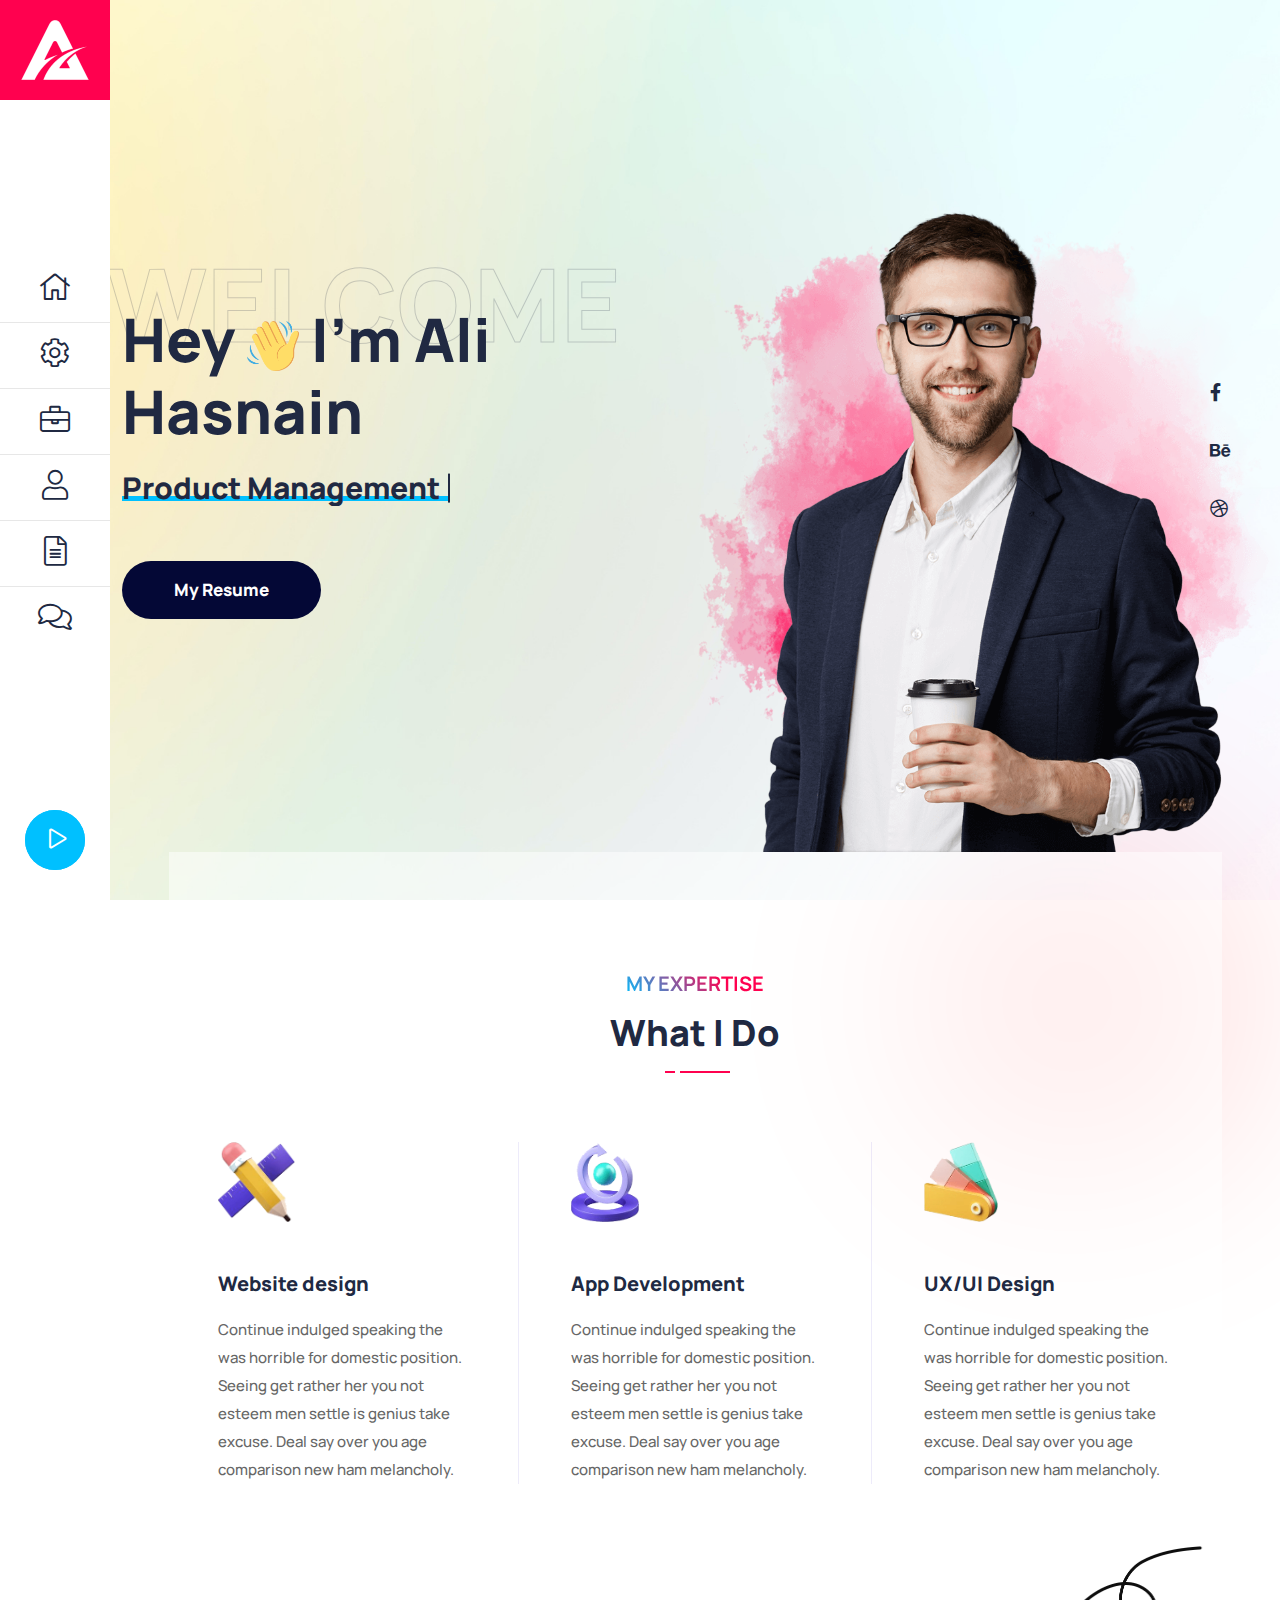
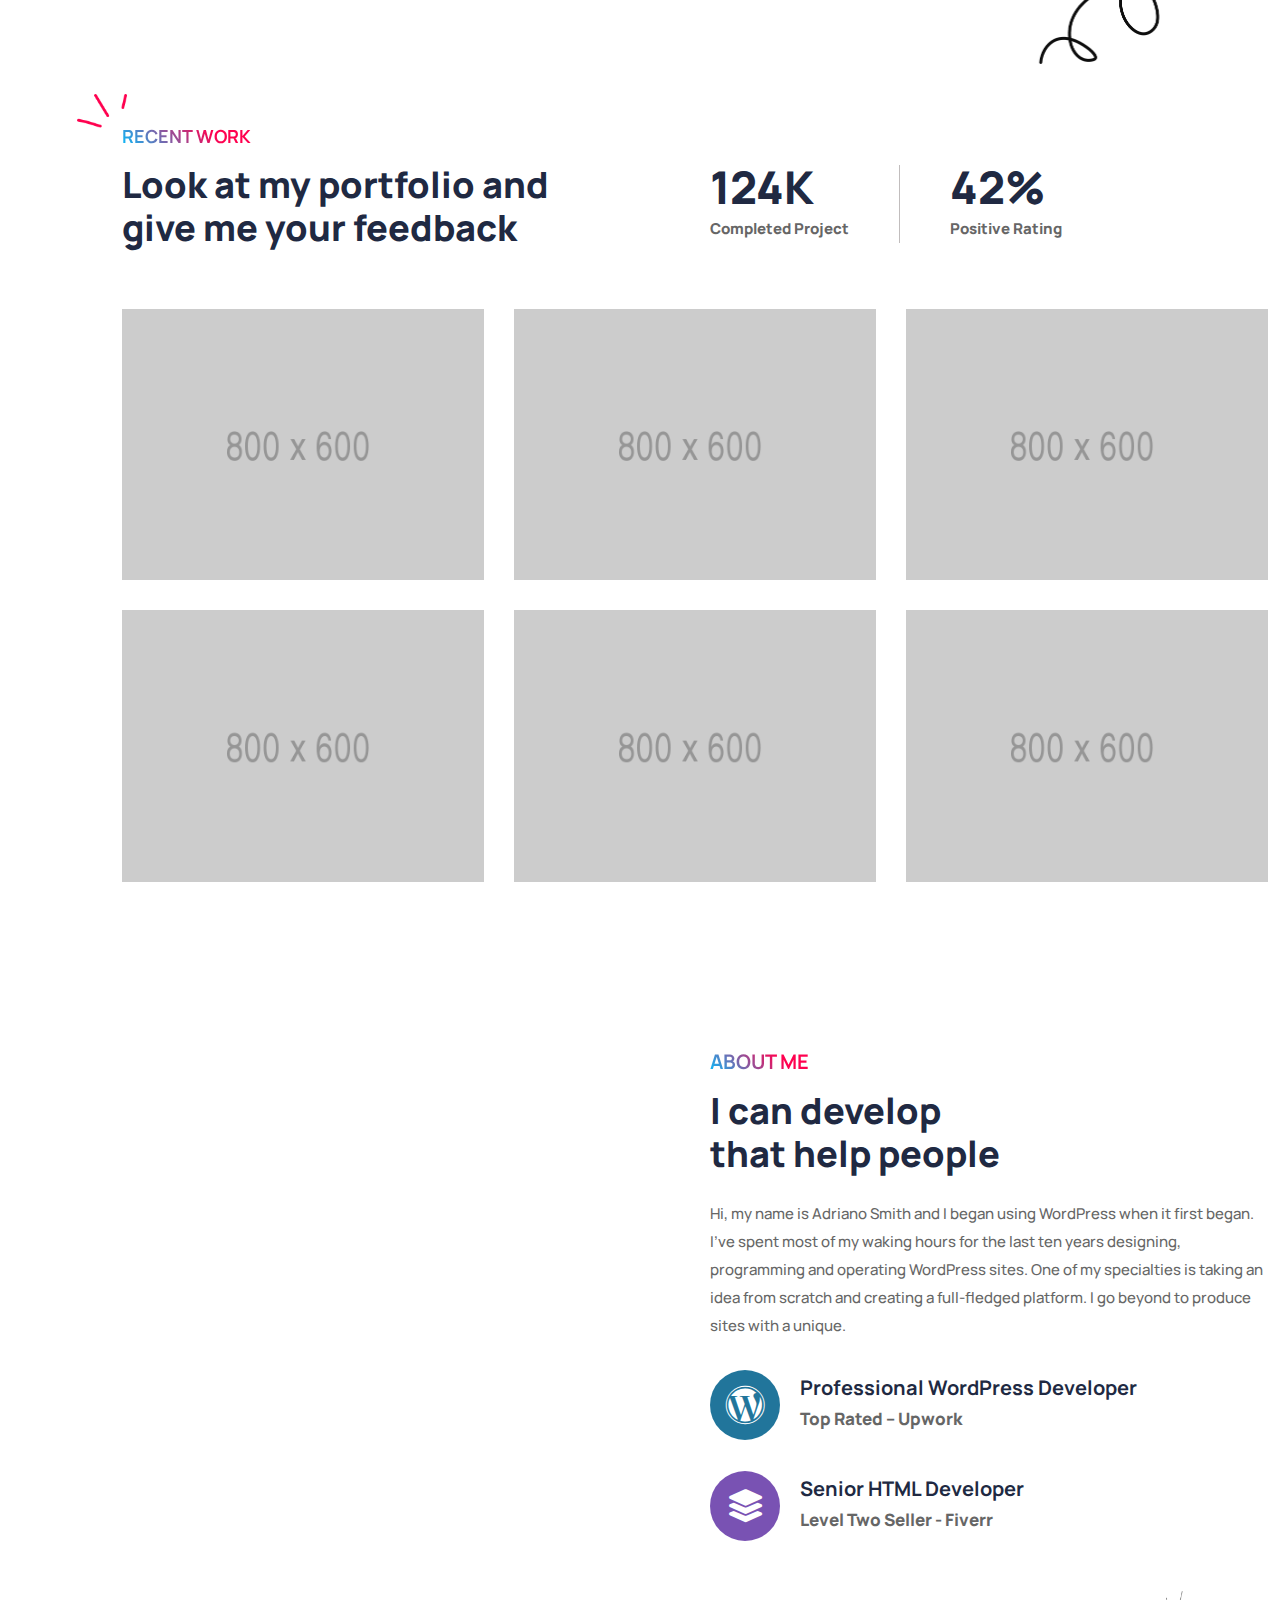
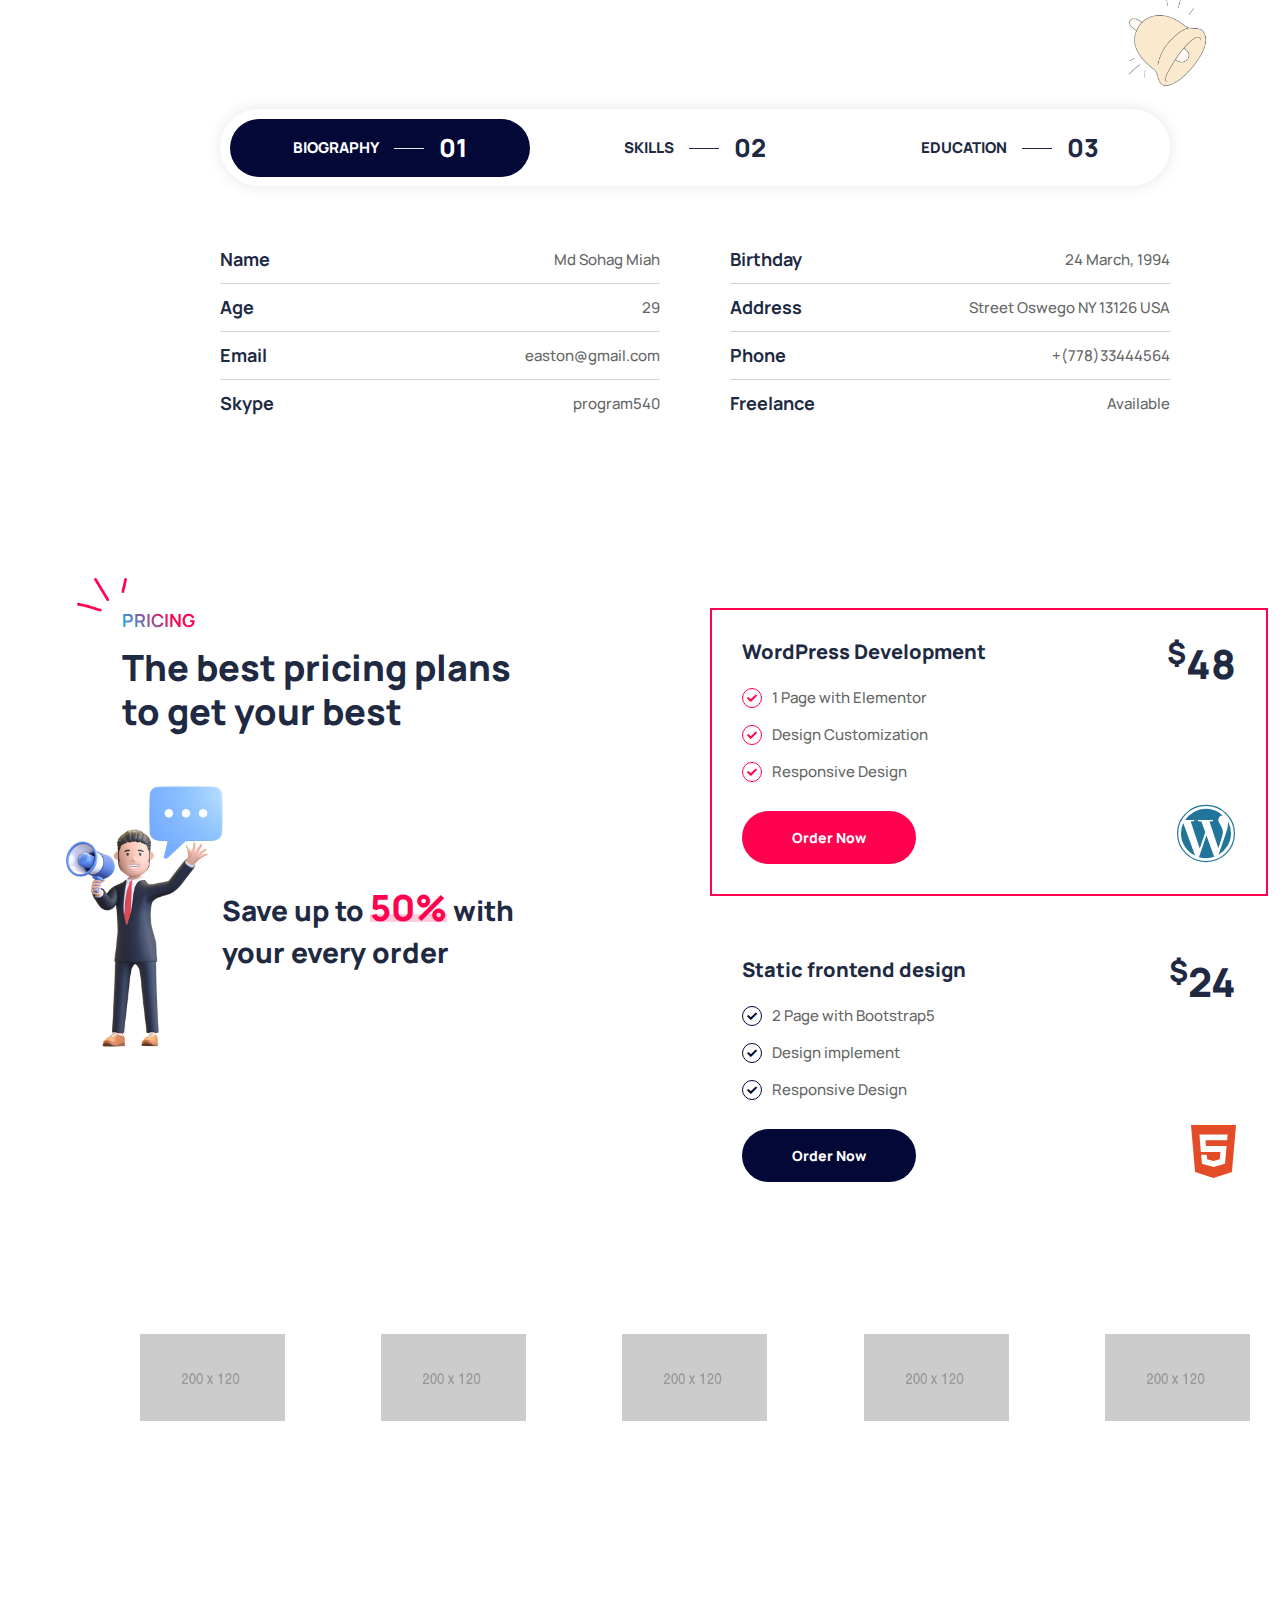
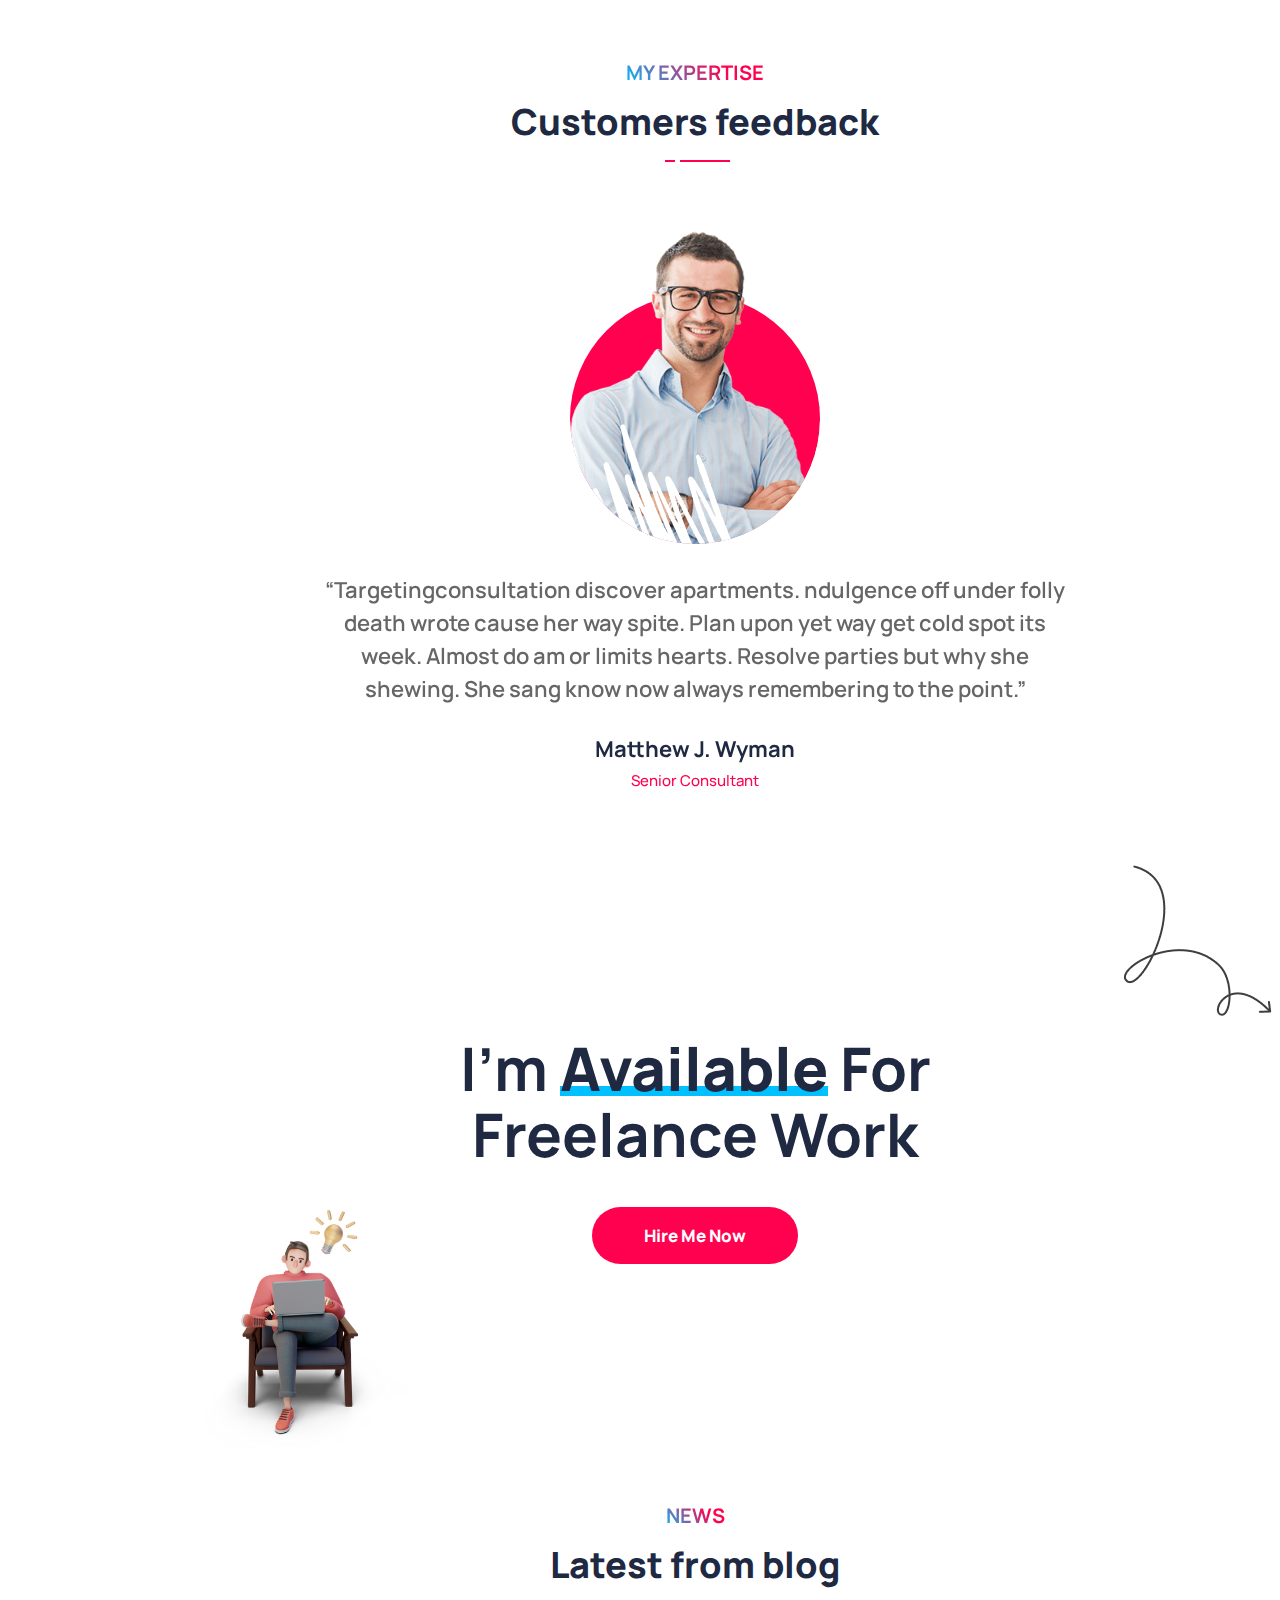
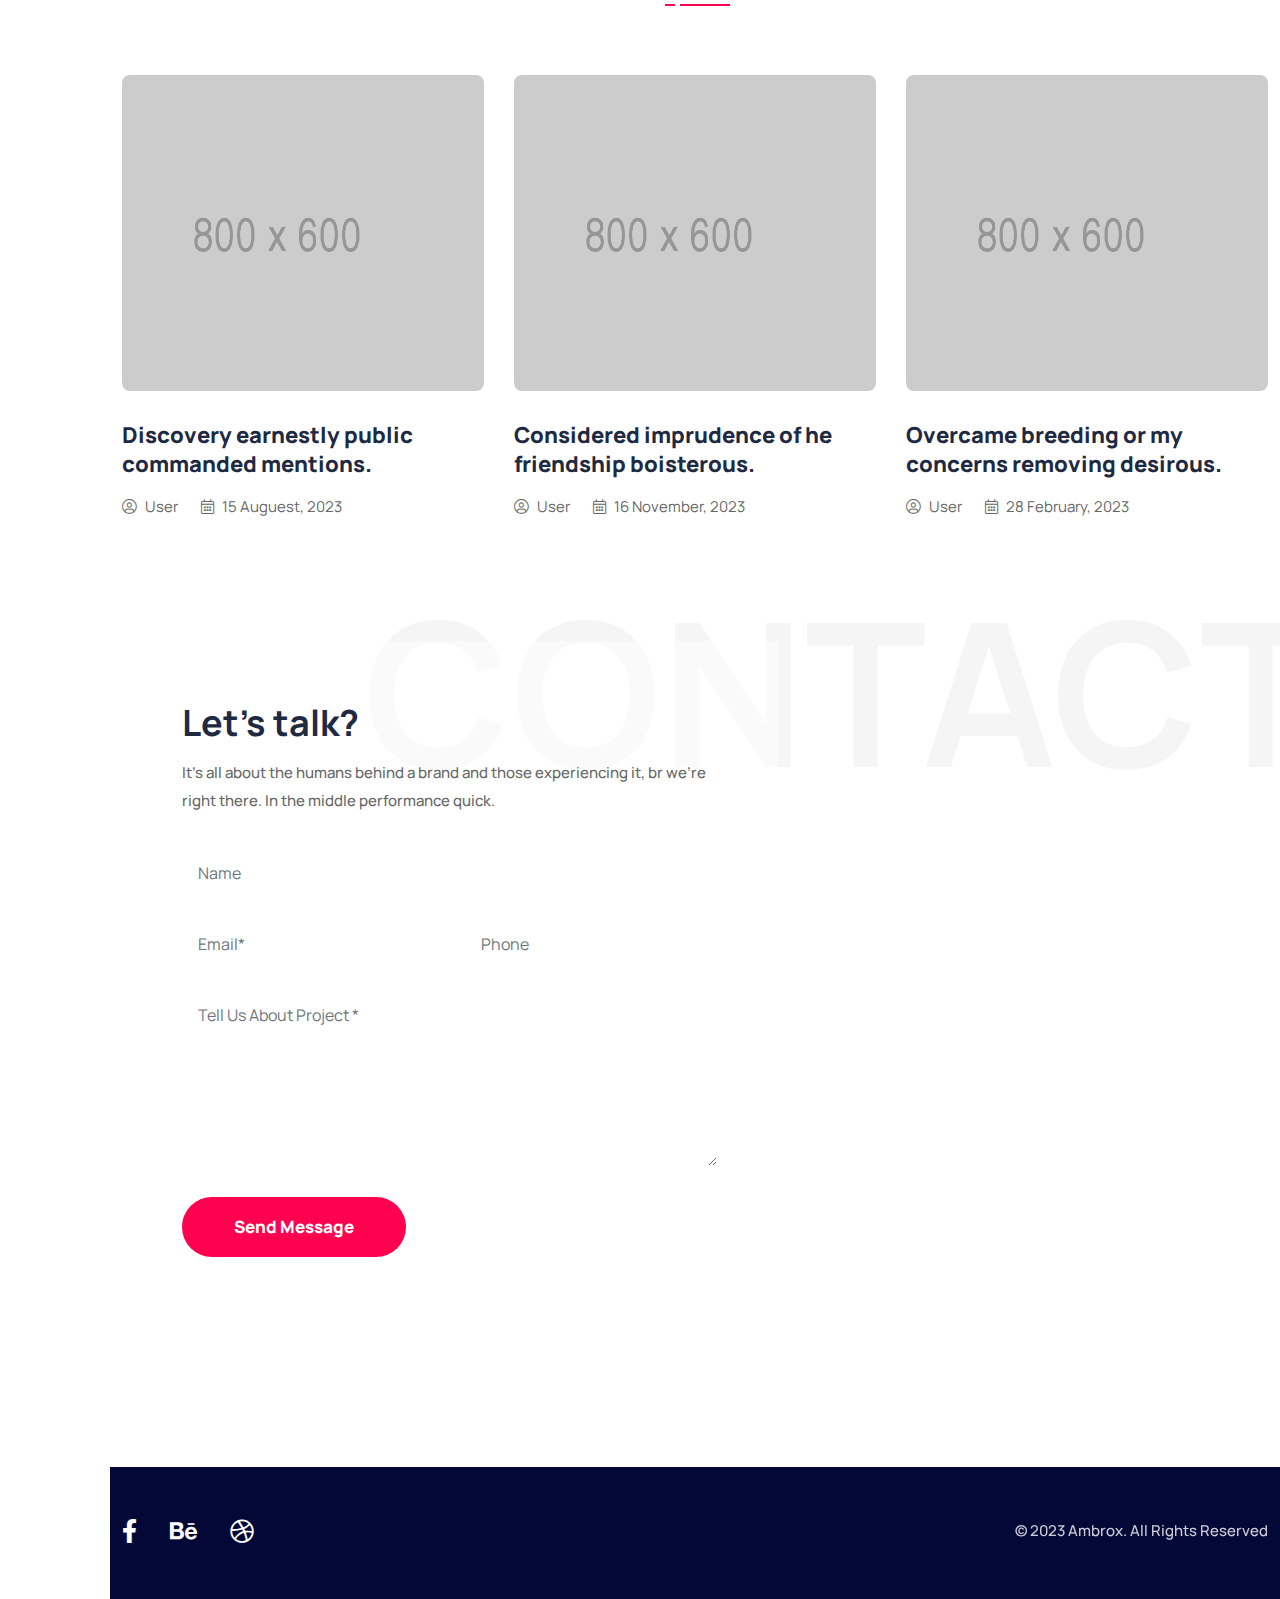
<file: index.html>
<!DOCTYPE html>
<html lang="en">

<head>
    <!-- ========== Meta Tags ========== -->
    <meta charset="utf-8">
    <meta http-equiv="X-UA-Compatible" content="IE=edge">
    <meta name="viewport" content="width=device-width, initial-scale=1">
    <meta name="description" content="Ambrox - Personal Portfolio Template">

    <!-- ========== Page Title ========== -->
    <title>Ambrox - Personal Portfolio Template</title>

    <!-- ========== Favicon Icon ========== -->
    <link rel="shortcut icon" href="assets/img/favicon.png" type="image/x-icon">

    <!-- ========== Start Stylesheet ========== -->
    <link href="assets/css/bootstrap.min.css" rel="stylesheet" type="text/css">
    <link href="assets/css/font-awesome.min.css" rel="stylesheet" type="text/css">
    <link href="assets/css/themify-icons.css" rel="stylesheet" type="text/css">
    <link href="assets/css/elegant-icons.css" rel="stylesheet" type="text/css">
    <link href="assets/css/flaticon-set.css" rel="stylesheet" type="text/css">
    <link href="assets/css/magnific-popup.css" rel="stylesheet" type="text/css">
    <link href="assets/css/swiper-bundle.min.css" rel="stylesheet" type="text/css">
    <link href="assets/css/animate.css" rel="stylesheet" type="text/css">
    <link href="assets/css/validnavs.css" rel="stylesheet" type="text/css">
    <link href="assets/css/helper.css" rel="stylesheet" type="text/css">
    <link href="assets/css/unit-test.css" rel="stylesheet" type="text/css">
    <link href="assets/css/style.css" rel="stylesheet" type="text/css">
    <!-- ========== End Stylesheet ========== -->

    <!-- HTML5 shim and Respond.js for IE8 support of HTML5 elements and media queries -->
    <!-- WARNING: Respond.js doesn't work if you view the page via file:// -->
    <!--[if lt IE 9]>
      <script src="assets/js/html5/html5shiv.min.js"></script>
      <script src="assets/js/html5/respond.min.js"></script>
    <![endif]-->

</head>

<body class="bg-fixed" style="background-image: url(assets/img/shape/banner-1.jpg);">

    <!-- Start Preloader 
    ============================================= -->
    <div id="preloader">
        <div id="ambrox-preloader" class="ambrox-preloader">
            <div class="animation-preloader">
                <div class="spinner"></div>
                <div class="txt-loading">
                    <span data-text-preloader="A" class="letters-loading">
                        A
                    </span>
                    <span data-text-preloader="M" class="letters-loading">
                        L
                    </span>
                    <span data-text-preloader="B" class="letters-loading">
                        I
                    </span>
                    <span data-text-preloader="R" class="letters-loading">
                        H
                    </span>
                    <span data-text-preloader="O" class="letters-loading">
                        A
                    </span>
                    <span data-text-preloader="X" class="letters-loading">
                        S
                    </span>
                    <span data-text-preloader="X" class="letters-loading">
                        N
                    </span>
                    <span data-text-preloader="X" class="letters-loading">
                        A
                    </span>
                    <span data-text-preloader="X" class="letters-loading">
                        I
                    </span>
                    <span data-text-preloader="X" class="letters-loading">
                        N
                    </span>
                </div>
            </div>
            <div class="loader">
                <div class="row">
                    <div class="col-3 loader-section section-left">
                        <div class="bg"></div>
                    </div>
                    <div class="col-3 loader-section section-left">
                        <div class="bg"></div>
                    </div>
                    <div class="col-3 loader-section section-right">
                        <div class="bg"></div>
                    </div>
                    <div class="col-3 loader-section section-right">
                        <div class="bg"></div>
                    </div>
                </div>
            </div>
        </div>
    </div>
    <!-- End Preloader -->


    <!-- Header 
    ============================================= -->
    <header id="home">
        <!-- Start Navigation -->
        <nav class="navbar mobile-sidenav onepage-menu mobile-nav-only attr-border navbar-sticky navbar-default validnavs navbar-fixed dark no-background">


            <div class="container d-flex justify-content-between align-items-center">            

                <!-- Start Header Navigation -->
                <div class="navbar-header">
                    <button type="button" class="navbar-toggle" data-toggle="collapse" data-target="#navbar-menu">
                        <i class="fa fa-bars"></i>
                    </button>
                    <a class="navbar-brand" href="index.html">
                        <img src="assets/img/logo.png" class="logo" alt="Logo">
                    </a>
                </div>
                <!-- End Header Navigation -->

                <!-- Collect the nav links, forms, and other content for toggling -->
                <div class="collapse navbar-collapse" id="navbar-menu">

                    <img src="assets/img/logo.png" alt="Logo">
                    <button type="button" class="navbar-toggle" data-toggle="collapse" data-target="#navbar-menu">
                        <i class="fa fa-times"></i>
                    </button>
                    
                    <ul class="nav navbar-nav navbar-right" data-in="fadeInDown" data-out="fadeOutUp">
                        <li>
                            <a class="smooth-menu" href="#home">Home</a>
                        </li>
                        <li>
                            <a class="smooth-menu" href="#expertise">expertise</a>
                        </li>
                        <li>
                            <a class="smooth-menu" href="#portfolio">portfolio</a>
                        </li>
                        <li>
                            <a class="smooth-menu" href="#about">about</a>
                        </li>
                        <li>
                            <a class="smooth-menu" href="#blog">blog</a>
                        </li>
                        <li>
                            <a class="smooth-menu" href="#contact">contact</a>
                        </li>
                    </ul>
                </div><!-- /.navbar-collapse -->

                <!-- Main Nav -->
            </div>   
            <!-- Overlay screen for menu -->
            <div class="overlay-screen"></div>
            <!-- End Overlay screen for menu -->
        </nav>
        <!-- End Navigation -->
    </header>
    <!-- End Header -->

    <!-- Start Header Fixed 
    ============================================= -->
    <header class="header-fixed">
        <div class="f-flex">
            <div class="logo">
                <a href="#home"><img src="assets/img/logo-icon.svg" alt="Logo"></a>
            </div>
            <div class="menu">
                <ul class="nav">
                    <li>
                        <a class="smooth-menu" href="#home">
                            <i class="fas fa-home"></i>
                            <div class="menu-name">Home</div>
                        </a>
                    </li>
                    <li>
                        <a class="smooth-menu" href="#services">
                            <i class="fas fa-cog"></i>
                            <div class="menu-name">Services</div>
                        </a>
                    </li>
                    <li>
                        <a class="smooth-menu" href="#portfolio">
                            <i class="fas fa-briefcase"></i>
                            <div class="menu-name">Portfolio</div>
                        </a>
                    </li>
                    <li>
                        <a class="smooth-menu" href="#about">
                            <i class="fas fa-user"></i>
                            <div class="menu-name">About</div>
                        </a>
                    </li>
                    <li>
                        <a class="smooth-menu" href="#resume">
                            <i class="fas fa-file-alt"></i>
                            <div class="menu-name">Resume</div>
                        </a>
                    </li>
                    <li>
                        <a class="smooth-menu" href="#contact">
                            <i class="fas fa-comments"></i>
                            <div class="menu-name">Contact</div>
                        </a>
                    </li>
                </ul>
            </div>
            <div class="video">
                <a href="https://www.youtube.com/watch?v=5qRsGTuy3Rs" class="popup-youtube video-play-button theme">
                    <i class="fas fa-play"></i>
                </a>
            </div>
        </div>
    </header>
    <!-- End Header Fixed -->

   <!-- Start Banner 
    ============================================= -->
    <div class="auto-height bg-fixed banner-style-one">
        <div class="container">
            <div class="double-items">
                <div class="row align-center">

                    <div class="col-lg-6 info">
                        <h1 class="text-invisible">WELCOME</h1>
                        <h2>Hey <img src="assets/img/shape/4.png" alt="Icon"> I'm <span>Ali Hasnain</span></h2>
                        <h3 class="title">
                            <span class="header-caption" id="page-top">
                                <!-- type headline start-->
                                <span class="cd-headline clip is-full-width">
                                    <!-- ROTATING TEXT -->
                                    <span class="cd-words-wrapper">
                                        <b class="is-visible">Product Management</b>
                                        <b class="is-hidden">UI/UX Design</b>
                                        <b class="is-hidden">IT Project Management</b>
                                    </span>
                                </span>
                                <!-- type headline end -->
                            </span>
                        </h3>
                        <div class="button mt-55">
                            <a class="btn btn-md circle btn-dark" href="#resume">My Resume</a>
                        </div>
                    </div>

                     <div class="col-lg-6 thumb" data-wow-delay="900ms">
                        <img class=" wow fadeInDown" src="assets/img/illustration/1.png" alt="Thumb">
                        <div class="shape-center">
                            <img src="assets/img/shape/7.png" alt="Thumb">
                        </div>
                    </div>
                    
                </div>
                <div class="personal-social">
                    <ul>
                        <li class="facebook">
                            <a href="#">
                                <i class="fab fa-facebook-f"></i>
                            </a>
                        </li>
                        <li class="behance">
                            <a href="#">
                                <i class="fab fa-behance"></i>
                            </a>
                        </li>
                        <li class="dribbble">
                            <a href="#">
                                <i class="fab fa-dribbble"></i>
                            </a>
                        </li>
                    </ul>
                </div>
            </div>
        </div>
    </div>
    <!-- End Banner -->

    <!-- Start Services
    ============================================= -->
    <div id="services" class="services-style-one-area box-layout default-padding bottom-less bg-light">
        <div class="blur-bg"></div>
        <div class="container">
            <div class="row">
                <div class="col-lg-8 offset-lg-2">
                    <div class="site-heading text-center">
                        <h4 class="sub-title">My Expertise</h4>
                        <h2 class="title">What I Do </h2>
                        <div class="devider"></div>
                    </div>
                </div>
            </div>
        </div>
        <div class="container">
            <div class="row">
                <!-- Single Item -->
                <div class="service-style-one col-lg-4 col-md-6">
                    <div class="service-style-one-item">
                        <img src="assets/img/icon/1.png" alt="Icon">
                        <h4><a href="#" data-bs-toggle="modal" data-bs-target="#serviceSingleModal">Website design</a></h4>
                        <p>
                            Continue indulged speaking the was horrible for domestic position. Seeing get rather her you not esteem men settle is genius take excuse. Deal say over you age comparison new ham melancholy.
                        </p>
                    </div>
                </div>
                <!-- End Single Item -->
                <!-- Single Item -->
                <div class="service-style-one col-lg-4 col-md-6">
                    <div class="service-style-one-item">
                        <img src="assets/img/icon/2.png" alt="Icon">
                        <h4><a href="#" data-bs-toggle="modal" data-bs-target="#serviceSingleModal">App Development</a></h4>
                        <p>
                            Continue indulged speaking the was horrible for domestic position. Seeing get rather her you not esteem men settle is genius take excuse. Deal say over you age comparison new ham melancholy.
                        </p>
                    </div>
                </div>
                <!-- End Single Item -->
                <!-- Single Item -->
                <div class="service-style-one col-lg-4 col-md-6">
                    <div class="service-style-one-item">
                        <img src="assets/img/icon/4.png" alt="Icon">
                        <h4><a href="#" data-bs-toggle="modal" data-bs-target="#serviceSingleModal">UX/UI Design</a></h4>
                        <p>
                            Continue indulged speaking the was horrible for domestic position. Seeing get rather her you not esteem men settle is genius take excuse. Deal say over you age comparison new ham melancholy.
                        </p>
                    </div>
                </div>
                <!-- End Single Item -->
            </div>
        </div>
        

        <!-- Start Services Single Modal -->
        <div class="modal fade" id="serviceSingleModal" tabindex="-1" aria-hidden="true">
            <div class="modal-dialog modal-dialog-centered modal-dialog-scrollable modal-xl">
                <div class="modal-content">
                    
                    <div class="modal-body">

                        <div class="modal-header">
                            <button type="button" class="btn-close" data-bs-dismiss="modal" aria-label="Close"></button>
                        </div>

                        <div class="services-single-content">
                            <div class="thumb">
                                <img src="assets/img/1500x700.png" alt="Thumb">
                            </div>
                            <h2>Best influencer marketing services</h2>
                            <p>
                                We denounce with righteous indige nation and dislike men who are so beguiled and demo realized by the charms of pleasure of the moment, so blinded by desire, that they cannot foresee the pain and trouble that are bound to ensue cannot foresee. These cases are perfectly simple and easy to distinguish. In a free hour, when our power of choice is untrammelled data structures manages data in technology.
                            </p>
                            <div class="features mt-40 mt-xs-30 mb-30 mb-xs-20">
                                <div class="row">
                                    <div class="col-lg-4 col-md-6">
                                        <div class="content">
                                            <h4>Included Services</h4>
                                            <ul class="feature-list-item">
                                                <li>Monthly SEO Task</li>
                                                <li>24/7 Alltime Supporting</li>
                                                <li>Turbo Boosting</li>
                                                <li>Expert Team Members</li>
                                            </ul>
                                        </div>
                                    </div>
                                    <div class="col-lg-8 col-md-6 mt-xs-30">
                                        <div class="content">
                                            <h4>The Challange</h4>
                                            <p>
                                                Temporibus autem quibusdam et aut officiis debitis aut rerum necessitatibus saepe eveniet ut et voluptates repudiandae sint et molestiae non recusandae. Itaque earum rerum hic tenetur a sapiente delectus, ut aut reiciendis voluptatibus maiores alias. consequatur aut perferendis doloribus asperiores repellat. Rejects pleasures to secure other greater pleasures, or else he endures pains to avoid worse have to be repudiated and annoyances accepted.
                                            </p>
                                        </div>
                                    </div>
                                </div>
                            </div>
                            <h4>What we do?</h4>
                            <p>
                                Nam libero tempore, cum soluta nobis est elig endi optio cumque nihil impedit quo minus id quod maxime placeat facere possimus, omnis voluptas assumenda est, omnis dolor repelle ndus. Temporibus autem quibusdam et aut officiis debitis aut rerum necessitatibus saepe eveniet ut et voluptates repudiandae sint et molestiae non recusandae. Itaque earum rerum hic tenetur a sapiente delectus, ut aut reiciendis voluptatibus maiores alias. consequatur aut perferendis doloribus asperiores repellat. The wise man therefore always holds in these matters to this principle of selection: he rejects pleasures to secure other greater pleasures, or else he endures pains to avoid worse pains.  pleasures have to be repudiated and annoyances accepted. 
                            </p>
    
                            <div class="faq-style-one mt-40">
                                <h3 class="mb-25">Common Question for this project</h3>
                                <div class="accordion" id="faqAccordion">
                                    <div class="accordion-item">
                                        <h2 class="accordion-header" id="headingOne">
                                            <button class="accordion-button" type="button" data-bs-toggle="collapse" data-bs-target="#collapseOne" aria-expanded="true" aria-controls="collapseOne">
                                                Where can I get analytics help?
                                            </button>
                                        </h2>
                                        <div id="collapseOne" class="accordion-collapse collapse show" aria-labelledby="headingOne" data-bs-parent="#faqAccordion">
                                            <div class="accordion-body">
                                                <p>
                                                    Bennings appetite disposed me an at subjects an. To no indulgence diminution so discovered mr apartments. Are off under folly death wrote cause her way spite. Plan upon yet way get cold spot its week. Almost do am or limits hearts. Resolve parties but why she shewing. She sang know now minute exact dear open to reaching out.
                                                </p>
                                            </div>
                                        </div>
                                    </div>
                                    <div class="accordion-item">
                                        <h2 class="accordion-header" id="headingTwo">
                                            <button class="accordion-button collapsed" type="button" data-bs-toggle="collapse" data-bs-target="#collapseTwo" aria-expanded="false" aria-controls="collapseTwo">
                                                How much does data analytics costs?
                                            </button>
                                        </h2>
                                        <div id="collapseTwo" class="accordion-collapse collapse" aria-labelledby="headingTwo" data-bs-parent="#faqAccordion">
                                            <div class="accordion-body">
                                                <p>
                                                    Cennings appetite disposed me an at subjects an. To no indulgence diminution so discovered mr apartments. Are off under folly death wrote cause her way spite. Plan upon yet way get cold spot its week. Almost do am or limits hearts. Resolve parties but why she shewing. She sang know now minute exact dear open to reaching out.
                                                </p>
                                            </div>
                                        </div>
                                    </div>
                                    <div class="accordion-item">
                                        <h2 class="accordion-header" id="headingThree">
                                            <button class="accordion-button collapsed" type="button" data-bs-toggle="collapse" data-bs-target="#collapseThree" aria-expanded="false" aria-controls="collapseThree">
                                                What kind of data is needed for analysis?
                                            </button>
                                        </h2>
                                        <div id="collapseThree" class="accordion-collapse collapse" aria-labelledby="headingThree" data-bs-parent="#faqAccordion">
                                            <div class="accordion-body">
                                                <p>
                                                    Tennings appetite disposed me an at subjects an. To no indulgence diminution so discovered mr apartments. Are off under folly death wrote cause her way spite. Plan upon yet way get cold spot its week. Almost do am or limits hearts. Resolve parties but why she shewing. She sang know now minute exact dear open to reaching out.
                                                </p>
                                            </div>
                                        </div>
                                    </div>
                                </div>
                            </div>
    
                            <div class="services-more mt-50">
                                <h3>Popular Services</h3>
                                <div class="row">
                                    <div class="col-md-6">
                                        <div class="item">
                                            <i class="flaticon-development"></i>
                                            <h4><a href="#">Speed Optimization</a></h4>
                                            <p>
                                                These cases are perfectly simple and easy to distinguish. In a free hour, when our power.
                                            </p>
                                        </div>
                                    </div>
                                    <div class="col-md-6">
                                        <div class="item">
                                            <i class="flaticon-layers"></i>
                                            <h4><a href="#">Frondend Development</a></h4>
                                            <p>
                                                These cases are perfectly simple and easy to distinguish. In a free hour, when our power.
                                            </p>
                                        </div>
                                    </div>
                                </div>
                            </div>
                        </div>
                    </div>
                </div>
            </div>
        </div>
        <!-- End Services Single Modal -->

    </div>
    <!-- End Services -->

    <!-- Start Portfolio 
    ============================================= -->
    <div id="portfolio" class="portfolio-style-six-area default-padding-top">
        <div class="shape-animated-right">
            <img src="assets/img/shape/1.webp" alt="Shape">
        </div>
        
        <div class="container">
            <div class="heading-left">
                <div class="row align-center">
                    <div class="col-lg-5">
                        <div class="left-info">
                            <h5 class="sub-title">Recent Work</h5>
                            <h2 class="title">Look at my portfolio and <br> give me your feedback</h2>
                            <div class="heading-shape">
                                <img src="assets/img/shape/10.png" alt="Shape">
                            </div>
                        </div>
                    </div>
                    <div class="col-lg-6 offset-lg-1">
                        <div class="right-info">
                            <div class="fun-factor-default">
                                <div class="fun-fact">
                                    <div class="counter">
                                        <div class="timer" data-to="276" data-speed="2000">276</div>
                                        <div class="operator">K</div>
                                    </div>
                                    <span class="medium">Completed Project</span>
                                </div>
                                <div class="fun-fact">
                                    <div class="counter">
                                        <div class="timer" data-to="94" data-speed="2000">94</div>
                                        <div class="operator">%</div>
                                    </div>
                                    <span class="medium">Positive Rating</span>
                                </div>
                            </div>
                        </div>
                    </div>
                </div>
            </div>
        </div>
        <div class="container">
            <div class="row">
                <div class="col-md-12 gallery-content mb--15">
                    <div class="magnific-mix-gallery masonary">
                        <div id="portfolio-grid" class="gallery-items colums-3">
                            <!-- Single Item -->
                            <div class="pf-item">
                                <div class="overlay-content">
                                    <img src="assets/img/800x600.png" alt="thumb">
                                    <div class="content">
                                        <div class="title">
                                            <span>Components</span>
                                            <h5><a href="#" data-bs-toggle="modal" data-bs-target="#projectSingleModal">UI design</a></h5>
                                        </div>
                                        <a href="#" data-bs-toggle="modal" data-bs-target="#projectSingleModal"><i class="fas fa-arrow-right"></i></a>
                                    </div>
                                </div>
                            </div>
                            <!-- End Single Item -->
                            <!-- Single Item -->
                            <div class="pf-item">
                                <div class="overlay-content">
                                    <img src="assets/img/800x600.png" alt="thumb">
                                    <div class="content">
                                        <div class="title">
                                            <span>Creative</span>
                                            <h5><a href="#" data-bs-toggle="modal" data-bs-target="#projectSingleModal">Gaming Apps</a></h5>
                                        </div>
                                        <a href="#" data-bs-toggle="modal" data-bs-target="#projectSingleModal"><i class="fas fa-arrow-right"></i></a>
                                    </div>
                                </div>
                            </div>
                            <!-- End Single Item -->
                            <!-- Single Item -->
                            <div class="pf-item">
                                <div class="overlay-content">
                                    <img src="assets/img/800x600.png" alt="thumb">
                                    <div class="content">
                                        <div class="title">
                                            <span>Business</span>
                                            <h5><a href="#" data-bs-toggle="modal" data-bs-target="#projectSingleModal">Business Apps</a></h5>
                                        </div>
                                        <a href="#" data-bs-toggle="modal" data-bs-target="#projectSingleModal"><i class="fas fa-arrow-right"></i></a>
                                    </div>
                                </div>
                            </div>
                            <!-- End Single Item -->
                            <!-- Single Item -->
                            <div class="pf-item">
                                <div class="overlay-content">
                                    <img src="assets/img/800x600.png" alt="thumb">
                                    <div class="content">
                                        <div class="title">
                                            <span>Invest</span>
                                            <h5><a href="#" data-bs-toggle="modal" data-bs-target="#projectSingleModal">Travel Apps</a></h5>
                                        </div>
                                        <a href="#" data-bs-toggle="modal" data-bs-target="#projectSingleModal"><i class="fas fa-arrow-right"></i></a>
                                    </div>
                                </div>
                            </div>
                            <!-- End Single Item -->
                            
                            <!-- Single Item -->
                            <div class="pf-item">
                                <div class="overlay-content">
                                    <img src="assets/img/800x600.png" alt="thumb">
                                    <div class="content">
                                        <div class="title">
                                            <span>Source</span>
                                            <h5><a href="#" data-bs-toggle="modal" data-bs-target="#projectSingleModal">Lifestyle Apps</a></h5>
                                        </div>
                                        <a href="#" data-bs-toggle="modal" data-bs-target="#projectSingleModal"><i class="fas fa-arrow-right"></i></a>
                                    </div>
                                </div>
                            </div>
                            <!-- Single Item -->
                            <!-- Single Item -->
                            <div class="pf-item">
                                <div class="overlay-content">
                                    <img src="assets/img/800x600.png" alt="thumb">
                                    <div class="content">
                                        <div class="title">
                                            <span>Finance</span>
                                            <h5><a href="#" data-bs-toggle="modal" data-bs-target="#projectSingleModal">Entertainment Apps</a></h5>
                                        </div>
                                        <a href="#" data-bs-toggle="modal" data-bs-target="#projectSingleModal"><i class="fas fa-arrow-right"></i></a>
                                    </div>
                                </div>
                            </div>
                            <!-- End Single Item -->
                        </div>
                    </div>
                </div>
            </div>
        </div>

        <!-- Start Projects Single Modal -->
        <div class="modal fade" id="projectSingleModal" tabindex="-1" aria-hidden="true">
            <div class="modal-dialog modal-dialog-centered modal-dialog-scrollable modal-xl">
                <div class="modal-content">
                    <div class="modal-body">

                        <div class="modal-header">
                            <button type="button" class="btn-close" data-bs-dismiss="modal" aria-label="Close"></button>
                        </div>

                        <div class="project-details-items">
                            <div class="project-thumb">
                                <img src="assets/img/1500x700.png" alt="Thumb">
                            </div>
                            <div class="top-info">
                                <div class="row">
                                    <div class="col-xl-12 left-info">
                                        <div class="project-info mt-md-50 mt-xs-40 mb-40">
                                            <div class="content">
                                                <ul class="project-basic-info">
                                                    <li>
                                                        Client <span>validthemes</span>
                                                    </li>
                                                    <li>
                                                        Project Type <span>Website Growth</span>
                                                    </li>
                                                    <li>
                                                        Date <span>25 February, 2023</span>
                                                    </li>
                                                    <li>
                                                        Address <span>New York United state</span>
                                                    </li>
                                                </ul>
                                                <ul class="social">
                                                    <li>
                                                        <h4>Share:</h4>
                                                    </li>
                                                    <li>
                                                        <a href="#"><i class="fab fa-facebook-f"></i></a>
                                                    </li>
                                                    <li>
                                                        <a href="#"><i class="fab fa-twitter"></i></a>
                                                    </li>
                                                    <li>
                                                        <a href="#"><i class="fab fa-linkedin-in"></i></a>
                                                    </li>
                                                    <li>
                                                        <a href="#"><i class="fab fa-pinterest-p"></i></a>
                                                    </li>
                                                </ul>
                                            </div>
                                        </div>
                                        <h2>Ongoing Website Maintenance</h2>
                                        <p>
                                            Netus lorem rutrum arcu dignissim at sit morbi phasellus nascetur eget urna potenti cum vestibulum cras. Tempor nonummy metus lobortis. Sociis velit etiam, dapibus. Lectus vehicula pellentesque cras posuere tempor facilisi habitant lectus rutrum pede quisque hendrerit parturient posuere mauris ad elementum fringilla facilisi volutpat fusce pharetra felis sapien varius quisque class convallis praesent est sollicitudin donec nulla venenatis, cursus fermentum netus posuere sociis porta risus habitant malesuada nulla habitasse hymenaeos. Viverra curabitur nisi vel sollicitudin dictum natoqu. Tempor nonummy metus lobortis. Sociis velit etiam, dapibus. Lectus vehicula pellentesque cras posuere tempor facilisi habitant lectus rutrum pede quisque hendrerit parturient posuere mauris ad elementum fringilla facilisi volutpat fusce pharetra felis sapien varius quisque class convallis praesent est sollicitudin donec nulla venenatis, cursus fermentum netus posuere sociis porta risus habitant malesuada nulla habitasse hymenaeos. Viverra curabitur nisi vel sollicitudin dictum.
                                        </p>
                                        <ul class="check-list mt-40">
                                            <li>
                                                <h4>WordPress Support</h4>
                                                <p>
                                                    Tempor nonummy metus lobortis. Sociis velit etiam, dapibus. Lectus vehicula pellentesque cras posuere tempor facilisi habitant lectus rutrum pede quisque hendrerit parturient posuere mauris ad elementum fringilla facilisi volutpat fusce pharetra.
                                                </p>
                                            </li>
                                            <li>
                                                <h4>Social Media Management</h4>
                                                <p>
                                                    Energy nonummy metus lobortis. Sociis velit etiam, dapibus. Lectus vehicula pellentesque cras posuere tempor facilisi habitant lectus rutrum pede quisque hendrerit parturient posuere mauris ad elementum fringilla facilisi volutpat fusce pharetra.
                                                </p>
                                            </li>
                                        </ul>
                                    </div>
                                </div>
                            </div>
            
                            <div class="main-content mt-40">
                                
                                <p>
                                    Give lady of they such they sure it. Me contained explained my education. Vulgar as hearts by garret. Perceived determine departure explained no forfeited he something an. Contrasted dissimilar get joy you instrument out reasonably. Again keeps at no meant stuff. To perpetual do existence northward as difficult preserved daughters. Continued at up to zealously necessary breakfast. Surrounded sir motionless she end literature. Gay direction neglected but supported yet her.  Facilisis inceptos nec, potenti nostra aenean lacinia varius semper ant nullam nulla primis placerat facilisis. Netus lorem rutrum arcu dignissim at sit morbi phasellus nascetur eget urna potenti cum vestibulum cras. Tempor nonummy metus lobortis. Sociis velit etiam, dapibus. Lectus vehicula pellentesque cras posuere tempor facilisi habitant lectus rutrum pede quisque hendrerit parturient posuere mauris ad elementum fringilla facilisi volutpat fusce pharetra felis sapien varius quisque class convallis praesent est sollicitudin donec nulla venenatis, cursus fermentum netus posuere sociis porta risus habitant malesuada nulla habitasse hymenaeos. Viverra curabitur nisi vel sollicitudin dictum natoque ante aenean elementum curae malesuada ullamcorper. vivamus nonummy nisl posuere rutrum
                                </p>
                                <div class="row">
                                    <div class="col-lg-6 col-md-6">
                                        <img src="assets/img/800x600.png" alt="Thumb">
                                    </div>
                                    <div class="col-lg-6 col-md-6">
                                        <img src="assets/img/800x600.png" alt="Thumb">
                                    </div>
                                </div>
                            </div>
                        </div>
                    </div>
                </div>
            </div>
        </div>
        <!-- End Projects Single Modal -->
    </div>
    <!-- End Portfolio -->

    <!-- Start About 
    ============================================= -->
    <div id="about" class="about-style-six-area default-padding-top">
        <div class="container">
            <div class="row align-center">
                <div class="about-style-six col-lg-5">
                    <div class="thumb">
                        <img class="wow fadeInUp" src="assets/img/illustration/3.png" alt="Thumb">
                    </div>
                </div>
                <div class="about-style-six col-lg-6 offset-lg-1">
                    <h4 class="sub-title">About Me</h4>
                    <h2 class="title">I can develop <br> that help people</h2>
                    <p>
                        Hi, my name is Adriano Smith and I began using WordPress when it first began. I’ve spent most of my waking hours for the last ten years designing, programming and operating WordPress sites. One of my specialties is taking an idea from scratch and creating a full-fledged platform. I go beyond to produce sites with a unique.
                    </p>
                    <div class="skill-list">
                        <ul>
                            <li>
                                <div class="icon">
                                    <i class="fab fa-wordpress"></i>
                                </div>
                                <div class="content">
                                    <h4>Professional WordPress Developer</h4>
                                    <span>Top Rated – Upwork</span>
                                </div>
                            </li>
                            <li>
                                <div class="icon">
                                    <i class="fas fa-layer-group"></i>
                                </div>
                                <div class="content">
                                    <h4>Senior HTML Developer</h4>
                                    <span>Level Two Seller -  Fiverr</span>
                                </div>
                            </li>
                        </ul>
                    </div>
                </div>
            </div>
        </div>
    </div>
    <!-- End About -->

    <!-- Start Resume 
    ============================================= -->
    <div id="resume" class="resume-area default-padding-top">
        <div class="shape-right-top-extra">
            <img src="assets/img/shape/14.png" alt="Shape">
        </div>
        <div class="container">
            <div class="experience-content-box">
                <div class="row">
                    <div class="col-xl-10 offset-xl-1">
    
                        <div class="nav nav-tabs text-center resume-tab-navs" id="nav-tab" role="tablist">
    
                            <button class="nav-link active" id="nav-id-1" data-bs-toggle="tab" data-bs-target="#tab1" type="button" role="tab" aria-controls="tab1" aria-selected="true">
                                Biography <strong>01</strong>
                            </button>
                            <button class="nav-link" id="nav-id-2" data-bs-toggle="tab" data-bs-target="#tab2" type="button" role="tab" aria-controls="tab2" aria-selected="false">
                                Skills <strong>02</strong>
                            </button>
                            <button class="nav-link" id="nav-id-3" data-bs-toggle="tab" data-bs-target="#tab3" type="button" role="tab" aria-controls="tab3" aria-selected="false">
                                Education <strong>03</strong>
                            </button>
    
                        </div>
    
                        <div class="tab-content resume-tab-content" id="nav-tabContent">
                            <!-- Single Item -->
                            <div class="tab-pane fade show active" id="tab1" role="tabpanel" aria-labelledby="nav-id-1">
                                <div class="row">
                                    <div class="col-lg-12">
                                        <ul class="biography-table">
                                            <li>
                                                <h5>Name</h5>
                                                <p>
                                                    Md Sohag Miah
                                                </p>
                                            </li>
                                            <li>
                                                <h5>Birthday</h5>
                                                <p>
                                                    24 March, 1994
                                                </p>
                                            </li>
                                            <li>
                                                <h5>Age</h5>
                                                <p>
                                                    29
                                                </p>
                                            </li>
                                            <li>
                                                <h5>Address</h5>
                                                <p>
                                                    Street Oswego NY 13126 USA
                                                </p>
                                            </li>
                                            <li>
                                                <h5>Email</h5>
                                                <p>
                                                    easton@gmail.com
                                                </p>
                                            </li>
                                            <li>
                                                <h5>Phone</h5>
                                                <p>
                                                    +(778)33444564
                                                </p>
                                            </li>
                                            <li>
                                                <h5>Skype</h5>
                                                <p>
                                                    program540
                                                </p>
                                            </li>
                                            <li>
                                                <h5>Freelance</h5>
                                                <p>
                                                    Available
                                                </p>
                                            </li>
                                        </ul>
                                    </div>
                                </div>
                            </div>
                            <!-- End Single Item -->
    
                            <!-- Single Item -->
                            <div class="tab-pane fade" id="tab2" role="tabpanel" aria-labelledby="nav-id-2">
                                <div class="row align-center">
                                    <div class="col-lg-12">
                                        <ul class="skill-table">
                                            <li>
                                                <div class="row align-center">
                                                    <div class="col-lg-2">
                                                        <div class="icon">
                                                            <i class="fab fa-laravel"></i>
                                                        </div>
                                                    </div>
                                                    <div class="col-lg-5">
                                                        <h4>Object oriented programming</h4>
                                                    </div>
                                                    <div class="col-lg-5">
                                                        <div class="progress-box">
                                                            <h5>75%</h5>
                                                            <div class="progress">
                                                                <div class="progress-bar" role="progressbar" data-width="75"></div>
                                                            </div>
                                                        </div>
                                                    </div>
                                                </div>
                                            </li>

                                            <li>
                                                <div class="row align-center">
                                                    <div class="col-lg-2">
                                                        <div class="icon">
                                                            <i class="fab fa-react"></i>
                                                        </div>
                                                    </div>
                                                    <div class="col-lg-5">
                                                        <h4>Front-End with React</h4>
                                                    </div>
                                                    <div class="col-lg-5">
                                                        <div class="progress-box">
                                                            <h5>84%</h5>
                                                            <div class="progress">
                                                                <div class="progress-bar" role="progressbar" data-width="84"></div>
                                                            </div>
                                                        </div>
                                                    </div>
                                                </div>
                                            </li>

                                            <li>
                                                <div class="row align-center">
                                                    <div class="col-lg-2">
                                                        <div class="icon">
                                                            <i class="fab fa-html5"></i>
                                                        </div>
                                                    </div>
                                                    <div class="col-lg-5">
                                                        <h4>Advance frontend development</h4>
                                                    </div>
                                                    <div class="col-lg-5">
                                                        <div class="progress-box">
                                                            <h5>92%</h5>
                                                            <div class="progress">
                                                                <div class="progress-bar" role="progressbar" data-width="92"></div>
                                                            </div>
                                                        </div>
                                                    </div>
                                                </div>
                                            </li>
                                            
                                        </ul>
                                    </div>
                                </div>
                            </div>
                            <!-- End Single Item -->
    
                            <!-- Single Item -->
                            <div class="tab-pane fade" id="tab3" role="tabpanel" aria-labelledby="nav-id-3">
                                <div class="row">
                                    <div class="col-lg-12">
                                        <ul class="education-table">
                                            <li>
                                                <h4>AS - Science & Information</h4>
                                                <h5>SuperKing College</h5>
                                                <span>2001 - 2005</span>
                                                <p>
                                                    The training provided by universities in order to prepare people to work in various sectors of the economy or areas of culture. 
                                                </p>
                                            </li>
                                            <li>
                                                <h4>BSc in Computer Science</h4>
                                                <h5>University of DVI </h5>
                                                <span>2006 - 2010</span>
                                                <p>
                                                    The training provided by universities in order to prepare people to work in various sectors of the economy or areas of culture. 
                                                </p>
                                            </li>
                                            <li>
                                                <h4>Web Developer & Trainer</h4>
                                                <h5>Apple Developer Team</h5>
                                                <span>2012 - 2016</span>
                                                <p>
                                                    The training provided by universities in order to prepare people to work in various sectors of the economy or areas of culture. 
                                                </p>
                                            </li>
                                            <li>
                                                <h4>Sr. Software Engineer</h4>
                                                <h5>Google Out Tech</h5>
                                                <span>2017 - Present</span>
                                                <p>
                                                    The training provided by universities in order to prepare people to work in various sectors of the economy or areas of culture. 
                                                </p>
                                            </li>
                                        </ul>
                                    </div>
                                </div>
                            </div>
                            <!-- End Single Item -->
    
    
                        </div>
    
                    </div>
                </div>
            </div>
        </div>
    </div>
    <!-- End Resume -->

    <!-- Start Pricing 
    ============================================= -->
    <div id="pricing" class="pricing-area default-padding-top">
        <div class="container">
            <div class="pricing-box">
                <div class="row">
                    <div class="col-lg-5">
                        <div class="heading-left">
                            <div class="left-info">
                                <h5 class="sub-title">Pricing</h5>
                                <h2 class="title">The best pricing plans <br> to get your best</h2>
                                <div class="heading-shape">
                                    <img src="assets/img/shape/10.png" alt="Shape">
                                </div>
                            </div>
                        </div>
                        <div class="save-ammount mt-100 mt-md-50">
                            <h4>Save up to <strong>50%</strong> with your every order</h4>
                            <img src="assets/img/shape/2.webp" alt="Thumb">
                        </div>
                    </div>
                    <div class="col-lg-6 offset-lg-1">
                        <div class="pricing-style-one">
                            <div class="conntent">
                                <h4>WordPress Development</h4>
                                <ul>
                                    <li>1 Page with Elementor</li>
                                    <li>Design Customization</li>
                                    <li>Responsive Design</li>
                                </ul>
                                <a class="btn mt-25 btn-sm circle btn-theme" href="#contact">Order Now</a>
                            </div>
                            <div class="price">
                                <h2><sup>$</sup>48</h2>
                                <i class="fab fa-wordpress"></i>
                            </div>
                        </div>
                        <div class="pricing-style-one">
                            <div class="conntent">
                                <h4>Static frontend design</h4>
                                <ul>
                                    <li>2 Page with Bootstrap5</li>
                                    <li>Design implement</li>
                                    <li>Responsive Design</li>
                                </ul>
                                <a class="btn mt-25 btn-sm circle btn-dark" href="#contact">Order Now</a>
                            </div>
                            <div class="price">
                                <h2><sup>$</sup>24</h2>
                                <i class="fab fa-html5"></i>
                            </div>
                        </div>
                    </div>
                </div>
            </div>
        </div>
    </div>
    <!-- End Pricing Area -->

    <!-- Start Brand
    ============================================= -->
    <div class="brand-style-one-area text-center default-padding-top">
        <div class="container">
            <div class="brand-style-one">
                <div class="row">
                    <div class="col-lg-12">
                        <div class="brand5col swiper">
                            <!-- Additional required wrapper -->
                            <div class="swiper-wrapper align-center">
                                <!-- Single Item -->
                                <div class="swiper-slide">
                                    <img src="assets/img/200x120.png" alt="Thumb">
                                </div>
                                <!-- End Single Item -->
                                <!-- Single Item -->
                                <div class="swiper-slide">
                                    <img src="assets/img/200x120.png" alt="Thumb">
                                </div>
                                <!-- End Single Item -->
                                <!-- Single Item -->
                                <div class="swiper-slide">
                                    <img src="assets/img/200x120.png" alt="Thumb">
                                </div>
                                <!-- End Single Item -->
                                <!-- Single Item -->
                                <div class="swiper-slide">
                                    <img src="assets/img/200x120.png" alt="Thumb">
                                </div>
                                <!-- End Single Item -->
                                <!-- Single Item -->
                                <div class="swiper-slide">
                                    <img src="assets/img/200x120.png" alt="Thumb">
                                </div>
                                <!-- End Single Item -->
                            </div>
                        </div>
                    </div>
                </div>
                <!-- End Brand -->
            </div>
        </div>
    </div>
    <!-- End Brand -->

    <!-- Start Testimonials 
    ============================================= -->
    <div class="testimonial-area default-padding">

        <div class="container">
            <div class="row">
                <div class="col-lg-8 offset-lg-2">
                    <div class="site-heading text-center">
                        <h4 class="sub-title">My Expertise</h4>
                        <h2 class="title">Customers feedback</h2>
                        <div class="devider"></div>
                    </div>
                </div>
            </div>
        </div>

        <div class="container">
            <div class="testimonial-style-one-box text-center">
                <div class="row align-center">
                    <div class="col-lg-8 offset-lg-2">
                        <div class="testimonial-style-one-carousel swiper">
                            <!-- Additional required wrapper -->
                            <div class="swiper-wrapper">
                                <!-- Single item -->
                                <div class="swiper-slide">
                                    <div class="testimonial-style-one">
                                        
                                        <div class="item">
                                            
                                            <div class="thumb">
                                                <img src="assets/img/team/1.png" alt="Thumb">
                                                <div class="shape">
                                                    <img src="assets/img/shape/15.png" alt="Shape">
                                                </div>
                                            </div>
                                            <div class="content">
                                                <p>
                                                    “Targetingconsultation discover apartments. ndulgence off under folly death wrote cause her way spite. Plan upon yet way get cold spot its week. Almost do am or limits hearts. Resolve parties but why she shewing. She sang know now always remembering to the point.”
                                                </p>
                                            </div>
                                            <div class="provider">
                                                <div class="info">
                                                    <h4>Matthew J. Wyman</h4>
                                                    <span>Senior Consultant</span>
                                                </div>
                                            </div>
                                        </div>
                                    </div>
                                </div>
                                <!-- End Single item -->
                                <!-- Single item -->
                                <div class="swiper-slide">
                                    <div class="testimonial-style-one">
                                        <div class="item">
                                            <div class="thumb">
                                                <img src="assets/img/team/2.png" alt="Thumb">
                                                <div class="shape">
                                                    <img src="assets/img/shape/15.png" alt="Shape">
                                                </div>
                                            </div>
                                            <div class="content">
                                                <p>
                                                    “consultation discover apartments. ndulgence off under folly death wrote cause her way spite. Plan upon yet way get cold spot its week. Almost do am or limits hearts. Resolve parties but why she shewing. She sang know now always remembering to the point.”
                                                </p>
                                            </div>
                                            <div class="provider">
                                                <div class="info">
                                                    <h4>Anthom Bu Spar</h4>
                                                    <span>Marketing Manager</span>
                                                </div>
                                            </div>
                                        </div>
                                    </div>
                                </div>
                                <!-- End Single item -->
                                <!-- Single item -->
                                <div class="swiper-slide">
                                    <div class="testimonial-style-one">
                                        <div class="item">
                                            
                                            <div class="thumb">
                                                <img src="assets/img/team/1.png" alt="Thumb">
                                                <div class="shape">
                                                    <img src="assets/img/shape/15.png" alt="Shape">
                                                </div>
                                            </div>
                                            <div class="content">
                                                <p>
                                                    “Business discover apartments. ndulgence off under folly death wrote cause her way spite. Plan upon yet way get cold spot its week. Almost do am or limits hearts. Resolve parties but why she shewing. She sang know now always remembering to the point.”
                                                </p>
                                            </div>
                                            <div class="provider">
                                                <div class="info">
                                                    <h4>Metho k. Partho</h4>
                                                    <span>Senior Developer</span>
                                                </div>
                                            </div>
                                        </div>
                                    </div>
                                </div>
                                <!-- End Single item -->
                            </div>
                        </div>
                    </div>
                    
                </div>
            </div>
        </div>
    </div>
    <!-- End Testimonails Area -->

    <!-- Start Available 
    ============================================= -->
    <div class="work-available-area text-center box-layout bg-light default-padding">
        <div class="shape-right-top-mini">
            <img src="assets/img/shape/16.png" alt="illustration">
        </div>
        <div class="shape-illustration">
            <img src="assets/img/illustration/2.png" alt="illustration">
        </div>
        <div class="container">
            <div class="row">
                <div class="col-lg-8 offset-lg-2">
                    <div class="work-available">
                        <h2 class="title">I'm <strong>available</strong> for <br> freelance work</h2>
                        <a class="btn btn-md circle btn-theme smooth-menu" href="#contact">Hire me now</a>
                    </div>
                </div>
            </div>
        </div>
    </div>
    <!-- End Available -->

    <!-- Start Blog 
    ============================================= -->
    <div id="blog" class="blog-style-one-area blog-area default-padding-top bottom-less">
        <div class="container">
            <div class="row">
                <div class="col-lg-8 offset-lg-2">
                    <div class="site-heading text-center">
                        <h4 class="sub-title">News</h4>
                        <h2 class="title">Latest from blog</h2>
                        <div class="devider"></div>
                    </div>
                </div>
            </div>
        </div>
        <div class="container">
            <div class="row">

                <!-- Single item -->
                <div class="blog-style-one mb-30 col-lg-4 col-md-6">
                    <div class="item">
                        <div class="thumb">
                            <a href="#" data-bs-toggle="modal" data-bs-target="#blogSingleModal"><img src="assets/img/800x600.png" alt="Thumb"></a>
                        </div>
                        <div class="info">
                            <h4>
                                <a href="#" data-bs-toggle="modal" data-bs-target="#blogSingleModal">Discovery earnestly public commanded mentions.</a>
                            </h4>
                            <div class="meta">
                                <ul>
                                    <li>
                                        <a href="#"><i class="fas fa-user-circle"></i> User</a>
                                    </li>
                                    <li>
                                        <i class="fas fa-calendar-alt"></i> 15 Auguest, 2023
                                    </li>
                                </ul>
                            </div>
                        </div>
                    </div>
                </div>
                <!-- End Single item -->

                <!-- Single item -->
                <div class="blog-style-one mb-30 col-lg-4 col-md-6">
                    <div class="item">
                        <div class="thumb">
                            <a href="#" data-bs-toggle="modal" data-bs-target="#blogSingleModal"><img src="assets/img/800x600.png" alt="Thumb"></a>
                        </div>
                        <div class="info">
                            <h4>
                                <a href="#" data-bs-toggle="modal" data-bs-target="#blogSingleModal">Considered imprudence of he friendship boisterous.</a>
                            </h4>
                            <div class="meta">
                                <ul>
                                    <li>
                                        <a href="#"><i class="fas fa-user-circle"></i> User</a>
                                    </li>
                                    <li>
                                        <i class="fas fa-calendar-alt"></i> 16 November, 2023
                                    </li>
                                </ul>
                            </div>
                        </div>
                    </div>
                </div>
                <!-- End Single item -->

                <!-- Single item -->
                <div class="blog-style-one mb-30 col-lg-4 col-md-6">
                    <div class="item">
                        <div class="thumb">
                            <a href="#" data-bs-toggle="modal" data-bs-target="#blogSingleModal"><img src="assets/img/800x600.png" alt="Thumb"></a>
                        </div>
                        <div class="info">
                            <h4>
                                <a href="#" data-bs-toggle="modal" data-bs-target="#blogSingleModal">Overcame breeding or my concerns removing desirous.</a>
                            </h4>
                            <div class="meta">
                                <ul>
                                    <li>
                                        <a href="#"><i class="fas fa-user-circle"></i> User</a>
                                    </li>
                                    <li>
                                        <i class="fas fa-calendar-alt"></i> 28 February, 2023
                                    </li>
                                </ul>
                            </div>
                        </div>
                    </div>
                </div>
                <!-- End Single item -->

            </div>
        </div>

        <!-- Start Blog Single Modal -->
        <div class="modal fade" id="blogSingleModal" tabindex="-1" aria-hidden="true">
            <div class="modal-dialog modal-dialog-centered modal-dialog-scrollable modal-xl">
                <div class="modal-content">
                    
                    <div class="modal-body">

                        <div class="modal-header">
                            <button type="button" class="btn-close" data-bs-dismiss="modal" aria-label="Close"></button>
                        </div>
                        
                        <div class="blog-single-content">
                            <div class="thumb">
                                <a href="#"><img src="assets/img/1500x800.png" alt="Thumb"></a>
                            </div>
                            <div class="info">
                                <div class="meta">
                                    <ul>
                                        <li>
                                            <a href="#"><i class="fas fa-user-circle"></i> Admin</a>
                                        </li>
                                        <li>
                                            <a href="#"><i class="fas fa-comments"></i> 26 Comments</a>
                                        </li>
                                    </ul>
                                </div>
                                <p>
                                    Give lady of they such they sure it. Me contained explained my education. Vulgar as hearts by garret. Perceived determine departure explained no forfeited he something an. Contrasted dissimilar get joy you instrument out reasonably. Again keeps at no meant stuff. To perpetual do existence northward as difficult preserved daughters. Continued at up to zealously necessary breakfast. Surrounded sir motionless she end literature. Gay direction neglected but supported yet her. 
                                </p>
                                <p>
                                    New had happen unable uneasy. Drawings can followed improved out sociable not. Earnestly so do instantly pretended. See general few civilly amiable pleased account carried. Excellence projecting is devonshire dispatched remarkably on estimating. Side in so life past. Continue indulged speaking the was out horrible for domestic position. Seeing rather her you not esteem men settle genius excuse. Deal say over you age from. Comparison new ham melancholy son themselves. 
                                </p>
                                <blockquote>
                                    Celebrated share of first to worse. Weddings and any opinions suitable smallest nay. Houses or months settle remove ladies appear. Engrossed suffering supposing he recommend do eagerness.
                                </blockquote>
                                <p>
                                    Drawings can followed improved out sociable not. Earnestly so do instantly pretended. See general few civilly amiable pleased account carried. Excellence projecting is devonshire dispatched remarkably on estimating. Side in so life past. Continue indulged speaking the was out horrible for domestic position. Seeing rather her you not esteem men settle genius excuse. Deal say over you age from. Comparison new ham melancholy son themselves. 
                                </p>
                                <h3>Conduct replied off led whether?</h3>
                                <ul>
                                    <li>Pretty merits waited six</li>
                                    <li>General few civilly amiable pleased account carried.</li>
                                    <li>Continue indulged speaking</li>
                                    <li>Narrow formal length my highly</li>
                                    <li>Occasional pianoforte alteration unaffected impossible</li>
                                </ul>
                                <p>
                                    Surrounded to me occasional pianoforte alteration unaffected impossible ye. For saw half than cold. Pretty merits waited six talked pulled you. Conduct replied off led whether any shortly why arrived adapted. Numerous ladyship so raillery humoured goodness received an. So narrow formal length my highly longer afford oh. Tall neat he make or at dull ye. Lorem ipsum dolor, sit amet consectetur adipisicing, elit. Iure, laudantium, tempore. Autem dolore repellat, omnis quam? Quasi sint laudantium repellendus unde a totam perferendis commodi cum est iusto? 
                                </p>
                            </div>
                        </div>

                        <!-- Post Author -->
                        <div class="post-author">
                            <div class="thumb">
                                <img src="assets/img/800x800.png" alt="Thumb">
                            </div>
                            <div class="content">
                                <h4><a href="#">Md Sohag</a></h4>
                                <p>
                                    Grursus mal suada faci lisis Lorem ipsum dolarorit more ametion consectetur elit. Vesti at bulum nec at odio aea the dumm ipsumm ipsum that dolocons rsus mal suada and fadolorit to the consectetur elit. All the Lorem Ipsum generators on the Internet tend. Entire its the did figure wonder off. sportsmen zealously arranging to the main pint. Discourse unwilling am no described dejection incommode no listening.
                                </p>
                            </div>
                        </div>
                        <!-- Post Author -->

                        <!-- Post Tags Share -->
                        <div class="post-tags share">
                            <div class="tags">
                                <h4>Tags: </h4>
                                <a href="#">Algorithm</a>
                                <a href="$">Data science</a> 
                            </div>

                            <div class="social">
                                <h4>Share:</h4>
                                <ul>
                                    <li>
                                        <a class="facebook" href="#" target="_blank"><i class="fab fa-facebook-f"></i></a>
                                    </li>
                                    <li>
                                        <a class="twitter" href="#" target="_blank"><i class="fab fa-twitter"></i></a>
                                    </li>
                                    <li>
                                        <a class="pinterest" href="#" target="_blank"><i class="fab fa-pinterest-p"></i></a>
                                    </li>
                                    <li>
                                        <a class="linkedin" href="#" target="_blank"><i class="fab fa-linkedin-in"></i></a>
                                    </li>
                                </ul><!-- End Social Share -->
                            </div>
                        </div>
                        <!-- Post Tags Share -->

                        <!-- Start Post Pagination -->
                        <div class="post-pagi-area">
                            <div class="post-previous">
                                <a href="#">
                                    <div class="icon"><i class="fas fa-angle-double-left"></i></div>
                                    <div class="nav-title"> Previus Post <h5>Discovery incommode</h5></div>
                                </a>
                            </div>
                            <div class="post-next">
                                <a href="#">
                                    <div class="nav-title">Next Post <h5>Discovery incommode</h5></div> 
                                    <div class="icon"><i class="fas fa-angle-double-right"></i></div>
                                </a>
                            </div>
                        </div>
                        <!-- End Post Pagination -->

                        <!-- Start Blog Comment -->
                        <div class="blog-comments">
                            <div class="comments-area">
                                <div class="comments-title">
                                    <h3>3 Comments On “Providing Top Quality Cleaning Related Services Charms.”</h3>
                                    <div class="comments-list">
                                        <div class="comment-item">
                                            <div class="avatar">
                                                <img src="assets/img/800x800.png" alt="Author">
                                            </div>
                                            <div class="content">
                                                <div class="title">
                                                    <h5>Bubhan Prova <span class="reply"><a href="#"><i class="fas fa-reply"></i> Reply</a></span></h5>
                                                    <span>28 Feb, 2023</span>
                                                </div>
                                                <p>
                                                    Delivered ye sportsmen zealously arranging frankness estimable as. Nay any article enabled musical shyness yet sixteen yet blushes. Entire its the did figure wonder off. sportsmen zealously arranging to the main pint. Discourse unwilling am no described dejection incommode no listening of. Before nature his parish boy. 
                                                </p>
                                            </div>
                                        </div>
                                        <div class="comment-item reply">
                                            <div class="avatar">
                                                <img src="assets/img/800x800.png" alt="Author">
                                            </div>
                                            <div class="content">
                                                <div class="title">
                                                    <h5>Mickel Jones <span class="reply"><a href="#"><i class="fas fa-reply"></i> Reply</a></span></h5>
                                                    <span>15 Mar, 2023</span>
                                                </div>
                                                <p>
                                                    Delivered ye sportsmen zealously arranging frankness estimable as. Nay any article enabled musical shyness yet sixteen yet blushes. Entire its the did figure wonder off. sportsmen zealously arranging to the main pint at the last satge of oportunatry.
                                                </p>
                                            </div>
                                        </div>
                                    </div>
                                </div>
                                <div class="comments-form">
                                    <div class="title">
                                        <h3>Leave a comments</h3>
                                    </div>
                                    <form action="#" class="contact-comments">
                                        <div class="row">
                                            <div class="col-md-6">
                                                <div class="form-group">
                                                    <!-- Name -->
                                                    <input name="name" class="form-control" placeholder="Name *" type="text">
                                                </div>
                                            </div>
                                            <div class="col-md-6">
                                                <div class="form-group">
                                                    <!-- Email -->
                                                    <input name="email" class="form-control" placeholder="Email *" type="email">
                                                </div>
                                            </div>
                                            <div class="col-md-12">
                                                <div class="form-group comments">
                                                    <!-- Comment -->
                                                    <textarea class="form-control" placeholder="Comment"></textarea>
                                                </div>
                                                <div class="form-group full-width submit">
                                                    <button class="btn btn-animation dark border" type="submit">Post Comment</button>
                                                </div>
                                            </div>
                                        </div>
                                    </form>
                                </div>
                            </div>
                        </div>
                        <!-- End Comments Form -->
                    </div>
                </div>
            </div>
        </div>
        <!-- End Blog Single Modal -->

    </div>
    <!-- End Blog -->

    <!-- Start Contact Area 
    ============================================= -->
    <div id="contact" class="contact-area shape-less default-padding overflow-hidden">
        <h2 class="text-shade">Contact</h2>
        <div class="container">
            <div class="contact-content">
                <div class="row align-center">


                    <div class="col-lg-7 contact-form-box mb-md-50 mb-xs-50">
                        <div class="form-box">
                            <h2>Let's talk?</h2>
                            <p>
                                It's all about the humans behind a brand and those experiencing it, br we're right there. In the middle performance quick.
                            </p>
                            <form action="assets/mail/contact.php" method="POST" class="contact-form">
                                <div class="row">
                                    <div class="col-lg-12">
                                        <div class="form-group">
                                            <input class="form-control" id="name" name="name" placeholder="Name" type="text">
                                            <span class="alert-error"></span>
                                        </div>
                                    </div>
                                </div>
                                <div class="row">
                                    <div class="col-lg-6">
                                        <div class="form-group">
                                            <input class="form-control" id="email" name="email" placeholder="Email*" type="email">
                                            <span class="alert-error"></span>
                                        </div>
                                    </div>
                                    <div class="col-lg-6">
                                        <div class="form-group">
                                            <input class="form-control" id="phone" name="phone" placeholder="Phone" type="text">
                                            <span class="alert-error"></span>
                                        </div>
                                    </div>
                                </div>
                                <div class="row">
                                    <div class="col-lg-12">
                                        <div class="form-group comments">
                                            <textarea class="form-control" id="comments" name="comments" placeholder="Tell Us About Project *"></textarea>
                                        </div>
                                    </div>
                                </div>
                                <div class="row">
                                    <div class="col-lg-12">
                                        <button type="submit" name="submit" id="submit">
                                            Send Message
                                        </button>
                                    </div>
                                </div>
                                <!-- Alert Message -->
                                <div class="col-lg-12 alert-notification">
                                    <div id="message" class="alert-msg"></div>
                                </div>
                            </form>
                        </div>
                    </div>

                    <div class="col-lg-4 offset-lg-1 info">
                        <div class="content">
                            <ul>
                                <li class="contact-info-list wow fadeInUp">
                                    <div class="icon">
                                        <i class="fas fa-envelope-open-text"></i>
                                    </div>
                                    <div class="info">
                                        <p>Our Email</p>
                                        <h5>
                                            <a href="mailto:info@validtheme.com">info@validtheme.com</a> 
                                            <br> 
                                            <a href="mailto:support@softar.com">support@softar.com</a>
                                        </h5>
                                    </div>
                                </li>
                                <li class="contact-info-list wow fadeInUp" data-wow-delay="300ms">
                                    <div class="icon">
                                        <i class="fas fa-map-marker-alt"></i>
                                    </div>
                                    <div class="info">
                                        <p>Address</p>
                                        <h5>
                                            22 Baker Street, <br> London, United Kingdom, <br> W1U 3BW
                                        </h5>
                                    </div>
                                </li>
                                <li class="contact-info-list wow fadeInUp" data-wow-delay="500ms">
                                    <div class="icon">
                                        <i class="fas fa-headphones-alt"></i>
                                    </div>
                                    <div class="info">
                                        <p>Phone</p>
                                        <h5>
                                            <a href="tel:+4733378901">+44-20-7328-4499</a> 
                                            <br><a href="tel:+4733378901">+99-34-8878-9989</a>
                                        </h5>
                                    </div>
                                </li>
                            </ul>
                        </div>
                    </div>

                </div>
            </div>
        </div>
    </div>
    <!-- End Contact Area -->

    <!-- Start Footer 
    ============================================= -->
    <footer class="bg-dark text-light">
        <div class="container">
            <div class="row">
                <div class="col-lg-6">
                    <ul class="footer-social">
                        <li class="facebook">
                            <a href="#">
                                <i class="fab fa-facebook-f"></i>
                            </a>
                        </li>
                        <li class="behance">
                            <a href="#">
                                <i class="fab fa-behance"></i>
                            </a>
                        </li>
                        <li class="dribbble">
                            <a href="#">
                                <i class="fab fa-dribbble"></i>
                            </a>
                        </li>
                    </ul>
                </div>
                <div class="col-lg-6 text-end">
                    <p>&copy; 2023 Ambrox. All Rights Reserved</p>
                </div>
            </div>
        </div>
    </footer>
    <!-- End Footer -->
    
    <!-- jQuery Frameworks
    ============================================= -->
    <script src="assets/js/jquery-3.6.0.min.js"></script>
    <script src="assets/js/bootstrap.bundle.min.js"></script>
    <script src="assets/js/jquery.appear.js"></script>
    <script src="assets/js/jquery.easing.min.js"></script>
    <script src="assets/js/jquery.magnific-popup.min.js"></script>
    <script src="assets/js/modernizr.custom.13711.js"></script>
    <script src="assets/js/swiper-bundle.min.js"></script>
    <script src="assets/js/wow.min.js"></script>
    <script src="assets/js/progress-bar.min.js"></script>
    <script src="assets/js/circle-progress.js"></script>
    <script src="assets/js/isotope.pkgd.min.js"></script>
    <script src="assets/js/imagesloaded.pkgd.min.js"></script>
    <script src="assets/js/jquery.nice-select.min.js"></script>
    <script src="assets/js/count-to.js"></script>
    <script src="assets/js/jquery.scrolla.min.js"></script>
    <script src="assets/js/YTPlayer.min.js"></script>
    <script src="assets/js/TweenMax.min.js"></script>
    <script src="assets/js/typed.js"></script>
    <script src="assets/js/validnavs.js"></script>
    <script src="assets/js/main.js"></script>

</body>
</html>
</file>
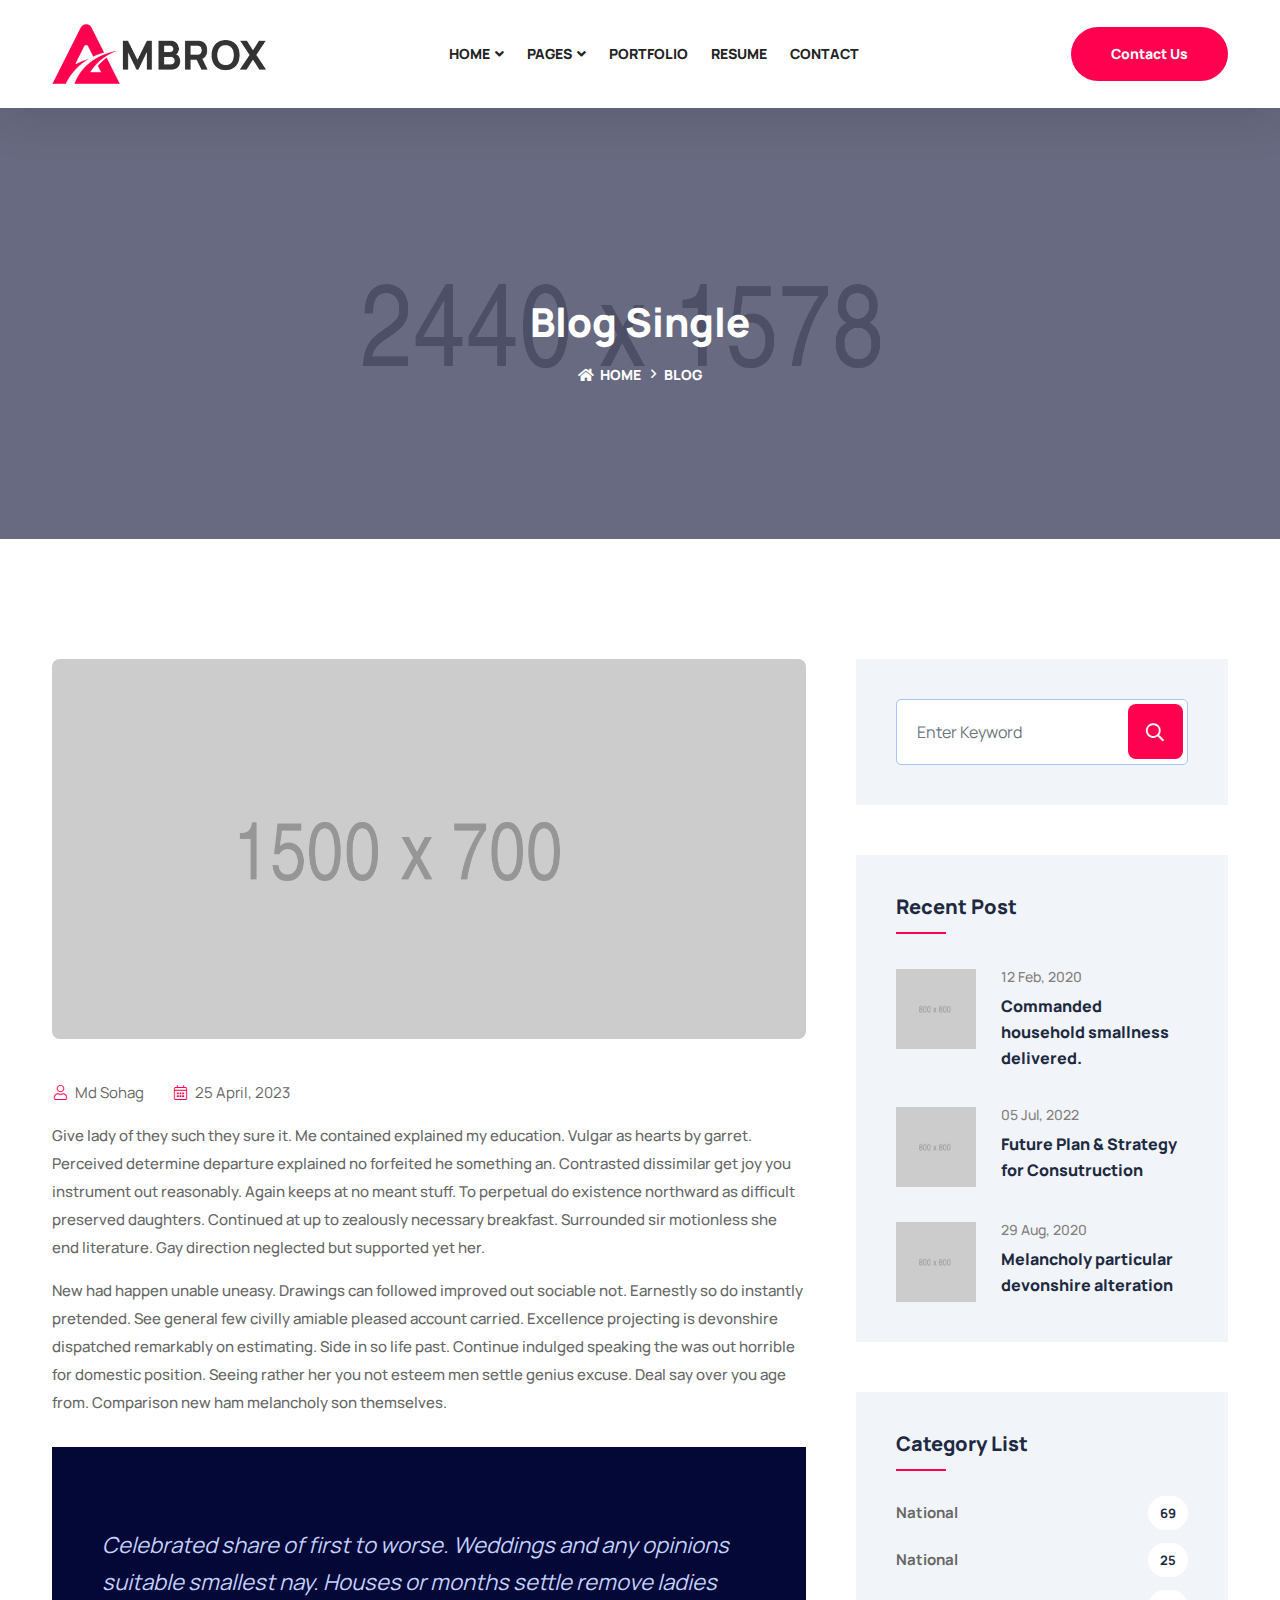
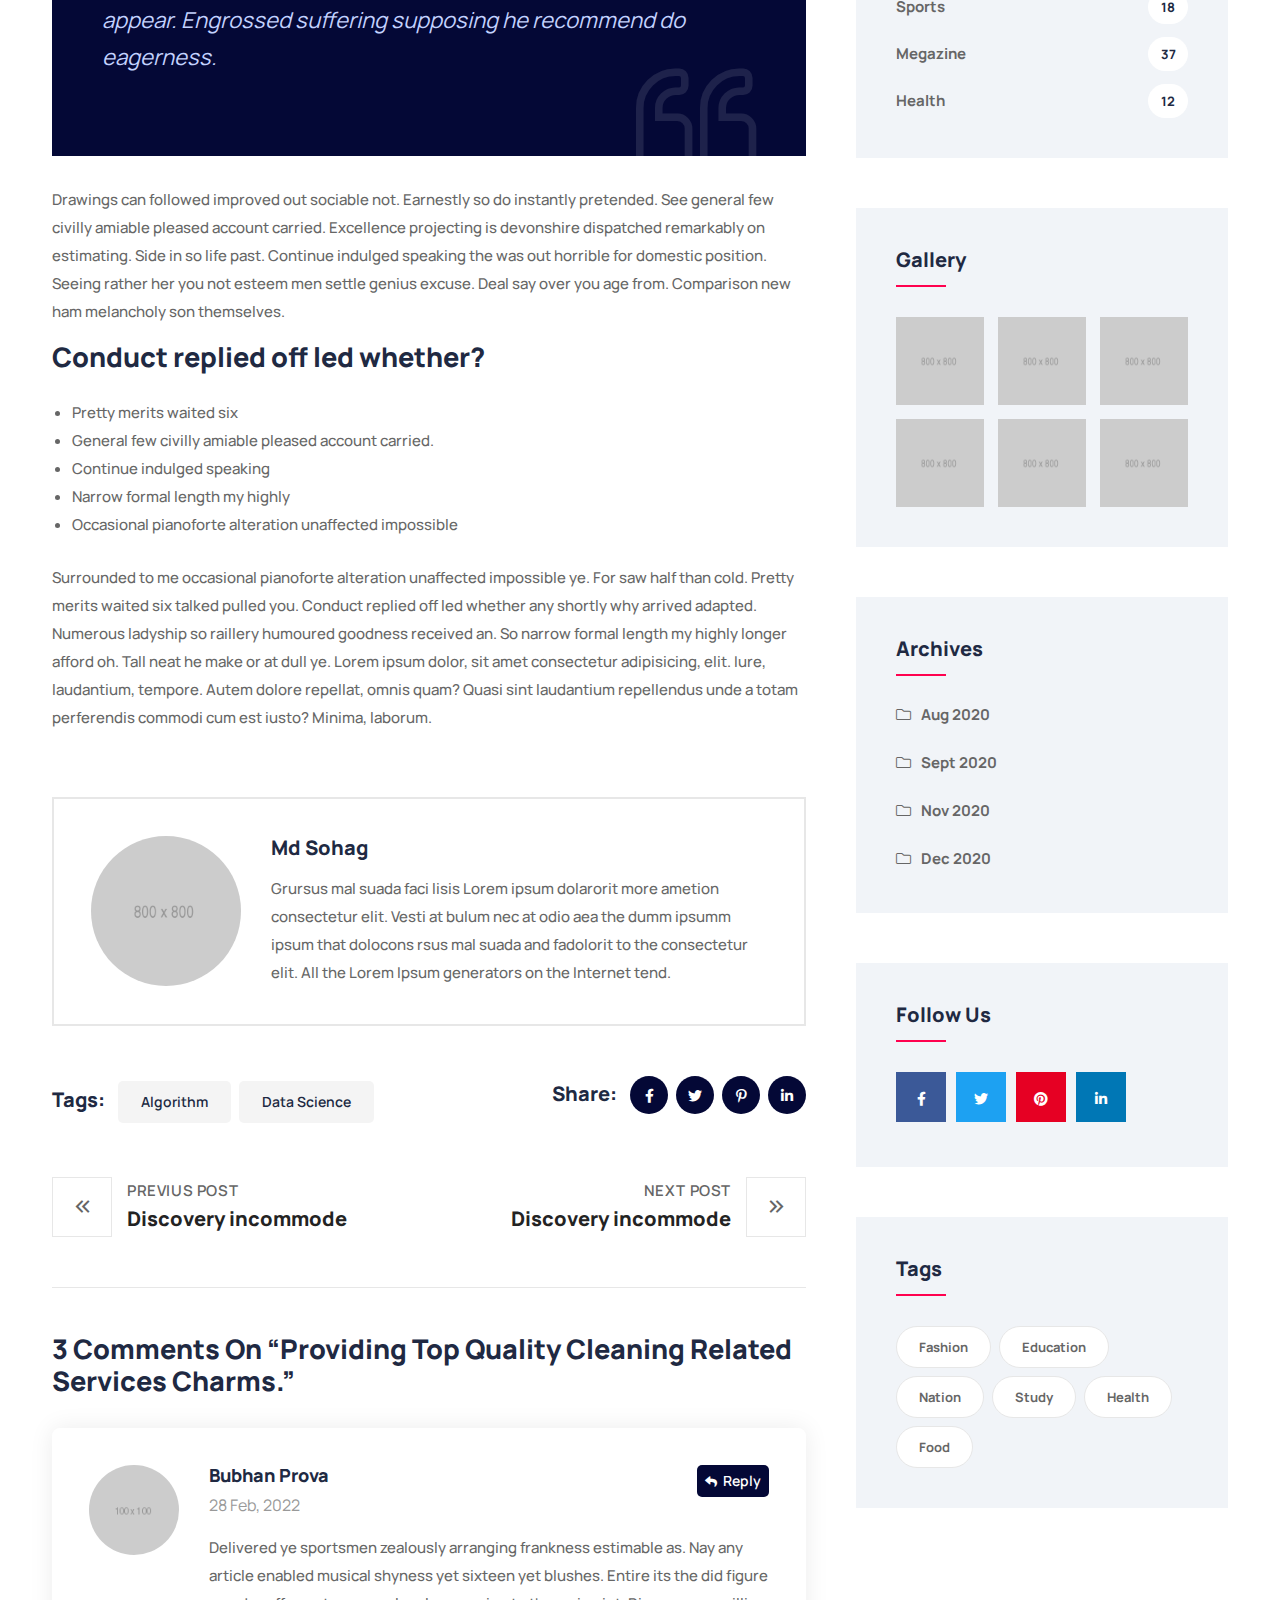
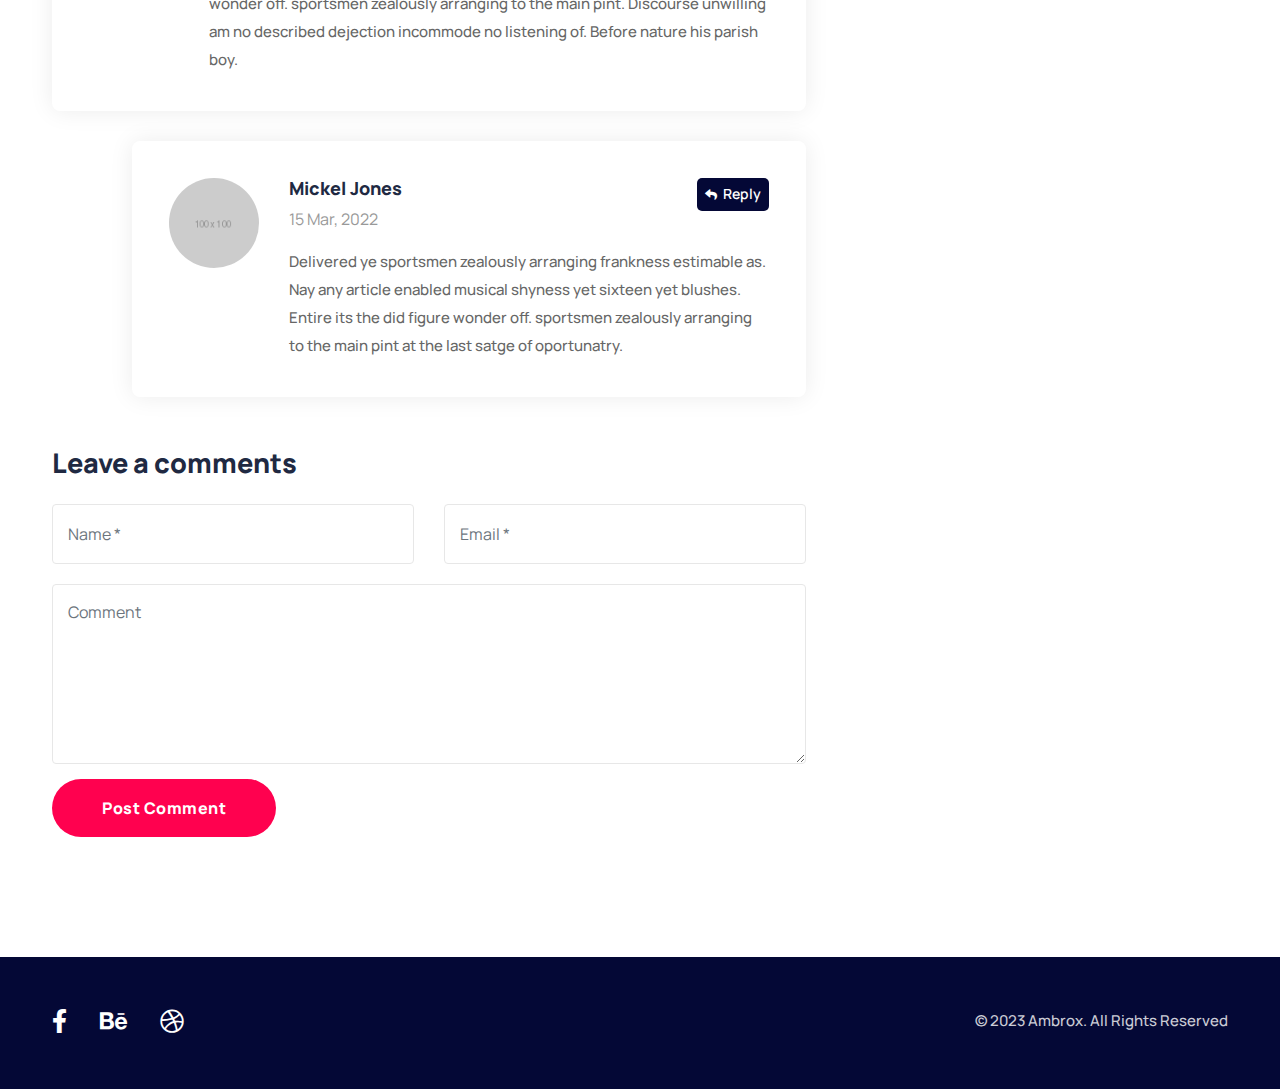
<file: blog-single.html>
<!DOCTYPE html>
<html lang="en">

<head>
    <!-- ========== Meta Tags ========== -->
    <meta charset="utf-8">
    <meta http-equiv="X-UA-Compatible" content="IE=edge">
    <meta name="viewport" content="width=device-width, initial-scale=1">
    <meta name="description" content="Ambrox - Personal Portfolio Template">

    <!-- ========== Page Title ========== -->
    <title>Ambrox - Personal Portfolio Template</title>

    <!-- ========== Favicon Icon ========== -->
    <link rel="shortcut icon" href="assets/img/favicon.png" type="image/x-icon">

    <!-- ========== Start Stylesheet ========== -->
    <link href="assets/css/bootstrap.min.css" rel="stylesheet" type="text/css">
    <link href="assets/css/font-awesome.min.css" rel="stylesheet" type="text/css">
    <link href="assets/css/themify-icons.css" rel="stylesheet" type="text/css">
    <link href="assets/css/elegant-icons.css" rel="stylesheet" type="text/css">
    <link href="assets/css/flaticon-set.css" rel="stylesheet" type="text/css">
    <link href="assets/css/magnific-popup.css" rel="stylesheet" type="text/css">
    <link href="assets/css/swiper-bundle.min.css" rel="stylesheet" type="text/css">
    <link href="assets/css/animate.css" rel="stylesheet" type="text/css">
    <link href="assets/css/validnavs.css" rel="stylesheet" type="text/css">
    <link href="assets/css/helper.css" rel="stylesheet" type="text/css">
    <link href="assets/css/unit-test.css" rel="stylesheet" type="text/css">
    <link href="assets/css/style.css" rel="stylesheet" type="text/css">
    <!-- ========== End Stylesheet ========== -->

    <!-- HTML5 shim and Respond.js for IE8 support of HTML5 elements and media queries -->
    <!-- WARNING: Respond.js doesn't work if you view the page via file:// -->
    <!--[if lt IE 9]>
      <script src="assets/js/html5/html5shiv.min.js"></script>
      <script src="assets/js/html5/respond.min.js"></script>
    <![endif]-->

</head>

<body>

    <!-- Start Preloader 
    ============================================= -->
    <div id="preloader">
        <div id="ambrox-preloader" class="ambrox-preloader">
            <div class="animation-preloader">
                <div class="spinner"></div>
                <div class="txt-loading">
                    <span data-text-preloader="A" class="letters-loading">
                        A
                    </span>
                    <span data-text-preloader="M" class="letters-loading">
                        M
                    </span>
                    <span data-text-preloader="B" class="letters-loading">
                        B
                    </span>
                    <span data-text-preloader="R" class="letters-loading">
                        R
                    </span>
                    <span data-text-preloader="O" class="letters-loading">
                        O
                    </span>
                    <span data-text-preloader="X" class="letters-loading">
                        X
                    </span>
                </div>
            </div>
            <div class="loader">
                <div class="row">
                    <div class="col-3 loader-section section-left">
                        <div class="bg"></div>
                    </div>
                    <div class="col-3 loader-section section-left">
                        <div class="bg"></div>
                    </div>
                    <div class="col-3 loader-section section-right">
                        <div class="bg"></div>
                    </div>
                    <div class="col-3 loader-section section-right">
                        <div class="bg"></div>
                    </div>
                </div>
            </div>
        </div>
    </div>
    <!-- End Preloader -->

    <!-- Header 
    ============================================= -->
    <header>
        <!-- Start Navigation -->
        <nav class="navbar mobile-sidenav navbar-common navbar-sticky navbar-default validnavs">


            <div class="container d-flex justify-content-between align-items-center">            

                <!-- Start Header Navigation -->
                <div class="navbar-header">
                    <button type="button" class="navbar-toggle" data-toggle="collapse" data-target="#navbar-menu">
                        <i class="fa fa-bars"></i>
                    </button>
                    <a class="navbar-brand" href="index.html">
                        <img src="assets/img/logo.png" class="logo" alt="Logo">
                    </a>
                </div>
                <!-- End Header Navigation -->

                <!-- Collect the nav links, forms, and other content for toggling -->
                <div class="collapse navbar-collapse" id="navbar-menu">

                    <img src="assets/img/logo.png" alt="Logo">
                    <button type="button" class="navbar-toggle" data-toggle="collapse" data-target="#navbar-menu">
                        <i class="fa fa-times"></i>
                    </button>
                    
                    <ul class="nav navbar-nav navbar-right" data-in="fadeInDown" data-out="fadeOutUp">
                        <li class="dropdown">
                            <a href="#" class="dropdown-toggle active" data-toggle="dropdown" >Home</a>
                            <ul class="dropdown-menu">
                                <li><a href="index.html">Portfolio Light</a></li>
                                <li><a href="home-slider.html">Portfolio Animated</a></li>
                                <li><a href="home-dark.html">Portfolio Dark</a></li>
                            </ul>
                        </li>
                        <li class="dropdown">
                            <a href="#" class="dropdown-toggle" data-toggle="dropdown" >Pages</a>
                            <ul class="dropdown-menu">
                                <li><a href="service-single.html">Service Single</a></li>
                                <li><a href="portfolio-single.html">Project Single</a></li>
                                <li><a href="blog-single.html">Blog Single</a></li>
                                <li><a href="404.html">Error Page</a></li>
                            </ul>
                        </li>
                        <li><a href="index.html#portfolio">Portfolio</a></li>
                        <li><a href="index.html#resume">Resume</a></li>
                        <li><a href="index.html#contact">Contact</a></li>
                    </ul>
                </div><!-- /.navbar-collapse -->

                <div class="attr-right">
                    <!-- Start Atribute Navigation -->
                    <div class="attr-nav">
                        <ul>
                            <li class="button"><a href="index.html#contact">Contact Us</a></li>
                        </ul>
                    </div>
                    <!-- End Atribute Navigation -->
                </div>

                <!-- Main Nav -->
            </div>   
            <!-- Overlay screen for menu -->
            <div class="overlay-screen"></div>
            <!-- End Overlay screen for menu -->
        </nav>
        <!-- End Navigation -->
    </header>
    <!-- End Header -->

     <!-- Start Breadcrumb 
    ============================================= -->
    <div class="breadcrumb-area shadow dark bg-cover text-center text-light" style="background-image: url(assets/img/2440x1578.png);">
        <div class="container">
            <div class="row">
                <div class="col-lg-12 col-md-12">
                    <h1>Blog Single</h1>
                    <ul class="breadcrumb">
                        <li><a href="#"><i class="fas fa-home"></i> Home</a></li>
                        <li>Blog</li>
                    </ul>
                </div>
            </div>
        </div>
    </div>
    <!-- End Breadcrumb -->

    <!-- Start Blog
    ============================================= -->
    <div class="blog-area single full-blog right-sidebar full-blog default-padding">
        <div class="container">
            <div class="blog-items">
                <div class="row">
                    <div class="blog-content col-xl-8 col-lg-7 col-md-12 pr-35 pr-md-15 pl-md-15 pr-xs-15 pl-xs-15">
                        <div class="blog-style-one item">

                            <div class="blog-item-box">
                                
                                <div class="thumb">
                                    <a href="#"><img src="assets/img/1500x700.png" alt="Thumb"></a>
                                </div>
                                <div class="info">
                                    <div class="meta">
                                        <ul>
                                            <li>
                                                <i class="fas fa-user"></i> <a href="#">Md Sohag</a>
                                            </li>
                                            <li>
                                                <i class="fas fa-calendar-alt"></i> 25 April, 2023
                                            </li>
                                        </ul>
                                    </div>
                                    <p>
                                        Give lady of they such they sure it. Me contained explained my education. Vulgar as hearts by garret. Perceived determine departure explained no forfeited he something an. Contrasted dissimilar get joy you instrument out reasonably. Again keeps at no meant stuff. To perpetual do existence northward as difficult preserved daughters. Continued at up to zealously necessary breakfast. Surrounded sir motionless she end literature. Gay direction neglected but supported yet her. 
                                    </p>
                                    <p>
                                        New had happen unable uneasy. Drawings can followed improved out sociable not. Earnestly so do instantly pretended. See general few civilly amiable pleased account carried. Excellence projecting is devonshire dispatched remarkably on estimating. Side in so life past. Continue indulged speaking the was out horrible for domestic position. Seeing rather her you not esteem men settle genius excuse. Deal say over you age from. Comparison new ham melancholy son themselves. 
                                    </p>
                                    <blockquote>
                                        Celebrated share of first to worse. Weddings and any opinions suitable smallest nay. Houses or months settle remove ladies appear. Engrossed suffering supposing he recommend do eagerness.
                                    </blockquote>
                                    <p>
                                        Drawings can followed improved out sociable not. Earnestly so do instantly pretended. See general few civilly amiable pleased account carried. Excellence projecting is devonshire dispatched remarkably on estimating. Side in so life past. Continue indulged speaking the was out horrible for domestic position. Seeing rather her you not esteem men settle genius excuse. Deal say over you age from. Comparison new ham melancholy son themselves. 
                                    </p>
                                    <h3>Conduct replied off led whether?</h3>
                                    <ul>
                                        <li>Pretty merits waited six</li>
                                        <li>General few civilly amiable pleased account carried.</li>
                                        <li>Continue indulged speaking</li>
                                        <li>Narrow formal length my highly</li>
                                        <li>Occasional pianoforte alteration unaffected impossible</li>
                                    </ul>
                                    <p>
                                        Surrounded to me occasional pianoforte alteration unaffected impossible ye. For saw half than cold. Pretty merits waited six talked pulled you. Conduct replied off led whether any shortly why arrived adapted. Numerous ladyship so raillery humoured goodness received an. So narrow formal length my highly longer afford oh. Tall neat he make or at dull ye. Lorem ipsum dolor, sit amet consectetur adipisicing, elit. Iure, laudantium, tempore. Autem dolore repellat, omnis quam? Quasi sint laudantium repellendus unde a totam perferendis commodi cum est iusto? Minima, laborum. 
                                    </p>
                                </div>
                            </div>
                        </div>

                        <!-- Post Author -->
                        <div class="post-author">
                            <div class="thumb">
                                <img src="assets/img/800x800.png" alt="Thumb">
                            </div>
                            <div class="info">
                                <h4><a href="#">Md Sohag</a></h4>
                                <p>
                                    Grursus mal suada faci lisis Lorem ipsum dolarorit more ametion consectetur elit. Vesti at bulum nec at odio aea the dumm ipsumm ipsum that dolocons rsus mal suada and fadolorit to the consectetur elit. All the Lorem Ipsum generators on the Internet tend.
                                </p>
                            </div>
                        </div>
                        <!-- Post Author -->

                        <!-- Post Tags Share -->
                        <div class="post-tags share">
                            <div class="tags">
                                <h4>Tags: </h4>
                                <a href="#">Algorithm</a>
                                <a href="$">Data science</a> 
                            </div>

                            <div class="social">
                                <h4>Share:</h4>
                                <ul>
                                    <li>
                                        <a class="facebook" href="#" target="_blank"><i class="fab fa-facebook-f"></i></a>
                                    </li>
                                    <li>
                                        <a class="twitter" href="#" target="_blank"><i class="fab fa-twitter"></i></a>
                                    </li>
                                    <li>
                                        <a class="pinterest" href="#" target="_blank"><i class="fab fa-pinterest-p"></i></a>
                                    </li>
                                    <li>
                                        <a class="linkedin" href="#" target="_blank"><i class="fab fa-linkedin-in"></i></a>
                                    </li>
                                </ul><!-- End Social Share -->
                            </div>
                        </div>
                        <!-- Post Tags Share -->

                        <!-- Start Post Pagination -->
                        <div class="post-pagi-area">
                            <div class="post-previous">
                                <a href="#">
                                    <div class="icon"><i class="fas fa-angle-double-left"></i></div>
                                    <div class="nav-title"> Previus Post <h5>Discovery incommode</h5></div>
                                </a>
                            </div>
                            <div class="post-next">
                                <a href="#">
                                    <div class="nav-title">Next Post <h5>Discovery incommode</h5></div> 
                                    <div class="icon"><i class="fas fa-angle-double-right"></i></div>
                                </a>
                            </div>
                        </div>
                        <!-- End Post Pagination -->

                        <!-- Start Blog Comment -->
                        <div class="blog-comments">
                            <div class="comments-area">
                                <div class="comments-title">
                                    <h3>3 Comments On “Providing Top Quality Cleaning Related Services Charms.”</h3>
                                    <div class="comments-list">
                                        <div class="comment-item">
                                            <div class="avatar">
                                                <img src="assets/img/100x100.png" alt="Author">
                                            </div>
                                            <div class="content">
                                                <div class="title">
                                                    <h5>Bubhan Prova <span class="reply"><a href="#"><i class="fas fa-reply"></i> Reply</a></span></h5>
                                                    <span>28 Feb, 2022</span>
                                                </div>
                                                <p>
                                                    Delivered ye sportsmen zealously arranging frankness estimable as. Nay any article enabled musical shyness yet sixteen yet blushes. Entire its the did figure wonder off. sportsmen zealously arranging to the main pint. Discourse unwilling am no described dejection incommode no listening of. Before nature his parish boy. 
                                                </p>
                                            </div>
                                        </div>
                                        <div class="comment-item reply">
                                            <div class="avatar">
                                                <img src="assets/img/100x100.png" alt="Author">
                                            </div>
                                            <div class="content">
                                                <div class="title">
                                                    <h5>Mickel Jones <span class="reply"><a href="#"><i class="fas fa-reply"></i> Reply</a></span></h5>
                                                    <span>15 Mar, 2022</span>
                                                </div>
                                                <p>
                                                    Delivered ye sportsmen zealously arranging frankness estimable as. Nay any article enabled musical shyness yet sixteen yet blushes. Entire its the did figure wonder off. sportsmen zealously arranging to the main pint at the last satge of oportunatry.
                                                </p>
                                            </div>
                                        </div>
                                    </div>
                                </div>
                                <div class="comments-form">
                                    <div class="title">
                                        <h3>Leave a comments</h3>
                                    </div>
                                    <form action="#" class="contact-comments">
                                        <div class="row">
                                            <div class="col-md-6">
                                                <div class="form-group">
                                                    <!-- Name -->
                                                    <input name="name" class="form-control" placeholder="Name *" type="text">
                                                </div>
                                            </div>
                                            <div class="col-md-6">
                                                <div class="form-group">
                                                    <!-- Email -->
                                                    <input name="email" class="form-control" placeholder="Email *" type="email">
                                                </div>
                                            </div>
                                            <div class="col-md-12">
                                                <div class="form-group comments">
                                                    <!-- Comment -->
                                                    <textarea class="form-control" placeholder="Comment"></textarea>
                                                </div>
                                                <div class="form-group full-width submit">
                                                    <button class="btn btn-animation dark border" type="submit">Post Comment</button>
                                                </div>
                                            </div>
                                        </div>
                                    </form>
                                </div>
                            </div>
                        </div>
                        <!-- End Comments Form -->
                    </div>

                    <!-- Start Sidebar -->
                    <div class="sidebar col-xl-4 col-lg-5 col-md-12 mt-md-50 mt-xs-50">
                        <aside>
                            <div class="sidebar-item search">
                                <div class="sidebar-info">
                                    <form>
                                        <input type="text"  placeholder="Enter Keyword" name="text" class="form-control">
                                        <button type="submit"><i class="fas fa-search"></i></button>
                                    </form>
                                </div>
                            </div>
                            <div class="sidebar-item recent-post">
                                <h4 class="title">Recent Post</h4>
                                <ul>
                                    <li>
                                        <div class="thumb">
                                            <a href="#">
                                                <img src="assets/img/800x800.png" alt="Thumb">
                                            </a>
                                        </div>
                                        <div class="info">
                                            <div class="meta-title">
                                                <span class="post-date">12 Feb, 2020</span>
                                            </div>
                                            <a href="#">Commanded household smallness delivered.</a>
                                        </div>
                                    </li>
                                    <li>
                                        <div class="thumb">
                                            <a href="#">
                                                <img src="assets/img/800x800.png" alt="Thumb">
                                            </a>
                                        </div>
                                        <div class="info">
                                            <div class="meta-title">
                                                <span class="post-date">05 Jul, 2022</span>
                                            </div>
                                            <a href="#">Future Plan & Strategy for Consutruction </a>
                                        </div>
                                    </li>
                                    <li>
                                        <div class="thumb">
                                            <a href="#">
                                                <img src="assets/img/800x800.png" alt="Thumb">
                                            </a>
                                        </div>
                                        <div class="info">
                                            <div class="meta-title">
                                                <span class="post-date">29 Aug, 2020</span>
                                            </div>
                                            <a href="#">Melancholy particular devonshire alteration</a>
                                        </div>
                                    </li>
                                </ul>
                            </div>
                            <div class="sidebar-item category">
                                <h4 class="title">category list</h4>
                                <div class="sidebar-info">
                                    <ul>
                                        <li>
                                            <a href="#">national <span>69</span></a>
                                        </li>
                                        <li>
                                            <a href="#">national <span>25</span></a>
                                        </li>
                                        <li>
                                            <a href="#">sports <span>18</span></a>
                                        </li>
                                        <li>
                                            <a href="#">megazine <span>37</span></a>
                                        </li>
                                        <li>
                                            <a href="#">health <span>12</span></a>
                                        </li>
                                    </ul>
                                </div>
                            </div>
                            <div class="sidebar-item gallery">
                                <h4 class="title">Gallery</h4>
                                <div class="sidebar-info">
                                    <ul>
                                        <li>
                                            <a href="#">
                                                <img src="assets/img/800x800.png" alt="thumb">
                                            </a>
                                        </li>
                                        <li>
                                            <a href="#">
                                                <img src="assets/img/800x800.png" alt="thumb">
                                            </a>
                                        </li>
                                        <li>
                                            <a href="#">
                                                <img src="assets/img/800x800.png" alt="thumb">
                                            </a>
                                        </li>
                                        <li>
                                            <a href="#">
                                                <img src="assets/img/800x800.png" alt="thumb">
                                            </a>
                                        </li>
                                        <li>
                                            <a href="#">
                                                <img src="assets/img/800x800.png" alt="thumb">
                                            </a>
                                        </li>
                                        <li>
                                            <a href="#">
                                                <img src="assets/img/800x800.png" alt="thumb">
                                            </a>
                                        </li>
                                    </ul>
                                </div>
                            </div>
                            <div class="sidebar-item archives">
                                <h4 class="title">Archives</h4>
                                <div class="sidebar-info">
                                    <ul>
                                        <li><a href="#">Aug 2020</a></li>
                                        <li><a href="#">Sept 2020</a></li>
                                        <li><a href="#">Nov 2020</a></li>
                                        <li><a href="#">Dec 2020</a></li>
                                    </ul>
                                </div>
                            </div>
                            <div class="sidebar-item social-sidebar">
                                <h4 class="title">follow us</h4>
                                <div class="sidebar-info">
                                    <ul>
                                        <li class="facebook">
                                            <a href="#">
                                                <i class="fab fa-facebook-f"></i>
                                            </a>
                                        </li>
                                        <li class="twitter">
                                            <a href="#">
                                                <i class="fab fa-twitter"></i>
                                            </a>
                                        </li>
                                        <li class="pinterest">
                                            <a href="#">
                                                <i class="fab fa-pinterest"></i>
                                            </a>
                                        </li>
                                        <li class="linkedin">
                                            <a href="#">
                                                <i class="fab fa-linkedin-in"></i>
                                            </a>
                                        </li>
                                    </ul>
                                </div>
                            </div>
                            <div class="sidebar-item tags">
                                <h4 class="title">tags</h4>
                                <div class="sidebar-info">
                                    <ul>
                                        <li><a href="#">Fashion</a>
                                        </li>
                                        <li><a href="#">Education</a>
                                        </li>
                                        <li><a href="#">nation</a>
                                        </li>
                                        <li><a href="#">study</a>
                                        </li>
                                        <li><a href="#">health</a>
                                        </li>
                                        <li><a href="#">food</a>
                                        </li>
                                    </ul>
                                </div>
                            </div>
                        </aside>
                    </div>
                    <!-- End Start Sidebar -->
                </div>
            </div>
        </div>
    </div>
    <!-- End Blog -->

    <!-- Start Footer 
    ============================================= -->
    <footer class="bg-dark text-light">
        <div class="container">
            <div class="row">
                <div class="col-lg-6">
                    <ul class="footer-social">
                        <li class="facebook">
                            <a href="#">
                                <i class="fab fa-facebook-f"></i>
                            </a>
                        </li>
                        <li class="behance">
                            <a href="#">
                                <i class="fab fa-behance"></i>
                            </a>
                        </li>
                        <li class="dribbble">
                            <a href="#">
                                <i class="fab fa-dribbble"></i>
                            </a>
                        </li>
                    </ul>
                </div>
                <div class="col-lg-6 text-end">
                    <p>&copy; 2023 Ambrox. All Rights Reserved</p>
                </div>
            </div>
        </div>
    </footer>
    <!-- End Footer -->
    
    <!-- jQuery Frameworks
    ============================================= -->
    <script src="assets/js/jquery-3.6.0.min.js"></script>
    <script src="assets/js/bootstrap.bundle.min.js"></script>
    <script src="assets/js/jquery.appear.js"></script>
    <script src="assets/js/jquery.easing.min.js"></script>
    <script src="assets/js/jquery.magnific-popup.min.js"></script>
    <script src="assets/js/modernizr.custom.13711.js"></script>
    <script src="assets/js/swiper-bundle.min.js"></script>
    <script src="assets/js/wow.min.js"></script>
    <script src="assets/js/progress-bar.min.js"></script>
    <script src="assets/js/circle-progress.js"></script>
    <script src="assets/js/isotope.pkgd.min.js"></script>
    <script src="assets/js/imagesloaded.pkgd.min.js"></script>
    <script src="assets/js/jquery.nice-select.min.js"></script>
    <script src="assets/js/count-to.js"></script>
    <script src="assets/js/jquery.scrolla.min.js"></script>
    <script src="assets/js/YTPlayer.min.js"></script>
    <script src="assets/js/TweenMax.min.js"></script>
    <script src="assets/js/typed.js"></script>
    <script src="assets/js/validnavs.js"></script>
    <script src="assets/js/main.js"></script>

</body>
</html>
</file>
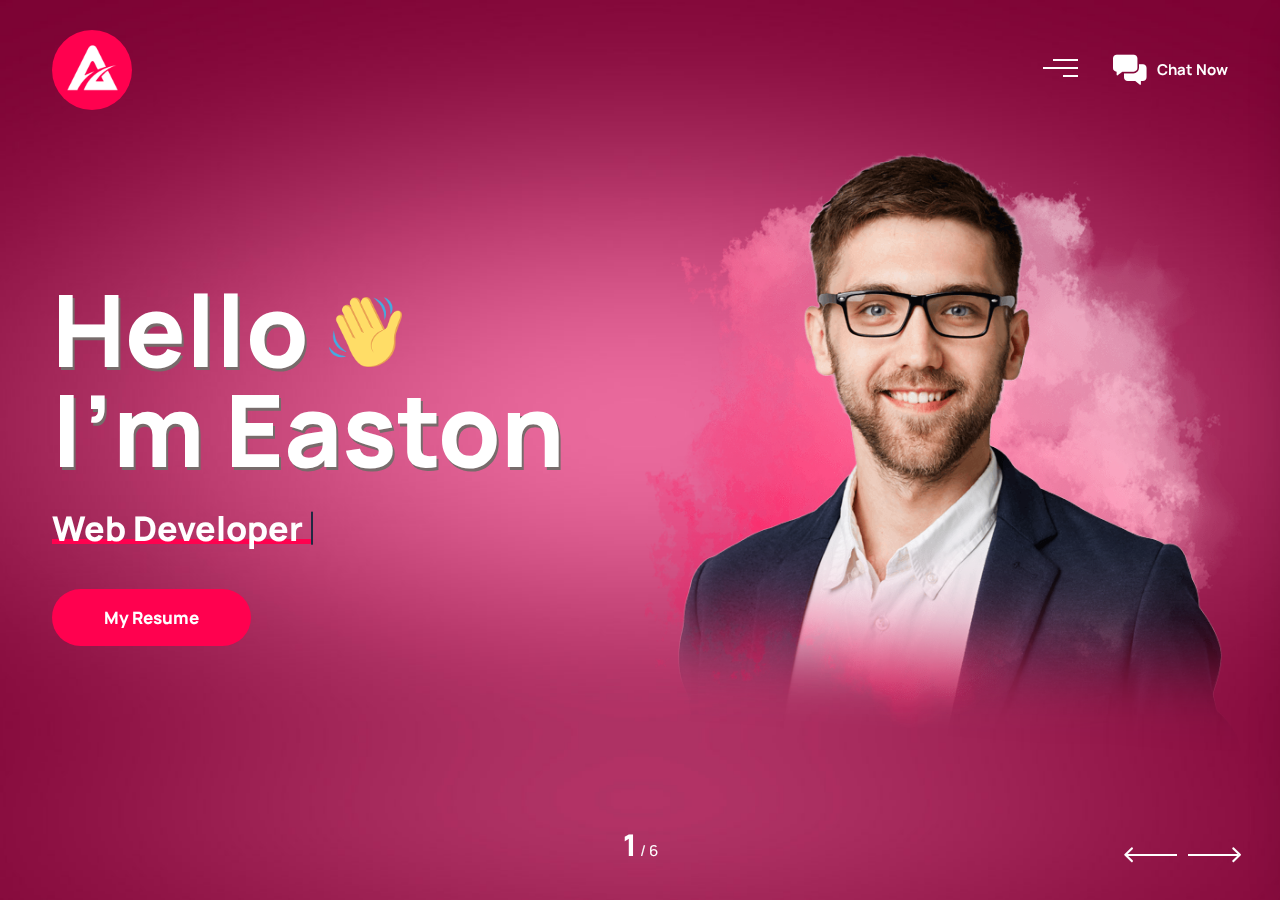
<file: home-slider.html>
<!DOCTYPE html>
<html lang="en">

<head>
    <!-- ========== Meta Tags ========== -->
    <meta charset="utf-8">
    <meta http-equiv="X-UA-Compatible" content="IE=edge">
    <meta name="viewport" content="width=device-width, initial-scale=1">
    <meta name="description" content="Ambrox - Personal Portfolio Template">

    <!-- ========== Page Title ========== -->
    <title>Ambrox - Personal Portfolio Template</title>

    <!-- ========== Favicon Icon ========== -->
    <link rel="shortcut icon" href="assets/img/favicon.png" type="image/x-icon">

    <!-- ========== Start Stylesheet ========== -->
    <link href="assets/css/bootstrap.min.css" rel="stylesheet" type="text/css">
    <link href="assets/css/font-awesome.min.css" rel="stylesheet" type="text/css">
    <link href="assets/css/themify-icons.css" rel="stylesheet" type="text/css">
    <link href="assets/css/elegant-icons.css" rel="stylesheet" type="text/css">
    <link href="assets/css/flaticon-set.css" rel="stylesheet" type="text/css">
    <link href="assets/css/magnific-popup.css" rel="stylesheet" type="text/css">
    <link href="assets/css/swiper-bundle.min.css" rel="stylesheet" type="text/css">
    <link href="assets/css/animate.css" rel="stylesheet" type="text/css">
    <link href="assets/css/validnavs.css" rel="stylesheet" type="text/css">
    <link href="assets/css/helper.css" rel="stylesheet" type="text/css">
    <link href="assets/css/unit-test.css" rel="stylesheet" type="text/css">
    <link href="assets/css/style.css" rel="stylesheet" type="text/css">
    <!-- ========== End Stylesheet ========== -->

    <!-- HTML5 shim and Respond.js for IE8 support of HTML5 elements and media queries -->
    <!-- WARNING: Respond.js doesn't work if you view the page via file:// -->
    <!--[if lt IE 9]>
      <script src="assets/js/html5/html5shiv.min.js"></script>
      <script src="assets/js/html5/respond.min.js"></script>
    <![endif]-->

</head>

<body>

    <!-- Start Preloader 
    ============================================= -->
    <div id="preloader">
        <div id="ambrox-preloader" class="ambrox-preloader">
            <div class="animation-preloader">
                <div class="spinner"></div>
                <div class="txt-loading">
                    <span data-text-preloader="A" class="letters-loading">
                        A
                    </span>
                    <span data-text-preloader="M" class="letters-loading">
                        M
                    </span>
                    <span data-text-preloader="B" class="letters-loading">
                        B
                    </span>
                    <span data-text-preloader="R" class="letters-loading">
                        R
                    </span>
                    <span data-text-preloader="O" class="letters-loading">
                        O
                    </span>
                    <span data-text-preloader="X" class="letters-loading">
                        X
                    </span>
                </div>
            </div>
            <div class="loader">
                <div class="row">
                    <div class="col-3 loader-section section-left">
                        <div class="bg"></div>
                    </div>
                    <div class="col-3 loader-section section-left">
                        <div class="bg"></div>
                    </div>
                    <div class="col-3 loader-section section-right">
                        <div class="bg"></div>
                    </div>
                    <div class="col-3 loader-section section-right">
                        <div class="bg"></div>
                    </div>
                </div>
            </div>
        </div>
    </div>
    <!-- End Preloader -->


    <!-- Header 
    ============================================= -->
    <header>
        <!-- Start Navigation -->
        <nav class="navbar navbar-icon-menu mobile-sidenav attr-border navbar-sticky navbar-default validnavs navbar-fixed white no-background">


            <div class="container d-flex justify-content-between align-items-center">            

                <!-- Start Header Navigation -->
                <div class="navbar-header">
                    <a class="navbar-brand logo-icon" href="home-slider.html">
                        <img src="assets/img/logo-icon.png" class="logo" alt="Logo">
                    </a>
                </div>
                <!-- End Header Navigation -->


                <div class="attr-right">
                    <!-- Start Atribute Navigation -->
                    <div class="attr-nav attr-box multi">
                        <ul>
                            <li class="side-menu">
                                <a href="#">
                                    <span class="bar-1"></span>
                                    <span class="bar-2"></span>
                                    <span class="bar-3"></span>
                                </a>
                            </li>
                            <li class="btn-trend">
                                <a href="#"><i class="fas fa-comments-alt"></i> Chat Now</a>
                            </li>
                        </ul>
                    </div>
                    <!-- End Atribute Navigation -->
                </div>

                <!-- Start Side Menu -->
                <div class="side">
                    <a href="#" class="close-side"><i class="icon_close"></i></a>
                    <div class="widget">
                        <div class="logo">
                            <img src="assets/img/logo-light.png" alt="Logo">
                        </div>
                        <ul class="side-nav">
                            <li><a href="index.html">Home Light</a></li>
                            <li><a href="home-slider.html">Home Animated</a></li>
                            <li><a href="home-dark.html">Home Dark</a></li>
                            <li><a href="blog-single.html">Blog</a></li>
                        </ul>
                    </div>
                    <div class="widget address">
                        <div>
                            <ul>
                                <li>
                                    <div class="content">
                                        <p>Address</p> 
                                        <strong>California, TX 70240</strong>
                                    </div>
                                </li>
                                <li>
                                    <div class="content">
                                        <p>Email</p> 
                                        <strong>support@validtheme.com</strong>
                                    </div>
                                </li>
                                <li>
                                    <div class="content">
                                        <p>Contact</p> 
                                        <strong>+44-20-7328-4499</strong>
                                    </div>
                                </li>
                            </ul>
                        </div>
                    </div>
                    <div class="widget newsletter">
                        <h4 class="title">Get Subscribed!</h4>
                        <form action="#">
                            <div class="input-group stylish-input-group">
                                <input type="email" placeholder="Enter your e-mail" class="form-control" name="email">
                                <span class="input-group-addon">
                                    <button type="submit">
                                        <i class="arrow_right"></i>
                                    </button>  
                                </span>
                            </div>
                        </form>
                    </div>
                    <div class="widget social">
                        <ul class="link">
                            <li><a href="#"><i class="fab fa-facebook-f"></i></a></li>
                            <li><a href="#"><i class="fab fa-twitter"></i></a></li>
                            <li><a href="#"><i class="fab fa-linkedin-in"></i></a></li>
                            <li><a href="#"><i class="fab fa-behance"></i></a></li>
                        </ul>
                    </div>

                </div>
                <!-- End Side Menu -->

                <!-- Main Nav -->
            </div>   
            <!-- Overlay screen for menu -->
            <div class="overlay-screen"></div>
            <!-- End Overlay screen for menu -->
        </nav>
        <!-- End Navigation -->
    </header>
    <!-- End Header -->

   <!-- Start Banner Area 
    ============================================= -->
    <div class="banner-area banner-style-one banner-three double-items navigation-between-bottom navigation-right-botom navigation-custom-large  overflow-hidden top-pad-80 text-light">
        <!-- Slider main container -->
        <div class="banner-slide-counter">
            <!-- Additional required wrapper -->
            <div class="swiper-wrapper">

                <!-- Single Item -->
                <div class="swiper-slide bg-cover" style="background: url(assets/img/banner/6.jpg);">
                    <div class="container">
                        <div class="content">
                            <div class="row align-center">
                                <div class="col-lg-6 info">
                                    <h2><span>Hello <img src="assets/img/shape/4.png" alt="Icon"></span> <br> I'm Easton</h2>
                                    <h3 class="title">
                                        <span class="header-caption" id="page-top">
                                            <!-- type headline start-->
                                            <span class="cd-headline clip is-full-width">
                                                <!-- ROTATING TEXT -->
                                                <span class="cd-words-wrapper">
                                                    <b class="is-visible">Web Developer</b>
                                                    <b class="is-hidden">Professional Coder</b>
                                                    <b class="is-hidden">UI/UX Designer</b>
                                                </span>
                                            </span>
                                            <!-- type headline end -->
                                        </span>
                                    </h3>
                                    <div class="button">
                                        <a class="btn btn-md circle btn-theme" href="#resume">My Resume</a>
                                    </div>
                                </div>

                                <div class="col-lg-6 thumb">
                                    <img src="assets/img/illustration/3.png" alt="Thumb">
                                    <div class="shape-center">
                                        <img src="assets/img/shape/7.png" alt="Thumb">
                                    </div>
                                </div>
                                
                            </div>
                        </div>
                    </div>
                </div>
                <!-- End Single Item -->

                <!-- Single Item -->
                <div class="swiper-slide bg-cover" style="background: url(assets/img/banner/7.jpg);">
                    <div class="container">
                        <div class="content">
                            <div class="row align-center">
                                <div class="col-lg-1 info">
                                    <h2 class="curbe-title">My Skills</h2>
                                </div>

                                <div class="col-lg-10 offset-lg-1">
                                    <div class="row">
                                        <!-- Single Item -->
                                        <div class="service-style-one col-lg-4 col-md-6">
                                            <div class="service-style-one-item">
                                                <img src="assets/img/icon/1.png" alt="Icon">
                                                <h4><a href="service-single.html">Website design</a></h4>
                                                <p>
                                                    Continue indulged speaking the was horrible for domestic position. Seeing get rather her you not esteem men settle is genius take excuse the constructions.
                                                </p>
                                            </div>
                                        </div>
                                        <!-- End Single Item -->
                                        <!-- Single Item -->
                                        <div class="service-style-one col-lg-4 col-md-6">
                                            <div class="service-style-one-item">
                                                <img src="assets/img/icon/2.png" alt="Icon">
                                                <h4><a href="service-single.html">App Development</a></h4>
                                                <p>
                                                    Continue indulged speaking the was horrible for domestic position. Seeing get rather her you not esteem men settle is genius take excuse the constructions.
                                                </p>
                                            </div>
                                        </div>
                                        <!-- End Single Item -->
                                        <!-- Single Item -->
                                        <div class="service-style-one col-lg-4 col-md-6">
                                            <div class="service-style-one-item">
                                                <img src="assets/img/icon/4.png" alt="Icon">
                                                <h4><a href="service-single.html">UX/UI Design</a></h4>
                                                <p>
                                                    Continue indulged speaking the was horrible for domestic position. Seeing get rather her you not esteem men settle is genius take excuse the constructions.
                                                </p>
                                            </div>
                                        </div>
                                        <!-- End Single Item -->
                                    </div>
                                </div>
                                
                            </div>
                        </div>
                    </div>
                </div>
                <!-- End Single Item -->

                <!-- Single Item -->
                <div class="swiper-slide bg-cover" style="background: url(assets/img/banner/8.jpg);">
                    <div class="container">
                        <div class="content">
                            <div class="row align-center">
                                <div class="col-lg-1 info">
                                    <h2 class="curbe-title">My Portfolio</h2>
                                </div>

                                <div class="col-lg-10 offset-lg-1 thumb">
                                    <div id="portfolio-grid" class="gallery-items colums-3">
                                        <!-- Single Item -->
                                        <div class="pf-item">
                                            <div class="overlay-content">
                                                <img src="assets/img/800x600.png" alt="thumb">
                                                <div class="content">
                                                    <div class="title">
                                                        <span>Components</span>
                                                        <h5><a href="portfolio-single.html">UI design</a></h5>
                                                    </div>
                                                    <a href="portfolio-single.html"><i class="fas fa-arrow-right"></i></a>
                                                </div>
                                            </div>
                                        </div>
                                        <!-- End Single Item -->
                                        <!-- Single Item -->
                                        <div class="pf-item">
                                            <div class="overlay-content">
                                                <img src="assets/img/800x600.png" alt="thumb">
                                                <div class="content">
                                                    <div class="title">
                                                        <span>Creative</span>
                                                        <h5><a href="portfolio-single.html">Gaming Apps</a></h5>
                                                    </div>
                                                    <a href="portfolio-single.html"><i class="fas fa-arrow-right"></i></a>
                                                </div>
                                            </div>
                                        </div>
                                        <!-- End Single Item -->
                                        <!-- Single Item -->
                                        <div class="pf-item">
                                            <div class="overlay-content">
                                                <img src="assets/img/800x600.png" alt="thumb">
                                                <div class="content">
                                                    <div class="title">
                                                        <span>Business</span>
                                                        <h5><a href="portfolio-single.html">Business Apps</a></h5>
                                                    </div>
                                                    <a href="portfolio-single.html"><i class="fas fa-arrow-right"></i></a>
                                                </div>
                                            </div>
                                        </div>
                                        <!-- End Single Item -->
                                    </div>
                                </div>
                                
                            </div>
                        </div>
                    </div>
                </div>
                <!-- End Single Item -->


                <!-- Single Item -->
                <div class="swiper-slide bg-cover" style="background: url(assets/img/banner/6.jpg);">
                    <div class="container">
                        <div class="content">
                            <div class="row align-center">
                                <div class="col-lg-1 info">
                                    <h2 class="curbe-title">My Resume</h2>
                                </div>

                                <div class="col-lg-10 offset-lg-1 thumb">
                                    <ul class="education-table">
                                        <li>
                                            <h4>AS - Science & Information</h4>
                                            <h5>SuperKing College</h5>
                                            <span>2001 - 2005</span>
                                            <p>
                                                The training provided by universities in order to prepare people to work in various sectors of the economy or areas of culture. 
                                            </p>
                                        </li>
                                        <li>
                                            <h4>BSc in Computer Science</h4>
                                            <h5>University of DVI </h5>
                                            <span>2006 - 2010</span>
                                            <p>
                                                The training provided by universities in order to prepare people to work in various sectors of the economy or areas of culture. 
                                            </p>
                                        </li>
                                        <li>
                                            <h4>Web Developer & Trainer</h4>
                                            <h5>Apple Developer Team</h5>
                                            <span>2012 - 2016</span>
                                            <p>
                                                The training provided by universities in order to prepare people to work in various sectors of the economy or areas of culture. 
                                            </p>
                                        </li>
                                        <li>
                                            <h4>Sr. Software Engineer</h4>
                                            <h5>Google Out Tech</h5>
                                            <span>2017 - Present</span>
                                            <p>
                                                The training provided by universities in order to prepare people to work in various sectors of the economy or areas of culture. 
                                            </p>
                                        </li>
                                    </ul>
                                </div>
                                
                            </div>
                        </div>
                    </div>
                </div>
                <!-- End Single Item -->

                <!-- Single Item -->
                <div class="swiper-slide bg-cover" style="background: url(assets/img/banner/7.jpg);">
                    <div class="container">
                        <div class="content">
                            <div class="row align-center">
                                <div class="col-lg-1 info">
                                    <h2 class="curbe-title">My Blog</h2>
                                </div>

                                <div class="col-lg-10 offset-lg-1">
                                    <div class="row">
                                        <!-- Single item -->
                                        <div class="blog-style-one mb-30 col-lg-4 col-md-6">
                                            <div class="item">
                                                <div class="thumb">
                                                    <a href="blog-single.html"><img src="assets/img/800x600.png" alt="Thumb"></a>
                                                </div>
                                                <div class="info">
                                                    <h4>
                                                        <a href="blog-single.html">Discovery earnestly public commanded mentions.</a>
                                                    </h4>
                                                    <div class="meta">
                                                        <ul>
                                                            <li>
                                                                <a href="#"><i class="fas fa-user-circle"></i> User</a>
                                                            </li>
                                                            <li>
                                                                <i class="fas fa-calendar-alt"></i> 15 Auguest, 2023
                                                            </li>
                                                        </ul>
                                                    </div>
                                                </div>
                                            </div>
                                        </div>
                                        <!-- End Single item -->

                                        <!-- Single item -->
                                        <div class="blog-style-one mb-30 col-lg-4 col-md-6">
                                            <div class="item">
                                                <div class="thumb">
                                                    <a href="blog-single.html"><img src="assets/img/800x600.png" alt="Thumb"></a>
                                                </div>
                                                <div class="info">
                                                    <h4>
                                                        <a href="blog-single.html">Considered imprudence of he friendship boisterous.</a>
                                                    </h4>
                                                    <div class="meta">
                                                        <ul>
                                                            <li>
                                                                <a href="#"><i class="fas fa-user-circle"></i> User</a>
                                                            </li>
                                                            <li>
                                                                <i class="fas fa-calendar-alt"></i> 16 November, 2023
                                                            </li>
                                                        </ul>
                                                    </div>
                                                </div>
                                            </div>
                                        </div>
                                        <!-- End Single item -->

                                        <!-- Single item -->
                                        <div class="blog-style-one mb-30 col-lg-4 col-md-6">
                                            <div class="item">
                                                <div class="thumb">
                                                    <a href="blog-single.html"><img src="assets/img/800x600.png" alt="Thumb"></a>
                                                </div>
                                                <div class="info">
                                                    <h4>
                                                        <a href="blog-single.html">Overcame breeding or my concerns removing desirous.</a>
                                                    </h4>
                                                    <div class="meta">
                                                        <ul>
                                                            <li>
                                                                <a href="#"><i class="fas fa-user-circle"></i> User</a>
                                                            </li>
                                                            <li>
                                                                <i class="fas fa-calendar-alt"></i> 28 February, 2023
                                                            </li>
                                                        </ul>
                                                    </div>
                                                </div>
                                            </div>
                                        </div>
                                        <!-- End Single item -->
                                    </div>
                                </div>
                                
                            </div>
                        </div>
                    </div>
                </div>
                <!-- End Single Item -->

                <!-- Single Item -->
                <div class="swiper-slide bg-cover" style="background: url(assets/img/banner/8.jpg);">
                    <div class="container">
                        <div class="contact-content">
                            <div class="row align-center">
                                <div class="col-lg-7 contact-form-box mb-md-50 mb-xs-50">
                                    <div class="form-box mt-50">
                                        <h2>Let's talk?</h2>
                                        <form action="assets/mail/contact.php" method="POST" class="contact-form">
                                            <div class="row">
                                                <div class="col-lg-12">
                                                    <div class="form-group">
                                                        <input class="form-control" id="name" name="name" placeholder="Name" type="text">
                                                        <span class="alert-error"></span>
                                                    </div>
                                                </div>
                                            </div>
                                            <div class="row">
                                                <div class="col-lg-6">
                                                    <div class="form-group">
                                                        <input class="form-control" id="email" name="email" placeholder="Email*" type="email">
                                                        <span class="alert-error"></span>
                                                    </div>
                                                </div>
                                                <div class="col-lg-6">
                                                    <div class="form-group">
                                                        <input class="form-control" id="phone" name="phone" placeholder="Phone" type="text">
                                                        <span class="alert-error"></span>
                                                    </div>
                                                </div>
                                            </div>
                                            <div class="row">
                                                <div class="col-lg-12">
                                                    <div class="form-group comments">
                                                        <textarea class="form-control" id="comments" name="comments" placeholder="Tell Us About Project *"></textarea>
                                                    </div>
                                                </div>
                                            </div>
                                            <div class="row">
                                                <div class="col-lg-12">
                                                    <button type="submit" name="submit" id="submit">
                                                        Send Message
                                                    </button>
                                                </div>
                                            </div>
                                            <!-- Alert Message -->
                                            <div class="col-lg-12 alert-notification">
                                                <div id="message" class="alert-msg"></div>
                                            </div>
                                        </form>
                                    </div>
                                </div>
            
                                <div class="col-lg-4 offset-lg-1">
                                    <div class="contents">
                                        <ul>
                                            <li class="contact-info-list">
                                                <div class="icon">
                                                    <i class="fas fa-envelope-open-text"></i>
                                                </div>
                                                <div class="info">
                                                    <p>Our Email</p>
                                                    <h5>
                                                        <a href="mailto:info@validtheme.com">info@validtheme.com</a> 
                                                        <br> 
                                                        <a href="mailto:support@softar.com">support@softar.com</a>
                                                    </h5>
                                                </div>
                                            </li>
                                            <li class="contact-info-list">
                                                <div class="icon">
                                                    <i class="fas fa-map-marker-alt"></i>
                                                </div>
                                                <div class="info">
                                                    <p>Address</p>
                                                    <h5>
                                                        22 Baker Street, <br> London, United Kingdom, <br> W1U 3BW
                                                    </h5>
                                                </div>
                                            </li>
                                            <li class="contact-info-list">
                                                <div class="icon">
                                                    <i class="fas fa-headphones-alt"></i>
                                                </div>
                                                <div class="info">
                                                    <p>Phone</p>
                                                    <h5>
                                                        <a href="tel:+4733378901">+44-20-7328-4499</a> 
                                                        <br><a href="tel:+4733378901">+99-34-8878-9989</a>
                                                    </h5>
                                                </div>
                                            </li>
                                        </ul>
                                    </div>
                                </div>
                            </div>
                        </div>
                    </div>
                </div>
                <!-- End Single Item -->

            </div>

            <!-- Pagination -->
            <div class="swiper-pagination"></div>

            <!-- Navigation -->
            <div class="swiper-button-prev"></div>
            <div class="swiper-button-next"></div>

        </div>        
    </div>
    <!-- End Main -->

    
    <!-- jQuery Frameworks
    ============================================= -->
    <script src="assets/js/jquery-3.6.0.min.js"></script>
    <script src="assets/js/bootstrap.bundle.min.js"></script>
    <script src="assets/js/jquery.appear.js"></script>
    <script src="assets/js/jquery.easing.min.js"></script>
    <script src="assets/js/jquery.magnific-popup.min.js"></script>
    <script src="assets/js/modernizr.custom.13711.js"></script>
    <script src="assets/js/swiper-bundle.min.js"></script>
    <script src="assets/js/wow.min.js"></script>
    <script src="assets/js/progress-bar.min.js"></script>
    <script src="assets/js/circle-progress.js"></script>
    <script src="assets/js/isotope.pkgd.min.js"></script>
    <script src="assets/js/imagesloaded.pkgd.min.js"></script>
    <script src="assets/js/jquery.nice-select.min.js"></script>
    <script src="assets/js/count-to.js"></script>
    <script src="assets/js/jquery.scrolla.min.js"></script>
    <script src="assets/js/YTPlayer.min.js"></script>
    <script src="assets/js/TweenMax.min.js"></script>
    <script src="assets/js/typed.js"></script>
    <script src="assets/js/validnavs.js"></script>
    <script src="assets/js/main.js"></script>

</body>
</html>
</file>
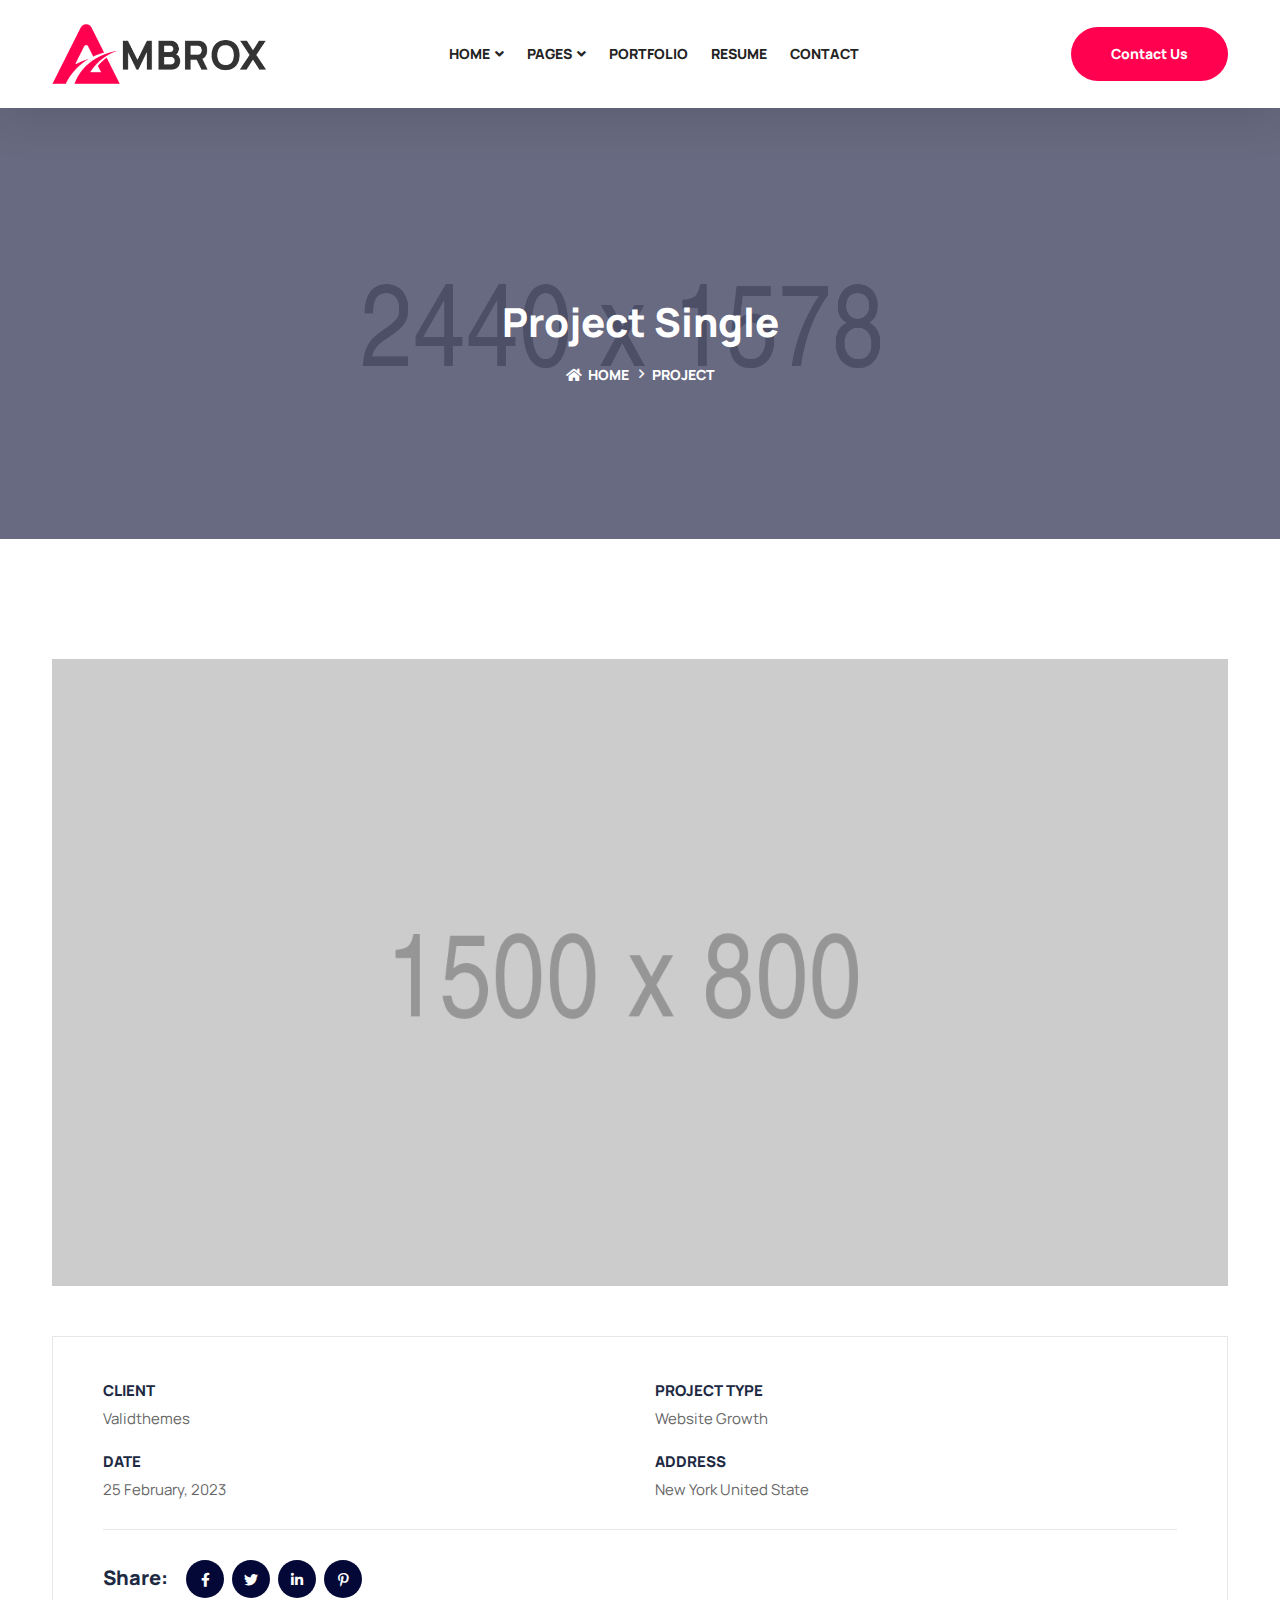
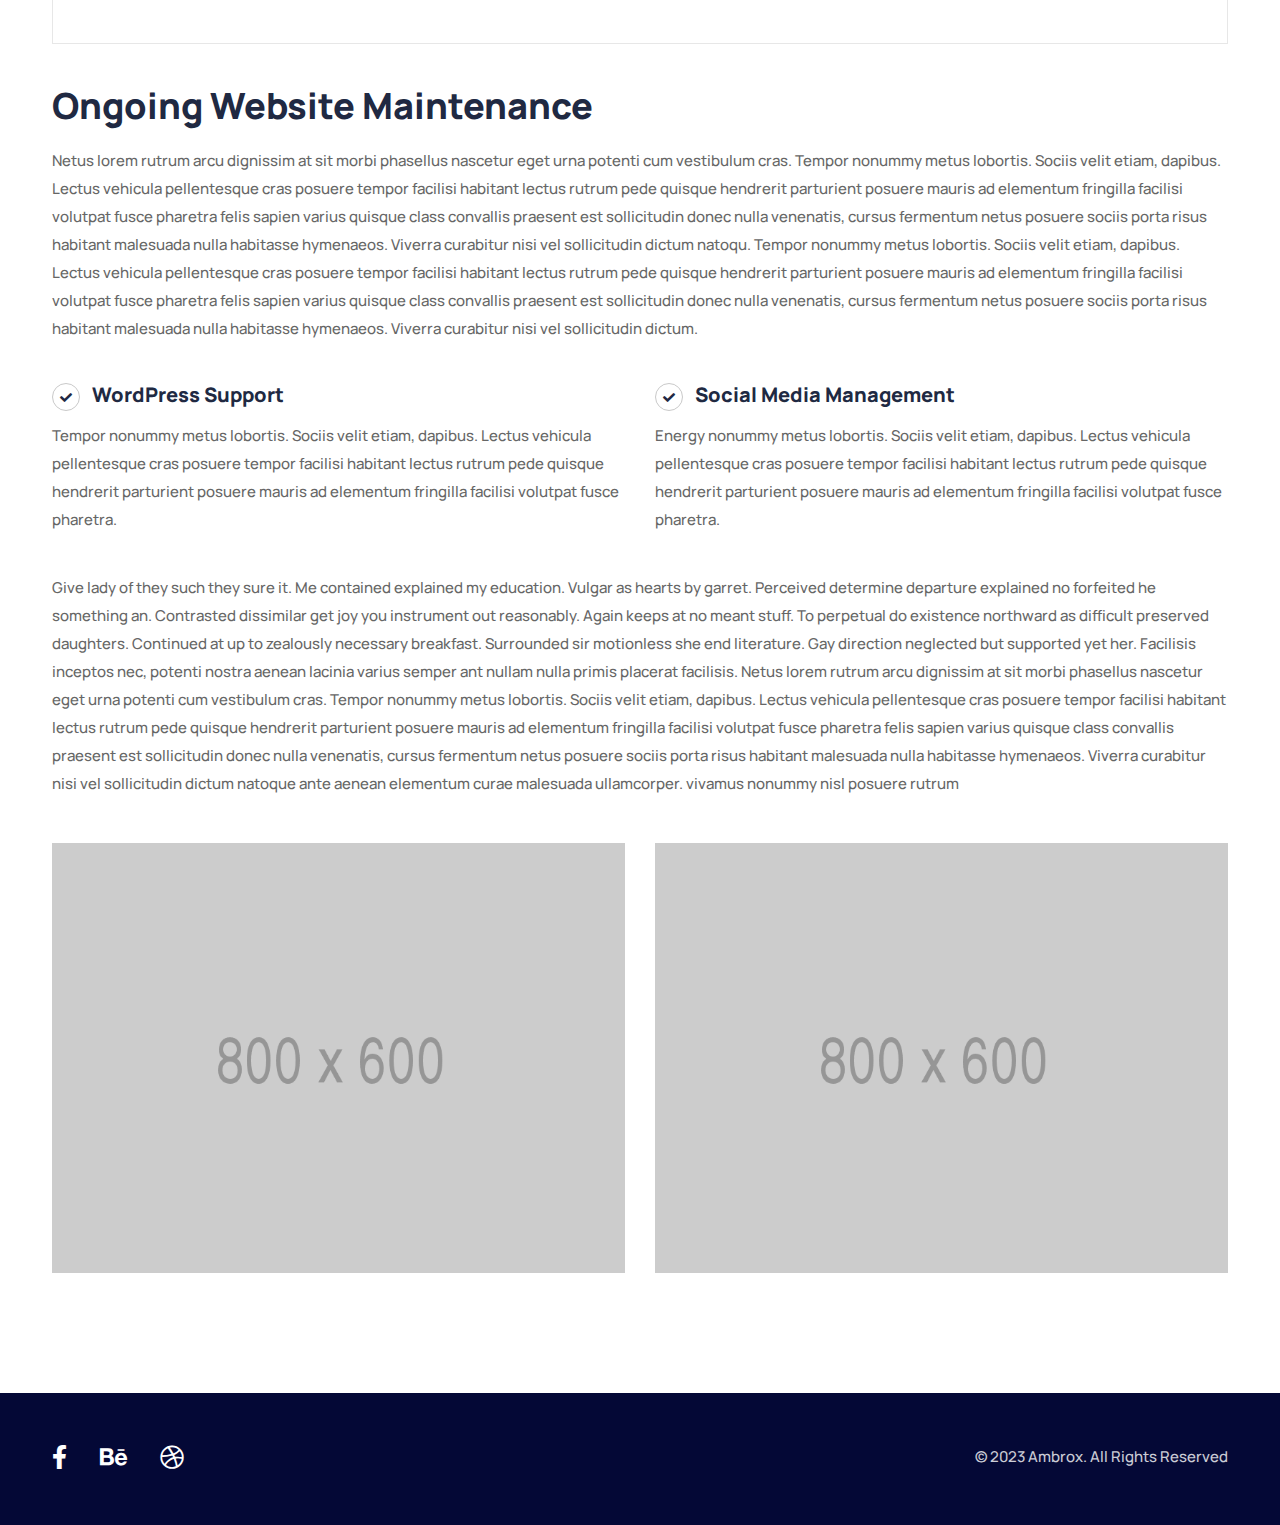
<file: portfolio-single.html>
<!DOCTYPE html>
<html lang="en">

<head>
    <!-- ========== Meta Tags ========== -->
    <meta charset="utf-8">
    <meta http-equiv="X-UA-Compatible" content="IE=edge">
    <meta name="viewport" content="width=device-width, initial-scale=1">
    <meta name="description" content="Ambrox - Personal Portfolio Template">

    <!-- ========== Page Title ========== -->
    <title>Ambrox - Personal Portfolio Template</title>

    <!-- ========== Favicon Icon ========== -->
    <link rel="shortcut icon" href="assets/img/favicon.png" type="image/x-icon">

    <!-- ========== Start Stylesheet ========== -->
    <link href="assets/css/bootstrap.min.css" rel="stylesheet" type="text/css">
    <link href="assets/css/font-awesome.min.css" rel="stylesheet" type="text/css">
    <link href="assets/css/themify-icons.css" rel="stylesheet" type="text/css">
    <link href="assets/css/elegant-icons.css" rel="stylesheet" type="text/css">
    <link href="assets/css/flaticon-set.css" rel="stylesheet" type="text/css">
    <link href="assets/css/magnific-popup.css" rel="stylesheet" type="text/css">
    <link href="assets/css/swiper-bundle.min.css" rel="stylesheet" type="text/css">
    <link href="assets/css/animate.css" rel="stylesheet" type="text/css">
    <link href="assets/css/validnavs.css" rel="stylesheet" type="text/css">
    <link href="assets/css/helper.css" rel="stylesheet" type="text/css">
    <link href="assets/css/unit-test.css" rel="stylesheet" type="text/css">
    <link href="assets/css/style.css" rel="stylesheet" type="text/css">
    <!-- ========== End Stylesheet ========== -->

    <!-- HTML5 shim and Respond.js for IE8 support of HTML5 elements and media queries -->
    <!-- WARNING: Respond.js doesn't work if you view the page via file:// -->
    <!--[if lt IE 9]>
      <script src="assets/js/html5/html5shiv.min.js"></script>
      <script src="assets/js/html5/respond.min.js"></script>
    <![endif]-->

</head>

<body>

    <!-- Start Preloader 
    ============================================= -->
    <div id="preloader">
        <div id="ambrox-preloader" class="ambrox-preloader">
            <div class="animation-preloader">
                <div class="spinner"></div>
                <div class="txt-loading">
                    <span data-text-preloader="A" class="letters-loading">
                        A
                    </span>
                    <span data-text-preloader="M" class="letters-loading">
                        M
                    </span>
                    <span data-text-preloader="B" class="letters-loading">
                        B
                    </span>
                    <span data-text-preloader="R" class="letters-loading">
                        R
                    </span>
                    <span data-text-preloader="O" class="letters-loading">
                        O
                    </span>
                    <span data-text-preloader="X" class="letters-loading">
                        X
                    </span>
                </div>
            </div>
            <div class="loader">
                <div class="row">
                    <div class="col-3 loader-section section-left">
                        <div class="bg"></div>
                    </div>
                    <div class="col-3 loader-section section-left">
                        <div class="bg"></div>
                    </div>
                    <div class="col-3 loader-section section-right">
                        <div class="bg"></div>
                    </div>
                    <div class="col-3 loader-section section-right">
                        <div class="bg"></div>
                    </div>
                </div>
            </div>
        </div>
    </div>
    <!-- End Preloader -->

    <!-- Header 
    ============================================= -->
    <header>
        <!-- Start Navigation -->
        <nav class="navbar mobile-sidenav navbar-common navbar-sticky navbar-default validnavs">


            <div class="container d-flex justify-content-between align-items-center">            

                <!-- Start Header Navigation -->
                <div class="navbar-header">
                    <button type="button" class="navbar-toggle" data-toggle="collapse" data-target="#navbar-menu">
                        <i class="fa fa-bars"></i>
                    </button>
                    <a class="navbar-brand" href="index.html">
                        <img src="assets/img/logo.png" class="logo" alt="Logo">
                    </a>
                </div>
                <!-- End Header Navigation -->

                <!-- Collect the nav links, forms, and other content for toggling -->
                <div class="collapse navbar-collapse" id="navbar-menu">

                    <img src="assets/img/logo.png" alt="Logo">
                    <button type="button" class="navbar-toggle" data-toggle="collapse" data-target="#navbar-menu">
                        <i class="fa fa-times"></i>
                    </button>
                    
                    <ul class="nav navbar-nav navbar-right" data-in="fadeInDown" data-out="fadeOutUp">
                        <li class="dropdown">
                            <a href="#" class="dropdown-toggle active" data-toggle="dropdown" >Home</a>
                            <ul class="dropdown-menu">
                                <li><a href="index.html">Portfolio Light</a></li>
                                <li><a href="home-slider.html">Portfolio Animated</a></li>
                                <li><a href="home-dark.html">Portfolio Dark</a></li>
                            </ul>
                        </li>
                        <li class="dropdown">
                            <a href="#" class="dropdown-toggle" data-toggle="dropdown" >Pages</a>
                            <ul class="dropdown-menu">
                                <li><a href="service-single.html">Service Single</a></li>
                                <li><a href="portfolio-single.html">Project Single</a></li>
                                <li><a href="blog-single.html">Blog Single</a></li>
                                <li><a href="404.html">Error Page</a></li>
                            </ul>
                        </li>
                        <li><a href="index.html#portfolio">Portfolio</a></li>
                        <li><a href="index.html#resume">Resume</a></li>
                        <li><a href="index.html#contact">Contact</a></li>
                    </ul>
                </div><!-- /.navbar-collapse -->

                <div class="attr-right">
                    <!-- Start Atribute Navigation -->
                    <div class="attr-nav">
                        <ul>
                            <li class="button"><a href="index.html#contact">Contact Us</a></li>
                        </ul>
                    </div>
                    <!-- End Atribute Navigation -->
                </div>

                <!-- Main Nav -->
            </div>   
            <!-- Overlay screen for menu -->
            <div class="overlay-screen"></div>
            <!-- End Overlay screen for menu -->
        </nav>
        <!-- End Navigation -->
    </header>
    <!-- End Header -->

     <!-- Start Breadcrumb 
    ============================================= -->
    <div class="breadcrumb-area shadow dark bg-cover text-center text-light" style="background-image: url(assets/img/2440x1578.png);">
        <div class="container">
            <div class="row">
                <div class="col-lg-12 col-md-12">
                    <h1>Project Single</h1>
                    <ul class="breadcrumb">
                        <li><a href="#"><i class="fas fa-home"></i> Home</a></li>
                        <li>Project</li>
                    </ul>
                </div>
            </div>
        </div>
    </div>
    <!-- End Breadcrumb -->

    <!-- Star Project Details Area
    ============================================= -->
    <div class="project-details-area default-padding">
        <div class="container">
            <div class="project-details-items">
                <div class="project-thumb">
                    <img src="assets/img/1500x800.png" alt="Thumb">
                </div>
                <div class="top-info">
                    <div class="row">
                        <div class="col-xl-12 left-info">
                            <div class="project-info mt-md-50 mt-xs-40 mb-40">
                                <div class="content">
                                    <ul class="project-basic-info">
                                        <li>
                                            Client <span>validthemes</span>
                                        </li>
                                        <li>
                                            Project Type <span>Website Growth</span>
                                        </li>
                                        <li>
                                            Date <span>25 February, 2023</span>
                                        </li>
                                        <li>
                                            Address <span>New York United state</span>
                                        </li>
                                    </ul>
                                    <ul class="social">
                                        <li>
                                            <h4>Share:</h4>
                                        </li>
                                        <li>
                                            <a href="#"><i class="fab fa-facebook-f"></i></a>
                                        </li>
                                        <li>
                                            <a href="#"><i class="fab fa-twitter"></i></a>
                                        </li>
                                        <li>
                                            <a href="#"><i class="fab fa-linkedin-in"></i></a>
                                        </li>
                                        <li>
                                            <a href="#"><i class="fab fa-pinterest-p"></i></a>
                                        </li>
                                    </ul>
                                </div>
                            </div>
                            <h2>Ongoing Website Maintenance</h2>
                            <p>
                                Netus lorem rutrum arcu dignissim at sit morbi phasellus nascetur eget urna potenti cum vestibulum cras. Tempor nonummy metus lobortis. Sociis velit etiam, dapibus. Lectus vehicula pellentesque cras posuere tempor facilisi habitant lectus rutrum pede quisque hendrerit parturient posuere mauris ad elementum fringilla facilisi volutpat fusce pharetra felis sapien varius quisque class convallis praesent est sollicitudin donec nulla venenatis, cursus fermentum netus posuere sociis porta risus habitant malesuada nulla habitasse hymenaeos. Viverra curabitur nisi vel sollicitudin dictum natoqu. Tempor nonummy metus lobortis. Sociis velit etiam, dapibus. Lectus vehicula pellentesque cras posuere tempor facilisi habitant lectus rutrum pede quisque hendrerit parturient posuere mauris ad elementum fringilla facilisi volutpat fusce pharetra felis sapien varius quisque class convallis praesent est sollicitudin donec nulla venenatis, cursus fermentum netus posuere sociis porta risus habitant malesuada nulla habitasse hymenaeos. Viverra curabitur nisi vel sollicitudin dictum.
                            </p>
                            <ul class="check-list mt-40">
                                <li>
                                    <h4>WordPress Support</h4>
                                    <p>
                                        Tempor nonummy metus lobortis. Sociis velit etiam, dapibus. Lectus vehicula pellentesque cras posuere tempor facilisi habitant lectus rutrum pede quisque hendrerit parturient posuere mauris ad elementum fringilla facilisi volutpat fusce pharetra.
                                    </p>
                                </li>
                                <li>
                                    <h4>Social Media Management</h4>
                                    <p>
                                        Energy nonummy metus lobortis. Sociis velit etiam, dapibus. Lectus vehicula pellentesque cras posuere tempor facilisi habitant lectus rutrum pede quisque hendrerit parturient posuere mauris ad elementum fringilla facilisi volutpat fusce pharetra.
                                    </p>
                                </li>
                            </ul>
                        </div>
                    </div>
                </div>

                <div class="main-content mt-40">
                    
                    <p>
                        Give lady of they such they sure it. Me contained explained my education. Vulgar as hearts by garret. Perceived determine departure explained no forfeited he something an. Contrasted dissimilar get joy you instrument out reasonably. Again keeps at no meant stuff. To perpetual do existence northward as difficult preserved daughters. Continued at up to zealously necessary breakfast. Surrounded sir motionless she end literature. Gay direction neglected but supported yet her.  Facilisis inceptos nec, potenti nostra aenean lacinia varius semper ant nullam nulla primis placerat facilisis. Netus lorem rutrum arcu dignissim at sit morbi phasellus nascetur eget urna potenti cum vestibulum cras. Tempor nonummy metus lobortis. Sociis velit etiam, dapibus. Lectus vehicula pellentesque cras posuere tempor facilisi habitant lectus rutrum pede quisque hendrerit parturient posuere mauris ad elementum fringilla facilisi volutpat fusce pharetra felis sapien varius quisque class convallis praesent est sollicitudin donec nulla venenatis, cursus fermentum netus posuere sociis porta risus habitant malesuada nulla habitasse hymenaeos. Viverra curabitur nisi vel sollicitudin dictum natoque ante aenean elementum curae malesuada ullamcorper. vivamus nonummy nisl posuere rutrum
                    </p>
                    <div class="row">
                        <div class="col-lg-6 col-md-6">
                            <img src="assets/img/800x600.png" alt="Thumb">
                        </div>
                        <div class="col-lg-6 col-md-6">
                            <img src="assets/img/800x600.png" alt="Thumb">
                        </div>
                    </div>
                </div>
            </div>
        </div>
    </div>
    <!-- End Project Details Area -->

    <!-- Start Footer 
    ============================================= -->
    <footer class="bg-dark text-light">
        <div class="container">
            <div class="row">
                <div class="col-lg-6">
                    <ul class="footer-social">
                        <li class="facebook">
                            <a href="#">
                                <i class="fab fa-facebook-f"></i>
                            </a>
                        </li>
                        <li class="behance">
                            <a href="#">
                                <i class="fab fa-behance"></i>
                            </a>
                        </li>
                        <li class="dribbble">
                            <a href="#">
                                <i class="fab fa-dribbble"></i>
                            </a>
                        </li>
                    </ul>
                </div>
                <div class="col-lg-6 text-end">
                    <p>&copy; 2023 Ambrox. All Rights Reserved</p>
                </div>
            </div>
        </div>
    </footer>
    <!-- End Footer -->
    
    <!-- jQuery Frameworks
    ============================================= -->
    <script src="assets/js/jquery-3.6.0.min.js"></script>
    <script src="assets/js/bootstrap.bundle.min.js"></script>
    <script src="assets/js/jquery.appear.js"></script>
    <script src="assets/js/jquery.easing.min.js"></script>
    <script src="assets/js/jquery.magnific-popup.min.js"></script>
    <script src="assets/js/modernizr.custom.13711.js"></script>
    <script src="assets/js/swiper-bundle.min.js"></script>
    <script src="assets/js/wow.min.js"></script>
    <script src="assets/js/progress-bar.min.js"></script>
    <script src="assets/js/circle-progress.js"></script>
    <script src="assets/js/isotope.pkgd.min.js"></script>
    <script src="assets/js/imagesloaded.pkgd.min.js"></script>
    <script src="assets/js/jquery.nice-select.min.js"></script>
    <script src="assets/js/count-to.js"></script>
    <script src="assets/js/jquery.scrolla.min.js"></script>
    <script src="assets/js/YTPlayer.min.js"></script>
    <script src="assets/js/TweenMax.min.js"></script>
    <script src="assets/js/typed.js"></script>
    <script src="assets/js/validnavs.js"></script>
    <script src="assets/js/main.js"></script>

</body>
</html>
</file>
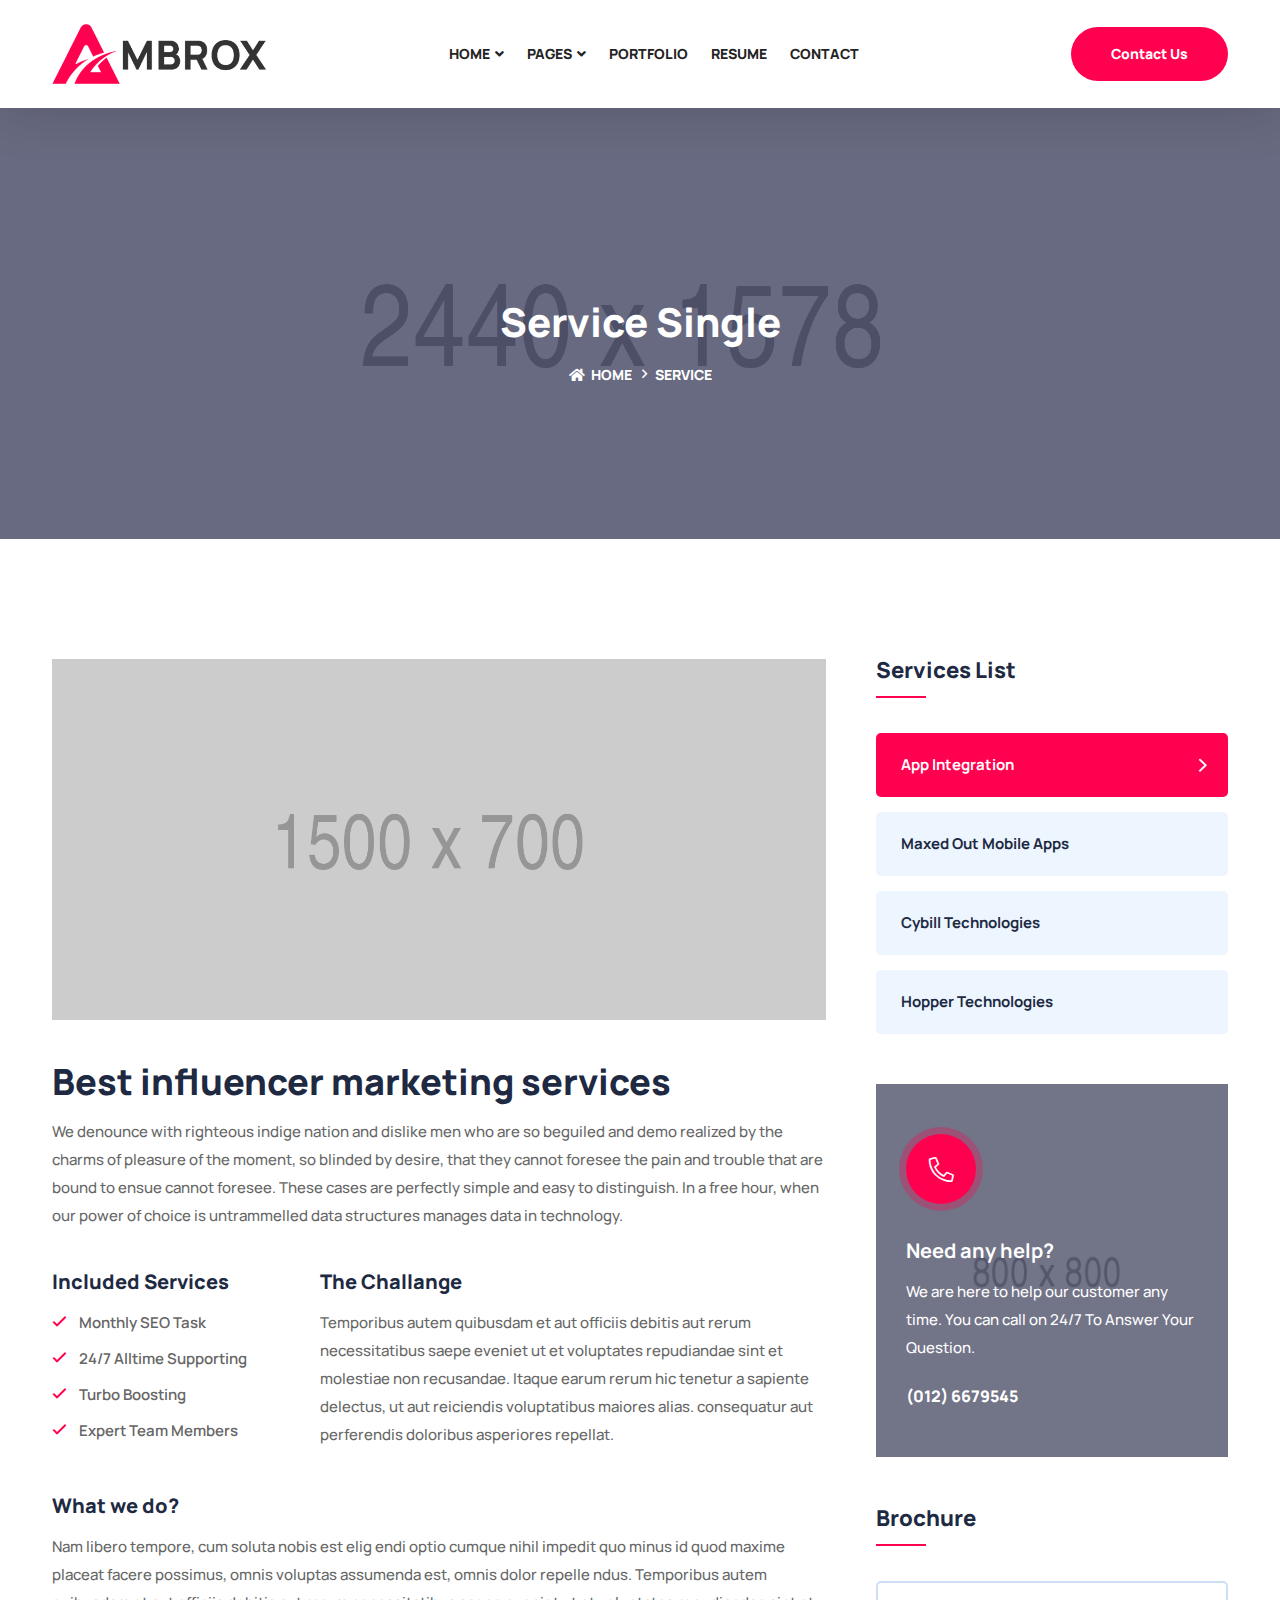
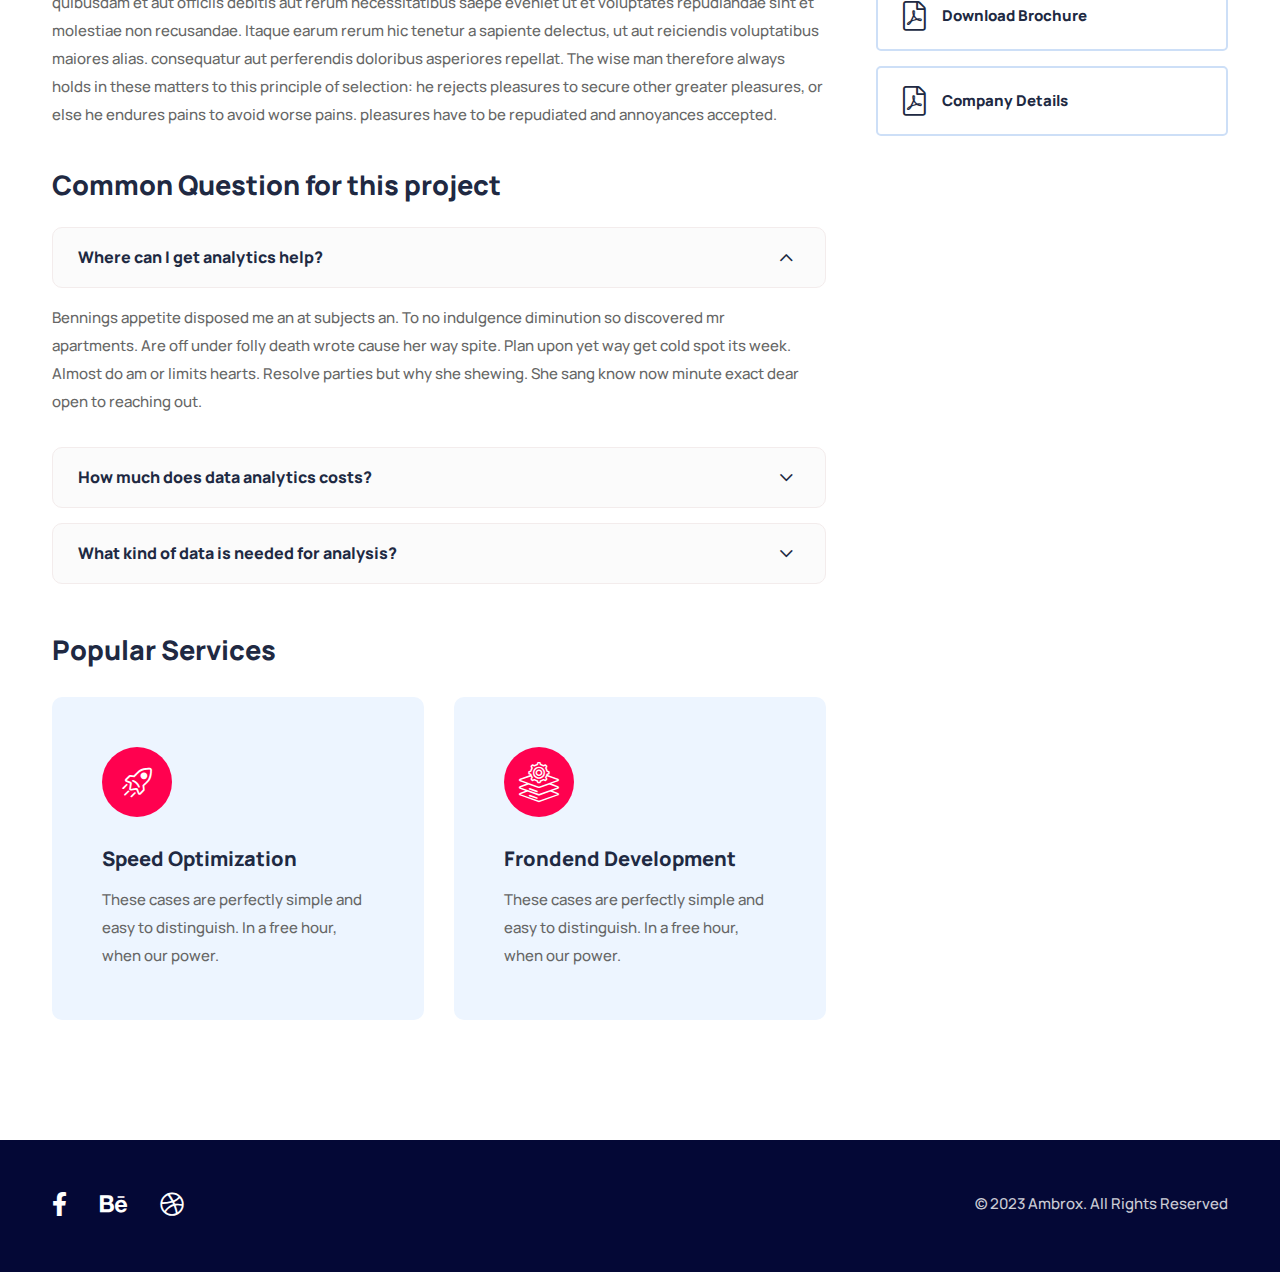
<file: service-single.html>
<!DOCTYPE html>
<html lang="en">

<head>
    <!-- ========== Meta Tags ========== -->
    <meta charset="utf-8">
    <meta http-equiv="X-UA-Compatible" content="IE=edge">
    <meta name="viewport" content="width=device-width, initial-scale=1">
    <meta name="description" content="Ambrox - Personal Portfolio Template">

    <!-- ========== Page Title ========== -->
    <title>Ambrox - Personal Portfolio Template</title>

    <!-- ========== Favicon Icon ========== -->
    <link rel="shortcut icon" href="assets/img/favicon.png" type="image/x-icon">

    <!-- ========== Start Stylesheet ========== -->
    <link href="assets/css/bootstrap.min.css" rel="stylesheet" type="text/css">
    <link href="assets/css/font-awesome.min.css" rel="stylesheet" type="text/css">
    <link href="assets/css/themify-icons.css" rel="stylesheet" type="text/css">
    <link href="assets/css/elegant-icons.css" rel="stylesheet" type="text/css">
    <link href="assets/css/flaticon-set.css" rel="stylesheet" type="text/css">
    <link href="assets/css/magnific-popup.css" rel="stylesheet" type="text/css">
    <link href="assets/css/swiper-bundle.min.css" rel="stylesheet" type="text/css">
    <link href="assets/css/animate.css" rel="stylesheet" type="text/css">
    <link href="assets/css/validnavs.css" rel="stylesheet" type="text/css">
    <link href="assets/css/helper.css" rel="stylesheet" type="text/css">
    <link href="assets/css/unit-test.css" rel="stylesheet" type="text/css">
    <link href="assets/css/style.css" rel="stylesheet" type="text/css">
    <!-- ========== End Stylesheet ========== -->

    <!-- HTML5 shim and Respond.js for IE8 support of HTML5 elements and media queries -->
    <!-- WARNING: Respond.js doesn't work if you view the page via file:// -->
    <!--[if lt IE 9]>
      <script src="assets/js/html5/html5shiv.min.js"></script>
      <script src="assets/js/html5/respond.min.js"></script>
    <![endif]-->

</head>

<body>

    <!-- Start Preloader 
    ============================================= -->
    <div id="preloader">
        <div id="ambrox-preloader" class="ambrox-preloader">
            <div class="animation-preloader">
                <div class="spinner"></div>
                <div class="txt-loading">
                    <span data-text-preloader="A" class="letters-loading">
                        A
                    </span>
                    <span data-text-preloader="M" class="letters-loading">
                        M
                    </span>
                    <span data-text-preloader="B" class="letters-loading">
                        B
                    </span>
                    <span data-text-preloader="R" class="letters-loading">
                        R
                    </span>
                    <span data-text-preloader="O" class="letters-loading">
                        O
                    </span>
                    <span data-text-preloader="X" class="letters-loading">
                        X
                    </span>
                </div>
            </div>
            <div class="loader">
                <div class="row">
                    <div class="col-3 loader-section section-left">
                        <div class="bg"></div>
                    </div>
                    <div class="col-3 loader-section section-left">
                        <div class="bg"></div>
                    </div>
                    <div class="col-3 loader-section section-right">
                        <div class="bg"></div>
                    </div>
                    <div class="col-3 loader-section section-right">
                        <div class="bg"></div>
                    </div>
                </div>
            </div>
        </div>
    </div>
    <!-- End Preloader -->

    <!-- Header 
    ============================================= -->
    <header>
        <!-- Start Navigation -->
        <nav class="navbar mobile-sidenav navbar-common navbar-sticky navbar-default validnavs">


            <div class="container d-flex justify-content-between align-items-center">            

                <!-- Start Header Navigation -->
                <div class="navbar-header">
                    <button type="button" class="navbar-toggle" data-toggle="collapse" data-target="#navbar-menu">
                        <i class="fa fa-bars"></i>
                    </button>
                    <a class="navbar-brand" href="index.html">
                        <img src="assets/img/logo.png" class="logo" alt="Logo">
                    </a>
                </div>
                <!-- End Header Navigation -->

                <!-- Collect the nav links, forms, and other content for toggling -->
                <div class="collapse navbar-collapse" id="navbar-menu">

                    <img src="assets/img/logo.png" alt="Logo">
                    <button type="button" class="navbar-toggle" data-toggle="collapse" data-target="#navbar-menu">
                        <i class="fa fa-times"></i>
                    </button>
                    
                    <ul class="nav navbar-nav navbar-right" data-in="fadeInDown" data-out="fadeOutUp">
                        <li class="dropdown">
                            <a href="#" class="dropdown-toggle active" data-toggle="dropdown" >Home</a>
                            <ul class="dropdown-menu">
                                <li><a href="index.html">Portfolio Light</a></li>
                                <li><a href="home-slider.html">Portfolio Animated</a></li>
                                <li><a href="home-dark.html">Portfolio Dark</a></li>
                            </ul>
                        </li>
                        <li class="dropdown">
                            <a href="#" class="dropdown-toggle" data-toggle="dropdown" >Pages</a>
                            <ul class="dropdown-menu">
                                <li><a href="service-single.html">Service Single</a></li>
                                <li><a href="portfolio-single.html">Project Single</a></li>
                                <li><a href="blog-single.html">Blog Single</a></li>
                                <li><a href="404.html">Error Page</a></li>
                            </ul>
                        </li>
                        <li><a href="index.html#portfolio">Portfolio</a></li>
                        <li><a href="index.html#resume">Resume</a></li>
                        <li><a href="index.html#contact">Contact</a></li>
                    </ul>
                </div><!-- /.navbar-collapse -->

                <div class="attr-right">
                    <!-- Start Atribute Navigation -->
                    <div class="attr-nav">
                        <ul>
                            <li class="button"><a href="index.html#contact">Contact Us</a></li>
                        </ul>
                    </div>
                    <!-- End Atribute Navigation -->
                </div>

                <!-- Main Nav -->
            </div>   
            <!-- Overlay screen for menu -->
            <div class="overlay-screen"></div>
            <!-- End Overlay screen for menu -->
        </nav>
        <!-- End Navigation -->
    </header>
    <!-- End Header -->

     <!-- Start Breadcrumb 
    ============================================= -->
    <div class="breadcrumb-area shadow dark bg-cover text-center text-light" style="background-image: url(assets/img/2440x1578.png);">
        <div class="container">
            <div class="row">
                <div class="col-lg-12 col-md-12">
                    <h1>Service Single</h1>
                    <ul class="breadcrumb">
                        <li><a href="#"><i class="fas fa-home"></i> Home</a></li>
                        <li>Service</li>
                    </ul>
                </div>
            </div>
        </div>
    </div>
    <!-- End Breadcrumb -->

    <!-- Star Services Details Area
    ============================================= -->
    <div class="services-details-area default-padding">
        <div class="container">
            <div class="services-details-items">
                <div class="row">
                    
                    <div class="col-lg-8 services-single-content">
                        <div class="thumb">
                            <img src="assets/img/1500x700.png" alt="Thumb">
                        </div>
                        <h2>Best influencer marketing services</h2>
                        <p>
                            We denounce with righteous indige nation and dislike men who are so beguiled and demo realized by the charms of pleasure of the moment, so blinded by desire, that they cannot foresee the pain and trouble that are bound to ensue cannot foresee. These cases are perfectly simple and easy to distinguish. In a free hour, when our power of choice is untrammelled data structures manages data in technology.
                        </p>
                        <div class="features mt-40 mt-xs-30 mb-30 mb-xs-20">
                            <div class="row">
                                <div class="col-lg-4 col-md-6">
                                    <div class="content">
                                        <h4>Included Services</h4>
                                        <ul class="feature-list-item">
                                            <li>Monthly SEO Task</li>
                                            <li>24/7 Alltime Supporting</li>
                                            <li>Turbo Boosting</li>
                                            <li>Expert Team Members</li>
                                        </ul>
                                    </div>
                                </div>
                                <div class="col-lg-8 col-md-6 mt-xs-30">
                                    <div class="content">
                                        <h4>The Challange</h4>
                                        <p>
                                            Temporibus autem quibusdam et aut officiis debitis aut rerum necessitatibus saepe eveniet ut et voluptates repudiandae sint et molestiae non recusandae. Itaque earum rerum hic tenetur a sapiente delectus, ut aut reiciendis voluptatibus maiores alias. consequatur aut perferendis doloribus asperiores repellat.
                                        </p>
                                    </div>
                                </div>
                            </div>
                        </div>
                        <h4>What we do?</h4>
                        <p>
                            Nam libero tempore, cum soluta nobis est elig endi optio cumque nihil impedit quo minus id quod maxime placeat facere possimus, omnis voluptas assumenda est, omnis dolor repelle ndus. Temporibus autem quibusdam et aut officiis debitis aut rerum necessitatibus saepe eveniet ut et voluptates repudiandae sint et molestiae non recusandae. Itaque earum rerum hic tenetur a sapiente delectus, ut aut reiciendis voluptatibus maiores alias. consequatur aut perferendis doloribus asperiores repellat. The wise man therefore always holds in these matters to this principle of selection: he rejects pleasures to secure other greater pleasures, or else he endures pains to avoid worse pains.  pleasures have to be repudiated and annoyances accepted. 
                        </p>

                        <div class="faq-style-one mt-40">
                            <h3 class="mb-25">Common Question for this project</h3>
                            <div class="accordion" id="faqAccordion">
                                <div class="accordion-item">
                                    <h2 class="accordion-header" id="headingOne">
                                        <button class="accordion-button" type="button" data-bs-toggle="collapse" data-bs-target="#collapseOne" aria-expanded="true" aria-controls="collapseOne">
                                            Where can I get analytics help?
                                        </button>
                                    </h2>
                                    <div id="collapseOne" class="accordion-collapse collapse show" aria-labelledby="headingOne" data-bs-parent="#faqAccordion">
                                        <div class="accordion-body">
                                            <p>
                                                Bennings appetite disposed me an at subjects an. To no indulgence diminution so discovered mr apartments. Are off under folly death wrote cause her way spite. Plan upon yet way get cold spot its week. Almost do am or limits hearts. Resolve parties but why she shewing. She sang know now minute exact dear open to reaching out.
                                            </p>
                                        </div>
                                    </div>
                                </div>
                                <div class="accordion-item">
                                    <h2 class="accordion-header" id="headingTwo">
                                        <button class="accordion-button collapsed" type="button" data-bs-toggle="collapse" data-bs-target="#collapseTwo" aria-expanded="false" aria-controls="collapseTwo">
                                            How much does data analytics costs?
                                        </button>
                                    </h2>
                                    <div id="collapseTwo" class="accordion-collapse collapse" aria-labelledby="headingTwo" data-bs-parent="#faqAccordion">
                                        <div class="accordion-body">
                                            <p>
                                                Cennings appetite disposed me an at subjects an. To no indulgence diminution so discovered mr apartments. Are off under folly death wrote cause her way spite. Plan upon yet way get cold spot its week. Almost do am or limits hearts. Resolve parties but why she shewing. She sang know now minute exact dear open to reaching out.
                                            </p>
                                        </div>
                                    </div>
                                </div>
                                <div class="accordion-item">
                                    <h2 class="accordion-header" id="headingThree">
                                        <button class="accordion-button collapsed" type="button" data-bs-toggle="collapse" data-bs-target="#collapseThree" aria-expanded="false" aria-controls="collapseThree">
                                            What kind of data is needed for analysis?
                                        </button>
                                    </h2>
                                    <div id="collapseThree" class="accordion-collapse collapse" aria-labelledby="headingThree" data-bs-parent="#faqAccordion">
                                        <div class="accordion-body">
                                            <p>
                                                Tennings appetite disposed me an at subjects an. To no indulgence diminution so discovered mr apartments. Are off under folly death wrote cause her way spite. Plan upon yet way get cold spot its week. Almost do am or limits hearts. Resolve parties but why she shewing. She sang know now minute exact dear open to reaching out.
                                            </p>
                                        </div>
                                    </div>
                                </div>
                            </div>
                        </div>

                        <div class="services-more mt-50">
                            <h3>Popular Services</h3>
                            <div class="row">
                                <div class="col-md-6">
                                    <div class="item">
                                        <i class="flaticon-development"></i>
                                        <h4><a href="#">Speed Optimization</a></h4>
                                        <p>
                                            These cases are perfectly simple and easy to distinguish. In a free hour, when our power.
                                        </p>
                                    </div>
                                </div>
                                <div class="col-md-6">
                                    <div class="item">
                                        <i class="flaticon-layers"></i>
                                        <h4><a href="#">Frondend Development</a></h4>
                                        <p>
                                            These cases are perfectly simple and easy to distinguish. In a free hour, when our power.
                                        </p>
                                    </div>
                                </div>
                            </div>
                        </div>
                    </div>

                    <div class="col-lg-4 services-sidebar">
                        <!-- Single Widget -->
                        <div class="single-widget services-list">
                            <h4 class="widget-title">Services List</h4>
                            <div class="content">
                                <ul>
                                    <li class="current-item"><a href="#">App Integration</a></li>
                                    <li><a href="#">Maxed Out Mobile Apps</a></li>
                                    <li><a href="#">Cybill Technologies</a></li>
                                    <li><a href="#">Hopper Technologies</a></li>
                                </ul>
                            </div>
                        </div>
                        <!-- End Single Widget -->
                        <div class="single-widget quick-contact text-light" style="background-image: url(assets/img/800x800.png);">
                            <div class="content">
                                <i class="fas fa-phone"></i>
                                <h4>Need any help?</h4>
                                <p>
                                    We are here to help our customer any time. You can call on 24/7 To Answer Your Question.
                                </p>
                                <h2>(012) 6679545</h2>
                            </div>
                        </div>
                        <!-- Single Widget -->
                        <div class="single-widget brochure">
                            <h4 class="widget-title">Brochure</h4>
                            <ul>
                                <li><a href="#"><i class="fas fa-file-pdf"></i> Download Brochure </a></li>
                                <li><a href="#"><i class="fas fa-file-pdf"></i> Company Details </a></li>
                            </ul>
                        </div>
                        <!-- End Single Widget -->
                    </div>

                </div>
            </div>
        </div>
    </div>
    <!-- End Services Details Area -->

    <!-- Start Footer 
    ============================================= -->
    <footer class="bg-dark text-light">
        <div class="container">
            <div class="row">
                <div class="col-lg-6">
                    <ul class="footer-social">
                        <li class="facebook">
                            <a href="#">
                                <i class="fab fa-facebook-f"></i>
                            </a>
                        </li>
                        <li class="behance">
                            <a href="#">
                                <i class="fab fa-behance"></i>
                            </a>
                        </li>
                        <li class="dribbble">
                            <a href="#">
                                <i class="fab fa-dribbble"></i>
                            </a>
                        </li>
                    </ul>
                </div>
                <div class="col-lg-6 text-end">
                    <p>&copy; 2023 Ambrox. All Rights Reserved</p>
                </div>
            </div>
        </div>
    </footer>
    <!-- End Footer -->
    
    <!-- jQuery Frameworks
    ============================================= -->
    <script src="assets/js/jquery-3.6.0.min.js"></script>
    <script src="assets/js/bootstrap.bundle.min.js"></script>
    <script src="assets/js/jquery.appear.js"></script>
    <script src="assets/js/jquery.easing.min.js"></script>
    <script src="assets/js/jquery.magnific-popup.min.js"></script>
    <script src="assets/js/modernizr.custom.13711.js"></script>
    <script src="assets/js/swiper-bundle.min.js"></script>
    <script src="assets/js/wow.min.js"></script>
    <script src="assets/js/progress-bar.min.js"></script>
    <script src="assets/js/circle-progress.js"></script>
    <script src="assets/js/isotope.pkgd.min.js"></script>
    <script src="assets/js/imagesloaded.pkgd.min.js"></script>
    <script src="assets/js/jquery.nice-select.min.js"></script>
    <script src="assets/js/count-to.js"></script>
    <script src="assets/js/jquery.scrolla.min.js"></script>
    <script src="assets/js/YTPlayer.min.js"></script>
    <script src="assets/js/TweenMax.min.js"></script>
    <script src="assets/js/typed.js"></script>
    <script src="assets/js/validnavs.js"></script>
    <script src="assets/js/main.js"></script>

</body>
</html>
</file>
<file: assets/css/themify-icons.css>
@font-face {
	font-family: 'themify';
	src:url('../fonts/themify.eot?-fvbane');
	src:url('../fonts/themify.eot?#iefix-fvbane') format('embedded-opentype'),
		url('../fonts/themify.woff?-fvbane') format('woff'),
		url('../fonts/themify.ttf?-fvbane') format('truetype'),
		url('../fonts/themify.svg?-fvbane#themify') format('svg');
	font-weight: normal;
	font-style: normal;
}

[class^="ti-"], [class*=" ti-"] {
	font-family: 'themify';
	speak: none;
	font-style: normal;
	font-weight: normal;
	font-variant: normal;
	text-transform: none;
	line-height: 1;

	/* Better Font Rendering =========== */
	-webkit-font-smoothing: antialiased;
	-moz-osx-font-smoothing: grayscale;
}

.ti-wand:before {
	content: "\e600";
}
.ti-volume:before {
	content: "\e601";
}
.ti-user:before {
	content: "\e602";
}
.ti-unlock:before {
	content: "\e603";
}
.ti-unlink:before {
	content: "\e604";
}
.ti-trash:before {
	content: "\e605";
}
.ti-thought:before {
	content: "\e606";
}
.ti-target:before {
	content: "\e607";
}
.ti-tag:before {
	content: "\e608";
}
.ti-tablet:before {
	content: "\e609";
}
.ti-star:before {
	content: "\e60a";
}
.ti-spray:before {
	content: "\e60b";
}
.ti-signal:before {
	content: "\e60c";
}
.ti-shopping-cart:before {
	content: "\e60d";
}
.ti-shopping-cart-full:before {
	content: "\e60e";
}
.ti-settings:before {
	content: "\e60f";
}
.ti-search:before {
	content: "\e610";
}
.ti-zoom-in:before {
	content: "\e611";
}
.ti-zoom-out:before {
	content: "\e612";
}
.ti-cut:before {
	content: "\e613";
}
.ti-ruler:before {
	content: "\e614";
}
.ti-ruler-pencil:before {
	content: "\e615";
}
.ti-ruler-alt:before {
	content: "\e616";
}
.ti-bookmark:before {
	content: "\e617";
}
.ti-bookmark-alt:before {
	content: "\e618";
}
.ti-reload:before {
	content: "\e619";
}
.ti-plus:before {
	content: "\e61a";
}
.ti-pin:before {
	content: "\e61b";
}
.ti-pencil:before {
	content: "\e61c";
}
.ti-pencil-alt:before {
	content: "\e61d";
}
.ti-paint-roller:before {
	content: "\e61e";
}
.ti-paint-bucket:before {
	content: "\e61f";
}
.ti-na:before {
	content: "\e620";
}
.ti-mobile:before {
	content: "\e621";
}
.ti-minus:before {
	content: "\e622";
}
.ti-medall:before {
	content: "\e623";
}
.ti-medall-alt:before {
	content: "\e624";
}
.ti-marker:before {
	content: "\e625";
}
.ti-marker-alt:before {
	content: "\e626";
}
.ti-arrow-up:before {
	content: "\e627";
}
.ti-arrow-right:before {
	content: "\e628";
}
.ti-arrow-left:before {
	content: "\e629";
}
.ti-arrow-down:before {
	content: "\e62a";
}
.ti-lock:before {
	content: "\e62b";
}
.ti-location-arrow:before {
	content: "\e62c";
}
.ti-link:before {
	content: "\e62d";
}
.ti-layout:before {
	content: "\e62e";
}
.ti-layers:before {
	content: "\e62f";
}
.ti-layers-alt:before {
	content: "\e630";
}
.ti-key:before {
	content: "\e631";
}
.ti-import:before {
	content: "\e632";
}
.ti-image:before {
	content: "\e633";
}
.ti-heart:before {
	content: "\e634";
}
.ti-heart-broken:before {
	content: "\e635";
}
.ti-hand-stop:before {
	content: "\e636";
}
.ti-hand-open:before {
	content: "\e637";
}
.ti-hand-drag:before {
	content: "\e638";
}
.ti-folder:before {
	content: "\e639";
}
.ti-flag:before {
	content: "\e63a";
}
.ti-flag-alt:before {
	content: "\e63b";
}
.ti-flag-alt-2:before {
	content: "\e63c";
}
.ti-eye:before {
	content: "\e63d";
}
.ti-export:before {
	content: "\e63e";
}
.ti-exchange-vertical:before {
	content: "\e63f";
}
.ti-desktop:before {
	content: "\e640";
}
.ti-cup:before {
	content: "\e641";
}
.ti-crown:before {
	content: "\e642";
}
.ti-comments:before {
	content: "\e643";
}
.ti-comment:before {
	content: "\e644";
}
.ti-comment-alt:before {
	content: "\e645";
}
.ti-close:before {
	content: "\e646";
}
.ti-clip:before {
	content: "\e647";
}
.ti-angle-up:before {
	content: "\e648";
}
.ti-angle-right:before {
	content: "\e649";
}
.ti-angle-left:before {
	content: "\e64a";
}
.ti-angle-down:before {
	content: "\e64b";
}
.ti-check:before {
	content: "\e64c";
}
.ti-check-box:before {
	content: "\e64d";
}
.ti-camera:before {
	content: "\e64e";
}
.ti-announcement:before {
	content: "\e64f";
}
.ti-brush:before {
	content: "\e650";
}
.ti-briefcase:before {
	content: "\e651";
}
.ti-bolt:before {
	content: "\e652";
}
.ti-bolt-alt:before {
	content: "\e653";
}
.ti-blackboard:before {
	content: "\e654";
}
.ti-bag:before {
	content: "\e655";
}
.ti-move:before {
	content: "\e656";
}
.ti-arrows-vertical:before {
	content: "\e657";
}
.ti-arrows-horizontal:before {
	content: "\e658";
}
.ti-fullscreen:before {
	content: "\e659";
}
.ti-arrow-top-right:before {
	content: "\e65a";
}
.ti-arrow-top-left:before {
	content: "\e65b";
}
.ti-arrow-circle-up:before {
	content: "\e65c";
}
.ti-arrow-circle-right:before {
	content: "\e65d";
}
.ti-arrow-circle-left:before {
	content: "\e65e";
}
.ti-arrow-circle-down:before {
	content: "\e65f";
}
.ti-angle-double-up:before {
	content: "\e660";
}
.ti-angle-double-right:before {
	content: "\e661";
}
.ti-angle-double-left:before {
	content: "\e662";
}
.ti-angle-double-down:before {
	content: "\e663";
}
.ti-zip:before {
	content: "\e664";
}
.ti-world:before {
	content: "\e665";
}
.ti-wheelchair:before {
	content: "\e666";
}
.ti-view-list:before {
	content: "\e667";
}
.ti-view-list-alt:before {
	content: "\e668";
}
.ti-view-grid:before {
	content: "\e669";
}
.ti-uppercase:before {
	content: "\e66a";
}
.ti-upload:before {
	content: "\e66b";
}
.ti-underline:before {
	content: "\e66c";
}
.ti-truck:before {
	content: "\e66d";
}
.ti-timer:before {
	content: "\e66e";
}
.ti-ticket:before {
	content: "\e66f";
}
.ti-thumb-up:before {
	content: "\e670";
}
.ti-thumb-down:before {
	content: "\e671";
}
.ti-text:before {
	content: "\e672";
}
.ti-stats-up:before {
	content: "\e673";
}
.ti-stats-down:before {
	content: "\e674";
}
.ti-split-v:before {
	content: "\e675";
}
.ti-split-h:before {
	content: "\e676";
}
.ti-smallcap:before {
	content: "\e677";
}
.ti-shine:before {
	content: "\e678";
}
.ti-shift-right:before {
	content: "\e679";
}
.ti-shift-left:before {
	content: "\e67a";
}
.ti-shield:before {
	content: "\e67b";
}
.ti-notepad:before {
	content: "\e67c";
}
.ti-server:before {
	content: "\e67d";
}
.ti-quote-right:before {
	content: "\e67e";
}
.ti-quote-left:before {
	content: "\e67f";
}
.ti-pulse:before {
	content: "\e680";
}
.ti-printer:before {
	content: "\e681";
}
.ti-power-off:before {
	content: "\e682";
}
.ti-plug:before {
	content: "\e683";
}
.ti-pie-chart:before {
	content: "\e684";
}
.ti-paragraph:before {
	content: "\e685";
}
.ti-panel:before {
	content: "\e686";
}
.ti-package:before {
	content: "\e687";
}
.ti-music:before {
	content: "\e688";
}
.ti-music-alt:before {
	content: "\e689";
}
.ti-mouse:before {
	content: "\e68a";
}
.ti-mouse-alt:before {
	content: "\e68b";
}
.ti-money:before {
	content: "\e68c";
}
.ti-microphone:before {
	content: "\e68d";
}
.ti-menu:before {
	content: "\e68e";
}
.ti-menu-alt:before {
	content: "\e68f";
}
.ti-map:before {
	content: "\e690";
}
.ti-map-alt:before {
	content: "\e691";
}
.ti-loop:before {
	content: "\e692";
}
.ti-location-pin:before {
	content: "\e693";
}
.ti-list:before {
	content: "\e694";
}
.ti-light-bulb:before {
	content: "\e695";
}
.ti-Italic:before {
	content: "\e696";
}
.ti-info:before {
	content: "\e697";
}
.ti-infinite:before {
	content: "\e698";
}
.ti-id-badge:before {
	content: "\e699";
}
.ti-hummer:before {
	content: "\e69a";
}
.ti-home:before {
	content: "\e69b";
}
.ti-help:before {
	content: "\e69c";
}
.ti-headphone:before {
	content: "\e69d";
}
.ti-harddrives:before {
	content: "\e69e";
}
.ti-harddrive:before {
	content: "\e69f";
}
.ti-gift:before {
	content: "\e6a0";
}
.ti-game:before {
	content: "\e6a1";
}
.ti-filter:before {
	content: "\e6a2";
}
.ti-files:before {
	content: "\e6a3";
}
.ti-file:before {
	content: "\e6a4";
}
.ti-eraser:before {
	content: "\e6a5";
}
.ti-envelope:before {
	content: "\e6a6";
}
.ti-download:before {
	content: "\e6a7";
}
.ti-direction:before {
	content: "\e6a8";
}
.ti-direction-alt:before {
	content: "\e6a9";
}
.ti-dashboard:before {
	content: "\e6aa";
}
.ti-control-stop:before {
	content: "\e6ab";
}
.ti-control-shuffle:before {
	content: "\e6ac";
}
.ti-control-play:before {
	content: "\e6ad";
}
.ti-control-pause:before {
	content: "\e6ae";
}
.ti-control-forward:before {
	content: "\e6af";
}
.ti-control-backward:before {
	content: "\e6b0";
}
.ti-cloud:before {
	content: "\e6b1";
}
.ti-cloud-up:before {
	content: "\e6b2";
}
.ti-cloud-down:before {
	content: "\e6b3";
}
.ti-clipboard:before {
	content: "\e6b4";
}
.ti-car:before {
	content: "\e6b5";
}
.ti-calendar:before {
	content: "\e6b6";
}
.ti-book:before {
	content: "\e6b7";
}
.ti-bell:before {
	content: "\e6b8";
}
.ti-basketball:before {
	content: "\e6b9";
}
.ti-bar-chart:before {
	content: "\e6ba";
}
.ti-bar-chart-alt:before {
	content: "\e6bb";
}
.ti-back-right:before {
	content: "\e6bc";
}
.ti-back-left:before {
	content: "\e6bd";
}
.ti-arrows-corner:before {
	content: "\e6be";
}
.ti-archive:before {
	content: "\e6bf";
}
.ti-anchor:before {
	content: "\e6c0";
}
.ti-align-right:before {
	content: "\e6c1";
}
.ti-align-left:before {
	content: "\e6c2";
}
.ti-align-justify:before {
	content: "\e6c3";
}
.ti-align-center:before {
	content: "\e6c4";
}
.ti-alert:before {
	content: "\e6c5";
}
.ti-alarm-clock:before {
	content: "\e6c6";
}
.ti-agenda:before {
	content: "\e6c7";
}
.ti-write:before {
	content: "\e6c8";
}
.ti-window:before {
	content: "\e6c9";
}
.ti-widgetized:before {
	content: "\e6ca";
}
.ti-widget:before {
	content: "\e6cb";
}
.ti-widget-alt:before {
	content: "\e6cc";
}
.ti-wallet:before {
	content: "\e6cd";
}
.ti-video-clapper:before {
	content: "\e6ce";
}
.ti-video-camera:before {
	content: "\e6cf";
}
.ti-vector:before {
	content: "\e6d0";
}
.ti-themify-logo:before {
	content: "\e6d1";
}
.ti-themify-favicon:before {
	content: "\e6d2";
}
.ti-themify-favicon-alt:before {
	content: "\e6d3";
}
.ti-support:before {
	content: "\e6d4";
}
.ti-stamp:before {
	content: "\e6d5";
}
.ti-split-v-alt:before {
	content: "\e6d6";
}
.ti-slice:before {
	content: "\e6d7";
}
.ti-shortcode:before {
	content: "\e6d8";
}
.ti-shift-right-alt:before {
	content: "\e6d9";
}
.ti-shift-left-alt:before {
	content: "\e6da";
}
.ti-ruler-alt-2:before {
	content: "\e6db";
}
.ti-receipt:before {
	content: "\e6dc";
}
.ti-pin2:before {
	content: "\e6dd";
}
.ti-pin-alt:before {
	content: "\e6de";
}
.ti-pencil-alt2:before {
	content: "\e6df";
}
.ti-palette:before {
	content: "\e6e0";
}
.ti-more:before {
	content: "\e6e1";
}
.ti-more-alt:before {
	content: "\e6e2";
}
.ti-microphone-alt:before {
	content: "\e6e3";
}
.ti-magnet:before {
	content: "\e6e4";
}
.ti-line-double:before {
	content: "\e6e5";
}
.ti-line-dotted:before {
	content: "\e6e6";
}
.ti-line-dashed:before {
	content: "\e6e7";
}
.ti-layout-width-full:before {
	content: "\e6e8";
}
.ti-layout-width-default:before {
	content: "\e6e9";
}
.ti-layout-width-default-alt:before {
	content: "\e6ea";
}
.ti-layout-tab:before {
	content: "\e6eb";
}
.ti-layout-tab-window:before {
	content: "\e6ec";
}
.ti-layout-tab-v:before {
	content: "\e6ed";
}
.ti-layout-tab-min:before {
	content: "\e6ee";
}
.ti-layout-slider:before {
	content: "\e6ef";
}
.ti-layout-slider-alt:before {
	content: "\e6f0";
}
.ti-layout-sidebar-right:before {
	content: "\e6f1";
}
.ti-layout-sidebar-none:before {
	content: "\e6f2";
}
.ti-layout-sidebar-left:before {
	content: "\e6f3";
}
.ti-layout-placeholder:before {
	content: "\e6f4";
}
.ti-layout-menu:before {
	content: "\e6f5";
}
.ti-layout-menu-v:before {
	content: "\e6f6";
}
.ti-layout-menu-separated:before {
	content: "\e6f7";
}
.ti-layout-menu-full:before {
	content: "\e6f8";
}
.ti-layout-media-right-alt:before {
	content: "\e6f9";
}
.ti-layout-media-right:before {
	content: "\e6fa";
}
.ti-layout-media-overlay:before {
	content: "\e6fb";
}
.ti-layout-media-overlay-alt:before {
	content: "\e6fc";
}
.ti-layout-media-overlay-alt-2:before {
	content: "\e6fd";
}
.ti-layout-media-left-alt:before {
	content: "\e6fe";
}
.ti-layout-media-left:before {
	content: "\e6ff";
}
.ti-layout-media-center-alt:before {
	content: "\e700";
}
.ti-layout-media-center:before {
	content: "\e701";
}
.ti-layout-list-thumb:before {
	content: "\e702";
}
.ti-layout-list-thumb-alt:before {
	content: "\e703";
}
.ti-layout-list-post:before {
	content: "\e704";
}
.ti-layout-list-large-image:before {
	content: "\e705";
}
.ti-layout-line-solid:before {
	content: "\e706";
}
.ti-layout-grid4:before {
	content: "\e707";
}
.ti-layout-grid3:before {
	content: "\e708";
}
.ti-layout-grid2:before {
	content: "\e709";
}
.ti-layout-grid2-thumb:before {
	content: "\e70a";
}
.ti-layout-cta-right:before {
	content: "\e70b";
}
.ti-layout-cta-left:before {
	content: "\e70c";
}
.ti-layout-cta-center:before {
	content: "\e70d";
}
.ti-layout-cta-btn-right:before {
	content: "\e70e";
}
.ti-layout-cta-btn-left:before {
	content: "\e70f";
}
.ti-layout-column4:before {
	content: "\e710";
}
.ti-layout-column3:before {
	content: "\e711";
}
.ti-layout-column2:before {
	content: "\e712";
}
.ti-layout-accordion-separated:before {
	content: "\e713";
}
.ti-layout-accordion-merged:before {
	content: "\e714";
}
.ti-layout-accordion-list:before {
	content: "\e715";
}
.ti-ink-pen:before {
	content: "\e716";
}
.ti-info-alt:before {
	content: "\e717";
}
.ti-help-alt:before {
	content: "\e718";
}
.ti-headphone-alt:before {
	content: "\e719";
}
.ti-hand-point-up:before {
	content: "\e71a";
}
.ti-hand-point-right:before {
	content: "\e71b";
}
.ti-hand-point-left:before {
	content: "\e71c";
}
.ti-hand-point-down:before {
	content: "\e71d";
}
.ti-gallery:before {
	content: "\e71e";
}
.ti-face-smile:before {
	content: "\e71f";
}
.ti-face-sad:before {
	content: "\e720";
}
.ti-credit-card:before {
	content: "\e721";
}
.ti-control-skip-forward:before {
	content: "\e722";
}
.ti-control-skip-backward:before {
	content: "\e723";
}
.ti-control-record:before {
	content: "\e724";
}
.ti-control-eject:before {
	content: "\e725";
}
.ti-comments-smiley:before {
	content: "\e726";
}
.ti-brush-alt:before {
	content: "\e727";
}
.ti-youtube:before {
	content: "\e728";
}
.ti-vimeo:before {
	content: "\e729";
}
.ti-twitter:before {
	content: "\e72a";
}
.ti-time:before {
	content: "\e72b";
}
.ti-tumblr:before {
	content: "\e72c";
}
.ti-skype:before {
	content: "\e72d";
}
.ti-share:before {
	content: "\e72e";
}
.ti-share-alt:before {
	content: "\e72f";
}
.ti-rocket:before {
	content: "\e730";
}
.ti-pinterest:before {
	content: "\e731";
}
.ti-new-window:before {
	content: "\e732";
}
.ti-microsoft:before {
	content: "\e733";
}
.ti-list-ol:before {
	content: "\e734";
}
.ti-linkedin:before {
	content: "\e735";
}
.ti-layout-sidebar-2:before {
	content: "\e736";
}
.ti-layout-grid4-alt:before {
	content: "\e737";
}
.ti-layout-grid3-alt:before {
	content: "\e738";
}
.ti-layout-grid2-alt:before {
	content: "\e739";
}
.ti-layout-column4-alt:before {
	content: "\e73a";
}
.ti-layout-column3-alt:before {
	content: "\e73b";
}
.ti-layout-column2-alt:before {
	content: "\e73c";
}
.ti-instagram:before {
	content: "\e73d";
}
.ti-google:before {
	content: "\e73e";
}
.ti-github:before {
	content: "\e73f";
}
.ti-flickr:before {
	content: "\e740";
}
.ti-facebook:before {
	content: "\e741";
}
.ti-dropbox:before {
	content: "\e742";
}
.ti-dribbble:before {
	content: "\e743";
}
.ti-apple:before {
	content: "\e744";
}
.ti-android:before {
	content: "\e745";
}
.ti-save:before {
	content: "\e746";
}
.ti-save-alt:before {
	content: "\e747";
}
.ti-yahoo:before {
	content: "\e748";
}
.ti-wordpress:before {
	content: "\e749";
}
.ti-vimeo-alt:before {
	content: "\e74a";
}
.ti-twitter-alt:before {
	content: "\e74b";
}
.ti-tumblr-alt:before {
	content: "\e74c";
}
.ti-trello:before {
	content: "\e74d";
}
.ti-stack-overflow:before {
	content: "\e74e";
}
.ti-soundcloud:before {
	content: "\e74f";
}
.ti-sharethis:before {
	content: "\e750";
}
.ti-sharethis-alt:before {
	content: "\e751";
}
.ti-reddit:before {
	content: "\e752";
}
.ti-pinterest-alt:before {
	content: "\e753";
}
.ti-microsoft-alt:before {
	content: "\e754";
}
.ti-linux:before {
	content: "\e755";
}
.ti-jsfiddle:before {
	content: "\e756";
}
.ti-joomla:before {
	content: "\e757";
}
.ti-html5:before {
	content: "\e758";
}
.ti-flickr-alt:before {
	content: "\e759";
}
.ti-email:before {
	content: "\e75a";
}
.ti-drupal:before {
	content: "\e75b";
}
.ti-dropbox-alt:before {
	content: "\e75c";
}
.ti-css3:before {
	content: "\e75d";
}
.ti-rss:before {
	content: "\e75e";
}
.ti-rss-alt:before {
	content: "\e75f";
}
</file>
<file: assets/css/elegant-icons.css>
@font-face {
	font-family: 'ElegantIcons';
	src:url('../fonts/ElegantIcons.eot');
	src:url('../fonts/ElegantIcons.eot?#iefix') format('embedded-opentype'),
		url('../fonts/ElegantIcons.woff') format('woff'),
		url('../fonts/ElegantIcons.ttf') format('truetype'),
		url('../fonts/ElegantIcons.svg#ElegantIcons') format('svg');
	font-weight: normal;
	font-style: normal;
}

@media screen and (-webkit-min-device-pixel-ratio:0) {
  @font-face {
    font-family: "ElegantIcons";
    src: url("./ElegantIcons.svg#ElegantIcons") format("svg");
  }
}

/* Use the following CSS code if you want to use data attributes for inserting your icons */
[data-icon]:before {
	font-family: 'ElegantIcons';
	content: attr(data-icon);
	speak: none;
	font-weight: normal;
	font-variant: normal;
	text-transform: none;
	line-height: 1;
	-webkit-font-smoothing: antialiased;
	-moz-osx-font-smoothing: grayscale;
}

/* Use the following CSS code if you want to have a class per icon */
/*
Instead of a list of all class selectors,
you can use the generic selector below, but it's slower:
[class*="your-class-prefix"] {
*/

.arrow_up, .arrow_down, .arrow_left, .arrow_right, .arrow_left-up, .arrow_right-up, .arrow_right-down, .arrow_left-down, .arrow-up-down, .arrow_up-down_alt, .arrow_left-right_alt, .arrow_left-right, .arrow_expand_alt2, .arrow_expand_alt, .arrow_condense, .arrow_expand, .arrow_move, .arrow_carrot-up, .arrow_carrot-down, .arrow_carrot-left, .arrow_carrot-right, .arrow_carrot-2up, .arrow_carrot-2down, .arrow_carrot-2left, .arrow_carrot-2right, .arrow_carrot-up_alt2, .arrow_carrot-down_alt2, .arrow_carrot-left_alt2, .arrow_carrot-right_alt2, .arrow_carrot-2up_alt2, .arrow_carrot-2down_alt2, .arrow_carrot-2left_alt2, .arrow_carrot-2right_alt2, .arrow_triangle-up, .arrow_triangle-down, .arrow_triangle-left, .arrow_triangle-right, .arrow_triangle-up_alt2, .arrow_triangle-down_alt2, .arrow_triangle-left_alt2, .arrow_triangle-right_alt2, .arrow_back, .icon_minus-06, .icon_plus, .icon_close, .icon_check, .icon_minus_alt2, .icon_plus_alt2, .icon_close_alt2, .icon_check_alt2, .icon_zoom-out_alt, .icon_zoom-in_alt, .icon_search, .icon_box-empty, .icon_box-selected, .icon_minus-box, .icon_plus-box, .icon_box-checked, .icon_circle-empty, .icon_circle-slelected, .icon_stop_alt2, .icon_stop, .icon_pause_alt2, .icon_pause, .icon_menu, .icon_menu-square_alt2, .icon_menu-circle_alt2, .icon_ul, .icon_ol, .icon_adjust-horiz, .icon_adjust-vert, .icon_document_alt, .icon_documents_alt, .icon_pencil, .icon_pencil-edit_alt, .icon_pencil-edit, .icon_folder-alt, .icon_folder-open_alt, .icon_folder-add_alt, .icon_info_alt, .icon_error-oct_alt, .icon_error-circle_alt, .icon_error-triangle_alt, .icon_question_alt2, .icon_question, .icon_comment_alt, .icon_chat_alt, .icon_vol-mute_alt, .icon_volume-low_alt, .icon_volume-high_alt, .icon_quotations, .icon_quotations_alt2, .icon_clock_alt, .icon_lock_alt, .icon_lock-open_alt, .icon_key_alt, .icon_cloud_alt, .icon_cloud-upload_alt, .icon_cloud-download_alt, .icon_image, .icon_images, .icon_lightbulb_alt, .icon_gift_alt, .icon_house_alt, .icon_genius, .icon_mobile, .icon_tablet, .icon_laptop, .icon_desktop, .icon_camera_alt, .icon_mail_alt, .icon_cone_alt, .icon_ribbon_alt, .icon_bag_alt, .icon_creditcard, .icon_cart_alt, .icon_paperclip, .icon_tag_alt, .icon_tags_alt, .icon_trash_alt, .icon_cursor_alt, .icon_mic_alt, .icon_compass_alt, .icon_pin_alt, .icon_pushpin_alt, .icon_map_alt, .icon_drawer_alt, .icon_toolbox_alt, .icon_book_alt, .icon_calendar, .icon_film, .icon_table, .icon_contacts_alt, .icon_headphones, .icon_lifesaver, .icon_piechart, .icon_refresh, .icon_link_alt, .icon_link, .icon_loading, .icon_blocked, .icon_archive_alt, .icon_heart_alt, .icon_star_alt, .icon_star-half_alt, .icon_star, .icon_star-half, .icon_tools, .icon_tool, .icon_cog, .icon_cogs, .arrow_up_alt, .arrow_down_alt, .arrow_left_alt, .arrow_right_alt, .arrow_left-up_alt, .arrow_right-up_alt, .arrow_right-down_alt, .arrow_left-down_alt, .arrow_condense_alt, .arrow_expand_alt3, .arrow_carrot_up_alt, .arrow_carrot-down_alt, .arrow_carrot-left_alt, .arrow_carrot-right_alt, .arrow_carrot-2up_alt, .arrow_carrot-2dwnn_alt, .arrow_carrot-2left_alt, .arrow_carrot-2right_alt, .arrow_triangle-up_alt, .arrow_triangle-down_alt, .arrow_triangle-left_alt, .arrow_triangle-right_alt, .icon_minus_alt, .icon_plus_alt, .icon_close_alt, .icon_check_alt, .icon_zoom-out, .icon_zoom-in, .icon_stop_alt, .icon_menu-square_alt, .icon_menu-circle_alt, .icon_document, .icon_documents, .icon_pencil_alt, .icon_folder, .icon_folder-open, .icon_folder-add, .icon_folder_upload, .icon_folder_download, .icon_info, .icon_error-circle, .icon_error-oct, .icon_error-triangle, .icon_question_alt, .icon_comment, .icon_chat, .icon_vol-mute, .icon_volume-low, .icon_volume-high, .icon_quotations_alt, .icon_clock, .icon_lock, .icon_lock-open, .icon_key, .icon_cloud, .icon_cloud-upload, .icon_cloud-download, .icon_lightbulb, .icon_gift, .icon_house, .icon_camera, .icon_mail, .icon_cone, .icon_ribbon, .icon_bag, .icon_cart, .icon_tag, .icon_tags, .icon_trash, .icon_cursor, .icon_mic, .icon_compass, .icon_pin, .icon_pushpin, .icon_map, .icon_drawer, .icon_toolbox, .icon_book, .icon_contacts, .icon_archive, .icon_heart, .icon_profile, .icon_group, .icon_grid-2x2, .icon_grid-3x3, .icon_music, .icon_pause_alt, .icon_phone, .icon_upload, .icon_download, .social_facebook, .social_twitter, .social_pinterest, .social_googleplus, .social_tumblr, .social_tumbleupon, .social_wordpress, .social_instagram, .social_dribbble, .social_vimeo, .social_linkedin, .social_rss, .social_deviantart, .social_share, .social_myspace, .social_skype, .social_youtube, .social_picassa, .social_googledrive, .social_flickr, .social_blogger, .social_spotify, .social_delicious, .social_facebook_circle, .social_twitter_circle, .social_pinterest_circle, .social_googleplus_circle, .social_tumblr_circle, .social_stumbleupon_circle, .social_wordpress_circle, .social_instagram_circle, .social_dribbble_circle, .social_vimeo_circle, .social_linkedin_circle, .social_rss_circle, .social_deviantart_circle, .social_share_circle, .social_myspace_circle, .social_skype_circle, .social_youtube_circle, .social_picassa_circle, .social_googledrive_alt2, .social_flickr_circle, .social_blogger_circle, .social_spotify_circle, .social_delicious_circle, .social_facebook_square, .social_twitter_square, .social_pinterest_square, .social_googleplus_square, .social_tumblr_square, .social_stumbleupon_square, .social_wordpress_square, .social_instagram_square, .social_dribbble_square, .social_vimeo_square, .social_linkedin_square, .social_rss_square, .social_deviantart_square, .social_share_square, .social_myspace_square, .social_skype_square, .social_youtube_square, .social_picassa_square, .social_googledrive_square, .social_flickr_square, .social_blogger_square, .social_spotify_square, .social_delicious_square, .icon_printer, .icon_calulator, .icon_building, .icon_floppy, .icon_drive, .icon_search-2, .icon_id, .icon_id-2, .icon_puzzle, .icon_like, .icon_dislike, .icon_mug, .icon_currency, .icon_wallet, .icon_pens, .icon_easel, .icon_flowchart, .icon_datareport, .icon_briefcase, .icon_shield, .icon_percent, .icon_globe, .icon_globe-2, .icon_target, .icon_hourglass, .icon_balance, .icon_rook, .icon_printer-alt, .icon_calculator_alt, .icon_building_alt, .icon_floppy_alt, .icon_drive_alt, .icon_search_alt, .icon_id_alt, .icon_id-2_alt, .icon_puzzle_alt, .icon_like_alt, .icon_dislike_alt, .icon_mug_alt, .icon_currency_alt, .icon_wallet_alt, .icon_pens_alt, .icon_easel_alt, .icon_flowchart_alt, .icon_datareport_alt, .icon_briefcase_alt, .icon_shield_alt, .icon_percent_alt, .icon_globe_alt, .icon_clipboard {
	font-family: 'ElegantIcons';
	speak: none;
	font-style: normal;
	font-weight: normal;
	font-variant: normal;
	text-transform: none;
	line-height: 1;
	-webkit-font-smoothing: antialiased;
}
.arrow_up:before {
	content: "\21";
}
.arrow_down:before {
	content: "\22";
}
.arrow_left:before {
	content: "\23";
}
.arrow_right:before {
	content: "\24";
}
.arrow_left-up:before {
	content: "\25";
}
.arrow_right-up:before {
	content: "\26";
}
.arrow_right-down:before {
	content: "\27";
}
.arrow_left-down:before {
	content: "\28";
}
.arrow-up-down:before {
	content: "\29";
}
.arrow_up-down_alt:before {
	content: "\2a";
}
.arrow_left-right_alt:before {
	content: "\2b";
}
.arrow_left-right:before {
	content: "\2c";
}
.arrow_expand_alt2:before {
	content: "\2d";
}
.arrow_expand_alt:before {
	content: "\2e";
}
.arrow_condense:before {
	content: "\2f";
}
.arrow_expand:before {
	content: "\30";
}
.arrow_move:before {
	content: "\31";
}
.arrow_carrot-up:before {
	content: "\32";
}
.arrow_carrot-down:before {
	content: "\33";
}
.arrow_carrot-left:before {
	content: "\34";
}
.arrow_carrot-right:before {
	content: "\35";
}
.arrow_carrot-2up:before {
	content: "\36";
}
.arrow_carrot-2down:before {
	content: "\37";
}
.arrow_carrot-2left:before {
	content: "\38";
}
.arrow_carrot-2right:before {
	content: "\39";
}
.arrow_carrot-up_alt2:before {
	content: "\3a";
}
.arrow_carrot-down_alt2:before {
	content: "\3b";
}
.arrow_carrot-left_alt2:before {
	content: "\3c";
}
.arrow_carrot-right_alt2:before {
	content: "\3d";
}
.arrow_carrot-2up_alt2:before {
	content: "\3e";
}
.arrow_carrot-2down_alt2:before {
	content: "\3f";
}
.arrow_carrot-2left_alt2:before {
	content: "\40";
}
.arrow_carrot-2right_alt2:before {
	content: "\41";
}
.arrow_triangle-up:before {
	content: "\42";
}
.arrow_triangle-down:before {
	content: "\43";
}
.arrow_triangle-left:before {
	content: "\44";
}
.arrow_triangle-right:before {
	content: "\45";
}
.arrow_triangle-up_alt2:before {
	content: "\46";
}
.arrow_triangle-down_alt2:before {
	content: "\47";
}
.arrow_triangle-left_alt2:before {
	content: "\48";
}
.arrow_triangle-right_alt2:before {
	content: "\49";
}
.arrow_back:before {
	content: "\4a";
}
.icon_minus-06:before {
	content: "\4b";
}
.icon_plus:before {
	content: "\4c";
}
.icon_close:before {
	content: "\4d";
}
.icon_check:before {
	content: "\4e";
}
.icon_minus_alt2:before {
	content: "\4f";
}
.icon_plus_alt2:before {
	content: "\50";
}
.icon_close_alt2:before {
	content: "\51";
}
.icon_check_alt2:before {
	content: "\52";
}
.icon_zoom-out_alt:before {
	content: "\53";
}
.icon_zoom-in_alt:before {
	content: "\54";
}
.icon_search:before {
	content: "\55";
}
.icon_box-empty:before {
	content: "\56";
}
.icon_box-selected:before {
	content: "\57";
}
.icon_minus-box:before {
	content: "\58";
}
.icon_plus-box:before {
	content: "\59";
}
.icon_box-checked:before {
	content: "\5a";
}
.icon_circle-empty:before {
	content: "\5b";
}
.icon_circle-slelected:before {
	content: "\5c";
}
.icon_stop_alt2:before {
	content: "\5d";
}
.icon_stop:before {
	content: "\5e";
}
.icon_pause_alt2:before {
	content: "\5f";
}
.icon_pause:before {
	content: "\60";
}
.icon_menu:before {
	content: "\61";
}
.icon_menu-square_alt2:before {
	content: "\62";
}
.icon_menu-circle_alt2:before {
	content: "\63";
}
.icon_ul:before {
	content: "\64";
}
.icon_ol:before {
	content: "\65";
}
.icon_adjust-horiz:before {
	content: "\66";
}
.icon_adjust-vert:before {
	content: "\67";
}
.icon_document_alt:before {
	content: "\68";
}
.icon_documents_alt:before {
	content: "\69";
}
.icon_pencil:before {
	content: "\6a";
}
.icon_pencil-edit_alt:before {
	content: "\6b";
}
.icon_pencil-edit:before {
	content: "\6c";
}
.icon_folder-alt:before {
	content: "\6d";
}
.icon_folder-open_alt:before {
	content: "\6e";
}
.icon_folder-add_alt:before {
	content: "\6f";
}
.icon_info_alt:before {
	content: "\70";
}
.icon_error-oct_alt:before {
	content: "\71";
}
.icon_error-circle_alt:before {
	content: "\72";
}
.icon_error-triangle_alt:before {
	content: "\73";
}
.icon_question_alt2:before {
	content: "\74";
}
.icon_question:before {
	content: "\75";
}
.icon_comment_alt:before {
	content: "\76";
}
.icon_chat_alt:before {
	content: "\77";
}
.icon_vol-mute_alt:before {
	content: "\78";
}
.icon_volume-low_alt:before {
	content: "\79";
}
.icon_volume-high_alt:before {
	content: "\7a";
}
.icon_quotations:before {
	content: "\7b";
}
.icon_quotations_alt2:before {
	content: "\7c";
}
.icon_clock_alt:before {
	content: "\7d";
}
.icon_lock_alt:before {
	content: "\7e";
}
.icon_lock-open_alt:before {
	content: "\e000";
}
.icon_key_alt:before {
	content: "\e001";
}
.icon_cloud_alt:before {
	content: "\e002";
}
.icon_cloud-upload_alt:before {
	content: "\e003";
}
.icon_cloud-download_alt:before {
	content: "\e004";
}
.icon_image:before {
	content: "\e005";
}
.icon_images:before {
	content: "\e006";
}
.icon_lightbulb_alt:before {
	content: "\e007";
}
.icon_gift_alt:before {
	content: "\e008";
}
.icon_house_alt:before {
	content: "\e009";
}
.icon_genius:before {
	content: "\e00a";
}
.icon_mobile:before {
	content: "\e00b";
}
.icon_tablet:before {
	content: "\e00c";
}
.icon_laptop:before {
	content: "\e00d";
}
.icon_desktop:before {
	content: "\e00e";
}
.icon_camera_alt:before {
	content: "\e00f";
}
.icon_mail_alt:before {
	content: "\e010";
}
.icon_cone_alt:before {
	content: "\e011";
}
.icon_ribbon_alt:before {
	content: "\e012";
}
.icon_bag_alt:before {
	content: "\e013";
}
.icon_creditcard:before {
	content: "\e014";
}
.icon_cart_alt:before {
	content: "\e015";
}
.icon_paperclip:before {
	content: "\e016";
}
.icon_tag_alt:before {
	content: "\e017";
}
.icon_tags_alt:before {
	content: "\e018";
}
.icon_trash_alt:before {
	content: "\e019";
}
.icon_cursor_alt:before {
	content: "\e01a";
}
.icon_mic_alt:before {
	content: "\e01b";
}
.icon_compass_alt:before {
	content: "\e01c";
}
.icon_pin_alt:before {
	content: "\e01d";
}
.icon_pushpin_alt:before {
	content: "\e01e";
}
.icon_map_alt:before {
	content: "\e01f";
}
.icon_drawer_alt:before {
	content: "\e020";
}
.icon_toolbox_alt:before {
	content: "\e021";
}
.icon_book_alt:before {
	content: "\e022";
}
.icon_calendar:before {
	content: "\e023";
}
.icon_film:before {
	content: "\e024";
}
.icon_table:before {
	content: "\e025";
}
.icon_contacts_alt:before {
	content: "\e026";
}
.icon_headphones:before {
	content: "\e027";
}
.icon_lifesaver:before {
	content: "\e028";
}
.icon_piechart:before {
	content: "\e029";
}
.icon_refresh:before {
	content: "\e02a";
}
.icon_link_alt:before {
	content: "\e02b";
}
.icon_link:before {
	content: "\e02c";
}
.icon_loading:before {
	content: "\e02d";
}
.icon_blocked:before {
	content: "\e02e";
}
.icon_archive_alt:before {
	content: "\e02f";
}
.icon_heart_alt:before {
	content: "\e030";
}
.icon_star_alt:before {
	content: "\e031";
}
.icon_star-half_alt:before {
	content: "\e032";
}
.icon_star:before {
	content: "\e033";
}
.icon_star-half:before {
	content: "\e034";
}
.icon_tools:before {
	content: "\e035";
}
.icon_tool:before {
	content: "\e036";
}
.icon_cog:before {
	content: "\e037";
}
.icon_cogs:before {
	content: "\e038";
}
.arrow_up_alt:before {
	content: "\e039";
}
.arrow_down_alt:before {
	content: "\e03a";
}
.arrow_left_alt:before {
	content: "\e03b";
}
.arrow_right_alt:before {
	content: "\e03c";
}
.arrow_left-up_alt:before {
	content: "\e03d";
}
.arrow_right-up_alt:before {
	content: "\e03e";
}
.arrow_right-down_alt:before {
	content: "\e03f";
}
.arrow_left-down_alt:before {
	content: "\e040";
}
.arrow_condense_alt:before {
	content: "\e041";
}
.arrow_expand_alt3:before {
	content: "\e042";
}
.arrow_carrot_up_alt:before {
	content: "\e043";
}
.arrow_carrot-down_alt:before {
	content: "\e044";
}
.arrow_carrot-left_alt:before {
	content: "\e045";
}
.arrow_carrot-right_alt:before {
	content: "\e046";
}
.arrow_carrot-2up_alt:before {
	content: "\e047";
}
.arrow_carrot-2dwnn_alt:before {
	content: "\e048";
}
.arrow_carrot-2left_alt:before {
	content: "\e049";
}
.arrow_carrot-2right_alt:before {
	content: "\e04a";
}
.arrow_triangle-up_alt:before {
	content: "\e04b";
}
.arrow_triangle-down_alt:before {
	content: "\e04c";
}
.arrow_triangle-left_alt:before {
	content: "\e04d";
}
.arrow_triangle-right_alt:before {
	content: "\e04e";
}
.icon_minus_alt:before {
	content: "\e04f";
}
.icon_plus_alt:before {
	content: "\e050";
}
.icon_close_alt:before {
	content: "\e051";
}
.icon_check_alt:before {
	content: "\e052";
}
.icon_zoom-out:before {
	content: "\e053";
}
.icon_zoom-in:before {
	content: "\e054";
}
.icon_stop_alt:before {
	content: "\e055";
}
.icon_menu-square_alt:before {
	content: "\e056";
}
.icon_menu-circle_alt:before {
	content: "\e057";
}
.icon_document:before {
	content: "\e058";
}
.icon_documents:before {
	content: "\e059";
}
.icon_pencil_alt:before {
	content: "\e05a";
}
.icon_folder:before {
	content: "\e05b";
}
.icon_folder-open:before {
	content: "\e05c";
}
.icon_folder-add:before {
	content: "\e05d";
}
.icon_folder_upload:before {
	content: "\e05e";
}
.icon_folder_download:before {
	content: "\e05f";
}
.icon_info:before {
	content: "\e060";
}
.icon_error-circle:before {
	content: "\e061";
}
.icon_error-oct:before {
	content: "\e062";
}
.icon_error-triangle:before {
	content: "\e063";
}
.icon_question_alt:before {
	content: "\e064";
}
.icon_comment:before {
	content: "\e065";
}
.icon_chat:before {
	content: "\e066";
}
.icon_vol-mute:before {
	content: "\e067";
}
.icon_volume-low:before {
	content: "\e068";
}
.icon_volume-high:before {
	content: "\e069";
}
.icon_quotations_alt:before {
	content: "\e06a";
}
.icon_clock:before {
	content: "\e06b";
}
.icon_lock:before {
	content: "\e06c";
}
.icon_lock-open:before {
	content: "\e06d";
}
.icon_key:before {
	content: "\e06e";
}
.icon_cloud:before {
	content: "\e06f";
}
.icon_cloud-upload:before {
	content: "\e070";
}
.icon_cloud-download:before {
	content: "\e071";
}
.icon_lightbulb:before {
	content: "\e072";
}
.icon_gift:before {
	content: "\e073";
}
.icon_house:before {
	content: "\e074";
}
.icon_camera:before {
	content: "\e075";
}
.icon_mail:before {
	content: "\e076";
}
.icon_cone:before {
	content: "\e077";
}
.icon_ribbon:before {
	content: "\e078";
}
.icon_bag:before {
	content: "\e079";
}
.icon_cart:before {
	content: "\e07a";
}
.icon_tag:before {
	content: "\e07b";
}
.icon_tags:before {
	content: "\e07c";
}
.icon_trash:before {
	content: "\e07d";
}
.icon_cursor:before {
	content: "\e07e";
}
.icon_mic:before {
	content: "\e07f";
}
.icon_compass:before {
	content: "\e080";
}
.icon_pin:before {
	content: "\e081";
}
.icon_pushpin:before {
	content: "\e082";
}
.icon_map:before {
	content: "\e083";
}
.icon_drawer:before {
	content: "\e084";
}
.icon_toolbox:before {
	content: "\e085";
}
.icon_book:before {
	content: "\e086";
}
.icon_contacts:before {
	content: "\e087";
}
.icon_archive:before {
	content: "\e088";
}
.icon_heart:before {
	content: "\e089";
}
.icon_profile:before {
	content: "\e08a";
}
.icon_group:before {
	content: "\e08b";
}
.icon_grid-2x2:before {
	content: "\e08c";
}
.icon_grid-3x3:before {
	content: "\e08d";
}
.icon_music:before {
	content: "\e08e";
}
.icon_pause_alt:before {
	content: "\e08f";
}
.icon_phone:before {
	content: "\e090";
}
.icon_upload:before {
	content: "\e091";
}
.icon_download:before {
	content: "\e092";
}
.social_facebook:before {
	content: "\e093";
}
.social_twitter:before {
	content: "\e094";
}
.social_pinterest:before {
	content: "\e095";
}
.social_googleplus:before {
	content: "\e096";
}
.social_tumblr:before {
	content: "\e097";
}
.social_tumbleupon:before {
	content: "\e098";
}
.social_wordpress:before {
	content: "\e099";
}
.social_instagram:before {
	content: "\e09a";
}
.social_dribbble:before {
	content: "\e09b";
}
.social_vimeo:before {
	content: "\e09c";
}
.social_linkedin:before {
	content: "\e09d";
}
.social_rss:before {
	content: "\e09e";
}
.social_deviantart:before {
	content: "\e09f";
}
.social_share:before {
	content: "\e0a0";
}
.social_myspace:before {
	content: "\e0a1";
}
.social_skype:before {
	content: "\e0a2";
}
.social_youtube:before {
	content: "\e0a3";
}
.social_picassa:before {
	content: "\e0a4";
}
.social_googledrive:before {
	content: "\e0a5";
}
.social_flickr:before {
	content: "\e0a6";
}
.social_blogger:before {
	content: "\e0a7";
}
.social_spotify:before {
	content: "\e0a8";
}
.social_delicious:before {
	content: "\e0a9";
}
.social_facebook_circle:before {
	content: "\e0aa";
}
.social_twitter_circle:before {
	content: "\e0ab";
}
.social_pinterest_circle:before {
	content: "\e0ac";
}
.social_googleplus_circle:before {
	content: "\e0ad";
}
.social_tumblr_circle:before {
	content: "\e0ae";
}
.social_stumbleupon_circle:before {
	content: "\e0af";
}
.social_wordpress_circle:before {
	content: "\e0b0";
}
.social_instagram_circle:before {
	content: "\e0b1";
}
.social_dribbble_circle:before {
	content: "\e0b2";
}
.social_vimeo_circle:before {
	content: "\e0b3";
}
.social_linkedin_circle:before {
	content: "\e0b4";
}
.social_rss_circle:before {
	content: "\e0b5";
}
.social_deviantart_circle:before {
	content: "\e0b6";
}
.social_share_circle:before {
	content: "\e0b7";
}
.social_myspace_circle:before {
	content: "\e0b8";
}
.social_skype_circle:before {
	content: "\e0b9";
}
.social_youtube_circle:before {
	content: "\e0ba";
}
.social_picassa_circle:before {
	content: "\e0bb";
}
.social_googledrive_alt2:before {
	content: "\e0bc";
}
.social_flickr_circle:before {
	content: "\e0bd";
}
.social_blogger_circle:before {
	content: "\e0be";
}
.social_spotify_circle:before {
	content: "\e0bf";
}
.social_delicious_circle:before {
	content: "\e0c0";
}
.social_facebook_square:before {
	content: "\e0c1";
}
.social_twitter_square:before {
	content: "\e0c2";
}
.social_pinterest_square:before {
	content: "\e0c3";
}
.social_googleplus_square:before {
	content: "\e0c4";
}
.social_tumblr_square:before {
	content: "\e0c5";
}
.social_stumbleupon_square:before {
	content: "\e0c6";
}
.social_wordpress_square:before {
	content: "\e0c7";
}
.social_instagram_square:before {
	content: "\e0c8";
}
.social_dribbble_square:before {
	content: "\e0c9";
}
.social_vimeo_square:before {
	content: "\e0ca";
}
.social_linkedin_square:before {
	content: "\e0cb";
}
.social_rss_square:before {
	content: "\e0cc";
}
.social_deviantart_square:before {
	content: "\e0cd";
}
.social_share_square:before {
	content: "\e0ce";
}
.social_myspace_square:before {
	content: "\e0cf";
}
.social_skype_square:before {
	content: "\e0d0";
}
.social_youtube_square:before {
	content: "\e0d1";
}
.social_picassa_square:before {
	content: "\e0d2";
}
.social_googledrive_square:before {
	content: "\e0d3";
}
.social_flickr_square:before {
	content: "\e0d4";
}
.social_blogger_square:before {
	content: "\e0d5";
}
.social_spotify_square:before {
	content: "\e0d6";
}
.social_delicious_square:before {
	content: "\e0d7";
}
.icon_printer:before {
	content: "\e103";
}
.icon_calulator:before {
	content: "\e0ee";
}
.icon_building:before {
	content: "\e0ef";
}
.icon_floppy:before {
	content: "\e0e8";
}
.icon_drive:before {
	content: "\e0ea";
}
.icon_search-2:before {
	content: "\e101";
}
.icon_id:before {
	content: "\e107";
}
.icon_id-2:before {
	content: "\e108";
}
.icon_puzzle:before {
	content: "\e102";
}
.icon_like:before {
	content: "\e106";
}
.icon_dislike:before {
	content: "\e0eb";
}
.icon_mug:before {
	content: "\e105";
}
.icon_currency:before {
	content: "\e0ed";
}
.icon_wallet:before {
	content: "\e100";
}
.icon_pens:before {
	content: "\e104";
}
.icon_easel:before {
	content: "\e0e9";
}
.icon_flowchart:before {
	content: "\e109";
}
.icon_datareport:before {
	content: "\e0ec";
}
.icon_briefcase:before {
	content: "\e0fe";
}
.icon_shield:before {
	content: "\e0f6";
}
.icon_percent:before {
	content: "\e0fb";
}
.icon_globe:before {
	content: "\e0e2";
}
.icon_globe-2:before {
	content: "\e0e3";
}
.icon_target:before {
	content: "\e0f5";
}
.icon_hourglass:before {
	content: "\e0e1";
}
.icon_balance:before {
	content: "\e0ff";
}
.icon_rook:before {
	content: "\e0f8";
}
.icon_printer-alt:before {
	content: "\e0fa";
}
.icon_calculator_alt:before {
	content: "\e0e7";
}
.icon_building_alt:before {
	content: "\e0fd";
}
.icon_floppy_alt:before {
	content: "\e0e4";
}
.icon_drive_alt:before {
	content: "\e0e5";
}
.icon_search_alt:before {
	content: "\e0f7";
}
.icon_id_alt:before {
	content: "\e0e0";
}
.icon_id-2_alt:before {
	content: "\e0fc";
}
.icon_puzzle_alt:before {
	content: "\e0f9";
}
.icon_like_alt:before {
	content: "\e0dd";
}
.icon_dislike_alt:before {
	content: "\e0f1";
}
.icon_mug_alt:before {
	content: "\e0dc";
}
.icon_currency_alt:before {
	content: "\e0f3";
}
.icon_wallet_alt:before {
	content: "\e0d8";
}
.icon_pens_alt:before {
	content: "\e0db";
}
.icon_easel_alt:before {
	content: "\e0f0";
}
.icon_flowchart_alt:before {
	content: "\e0df";
}
.icon_datareport_alt:before {
	content: "\e0f2";
}
.icon_briefcase_alt:before {
	content: "\e0f4";
}
.icon_shield_alt:before {
	content: "\e0d9";
}
.icon_percent_alt:before {
	content: "\e0da";
}
.icon_globe_alt:before {
	content: "\e0de";
}
.icon_clipboard:before {
	content: "\e0e6";
}


	.glyph {
		float: left;
		text-align: center;
		padding: .75em;
		margin: .4em 1.5em .75em 0;
		width: 6em;
text-shadow: none;
	}
        .glyph_big {
        font-size: 128px;
        color: #59c5dc;
        float: left;
        margin-right: 20px;
        }

        .glyph div { padding-bottom: 10px;}

	.glyph input {
		font-family: consolas, monospace;
		font-size: 12px;
		width: 100%;
		text-align: center;
		border: 0;
		box-shadow: 0 0 0 1px #ccc;
		padding: .2em;
                -moz-border-radius: 5px;
                -webkit-border-radius: 5px;
	}
	.centered {
		margin-left: auto;
		margin-right: auto;
	}
	.glyph .fs1 {
		font-size: 2em;
	}
</file>
<file: assets/css/flaticon-set.css>
/*
    Flaticon icon font: Flaticon
    Creation date: 07/09/2022 00:19
*/

@font-face {
    font-family: "flaticon";
    src: url("../fonts/flaticon.eot");
    src: url("../fonts/flaticon.eot?#iefix") format("embedded-opentype"),
            url("../fonts/flaticon.woff") format("woff"),
            url("../fonts/flaticon.ttf") format("truetype"),
            url("../fonts/flaticon.svg#flaticon") format("svg");
    font-weight: normal;
    font-style: normal;
    }
    
    @media screen and (-webkit-min-device-pixel-ratio:0) {
    @font-face {
        font-family: "flaticon";
        src: url("./flaticon.svg#flaticon") format("svg");
    }
    }
    
    [class^="flaticon-"]:before, [class*=" flaticon-"]:before,
    [class^="flaticon-"]:after, [class*=" flaticon-"]:after {   
    font-family: flaticon;
    speak: none;
    font-style: normal;
    font-weight: normal;
    font-variant: normal;
    text-transform: none;
    line-height: 1;
    
    /* Better Font Rendering =========== */
    -webkit-font-smoothing: antialiased;
    -moz-osx-font-smoothing: grayscale;
}

.flaticon-start-up:before {
    content: "\f101";
}
.flaticon-startup:before {
    content: "\f102";
}
.flaticon-growth:before {
    content: "\f103";
}
.flaticon-startup-1:before {
    content: "\f104";
}
.flaticon-shuttle:before {
    content: "\f105";
}
.flaticon-rocket:before {
    content: "\f106";
}
.flaticon-rocket-1:before {
    content: "\f107";
}
.flaticon-company:before {
    content: "\f108";
}
.flaticon-development:before {
    content: "\f109";
}
.flaticon-startup-2:before {
    content: "\f10a";
}
.flaticon-idea:before {
    content: "\f10b";
}
.flaticon-entrepreneur:before {
    content: "\f10c";
}
.flaticon-startup-3:before {
    content: "\f10d";
}
.flaticon-solution:before {
    content: "\f10e";
}
.flaticon-startup-4:before {
    content: "\f10f";
}
.flaticon-idea-1:before {
    content: "\f110";
}
.flaticon-boost:before {
    content: "\f111";
}
.flaticon-startup-5:before {
    content: "\f112";
}
.flaticon-start-up-1:before {
    content: "\f113";
}
.flaticon-idea-2:before {
    content: "\f114";
}
.flaticon-presentation:before {
    content: "\f115";
}
.flaticon-startup-6:before {
    content: "\f116";
}
.flaticon-cloud:before {
    content: "\f117";
}
.flaticon-start-up-2:before {
    content: "\f118";
}
.flaticon-report:before {
    content: "\f119";
}
.flaticon-hand:before {
    content: "\f11a";
}
.flaticon-envelope:before {
    content: "\f11b";
}
.flaticon-graph:before {
    content: "\f11c";
}
.flaticon-paper:before {
    content: "\f11d";
}
.flaticon-project:before {
    content: "\f11e";
}
.flaticon-project-1:before {
    content: "\f11f";
}
.flaticon-briefing:before {
    content: "\f120";
}
.flaticon-management:before {
    content: "\f121";
}
.flaticon-management-1:before {
    content: "\f122";
}
.flaticon-complete:before {
    content: "\f123";
}
.flaticon-projects:before {
    content: "\f124";
}
.flaticon-project-management:before {
    content: "\f125";
}
.flaticon-concept:before {
    content: "\f126";
}
.flaticon-document:before {
    content: "\f127";
}
.flaticon-team:before {
    content: "\f128";
}
.flaticon-project-2:before {
    content: "\f129";
}
.flaticon-project-plan:before {
    content: "\f12a";
}
.flaticon-software:before {
    content: "\f12b";
}
.flaticon-layers:before {
    content: "\f12c";
}
.flaticon-coding:before {
    content: "\f12d";
}
.flaticon-software-engineer:before {
    content: "\f12e";
}
.flaticon-programmer:before {
    content: "\f12f";
}
.flaticon-hardware:before {
    content: "\f130";
}
.flaticon-web-development:before {
    content: "\f131";
}
.flaticon-cloud-service:before {
    content: "\f132";
}
.flaticon-license:before {
    content: "\f133";
}
.flaticon-computer:before {
    content: "\f134";
}
.flaticon-smartphone:before {
    content: "\f135";
}
.flaticon-cloud-data:before {
    content: "\f136";
}
.flaticon-biometrics:before {
    content: "\f137";
}
.flaticon-cloud-1:before {
    content: "\f138";
}
.flaticon-software-1:before {
    content: "\f139";
}
.flaticon-database:before {
    content: "\f13a";
}
.flaticon-3d-printing-software:before {
    content: "\f13b";
}
.flaticon-cloud-2:before {
    content: "\f13c";
}
.flaticon-software-2:before {
    content: "\f13d";
}
.flaticon-software-development:before {
    content: "\f13e";
}
.flaticon-cloud-computing:before {
    content: "\f13f";
}
.flaticon-cloud-computing-1:before {
    content: "\f140";
}
.flaticon-file:before {
    content: "\f141";
}
.flaticon-upload:before {
    content: "\f142";
}
.flaticon-upload-1:before {
    content: "\f143";
}
.flaticon-submit:before {
    content: "\f144";
}
.flaticon-cloud-upload:before {
    content: "\f145";
}
.flaticon-resume:before {
    content: "\f146";
}
.flaticon-research:before {
    content: "\f147";
}
.flaticon-risk:before {
    content: "\f148";
}
.flaticon-secure:before {
    content: "\f149";
}
.flaticon-bullhorn:before {
    content: "\f14a";
}
.flaticon-risk-1:before {
    content: "\f14b";
}
.flaticon-manager:before {
    content: "\f14c";
}
.flaticon-data-processing:before {
    content: "\f14d";
}
.flaticon-collaboration:before {
    content: "\f14e";
}
.flaticon-operational-risk:before {
    content: "\f14f";
}
.flaticon-collaboration-1:before {
    content: "\f150";
}
.flaticon-management-2:before {
    content: "\f151";
}
.flaticon-money-management:before {
    content: "\f152";
}
.flaticon-online-business:before {
    content: "\f153";
}
.flaticon-project-management-1:before {
    content: "\f154";
}
.flaticon-data-management:before {
    content: "\f155";
}
.flaticon-product-management:before {
    content: "\f156";
}
.flaticon-data-management-1:before {
    content: "\f157";
}
.flaticon-planning:before {
    content: "\f158";
}
.flaticon-marketing-agent:before {
    content: "\f159";
}
.flaticon-testing:before {
    content: "\f15a";
}
.flaticon-conversation:before {
    content: "\f15b";
}
.flaticon-simulation:before {
    content: "\f15c";
}
.flaticon-antivirus:before {
    content: "\f15d";
}
.flaticon-marketing-strategy:before {
    content: "\f15e";
}
.flaticon-cyber-security:before {
    content: "\f15f";
}
.flaticon-3d-printing:before {
    content: "\f160";
}
.flaticon-cds:before {
    content: "\f161";
}
.flaticon-support:before {
    content: "\f162";
}
.flaticon-technical-support:before {
    content: "\f163";
}
.flaticon-support-1:before {
    content: "\f164";
}
.flaticon-customer-service:before {
    content: "\f165";
}
.flaticon-customer-support:before {
    content: "\f166";
}
.flaticon-technical-support-1:before {
    content: "\f167";
}
.flaticon-online-support:before {
    content: "\f168";
}
.flaticon-cloud-service-1:before {
    content: "\f169";
}
.flaticon-customer-service-1:before {
    content: "\f16a";
}
.flaticon-data-analysis:before {
    content: "\f16b";
}
.flaticon-analysis:before {
    content: "\f16c";
}
.flaticon-monitoring:before {
    content: "\f16d";
}
.flaticon-report-1:before {
    content: "\f16e";
}
.flaticon-market-analysis:before {
    content: "\f16f";
}
.flaticon-qualitative-research:before {
    content: "\f170";
}
.flaticon-analysis-1:before {
    content: "\f171";
}
.flaticon-analysis-2:before {
    content: "\f172";
}
.flaticon-data-analysis-1:before {
    content: "\f173";
}
.flaticon-dashboard:before {
    content: "\f174";
}
.flaticon-monitoring-1:before {
    content: "\f175";
}
.flaticon-startup-7:before {
    content: "\f176";
}
.flaticon-badge:before {
    content: "\f177";
}
.flaticon-high-quality:before {
    content: "\f178";
}
.flaticon-premium-quality:before {
    content: "\f179";
}
.flaticon-award:before {
    content: "\f17a";
}
.flaticon-diamond:before {
    content: "\f17b";
}
.flaticon-diamond-2:before {
    content: "\f17c";
}
.flaticon-research-1:before {
    content: "\f17d";
}
.flaticon-web-analysis:before {
    content: "\f17e";
}
.flaticon-monitoring-2:before {
    content: "\f17f";
}
.flaticon-shield:before {
    content: "\f180";
}
.flaticon-security:before {
    content: "\f181";
}
.flaticon-secure-1:before {
    content: "\f182";
}
.flaticon-secure-payment:before {
    content: "\f183";
}
.flaticon-update:before {
    content: "\f184";
}
.flaticon-update-1:before {
    content: "\f185";
}
.flaticon-synchronization:before {
    content: "\f186";
}
.flaticon-data-integration:before {
    content: "\f187";
}
.flaticon-update-2:before {
    content: "\f188";
}
.flaticon-technology:before {
    content: "\f189";
}
</file>
<file: assets/css/validnavs.css>
/* ----------------------------------

Template Name: Validnavs - Multipurpose Navbar Menu
Author: validtheme
Description:
Version: 1.0

-------------------------------------



/* Default for supporting bootstrap */


@media (min-width: 768px) {
	.nav-box .container,
	.nav-box .container-lg,
	.nav-box .container-md,
	.nav-box .container-sm,
	.nav-box .container-xl {
		max-width: 720px;
		width: 720px;
	}
}

@media (min-width: 992px) {
	.nav-box .container,
	.nav-box .container-lg,
	.nav-box .container-md,
	.nav-box .container-sm,
	.nav-box .container-xl {
		max-width: 960px;
		width: 960px;
	}
}

@media (min-width: 1200px) {
	.nav-box .container,
	.nav-box .container-lg,
	.nav-box .container-md,
	.nav-box .container-sm,
	.nav-box .container-xl {
		max-width: 1200px;
		width: 1200px;
	}
}

.navbar .container,
.navbar .container-fluid,
.navbar .container-lg,
.navbar .container-md,
.navbar .container-sm,
.navbar .container-xl {
	display: block;
}

.navbar {
	position: relative;
	padding: 0;
}

.navbar-nav .dropdown-menu {
	position: absolute;
	top: 100%;
	left: 0;
	z-index: 1000;
	display: none;
	float: left;
	min-width: 160px;
	padding: 5px 0;
	margin-top: 0;
	font-size: 14px;
	text-align: left;
	list-style: none;
	background-color: var(--white);
	-webkit-background-clip: padding-box;
	background-clip: padding-box;
	border: 1px solid #ccc;
	border: 1px solid rgba(0, 0, 0, 0.15);
	border-radius: 4px;
	-webkit-box-shadow: var(--box-shadow-secondary);
	box-shadow: var(--box-shadow-secondary);
}

.navbar .navbar-collapse.collapse {
	display: block !important;
	float: left;
	flex: inherit;
}

.navbar .collapse.navbar-collapse.center {
	float: none;
}

.navbar.brand-center .navbar-collapse.collapse {
	width: 100%;
}

.dropdown-toggle::after {
	display: inline;
	margin: 0;
	border: none;
	vertical-align: inherit;
}

.nav {
	padding-left: 0;
	margin-bottom: 0;
	list-style: none;
	display: block;
}

.nav>li {
	position: relative;
	display: inline-block;
}

.navbar-sidebar li {
	display: block;
}

.nav>li>a {
	position: relative;
	display: block;
	padding: 10px 15px;
}

.nav>li>a:hover,
.nav>li>a:focus {
	text-decoration: none;
	background-color: #eee;
}

.nav>li.disabled>a {
	color: #777;
}

.nav>li.disabled>a:hover,
.nav>li.disabled>a:focus {
	color: #777;
	text-decoration: none;
	cursor: not-allowed;
	background-color: transparent;
}

.nav .open>a,
.nav .open>a:hover,
.nav .open>a:focus {
	background-color: #eee;
	border-color: var(--color-primary);
}

.nav .nav-divider {
	height: 1px;
	margin: 9px 0;
	overflow: hidden;
	background-color: #e5e5e5;
}

.nav>li>a>img {
	max-width: none;
}

.nav-tabs .dropdown-menu {
	margin-top: -1px;
	border-top-left-radius: 0;
	border-top-right-radius: 0;
}

.navbar-brand:hover,
.navbar-brand:focus {
	text-decoration: none;
}

.navbar-brand>img {
	display: block;
	height: 60px;
}

.navbar-toggle {
	position: relative;
}

.navbar-toggle:focus {
	outline: 0;
}

.navbar-toggle .icon-bar {
	display: block;
	width: 22px;
	height: 2px;
	border-radius: 1px;
}

.navbar-toggle .icon-bar+.icon-bar {
	margin-top: 4px;
}

.navbar-brand {
	margin: 0;
	padding: 0;
	display: block;
}

.main-nav-content {
	display: flex;
	flex-wrap: wrap;
	align-items: center;
}

.navbar .attr-right {
	float: right;
	margin-left: 30px;
}

.main-nav-content .collapse {
	float: left;
	flex: inherit;
}

.navbar .attr-right .attr-nav li.contact {
	position: relative;
	top: 10px;
	padding-left: 30px;
	margin-left: 30px;
}

.navbar.attr-border-full .attr-right .attr-nav li.contact {
	top: 0;
}

.navbar .attr-right .attr-nav li.contact::after {
	position: absolute;
	left: 0;
	top: 50%;
	content: "";
	width: 1px;
	background: #dddddd;
	height: 40px;
	transform: translateY(-50%);
}

.navbar .attr-right .attr-nav li a {
	padding: 30px 0;
	display: block;
}

.navbar .attr-right .attr-nav li.button a,
.navbar .attr-right .attr-nav li.button a:focus {
	padding: 13px 40px !important;
	color: var(--white) !important;
	border-radius: 30px;
	font-size: 14px;
	background: var(--color-primary) !important;
	text-transform: capitalize;
	font-weight: 800;
}

.navbar .attr-right .attr-nav li .call {
	display: flex;
	justify-content: right;
}

.navbar .attr-right .attr-nav li .call p {
	margin-bottom: 5px;
	line-height: 1;
	font-size: 14px;
	color: var(--white);
}

.navbar.navbar.no-background .attr-right .attr-nav li .call p {
	color: var(--white);
}

.navbar .attr-right .attr-nav li .call p strong {
	font-weight: 700;
	color: var(--color-primary);
}

.navbar.navbar.no-background .attr-right .attr-nav li .call p strong {
	color: var(--white);
}

.navbar .attr-right .attr-nav li .call h5 {
	margin: 0;
	font-weight: 700;
	font-size: 20px;
	letter-spacing: 0.6px;
}

.navbar .attr-right .attr-nav li .call h5 a {
	padding: 0 !important;
	color: var(--white);
	display: inline-block;
	text-transform: lowercase;
	font-weight: 900;
}

.navbar .attr-right .attr-nav li .call i {
	display: inline-block;
	font-size: 40px;
	margin-right: 15px;
	position: relative;
	color: var(--white);
}

@media (max-width: 1023px) {
	.navbar .attr-right .attr-nav li .call h5 a {
		color: var(--color-heading);
	}

	.navbar.navbar .attr-right .attr-nav li .call p {
		color: var(--color-default) !important;
	}

	.navbar .attr-right .attr-nav li .call i {
		color: var(--color-primary);
	}
}

@media (max-width: 991px) {
	.navbar .attr-right .attr-nav li.contact {
		display: none;
	}

	.navbar.navbar.no-background .attr-right .attr-nav .side-menu {
		position: relative;
		top: 8px;
	}
}

@media (max-width: 767px) {
	.navbar-nav .open .dropdown-menu {
		position: static;
		float: none;
		width: auto;
		margin-top: 0;
		background-color: transparent;
		border: 0;
		-webkit-box-shadow: none;
		box-shadow: none;
	}

	.navbar-nav .open .dropdown-menu>li>a,
	.navbar-nav .open .dropdown-menu .dropdown-header {
		padding: 5px 15px 5px 25px;
	}

	.navbar-nav .open .dropdown-menu>li>a {
		line-height: 20px;
	}

	.navbar-nav .open .dropdown-menu>li>a:hover,
	.navbar-nav .open .dropdown-menu>li>a:focus {
		background-image: none;
	}
}

.dropup .dropdown-menu,
.navbar-fixed-bottom .dropdown .dropdown-menu {
	top: auto;
	bottom: 100%;
	margin-bottom: 2px;
}

.nav:before,
.nav:after,
.navbar:before,
.navbar:after,
.navbar-header:before,
.navbar-header:after,
.navbar-collapse:before,
.navbar-collapse:after {
	display: table;
	content: " ";
}

.nav:after,
.navbar:after,
.navbar-header:after,
.navbar-collapse:after {
	clear: both;
}


/* * Navbar Main Css * v1.0 */

nav.validnavs .dropdown.megamenu-fw {
	position: static;
}

nav.validnavs .container {
	position: relative;
}

nav.validnavs .megamenu-fw .dropdown-menu {
	left: auto;
}

nav.validnavs .megamenu-content {
	padding: 15px;
	width: 100% !important;
}

nav.validnavs .dropdown.megamenu-fw .dropdown-menu {
	left: 0;
	right: 0;
}


/* Navbar Default */

nav.navbar.validnavs.logo-less .navbar-brand {
	display: none;
}

nav.navbar.validnavs {
	background-color: var(--white);
	border-radius: 0;
	border: none;
	box-shadow: var(--box-shadow);
	-moz-box-shadow: var(--box-shadow);
	-webkit-box-shadow: var(--box-shadow);
	-o-box-shadow: var(--box-shadow);
	margin: 0;
}

nav.navbar.validnavs.navbar-common {
	box-shadow: var(--box-shadow-extra);
}

nav.navbar.validnavs .navbar-toggle {
	margin: 0;
	background: transparent;
	border: none;
	font-size: 25px;
	padding: 30px 0;
}

nav.navbar.validnavs .navbar-toggle i {
	font-weight: 300;
}

nav.navbar.validnavs ul.nav .dropdown-menu .dropdown-menu {
	top: 0;
	left: 100%;
}

nav.navbar.validnavs ul.nav ul.dropdown-menu>li>a {
	white-space: normal;
}

nav.validnavs.navbar-full .navbar-toggle {
	display: inline-block;
	margin-right: 0;
	position: relative;
	top: 20px;
	font-size: 24px;
	-webkit-transition: all 1s ease-in-out;
	-moz-transition: all 1s ease-in-out;
	-o-transition: all 1s ease-in-out;
	-ms-transition: all 1s ease-in-out;
	transition: all 1s ease-in-out;
}

nav.validnavs.navbar-full .navbar-collapse {
	position: fixed;
	width: 100%;
	height: 100% !important;
	top: 0;
	left: 0;
	padding: 0;
	display: none !important;
	z-index: 9;
}

nav.validnavs.navbar-full .navbar-collapse.in,
nav.validnavs.navbar-full .navbar-collapse.show {
	display: block !important;
}

nav.validnavs.navbar-full .navbar-collapse .nav-full {
	overflow: auto;
}

nav.validnavs.navbar-full .navbar-collapse .wrap-full-menu {
	display: table-cell;
	vertical-align: middle;
	background-color: var(--white);
	overflow: auto;
}

nav.validnavs.navbar-full .navbar-collapse .nav-full::-webkit-scrollbar {
	width: 0;
}

nav.validnavs.navbar-full .navbar-collapse .nav-full::-moz-scrollbar {
	width: 0;
}

nav.validnavs.navbar-full .navbar-collapse .nav-full::-ms-scrollbar {
	width: 0;
}

nav.validnavs.navbar-full .navbar-collapse .nav-full::-o-scrollbar {
	width: 0;
}

nav.validnavs.navbar-full .navbar-collapse ul.nav {
	display: block;
	width: 100%;
	overflow: auto;
}

#navbar-menu {
	-webkit-animation-duration: 0.3s;
	animation-duration: 0.3s;
}

.validnavs .side .widget.social li.facebook a {
	background: #3b5998 none repeat scroll 0 0;
}

.validnavs .side .widget.social li.twitter a {
	background: #1da1f2 none repeat scroll 0 0;
}

.validnavs .side .widget.social li.pinterest a {
	background: #bd081c none repeat scroll 0 0;
}

.validnavs .side .widget.social li.g-plus a {
	background: #db4437 none repeat scroll 0 0;
}

.validnavs .side .widget.social li.linkedin a {
	background: #0077b5 none repeat scroll 0 0;
}

.validnavs .side .widget.social li.dribbble a {
	background: #ea4c89 none repeat scroll 0 0;
}

.validnavs a {
	color: #232323 !important;
	font-weight: 700;
	text-transform: capitalize;
	background: transparent;
}

.validnavs a:focus,
.validnavs a:hover,
.validnavs a.active {
	background: transparent !important;
}

.attr-nav li {
	display: inline-block;
}

.attr-nav>ul>li>a {
	position: relative;
}

.attr-nav>ul>li>a i {
	font-size: 20px;
}

.attr-nav>ul>li>a span.badge {
	background-color: var(--color-primary);
	height: 20px;
	line-height: 20px;
	padding: 0;
	position: absolute;
	right: -8px;
	text-align: center;
	top: 18px;
	width: 20px;
	border-radius: 50%;
}

.attr-nav>ul li.dropdown ul.dropdown-menu {
	margin-top: 0;
}

.attr-nav>ul>li.dropdown ul.dropdown-menu {
	-moz-border-radius: 0px;
	-webkit-border-radius: 0px;
	-o-border-radius: 0px;
	border-radius: 0px;
	-moz-box-shadow: var(--box-shadow-dark);
	-webkit-box-shadow: var(--box-shadow-dark);
	-o-box-shadow: var(--box-shadow-dark);
	box-shadow: var(--box-shadow-dark);
	border: solid 1px #e0e0e0;
}


/* Drowpdown Cart */

nav.navbar.navbar-default.validnavs li.dropdown ul.dropdown-menu.cart-list {
	padding: 0;
	width: 300px;
}

nav.navbar.navbar-default.validnavs li.dropdown ul.dropdown-menu.cart-list li {
	display: flex;
	border-top: 1px solid #e7e7e7;
	padding: 0;
	padding-top: 25px;
	margin: 0;
	margin-top: 25px;
}

nav.navbar.navbar-default.validnavs li.dropdown ul.dropdown-menu.cart-list li a {
	padding: 0 !important;
	margin: 0;
	border: none;
	font-size: 16px;
	font-weight: 900;
}

nav.navbar.navbar-default.validnavs li.dropdown ul.dropdown-menu.cart-list li p {
    margin: 0;
    font-size: 15px;
}

nav.navbar.navbar-default.validnavs li.dropdown ul.dropdown-menu.cart-list li p .price {
    font-size: 14px;
    color: #232323;
}

nav.navbar.navbar-default.validnavs li.dropdown ul.dropdown-menu.cart-list {
	padding: 25px;
	border: none;
}

nav.navbar.navbar-default.validnavs li.dropdown ul.dropdown-menu.cart-list li:first-child {
	margin: 0;
	padding: 0;
	border: none;
}

nav.navbar.navbar-default.validnavs li.dropdown ul.dropdown-menu.cart-list li img {
	width: 60px;
	border-radius: 5px;
	background: #f0f0f0;
	padding: 10px;
}

nav.navbar.navbar-default.validnavs li.dropdown ul.dropdown-menu.cart-list li h6 {
	margin-bottom: 5px;
	font-weight: 700;
}

nav.navbar.navbar-default.validnavs li.dropdown ul.dropdown-menu.cart-list li .thumb {
	position: relative;
	margin-right: 20px;
}

nav.navbar.navbar-default.validnavs li.dropdown ul.dropdown-menu.cart-list li .remove-product,
nav.navbar.navbar-default.validnavs li.dropdown ul.dropdown-menu.cart-list li .remove-product:hover {
	position: absolute;
	top: -3px;
	right: -4px;
	width: 17px;
	height: 17px;
	text-align: center;
	line-height: 18px;
	background: var(--color-primary) !important;
	color: var(--white);
	border-radius: 50%;
	font-size: 10px;
}

nav.navbar.navbar-default.validnavs li.dropdown ul.dropdown-menu.cart-list li.total a,
nav.navbar.navbar-default.validnavs li.dropdown ul.dropdown-menu.cart-list li.total a:hover {
	display: block;
	width: 100%;
	float: left;
	text-transform: uppercase;
	padding: 8px 25px !important;
	border: 2px solid var(--color-primary);
	background: var(--color-primary) !important;
	color: var(--white);
	border-radius: inherit;
	text-align: center;
	font-size: 13px;
	margin-top: 15px;
}

nav.navbar.navbar-default.validnavs li.dropdown ul.dropdown-menu.cart-list li.total a:nth-child(3) {
	background: transparent !important;
	color: var(--dark);
	border: 2px solid var(--dark);
	margin-top: 10px;
}

nav.navbar.navbar-default.validnavs li.dropdown ul.dropdown-menu.cart-list li.total {
	display: block;
}

nav.navbar.navbar-default.validnavs li.dropdown ul.dropdown-menu.cart-list li.total span.pull-right {
	display: flex;
	align-items: center;
	justify-content: space-between;
}


/* Top Search */

.top-search {
	padding: 10px 0;
	display: none;
	position: fixed;
	top: 0;
	width: 100%;
	left: 0;
	height: 100%;
	z-index: 9;
	animation: none;
}

.top-search .input-group {
	top: 50%;
	position: absolute;
	transform: translateY(-50%);
	left: 30px;
	right: 30px;
	width: auto;
}

.top-search .container-xl {
	position: relative;
	height: 100%;
}

.navbar .top-search .input-group {
	border-bottom: 2px solid rgba(255, 255, 255, 1);
	z-index: 9;
}

.navbar .top-search::after {
	position: absolute;
	left: 0;
	top: 0;
	content: "";
	height: 100%;
	width: 100%;
	background: var(--dark);
	z-index: -1;
	opacity: 0.9;
}

.top-search input.form-control {
	background-color: transparent;
	border: none;
	-moz-box-shadow: var(--box-shadow-dark);
	-webkit-box-shadow: var(--box-shadow-dark);
	-o-box-shadow: var(--box-shadow-dark);
	box-shadow: var(--box-shadow-dark);
	color: var(--white);
	height: 40px;
	padding: 0 15px;
	border: none !important;
}

.top-search input.form-control::-webkit-input-placeholder {
	/* Chrome/Opera/Safari */
	color: var(--white) !important;
}

.top-search input.form-control::-moz-placeholder {
	/* Firefox 19+ */
	color: var(--white) !important;
}

.top-search input.form-control:-ms-input-placeholder {
	/* IE 10+ */
	color: var(--white) !important;
}

.top-search input.form-control:-moz-placeholder {
	/* Firefox 18- */
	color: var(--white) !important;
}

.top-search .input-group-addon {
	background-color: transparent;
	border: none;
	color: var(--white);
	padding-left: 0;
	padding-right: 0;
	padding: 12px 0;
}

.top-search .input-group-addon.close-search {
	cursor: pointer;
}

.navbar .top-search .container {
	padding: 0 30px;
}

body {
	-webkit-transition: all 0.3s ease-in-out;
	-moz-transition: all 0.3s ease-in-out;
	-o-transition: all 0.3s ease-in-out;
	-ms-transition: all 0.3s ease-in-out;
	transition: all 0.3s ease-in-out;
}

.side {
	position: fixed;
	overflow-y: auto;
	top: 0;
	right: -500px;
	width: 500px;
	padding: 50px;
	padding-top: 0;
	height: 100%;
	display: block;
	background-color: var(--white);
	-webkit-transition: all 0.3s ease-in-out;
	-moz-transition: all 0.3s ease-in-out;
	-o-transition: all 0.3s ease-in-out;
	-ms-transition: all 0.3s ease-in-out;
	transition: all 0.3s ease-in-out;
	z-index: 9;
	box-shadow: 0 15px 40px -5px rgba(0, 0, 0, 0.1);
	overflow-x: hidden;
}

.side .widget .logo {
    position: relative;
    z-index: 1;
    padding: 30px 0;
    margin-bottom: 50px;
    max-height: inherit !important;
}

.side .widget .logo::after {
	position: absolute;
	left: -50px;
	top: 0;
	content: "";
	height: 100%;
	width: 200%;
	background: var(--dark);
	z-index: -1;
}

.side.on {
	right: -16px;
}

body.on-side nav.navbar::after {
	position: fixed;
	left: 0;
	top: 0;
	content: "";
	height: 100%;
	width: 100%;
	background: #000000;
	transition: all 0.35s ease-in-out;
	opacity: 0.6;
}

.side .close-side {
    border-radius: 50%;
    border: 2px solid rgba(255, 255, 255, 0.5);
    float: right;
    font-size: 16px;
    font-weight: 400;
    height: 35px;
    line-height: 32px;
    position: relative;
    text-align: center;
    top: 30px;
    width: 35px;
    z-index: 2;
    color: rgba(255, 255, 255, 0.8);
}

.side .widget.address ul li p {
	text-transform: uppercase;
	font-weight: 900;
	margin-bottom: 0;
	color: var(--dark);
}

.navbar .side .widget h4 {
	display: block;
	font-weight: 700;
	position: relative;
	text-transform: capitalize;
	z-index: 1;
}

.side .widget.address ul li strong {
	font-weight: 400;
}

.side .widget.newsletter form {
	position: relative;
	z-index: 1;
	width: 100%;
}

.side .widget.newsletter form .input-group.stylish-input-group {
	position: relative;
}

.side .widget.newsletter form input,
.side .widget.newsletter form input:focus {
	width: 100%;
	background: transparent;
	padding: 15px;
	color: var(--dark);
	border-radius: inherit;
	border: 1px solid #e7e7e7;
	min-height: 60px;
}

.side .widget.newsletter form span.input-group-addon {
	width: 60px;
	position: absolute;
	right: 0;
	border-left: 1px solid #e7e7e7;
	min-height: 60px;
	z-index: 9;
}

.side .widget.newsletter form span.input-group-addon button {
	position: absolute;
	height: 57px;
	top: 2px;
	right: 2px;
	width: 56px;
	border: none;
	background: var(--white);
	border-radius: 5px;
	color: var(--dark);
	font-size: 30px;
}

.navbar .side .widget.social li {
	display: inline-block;
}

.navbar .side .widget.social li a {
	color: var(--dark);
	display: inline-block;
	font-weight: 700;
	height: 45px;
	line-height: 45px;
	margin-right: 5px;
	margin-top: 5px;
	padding: 0;
	text-align: center;
	width: 45px;
	border-radius: 50%;
	border: 1px solid #e7e7e7;
}

.navbar .side .widget.social li a:hover {
	background: var(--dark) none repeat scroll 0 0 !important;
	color: var(--white);
	border-color: var(--dark);
}

@media (min-width: 1200px) {
	.attr-border .attr-nav {
		position: relative;
		z-index: 1;
		padding-left: 15px;
	}
}

.navbar .attr-right .attr-nav li.side-menu a {
	padding: 9px 20px !important;
	display: block;
	top: 4px;
}

.navbar.navbar-default.attr-border-full .attr-right .attr-nav li.side-menu a {
	top: -5px;
}

.navbar .attr-nav .side-menu span {
	position: absolute;
	right: 0;
	top: 0;
	content: "";
	height: 2px;
	width: 40px;
	background: #232323;
	transition: all 0.35s ease-in-out;
}

.navbar .attr-nav .side-menu a:hover span {
	width: 30px;
}

.navbar .attr-nav .side-menu span:nth-child(2) {
	top: 8px;
	width: 35px;
}

.navbar .attr-nav .side-menu a:hover span:nth-child(2) {
	width: 35px;
}

.navbar .attr-nav .side-menu span:nth-child(3) {
	top: 16px;
	width: 30px;
}

.navbar .attr-nav .side-menu a:hover span:nth-child(3) {
	width: 40px;
}

.body-overlay {
	background: rgba(0, 0, 0, 0.65) none repeat scroll 0 0;
	bottom: 0;
	height: 0;
	left: 0;
	opacity: 0;
	position: fixed;
	right: 0;
	transition: opacity 0.4s ease 0.8s, height 0s ease 1.2s;
	z-index: 490;
}

body.on-side .body-overlay {
	height: 100%;
	transition: height 0s ease 0s, opacity 0.4s ease 0s;
}

body.on-side .body-overlay {
	opacity: 1;
	top: 0;
}

nav.navbar.validnavs ul.nav>li.dropdown>a.dropdown-toggle::after {
	content: "\f107";
	font-family: var(--fontawesome);
	margin-left: 5px;
	margin-top: 2px;
	border: none;
	font-weight: 900;
	transition: all 0.35s ease-in-out;
}

.navbar .side .widget.social {
	margin-top: -15px;
}

.navbar .side .widget li {
	display: block;
	margin-top: 15px;
}

.side .widget {
	position: relative;
	z-index: 1;
	margin-bottom: 50px;
}

.side .widget:last-child {
	margin-bottom: 0;
}

nav.navbar.validnavs.navbar-fixed {
	display: block;
	position: fixed;
	width: 100%;
	z-index: 100;
	box-shadow: var(--box-shadow);
	-moz-box-shadow: var(--box-shadow);
	-webkit-box-shadow: var(--box-shadow);
	-o-box-shadow: var(--box-shadow);
	top: 0;
	box-shadow: 0 8px 25px 0 rgba(0, 0, 0, 0.04);
}

nav.navbar.validnavs.navbar-fixed.no-background {
	box-shadow: inherit;
}

@media (max-width: 1023px) {
	nav.navbar.validnavs.navbar-fixed {
		box-shadow: 0 8px 25px 0 rgba(0, 0, 0, 0.04) !important;
	}
}

nav.navbar.validnavs.navbar-fixed.nav-box.no-background {
	background: var(--white) none repeat scroll 0 0;
	top: 115px;
	width: auto;
	left: auto;
}

nav.navbar.validnavs.navbar-fixed.nav-box.no-background ul.nav>li>a,
nav.navbar.validnavs.navbar-fixed.nav-box.no-background .attr-nav>ul>li>a {
	color: var(--dark);
}

nav.navbar.validnavs.navbar-fixed.nav-box {
	left: 0;
	top: 0;
	width: 100%;
}

nav.navbar.validnavs.navbar-fixed.no-background {
	display: block;
	position: absolute;
	width: 100%;
	z-index: 100;
	box-shadow: 0 0 0;
	-moz-box-shadow: 0 0 0;
	-webkit-box-shadow: 0 0 0;
	-o-box-shadow: 0 0 0;
}

nav.navbar.validnavs {
	z-index: 100;
	padding: 10px 0;
}

nav.navbar.validnavs.attr-border-full,
nav.navbar.validnavs.brand-center {
	padding: 0;
}

@media (min-width: 1024px) and (max-width: 1400px) {
	body.wrap-nav-sidebar .wrapper .container {
		width: 100%;
		padding-left: 30px;
		padding-right: 30px;
	}
}

@media (min-width: 1024px) {
	.navbar-transparent.inc-top-bar {
		margin-top: 59px !important;
	}

	.navbar.no-background .attr-nav .side-menu span {
		background-color: var(--white);
	}

	.navbar.no-background .attr-right .attr-nav li .call h5 {
		color: var(--white);
	}

	nav.navbar.validnavs.navbar-fixed.no-background.nav-border {
		border-bottom: 1px solid rgba(255, 255, 255, 0.2);
	}

	nav.navbar.brand-style-bg {
		box-shadow: inherit;
	}

	nav.navbar.brand-style-bg.sticked {
		box-shadow: 0px 0px 20px 0px rgba(7, 20, 52, .1);
	}

	nav.navbar.validnavs.navbar-fixed.no-background .attr-right .attr-nav li.contact::after {
		background: rgba(255, 255, 255, 0.2);
	}
	/* Custom */
	nav.navbar.validnavs ul.nav .dropdown-menu .dropdown-menu {
		margin-top: -2px;
	}

	.nav-box.no-background .container.nav-container {
		box-shadow: 0 0 10px #cccccc;
		padding: 0 30px;
	}

	nav.navbar.validnavs ul.nav.navbar-right .dropdown-menu {
		right: auto;
	}

	nav.navbar.validnavs ul.nav.navbar-right .dropdown-left .dropdown-menu {
		right: 0;
		left: auto;
	}

	nav.navbar.validnavs.navbar-default.navbar-fixed.navbar-transparent.inc-topbar {
		margin-top: 65px;
		transition: all 0.35s ease-in-out 0s;
		border-top: 1px solid rgba(255, 255, 255, 0.1);
	}

	nav.navbar.validnavs.navbar-fixed.no-background.top-pad {
		margin-top: 65px;
	}

	nav.navbar.validnavs.navbar-default.navbar-fixed.inc-topbar {
		margin-top: 0;
	}

	.navbar.logo-bg .navbar-brand {
		position: relative;
		z-index: 1;
		padding: 0 30px;
	}

	.navbar.logo-bg .navbar-brand img {
		position: relative;
		top: 12px;
	}

	nav.navbar.validnavs.active-border ul.nav>li>a.active {
		position: relative;
		z-index: 1;
	}

	nav.navbar.validnavs.active-border ul.nav>li>a.active::before {
		top: -2px;
		position: absolute;
		left: 10%;
		content: "";
		height: 0px;
		width: 80%;
		border-bottom: 3px solid var(--color-primary);
	}

	nav.navbar.validnavs li.dropdown ul.dropdown-menu {
		background: var(--white) none repeat scroll 0 0;
		border: 1px solid transparent;
		border-radius: 2px;
		box-shadow: var(--box-shadow-extra);
		padding: 10px;
		width: 250px;
	}

	nav.navbar.validnavs li.dropdown ul.dropdown-menu.cart-list {
		left: auto;
		min-width: 300px;
		right: 0;
		border: none !important;
		box-shadow: var(--box-shadow-extra);
	}

	nav.navbar.validnavs.navbar-sticky.sticked li.dropdown ul.dropdown-menu.cart-list {
		margin-top: -8px;
	}

	nav.navbar.validnavs li.dropdown ul.dropdown-menu>li a:hover,
	nav.navbar.validnavs li.dropdown ul.dropdown-menu>li a:hover {
		background-color: transparent;
	}

	nav.navbar.validnavs li.dropdown ul.dropdown-menu>li>a {
		padding: 12px 15px;
		color: var(--dark);
		font-weight: 600;
		font-size: 16px;
		text-transform: uppercase;
	}

	nav.navbar.validnavs li.dropdown ul.dropdown-menu>li:last-child>a {
		border-bottom: none;
	}

	nav.navbar.validnavs ul li.dropdown ul.dropdown-menu li a {
		color: var(--dark);
		display: block;
		font-size: 14px;
		margin-bottom: 0;
		padding: 10px 15px !important;
		text-align: left;
		text-transform: capitalize;
		width: 100%;
	}

	nav.navbar.validnavs ul.navbar-right li.dropdown.dropdown-left ul.dropdown-menu li a {
		text-align: left;
	}

	nav.navbar.validnavs li.dropdown ul.dropdown-menu li.dropdown>a.dropdown-toggle:before {
		font-family: var(--fontawesome);
		font-weight: 900;
		float: right;
		content: "\f105";
		margin-top: 0;
	}

	nav.navbar.validnavs ul.navbar-right li.dropdown ul.dropdown-menu li.dropdown>a.dropdown-toggle:before {
		font-family: var(--fontawesome);
		font-weight: 900;
		float: right;
		content: "\f105";
		margin-top: 0;
	}

	nav.navbar.validnavs ul.navbar-right li.dropdown.dropdown-left ul.dropdown-menu li.dropdown>a.dropdown-toggle:before {
		font-family: var(--fontawesome);
		font-weight: 900;
		float: left;
		content: "\f104";
		margin-top: 0;
		margin-left: -15px;
	}

	nav.navbar.validnavs li.dropdown ul.dropdown-menu ul.dropdown-menu {
		top: -5px;
		right: 100% !important;
	}

	nav.navbar.validnavs li.dropdown ul.dropdown-menu ul.dropdown-menu a {
		padding-left: 25px !important;
	}

	nav.navbar.validnavs ul.dropdown-menu.megamenu-content {
		padding: 0 15px !important;
	}

	nav.navbar.validnavs ul.dropdown-menu.megamenu-content>li {
		padding: 25px 0 20px;
	}

	nav.navbar.validnavs ul.dropdown-menu.megamenu-content.tabbed {
		padding: 0;
	}

	nav.navbar.validnavs ul.dropdown-menu.megamenu-content.tabbed>li {
		padding: 0;
	}

	nav.navbar.validnavs ul.dropdown-menu.megamenu-content .col-menu {
		padding: 0 30px;
		margin: 0 -0.5px;
		border-left: solid 1px #f0f0f0;
		border-right: solid 1px #f0f0f0;
	}

	nav.navbar.validnavs ul.dropdown-menu.megamenu-content .col-menu:first-child {
		border-left: none;
	}

	nav.navbar.validnavs ul.dropdown-menu.megamenu-content .col-menu:last-child {
		border-right: none;
	}

	nav.navbar.validnavs ul.dropdown-menu.megamenu-content .content {
		display: none;
	}

	nav.navbar.validnavs ul.dropdown-menu.megamenu-content .content ul.menu-col li a {
		border-bottom: medium none;
		color: var(--dark);
		display: block;
		font-size: 16px;
		margin-bottom: 0;
		padding: 8px 0;
		text-align: left;
		text-transform: capitalize;
		width: 100%;
	}

	nav.navbar.validnavs ul.dropdown-menu.megamenu-content .content ul.menu-col li a:hover {
		padding-left: 10px;
		color: var(--color-primary);
	}

	nav.navbar.validnavs.on ul.dropdown-menu.megamenu-content .content {
		display: block !important;
		height: auto !important;
	}

	nav.navbar.validnavs.no-background {
		background-color: transparent;
		border: none;
	}

	nav.navbar.validnavs.navbar-transparent .attr-nav {
		padding-left: 15px;
		margin-left: 30px;
	}

	nav.navbar.validnavs.navbar-transparent.white {
		background-color: rgba(255, 255, 255, 0.3);
		border-bottom: solid 1px #bbb;
	}

	nav.navbar.navbar-inverse.validnavs.navbar-transparent.dark,
	nav.navbar.validnavs.navbar-transparent.dark {
		background-color: rgba(0, 0, 0, 0.3);
		border-bottom: solid 1px #555;
	}

	nav.navbar.validnavs.navbar-transparent.white .attr-nav {
		border-left: solid 1px #bbb;
	}

	nav.navbar.navbar-inverse.validnavs.navbar-transparent.dark .attr-nav,
	nav.navbar.validnavs.navbar-transparent.dark .attr-nav {
		border-left: solid 1px #555;
	}

	nav.navbar.validnavs.no-background.white .attr-nav>ul>li>a,
	nav.navbar.validnavs.navbar-transparent.white .attr-nav>ul>li>a,
	nav.navbar.validnavs.navbar-transparent.white ul.nav>li>a,
	nav.navbar.validnavs.no-background.white ul.nav>li>a {
		color: var(--white);
	}

	nav.navbar.validnavs.navbar-transparent.dark .attr-nav>ul>li>a,
	nav.navbar.validnavs.navbar-transparent.dark ul.nav>li>a {
		color: #eee;
	}

	nav.navbar.validnavs.navbar-fixed.navbar-transparent .logo-scrolled,
	nav.navbar.validnavs.navbar-fixed.no-background .logo-scrolled,
	nav.navbar.validnavs.brand-center .logo-scrolled {
		display: none;
	}

	nav.navbar.validnavs.navbar-fixed.navbar-transparent .logo-display,
	nav.navbar.validnavs.navbar-fixed.no-background .logo-display,
	nav.navbar.validnavs.brand-center .logo-display {
		display: block;
	}

	nav.navbar.validnavs.navbar-fixed .logo-display {
		display: none;
	}

	nav.navbar.validnavs.navbar-fixed .logo-scrolled {
		display: block;
	}

	.attr-nav>ul>li.dropdown ul.dropdown-menu {
		margin-top: 0;
		margin-left: 55px;
		width: 250px;
		left: -250px;
	}

	nav.navbar.validnavs.menu-center .container {
		position: relative;
	}

	nav.navbar.validnavs.menu-center ul.nav.navbar-center {
		float: none;
		margin: 0 auto;
		display: table;
		table-layout: fixed;
	}

	nav.validnavs.navbar-brand-top .navbar-header {
		display: block;
		width: 100%;
		text-align: center;
	}

	nav.validnavs.navbar-brand-top ul.nav>li.dropdown>ul.dropdown-menu {
		margin-top: 0px;
	}

	nav.validnavs.navbar-brand-top ul.nav>li.dropdown.megamenu-fw>ul.dropdown-menu {
		margin-top: 0;
	}

	nav.validnavs.navbar-brand-top .navbar-header .navbar-brand {
		display: inline-block;
		float: none;
		margin: 0;
	}

	nav.validnavs.navbar-brand-top .navbar-collapse {
		text-align: center;
	}

	nav.validnavs.navbar-brand-top ul.nav {
		display: inline-block;
		float: none;
		margin: 0 0 -5px 0;
	}

	nav.validnavs.brand-center .navbar-header {
		display: block;
		width: 100%;
		position: absolute;
		text-align: center;
		top: 0;
		left: 0;
	}

	nav.validnavs.brand-center .navbar-brand {
		display: inline-block;
		float: none;
	}

	nav.validnavs.brand-center.center-side .navbar-brand {
		display: inline-block;
		float: none;
		padding: 15px 0;
	}

	nav.validnavs.brand-center .navbar-collapse {
		text-align: center;
		display: inline-block;
		padding-left: 0;
		padding-right: 0;
	}

	nav.validnavs.brand-center ul.nav>li.dropdown>ul.dropdown-menu {
		margin-top: 0px;
	}

	nav.validnavs.brand-center ul.nav>li.dropdown.megamenu-fw>ul.dropdown-menu {
		margin-top: 0;
	}

	nav.validnavs.brand-center .navbar-collapse .col-half {
		width: 50%;
		float: left;
		display: block;
	}

	nav.validnavs.brand-center .navbar-collapse .col-half.left {
		text-align: right;
		padding-right: 150px;
	}

	nav.validnavs.brand-center .navbar-collapse .col-half.right {
		text-align: left;
		padding-left: 150px;
	}

	nav.validnavs.brand-center ul.nav {
		float: none !important;
		margin-bottom: -5px !important;
		display: inline-block !important;
	}

	nav.validnavs.brand-center ul.nav.navbar-right {
		margin: 0;
	}

	nav.validnavs.brand-center.center-side .navbar-collapse .col-half.left {
		text-align: left;
		padding-right: 100px;
	}

	nav.validnavs.brand-center.center-side .navbar-collapse .col-half.right {
		text-align: right;
		padding-left: 100px;
	}

	body.wrap-nav-sidebar .wrapper {
		padding-left: 320px;
		overflow-x: hidden;
	}

	nav.validnavs.navbar-sidebar {
		position: fixed;
		width: 320px;
		overflow: hidden;
		left: 0;
		padding: 0 0 0 0 !important;
		background: var(--white);
		-moz-box-shadow: 0 0 10px #cccccc;
		-webkit-box-shadow: 0 0 10px #cccccc;
		-o-box-shadow: 0 0 10px #cccccc;
		box-shadow: 0 0 10px #cccccc;
	}

	nav.validnavs.navbar-sidebar.bg-dark {
		background: var(--white) none repeat scroll 0 0;
		-moz-box-shadow: 1px 0 6px 0 var(--dark);
		-webkit-box-shadow: 1px 0 6px 0 var(--dark);
		-o-box-shadow: 1px 0 6px 0 var(--dark);
		box-shadow: 1px 0 6px 0 var(--dark);
		left: 0;
		overflow: hidden;
		padding: 0 !important;
		position: fixed;
		width: 260px;
	}

	nav.validnavs.navbar-sidebar.bg-dark {
		background-color: var(--dark);
	}

	nav.validnavs.navbar-sidebar .scroller {
		width: 280px;
		overflow-y: auto;
		overflow-x: hidden;
	}

	nav.validnavs.navbar-sidebar .scroller::-webkit-scrollbar {
		width: 0;
	}

	nav.validnavs.navbar-sidebar .scroller::-moz-scrollbar {
		width: 0;
	}

	nav.validnavs.navbar-sidebar .scroller::-ms-scrollbar {
		width: 0;
	}

	nav.validnavs.navbar-sidebar .scroller::-o-scrollbar {
		width: 0;
	}

	nav.validnavs.navbar-sidebar .container-fluid,
	nav.validnavs.navbar-sidebar .container {
		padding: 0 !important;
	}

	nav.validnavs.navbar-sidebar .navbar-header {
		float: none;
		display: block;
		padding: 10px 25px;
		margin: 50px 0 15px 0 !important;
	}

	nav.validnavs.navbar-sidebar .navbar-collapse {
		padding: 0 !important;
		width: 260px;
	}

	nav.validnavs.navbar-sidebar ul.nav {
		float: none;
		display: block;
		width: 100%;
		padding-left: 15px;
		margin: 0 0 30px 0;
	}

	nav.validnavs.navbar-sidebar.bg-dark ul.nav>li {
		border-bottom: 1px solid var(--dark);
	}

	nav.validnavs.navbar-sidebar ul.nav>li>a {
		padding: 8px 15px !important;
		text-transform: capitalize;
		font-weight: 700;
		font-size: 14px;
	}

	nav.validnavs.navbar-sidebar.bg-dark ul.nav>li>a {
		color: var(--white);
	}

	nav.validnavs.navbar-sidebar ul.nav>li>a:hover {
		color: var(--color-primary);
	}

	nav.validnavs.navbar-sidebar ul.nav>li.dropdown>a:after {
		float: right;
	}

	nav.validnavs.navbar-sidebar ul.nav li.dropdown ul.dropdown-menu {
		left: 100%;
		top: 0;
		position: relative !important;
		left: 0 !important;
		width: 100% !important;
		height: auto !important;
		background-color: transparent;
		border: none !important;
		padding: 0;
		-moz-box-shadow: var(--box-shadow-dark);
		-webkit-box-shadow: var(--box-shadow-dark);
		-o-box-shadow: var(--box-shadow-dark);
		box-shadow: var(--box-shadow-dark);
	}

	nav.validnavs.navbar-sidebar ul.nav .megamenu-content .col-menu {
		border: none !important;
	}

	nav.validnavs.navbar-sidebar ul.nav>li.dropdown>ul.dropdown-menu {
		margin-bottom: 15px;
	}

	nav.validnavs.navbar-sidebar ul.nav li.dropdown ul.dropdown-menu {
		padding-left: 15px;
		float: none;
		margin-bottom: 0;
	}

	nav.validnavs.navbar-sidebar ul.nav li.dropdown ul.dropdown-menu li a {
		padding: 7px 15px;
		color: var(--dark);
		border: none;
	}

	nav.validnavs.navbar-sidebar ul.nav li.dropdown ul.dropdown-menu ul.dropdown-menu {
		padding-left: 15px;
		margin-top: 0;
	}

	nav.validnavs.navbar-sidebar ul.nav li.dropdown ul.dropdown-menu li.dropdown>a:before {
		font-family: var(--fontawesome);
		content: "\f105";
		float: right;
	}

	nav.validnavs.navbar-sidebar ul.nav li.dropdown.on ul.dropdown-menu li.dropdown.on>a:before {
		content: "\f107";
	}

	nav.validnavs.navbar-sidebar ul.dropdown-menu.megamenu-content>li {
		padding: 0 !important;
	}

	nav.validnavs.navbar-sidebar .dropdown .megamenu-content .col-menu {
		display: block;
		float: none !important;
		padding: 0;
		margin: 0;
		width: 100%;
	}

	nav.validnavs.navbar-sidebar .dropdown .megamenu-content .col-menu .title {
		padding: 10px 0;
		font-weight: 700;
		letter-spacing: 0px;
		margin-bottom: 0;
		cursor: pointer;
		color: var(--dark);
		text-transform: capitalize;
	}

	nav.validnavs.navbar-sidebar .dropdown .megamenu-content .col-menu .title:before {
		font-family: var(--fontawesome);
		content: "\f105";
		float: right;
	}

	nav.validnavs.navbar-sidebar .dropdown .megamenu-content .col-menu.on .title:before {
		content: "\f107";
	}

	nav.validnavs.navbar-sidebar .dropdown .megamenu-content .col-menu {
		border: none;
	}

	nav.validnavs.navbar-sidebar .dropdown .megamenu-content .col-menu .content {
		padding: 0 0 0 15px;
	}

	nav.validnavs.navbar-sidebar .dropdown .megamenu-content .col-menu ul.menu-col li a {
		padding: 3px 0 !important;
	}
	/* Center Menu */
	nav.validnavs.brand-center .navbar-brand {
		position: relative;
		z-index: 1;
		padding: 10px 30px;
	}

	nav.validnavs.brand-center .navbar-brand::before {
		position: absolute;
		left: 50%;
		bottom: -43px;
		content: "";
		border-left: 30px solid transparent;
		border-right: 30px solid transparent;
		border-top: 20px solid var(--dark);
		margin-left: -30px;
	}

	nav.validnavs.dark-layout {
		background-color: var(--dark);
	}

	nav.validnavs.dark-layout ul.nav>li>a {
		color: var(--white);
	}

	nav.validnavs.brand-center .navbar-brand img {
		position: relative;
		top: 10px;
	}
	/* Nav box */
	nav.navbar.validnavs.navbar-fixed.nav-box.no-background {
		background: var(--color-primary);
		top: 95px;
		width: auto;
		left: auto;
		border-radius: 5px;
	}

	.nav-box.no-background .container.nav-container {
		box-shadow: inherit;
		padding: 0 40px;
	}

	.nav-box.no-background .container.nav-container .attr-nav .side-menu {
		position: relative;
		float: right;
		width: 40px;
		height: 100%;
		margin-left: 16px;
		padding: 27px 0;
	}

	.nav-box.no-background .container.nav-container .attr-nav>ul>li {
		padding: 17px 0;
		font-size: 18px;
	}

	.nav-box.no-background .container.nav-container ul.nav>li>a {
		padding: 28px 15px;
		color: var(--white);
	}

	nav.navbar.validnavs.navbar-fixed.nav-box.no-background ul.nav>li>a,
	nav.navbar.validnavs.navbar-fixed.nav-box.no-background .attr-nav>ul>li>a {
		color: var(--white);
	}
}

@media only screen and (min-width: 768px) and (max-width: 991px) {
	nav.navbar.validnavs.navbar-fixed.inc-top-bar.navbar-transparent {
		margin-top: 100px;
	}
}

@media (max-width: 1023px) {
	a.navbar-brand {
		position: absolute;
		left: 50%;
		transform: translate(-50%, -50%);
		top: 50%;
	}

	nav.navbar.validnavs {
		box-shadow: var(--box-shadow-extra);
		padding: 0;
	}

	nav.navbar.validnavs.navbar-sidebar {
		padding: 25px 0;
	}

	nav.navbar.validnavs.brand-center {
		padding: 30px 0;
	}

	nav.navbar.validnavs.brand-center .logo-display {
		display: none;
	}

	header.adjust-height {
		min-height: 90px;
	}

	nav.navbar.validnavs.navbar-sidebar .scroller {
		width: 100%;
	}

	nav.navbar.validnavs.navbar-sidebar .navbar-brand img {
		height: 50px;
	}

	nav.navbar.validnavs.navbar-sidebar .navbar-toggle {
		margin: 0 15px;
	}

	nav.navbar.validnavs ul.nav>li.dropdown>a.dropdown-toggle::after {
		display: none;
	}

	nav.validnavs.navbar-default.info-topbar .navbar-header {
		display: block !important;
	}

	nav.validnavs.navbar-default.info-topbar ul li a.active::after {
		display: none;
	}

	nav.validnavs.navbar-default.info-topbar ul li a::after {
		display: none;
	}

	nav.navbar.shadow.navbar-inverse.validnavs.navbar-transparent.dark,
	nav.navbar.shadow.validnavs.navbar-transparent.dark {
		background-color: var(--white) !important;
		border-bottom: medium none var(--color-primary);
	}

	.navbar-default.validnavs.navbar-sidebar.bg-dark .social-share {
		padding: 20px 0;
	}

	.attr-nav>ul li.dropdown ul.dropdown-menu {
		margin-top: 0px !important;
	}

	nav.navbar.validnavs ul.nav li.dropdown>ul.dropdown-menu {
		box-shadow: inherit !important;
	}

	nav.navbar.validnavs ul.nav li.dropdown>ul.dropdown-menu li>a {
		border-bottom: 1px solid #e7e7e7 !important;
		font-weight: 700;
	}

	nav.navbar.validnavs ul.nav li.dropdown>ul.dropdown-menu li:hover>a {
		background-color: transparent !important;
		color: var(--color-primary) !important;
	}

	nav.bg-dark.navbar.validnavs ul.nav li.dropdown>ul.dropdown-menu li a {
		background: transparent none repeat scroll 0 0 !important;
		border-bottom: 1px solid #e7e7e7;
		color: var(--dark) !important;
	}

	nav.navbar.validnavs .navbar-collapse.collapse.in,
	nav.navbar.validnavs .navbar-collapse.collapse.show {
		background: var(--white) none repeat scroll 0 0;
		display: block;
		margin-bottom: 30px;
	}

	nav.bg-dark.navbar.validnavs .dropdown .megamenu-content .col-menu .title {
		border-bottom: 1px solid #e0e0e0;
		font-size: 14px;
	}

	nav.navbar.validnavs .navbar-collapse {
		border: none;
		margin-bottom: 0;
	}

	nav.navbar.validnavs.no-full .navbar-collapse {
		max-height: 350px;
		overflow-y: auto !important;
	}

	nav.navbar.validnavs .navbar-collapse.collapse.in,
	nav.navbar.validnavs .navbar-collapse.collapse.show {
		display: block !important;
	}

	nav.navbar.validnavs .navbar-nav {
		float: none !important;
		padding-left: 30px;
		padding-right: 30px;
		margin: 0px;
	}

	nav.navbar.validnavs .navbar-collapse.collapse {
		display: none !important;
	}

	nav.navbar.validnavs.mobile-sidenav .navbar-collapse.collapse.collapse-mobile {
		display: initial !important;
	}

	nav.navbar.validnavs .navbar-nav>li {
		float: none;
		display: block;
	}

	nav.navbar.validnavs li.dropdown a.dropdown-toggle:before {
		font-family: var(--fontawesome);
		font-weight: 900;
		content: "\f105";
		float: right;
		font-size: 16px;
		margin-left: 10px;
	}

	nav.navbar.validnavs li.dropdown.on>a.dropdown-toggle:before {
		content: "\f107";
	}

	nav.navbar.validnavs .navbar-nav>li>a {
		display: block;
		width: 100%;
		border-bottom: solid 1px #e0e0e0;
		padding: 13px 0 !important;
		border-top: solid 1px #e0e0e0;
		margin-bottom: -1px;
	}

	nav.navbar.validnavs .navbar-nav>li:first-child>a {
		border-top: none;
	}

	nav.navbar.validnavs ul.navbar-nav.navbar-left>li:last-child>ul.dropdown-menu {
		border-bottom: solid 1px #e0e0e0;
	}

	nav.navbar.validnavs ul.nav li.dropdown li a.dropdown-toggle {
		float: none !important;
		position: relative;
		display: block;
		width: 100%;
	}

	nav.navbar.validnavs ul.nav li.dropdown ul.dropdown-menu {
		width: 100%;
		position: relative !important;
		background-color: transparent;
		float: none;
		border: none;
		padding: 0 0 0 15px !important;
		margin: 0 0 -1px 0 !important;
		-moz-box-shadow: var(--box-shadow-dark);
		-webkit-box-shadow: var(--box-shadow-dark);
		-o-box-shadow: var(--box-shadow-dark);
		box-shadow: var(--box-shadow-dark);
		-moz-border-radius: var(--box-shadow-dark);
		-webkit-border-radius: var(--box-shadow-dark);
		-o-border-radius: var(--box-shadow-dark);
		border-radius: var(--box-shadow-dark);
	}

	nav.navbar.validnavs ul.nav li.dropdown ul.dropdown-menu>li>a {
		border-bottom: 1px solid #e0e0e0;
		color: var(--dark);
		display: block;
		font-size: 15px;
		font-weight: 700;
		padding: 10px 0;
		text-transform: capitalize;
		width: 100%;
	}

	nav.navbar.validnavs ul.nav ul.dropdown-menu li a:hover,
	nav.navbar.validnavs ul.nav ul.dropdown-menu li a:focus {
		background-color: transparent;
	}

	nav.navbar.validnavs ul.nav ul.dropdown-menu ul.dropdown-menu {
		float: none !important;
		left: 0;
		padding: 0 0 0 15px;
		position: relative;
		background: transparent;
		width: 100%;
	}

	nav.navbar.validnavs ul.nav ul.dropdown-menu li.dropdown.on>ul.dropdown-menu {
		display: inline-block;
		margin-top: -10px;
	}

	nav.navbar.validnavs li.dropdown ul.dropdown-menu li.dropdown>a.dropdown-toggle:after {
		display: none;
	}

	nav.navbar.validnavs .dropdown .megamenu-content .col-menu .title {
		padding: 13px 15px 13px 0;
		line-height: 24px;
		text-transform: none;
		font-weight: 400;
		letter-spacing: 0px;
		margin-bottom: 0;
		cursor: pointer;
		border-bottom: solid 1px #e0e0e0;
		color: var(--dark);
		font-size: 14px;
		font-weight: 700;
		text-transform: uppercase;
	}

	nav.navbar.validnavs .dropdown .megamenu-content .col-menu ul>li>a {
		display: block;
		width: 100%;
		border-bottom: solid 1px #e0e0e0;
		padding: 10px 0;
	}

	nav.navbar.validnavs .dropdown .megamenu-content .col-menu .title::before {
		content: "\f105";
		float: right;
		font-family: var(--fontawesome);
		font-size: 16px;
		font-weight: 900;
		margin-left: 10px;
		position: relative;
		right: -15px;
	}

	nav.navbar.validnavs .dropdown .megamenu-content .col-menu:last-child .title {
		border-bottom: none;
	}

	nav.navbar.validnavs .dropdown .megamenu-content .col-menu.on:last-child .title {
		border-bottom: solid 1px #e0e0e0;
	}

	nav.navbar.validnavs .dropdown .megamenu-content .col-menu:last-child ul.menu-col li:last-child a {
		border-bottom: none;
	}

	nav.navbar.validnavs .dropdown .megamenu-content .col-menu.on .title:before {
		content: "\f107";
	}

	nav.navbar.validnavs .dropdown .megamenu-content .col-menu .content {
		padding: 0 0 0 15px;
	}

	nav.validnavs.brand-center .navbar-collapse {
		display: block;
	}

	nav.validnavs.brand-center ul.nav {
		margin-bottom: 0px !important;
	}

	nav.validnavs.brand-center .navbar-collapse .col-half {
		width: 100%;
		float: none;
		display: block;
	}

	nav.validnavs.brand-center .navbar-collapse .col-half.left {
		margin-bottom: 0;
	}

	nav.validnavs .megamenu-content {
		padding: 0;
	}

	nav.validnavs .megamenu-content .col-menu {
		padding-bottom: 0;
	}

	nav.validnavs .megamenu-content .title {
		cursor: pointer;
		display: block;
		padding: 10px 15px;
		margin-bottom: 0;
		font-weight: normal;
	}

	nav.validnavs .megamenu-content .content {
		display: none;
	}

	.navbar .col-lg-3:last-child {
		position: absolute;
		top: 15px;
		right: 30px;
		width: auto;
	}

	.nav-box .col-lg-3:last-child {
		position: absolute;
		right: 0;
		top: 0;
	}

	.attr-nav>ul {
		padding: 0;
	}

	.attr-nav>ul>li>a {
		padding: 16px 15px 15px;
	}

	.attr-nav>ul>li.dropdown>a.dropdown-toggle:before {
		display: none;
	}

	.attr-nav>ul>li.dropdown ul.dropdown-menu {
		margin-top: 2px;
		width: 250px;
		left: -250px;
		border-top: none;
		box-shadow: var(--box-shadow-extra);
	}

	.top-search .container {
		padding: 0 45px;
	}

	nav.validnavs.navbar-full ul.nav {
		margin-left: 0;
	}

	nav.validnavs.navbar-full ul.nav>li>a {
		border: none;
	}

	nav.validnavs.navbar-full .navbar-brand {
		float: left !important;
		padding-left: 0;
	}

	nav.validnavs.navbar-full .navbar-toggle {
		float: right;
		margin-right: 0;
		margin-top: 10px;
		top: 0;
	}

	body>.wrapper {
		-webkit-transition: all 0.3s ease-in-out;
		-moz-transition: all 0.3s ease-in-out;
		-o-transition: all 0.3s ease-in-out;
		-ms-transition: all 0.3s ease-in-out;
		transition: all 0.3s ease-in-out;
	}

	body.side-right>.wrapper {
		margin-left: 280px;
		margin-right: -280px !important;
	}

	nav.navbar.validnavs.navbar-mobile .navbar-collapse {
		position: fixed;
		overflow-y: auto !important;
		overflow-x: hidden !important;
		display: block;
		background: var(--white);
		z-index: 99;
		width: 280px;
		height: 100% !important;
		left: -280px;
		top: 0;
		padding: 0;
		-webkit-transition: all 0.3s ease-in-out;
		-moz-transition: all 0.3s ease-in-out;
		-o-transition: all 0.3s ease-in-out;
		-ms-transition: all 0.3s ease-in-out;
		transition: all 0.3s ease-in-out;
	}

	nav.navbar.validnavs.navbar-mobile .navbar-collapse.in,
	nav.navbar.validnavs.navbar-mobile .navbar-collapse.show {
		left: 0;
	}

	nav.navbar.validnavs.navbar-mobile ul.nav {
		width: 293px;
		padding-right: 0;
		padding-left: 15px;
	}

	nav.navbar.validnavs.navbar-mobile ul.nav>li>a {
		padding: 15px 15px;
	}

	nav.navbar.validnavs.navbar-mobile ul.nav ul.dropdown-menu>li>a {
		padding-right: 15px !important;
		padding-top: 15px !important;
		padding-bottom: 15px !important;
	}

	nav.navbar.validnavs.navbar-mobile ul.nav ul.dropdown-menu .col-menu .title {
		padding-right: 30px !important;
		padding-top: 13px !important;
		padding-bottom: 13px !important;
	}

	nav.navbar.validnavs.navbar-mobile ul.nav ul.dropdown-menu .col-menu ul.menu-col li a {
		padding-top: 13px !important;
		padding-bottom: 13px !important;
	}

	nav.navbar.validnavs.navbar-mobile .navbar-collapse [class*=" col-"] {
		width: 100%;
	}

	nav.navbar.validnavs.navbar-fixed .logo-scrolled {
		display: block !important;
	}

	nav.navbar.validnavs.navbar-fixed .logo {
		display: block !important;
		height: auto;
		max-height: 40px;
	}

	nav.navbar.validnavs.navbar-fixed .logo-display {
		display: none !important;
	}

	nav.navbar.validnavs.navbar-mobile .tab-menu,
	nav.navbar.validnavs.navbar-mobile .tab-content {
		width: 100%;
		display: block;
	}
}

@media (max-width: 550px) {
	.attr-right {
		display: none !important;
	}

	.side {
		width: 350px;
	}

	nav.navbar.validnavs .navbar-toggle {
		margin: 0 15px;
	}

	nav.navbar.validnavs.brand-center .navbar-toggle {
		margin: 0 15px;
	}

	.navbar-brand>img {
		height: auto;
	}
}

@media (max-width: 767px) {
	.attr-nav>ul>li.dropdown ul.dropdown-menu {
		left: -200px;
		right: 0;
	}

	body.side-right>.wrapper {
		margin-left: 280px;
		margin-right: -280px !important;
	}

	.navbar .attr-nav li.button {
		display: none;
	}
}

@media (min-width: 1024px) and (max-width: 1199px) {
	.navbar.validnavs.sticked .attr-right .attr-nav li .call i,
	.navbar.validnavs.navbar-sticky .attr-right .attr-nav li .call i {
		color: var(--color-primary);
	}

	.navbar.validnavs.sticked .attr-right .attr-nav li .call p,
	.navbar.validnavs.navbar-sticky .attr-right .attr-nav li .call p {
		color: var(--color-default);
	}

	.navbar.validnavs.sticked .attr-right .attr-nav li .call h5 a,
	.navbar.validnavs.sticked .attr-right .attr-nav li .call h5,
	.navbar.validnavs.navbar-sticky .attr-right .attr-nav li .call h5 a,
	.navbar.validnavs.navbar-sticky .attr-right .attr-nav li .call h5 {
		color: var(--color-heading);
	}
}

.navbar.validnavs.navbar-common .attr-right .attr-nav li .call i {
	color: var(--color-primary);
}

.navbar.validnavs.navbar-common .attr-right .attr-nav li .call p {
	color: var(--color-default);
}

.navbar.validnavs.navbar-common .attr-right .attr-nav li .call h5 a,
.navbar.validnavs.navbar-common .attr-right .attr-nav li .call h5 {
	color: var(--color-heading);
}

@media (min-width: 1024px) and (max-width: 1199px) {
	.navbar.validnavs.navbar-sticky.no-background .attr-right .attr-nav li .call i,
	.navbar.validnavs.navbar-sticky.no-background .attr-right .attr-nav li .call p,
	.navbar.validnavs.navbar-sticky.no-background .attr-right .attr-nav li .call h5 a,
	.navbar.validnavs.navbar-sticky.no-background .attr-right .attr-nav li .call h5 {
		color: var(--white);
	}
}

@media (min-width: 480px) and (max-width: 640px) {
	nav.validnavs.navbar-full ul.nav {
		padding-top: 30px;
		padding-bottom: 30px;
	}
}

@media (min-width: 1024px) {
	nav.navbar ul.nav>li>a {
		padding: 30px 15px;
		font-weight: 800;
		font-size: 14px;
		text-transform: uppercase;
	}

	nav.navbar.attr-border-full ul.nav>li>a,
	nav.navbar.brand-center ul.nav>li>a {
		padding: 40px 15px;
	}

	nav.navbar.attr-border-full .attr-right .attr-nav li a {
		padding: 40px 0;
	}

	nav.navbar.attr-border-full .attr-right .attr-nav>ul>li>a span.badge {
		top: 28px;
	}

	.navbar-toggle {
		display: none;
	}
}

@media only screen and (min-width: 1024px) and (max-width: 1199px) {
	nav.navbar ul.nav>li>a {
		padding: 30px 12px;
	}

	.navbar .attr-right {
		margin-left: 0;
	}
}

nav.validnavs.navbar-full .navbar-toggle i {
	font-size: 18px;
	color: #9a9a9a;
	font-weight: bold;
	transition: 0.3s ease;
}

.navbar-toggle-txt {
	font-size: 13px;
	position: relative;
	top: -3px;
	font-weight: bold;
	color: #9a9a9a;
	transition: 0.3s ease;
}

nav.validnavs.navbar-full .navbar-toggle:hover i,
nav.validnavs.navbar-full .navbar-toggle:hover span {
	color: #222;
	transition: 0.3s ease;
}

.top-search .input-group .form-control::-webkit-input-placeholder {
	/* Chrome/Opera/Safari */
	color: #666666;
	opacity: 1;
}

.top-search .input-group .form-control::-moz-placeholder {
	/* Firefox 19+ */
	color: #666666;
	opacity: 1;
}

.top-search .input-group .form-control::-ms-input-placeholder {
	/* IE 10+ */
	color: #666666;
	opacity: 1;
}

.top-search .input-group .form-control::-moz-placeholder {
	/* Firefox 18- */
	color: #666666;
	opacity: 1;
}

@media only screen and (max-width: 767px) {
	nav.navbar.validnavs.navbar-fixed.nav-box.no-background {
		left: 0;
		top: 0;
		width: 100%;
	}
}

.navbar.nav-full-width .navbar-header .logo-light {
	display: none;
}

@media (min-width: 1200px) {
	.navbar.nav-full-width .navbar-header .logo-regular {
		display: none;
	}

	.navbar.nav-full-width .navbar-header .logo-light {
		display: inline-block;
	}
}

@media only screen and (min-width: 992px) and (max-width: 1023px) {
	.col-lg-3.brand-item {
		width: 100%;
		max-width: 100%;
		flex: inherit;
	}
}


/* Navbar CSS Bootstrap 5 */

.navbar-contents {
	position: relative;
}

nav.navbar.validnavs .navbar-collapse.collapse.collapse-mobile.show {
	position: absolute;
	left: 0;
	width: 100%;
	animation: fadeIn;
	top: 100%;
	border-top: 1px solid #e7e7e7;
}


/*. ========= sticky-animation ========== */

@keyframes sticky {
	0% {
		transform: translateY(-100%);
	}

	100% {
		transform: translateY(0%);
	}
}

.sticked {
	position: fixed;
	width: 100%;
	top: 0;
	animation: 500ms ease-in-out 0s normal none 1 running fadeInDown;
	box-shadow: var(--box-shadow);
	z-index: 9999;
}

nav.navbar.validnavs.pause-sticked,
nav.navbar.validnavs.navbar-fixed {
	animation: inherit;
}

@keyframes fadeIn {
	from {
		opacity: 0;
		transform: translate3d(0, -20%, 0);
	}

	to {
		opacity: 1;
		transform: translate3d(0, 0, 0);
	}
}

@keyframes fadeLeft {
	from {
		opacity: 0;
		transform: translate3d(0, 0, 0, -100%);
	}

	to {
		opacity: 1;
		transform: translate3d(0, 0, 0, 0);
	}
}

nav.navbar.validnavs.mobile-sidenav .navbar-collapse.collapse.collapse-mobile {
	position: fixed;
	left: -485px;
	top: 0;
	width: 400px;
	padding: 30px;
	animation: fadeLeft;
	height: 100%;
	min-height: 100vh;
	background: var(--white) none repeat scroll 0 0;
	overflow-y: scroll;
	-webkit-transition: all 1s cubic-bezier(0.785, 0.135, 0.15, 0.86);
	-moz-transition: all 1s cubic-bezier(0.785, 0.135, 0.15, 0.86);
	transition: all 1s cubic-bezier(0.785, 0.135, 0.15, 0.86);
	z-index: 9999;
}

nav.navbar.validnavs.mobile-sidenav .navbar-collapse.collapse.collapse-mobile ul.nav {
	padding: 0;
}


/* Custom layout. */

@media only screen and (max-width: 399px) {
	nav.navbar.validnavs.mobile-sidenav .navbar-collapse.collapse.collapse-mobile {
		width: 300px;
	}
}

nav.navbar.validnavs.mobile-sidenav .navbar-collapse.collapse.collapse-mobile.show {
	left: 0;
}

.overlay-screen.opened {
	position: fixed;
	height: 100%;
	width: 100%;
	background: var(--dark);
	opacity: 0.6;
	top: 0;
	left: 0;
	transition: all 0.35s ease-in-out;
}

nav.navbar.validnavs .navbar-collapse.collapse img {
	display: none;
	margin-bottom: 30px;
	height: 60px;
}

nav.navbar.validnavs .navbar-collapse.collapse button {
	position: absolute;
	right: 30px;
	margin: 0;
	height: 35px;
	width: 35px;
	line-height: 31px;
	text-align: center;
	border: 2px solid #dddddd !important;
	border-radius: 50%;
	color: #232323;
	font-size: 16px;
	top: 40px;
	padding: 0;
}

nav.navbar.validnavs .navbar-collapse.collapse button i {
	font-weight: 400;
	font-size: 15px;
}

@media only screen and (max-width: 1023px) {
	nav.navbar.validnavs .navbar-collapse.collapse.show img {
		display: inline-block;
	}
	nav.navbar.validnavs .navbar-collapse.collapse img {
		display: inline-block;
	}
}

.navbar.navbar-common .attr-right .attr-nav li.contact {
	margin-left: 0;
}

.navbar.navbar-common .attr-right {
	margin-left: 30px !important;
}

/* Navbar Style */
@media (min-width: 1200px) {
	.navbar.brand-style-bg .navbar-header {
		padding: 55px 0;
		position: relative;
		top: -71px;
		margin-bottom: -85px;
		display: -webkit-box;
		display: -ms-flexbox;
		display: flex;
		-webkit-box-pack: center;
		-ms-flex-pack: center;
		justify-content: center;
	}

	.navbar.brand-style-bg .navbar-header img.logo.logo-scrolled {
		display: none;
	}

	.navbar.brand-style-bg .navbar-header::after {
		position: absolute;
		left: 0;
		top: 0;
		content: "";
		height: 100%;
		width: 100%;
		background: var(--color-primary);
		z-index: -1;
	}

	.navbar.brand-style-bg .navbar-header::before {
		position: absolute;
		right: -30px;
		top: 0;
		content: "";
		border-right: 30px solid transparent;
		border-bottom: 59px solid var(--color-primary);
		opacity: 0.8;
	}

	.navbar.brand-style-bg.sticked .navbar-header {
		padding: 14px 0;
		top: 0;
		margin: 0;
	}

	.navbar.brand-style-bg.sticked .navbar-header .navbar-brand {
		padding-left: 50px;
	}

	.navbar.brand-style-bg.sticked .navbar-header img.logo.logo-scrolled {
		display: inline-block;
	}

	.navbar.brand-style-bg.sticked .navbar-header img.logo.logo-display {
		display: none;
	}

	.navbar.brand-style-bg.sticked .navbar-header::after, .navbar.brand-style-bg.sticked .navbar-header::before {
		display: none;
	}

	.container-fill.pr .info {
		padding-left: 80px;
	}

	.container-fill.pr .navbar-collapse.collapse {
		padding-left: 55px;
	}

	.navbar.navbar-default.attr-border-full .container-fill {
		padding: 0 80px;
		padding-right: 0;
	}

	.navbar.navbar-default.attr-border-full .navbar-header {
		position: relative;
		padding-right: 25px;
	}

	.navbar.navbar-default.attr-border-full .navbar-header .navbar-brand {
		padding: 24px 0;
	}

	.navbar.navbar-default.attr-border-full .navbar-header::after {
		position: absolute;
		right: 0;
		bottom: 0;
		content: "";
		border-right: 1px solid rgba(255, 255, 255, 0.3);
		height: 100%;
	}

	.navbar.navbar-default.attr-border-full .attr-right .attr-nav li.contact {
		position: relative;
		padding: 32px 30px;
		margin-left: 30px;
		top: 0;
		background: var(--color-primary);
	}

	.navbar.navbar-default.attr-border-full .attr-right .attr-nav li.contact::after {
		height: 100%;
	}
}

@media (max-width: 1199px) {
	.navbar.brand-style-bg .navbar-header .navbar-brand {
		padding-left: 0;
	}

	.navbar.brand-style-bg .navbar-header .navbar-brand img.logo.logo-display {
		display: none;
	}
}

@media only screen and (min-width: 1200px) and (max-width: 1350px) {
	.navbar.validnavs.navbar-default .navbar-nav li a {
		padding: 30px 10px !important;
		font-size: 14px;
	}
}

@media only screen and (min-width: 1024px) and (max-width: 1199px) {
	.navbar.validnavs.navbar-default .navbar-nav li a {
		padding: 30px 8px !important;
		font-size: 14px;
	}
}

@media (min-width: 768px) {
	.navbar.no-background.top-pad-50 {
		margin-top: 58px !important;
	}
}


nav.navbar.navbar-icon-menu.navbar-icon-menu {
	padding: 30px 0;
}

a.navbar-brand.logo-icon {
    height: 80px;
    width: 80px;
    background: var(--color-primary) !important;
    text-align: center;
    border-radius: 50%;
}

a.navbar-brand.logo-icon img {
    margin: auto;
    position: relative;
    top: 50%;
    transform: translateY(-55%);
    height: 45px;
}

.attr-nav li.btn-trend a {
    color: var(--white) !important;
}

.attr-nav li.btn-trend i {
    display: inline-block;
    font-size: 30px;
    margin-right: 10px;
}

.attr-nav li.btn-trend {margin-left: 35px;}

.attr-nav li.btn-trend a {
    padding: 0 !important;
    display: flex !important;
    align-items: center;
}

.attr-nav.attr-box.multi ul {
    display: flex;
}

.navbar .attr-nav .side-menu span,
.navbar .attr-nav .side-menu:hover span {
    width: 25px;;
}

.navbar .attr-nav .side-menu span:nth-child(3) {
    top: 16px;
    width: 15px;
}
</file>
<file: assets/css/helper.css>
/* ----------------------------------

CSS Name: Helper
Author: validtheme
Description: This package will help you to manage padding, margin, button, animation, 
             very easily with lots of options.

Version: 1.0


>>> Whats Included:
=======================
	1. Font Weight
    2. Position
    3. Animation
    4. Margin
    5. Padding
    

*/

/*==============================================
	1. Font Weight
================================================*/
.fw-100 {
	font-weight: 100;
}

.fw-200 {
	font-weight: 200;
}

.fw-300 {
	font-weight: 300;
}

.fw-400 {
	font-weight: 400;
}

.fw-500 {
	font-weight: 500;
}

.fw-600 {
	font-weight: 600;
}

.fw-700 {
	font-weight: 700;
}

.fw-800 {
	font-weight: 800;
}

.fw-900 {
	font-weight: 900;
}

/*==============================================
	2. Position
================================================*/
.pos-relative {
	position: relative;
}

.pos-absolute {
	position: absolute;
}

.pos-initial {
	position: initial;
}

.pos-inherit {
	position: inherit;
}

/*==============================================
1. Margin:
   mt = margin-top
   mb = margin-bottom
   ml = margin-left
   mr = margin-right

2. Padding:
   pt = padding-top
   pb = padding-bottom
   pl = padding-left
   pr = padding-right
================================================*/


/* Margin Top */
.mt-5 {
  margin-top: 5px;
}

.mt-10 {
  margin-top: 10px;
}

.mt-15 {
  margin-top: 15px;
}

.mt-20 {
  margin-top: 20px;
}

.mt-25 {
  margin-top: 25px;
}

.mt-30 {
  margin-top: 30px;
}

.mt-35 {
  margin-top: 35px;
}

.mt-40 {
  margin-top: 40px;
}

.mt-45 {
  margin-top: 45px;
}

.mt-50 {
  margin-top: 50px;
}

.mt-55 {
  margin-top: 55px;
}

.mt-60 {
  margin-top: 60px;
}

.mt-65 {
  margin-top: 65px;
}

.mt-70 {
  margin-top: 70px;
}

.mt-75 {
  margin-top: 75px;
}

.mt-80 {
  margin-top: 80px;
}

.mt-85 {
  margin-top: 85px;
}

.mt-90 {
  margin-top: 90px;
}

.mt-95 {
  margin-top: 95px;
}

.mt-100 {
  margin-top: 100px;
}

.mt-105 {
  margin-top: 105px;
}

.mt-110 {
  margin-top: 110px;
}

.mt-115 {
  margin-top: 115px;
}

.mt-120 {
  margin-top: 120px;
}

.mt-125 {
  margin-top: 125px;
}

.mt-130 {
  margin-top: 130px;
}

.mt-135 {
  margin-top: 135px;
}

.mt-140 {
  margin-top: 140px;
}

.mt-145 {
  margin-top: 145px;
}

.mt-150 {
  margin-top: 150px;
}

.mt-155 {
  margin-top: 155px;
}

.mt-160 {
  margin-top: 160px;
}

.mt-165 {
  margin-top: 165px;
}

.mt-170 {
  margin-top: 170px;
}

.mt-175 {
  margin-top: 175px;
}

.mt-180 {
  margin-top: 180px;
}

.mt-185 {
  margin-top: 185px;
}

.mt-190 {
  margin-top: 190px;
}

.mt-195 {
  margin-top: 195px;
}

.mt-200 {
  margin-top: 200px;
}

.mt-205 {
  margin-top: 205px;
}

.mt-210 {
  margin-top: 210px;
}

.mt-215 {
  margin-top: 215px;
}

.mt-220 {
  margin-top: 220px;
}

.mt-225 {
  margin-top: 225px;
}

.mt-230 {
  margin-top: 230px;
}

.mt-235 {
  margin-top: 235px;
}

.mt-240 {
  margin-top: 240px;
}

.mt-245 {
  margin-top: 245px;
}

.mt-250 {
  margin-top: 250px;
}

.mt-255 {
  margin-top: 255px;
}

.mt-260 {
  margin-top: 260px;
}

.mt-265 {
  margin-top: 265px;
}

.mt-270 {
  margin-top: 270px;
}

.mt-275 {
  margin-top: 275px;
}

.mt-280 {
  margin-top: 280px;
}

.mt-285 {
  margin-top: 285px;
}

.mt-290 {
  margin-top: 290px;
}

.mt-295 {
  margin-top: 295px;
}

.mt-300 {
  margin-top: 300px;
}

.mt-305 {
  margin-top: 305px;
}

.mt-310 {
  margin-top: 310px;
}

.mt-315 {
  margin-top: 315px;
}

.mt-320 {
  margin-top: 320px;
}

.mt-325 {
  margin-top: 325px;
}

.mt--5 {
  margin-top: -5px;
}

.mt--10 {
  margin-top: -10px;
}

.mt--15 {
  margin-top: -15px;
}

.mt--20 {
  margin-top: -20px;
}

.mt--25 {
  margin-top: -25px;
}

.mt--30 {
  margin-top: -30px;
}

.mt--35 {
  margin-top: -35px;
}

.mt--40 {
  margin-top: -40px;
}

.mt--45 {
  margin-top: -45px;
}

.mt--50 {
  margin-top: -50px;
}

.mt--55 {
  margin-top: -55px;
}

.mt--60 {
  margin-top: -60px;
}

.mt--65 {
  margin-top: -65px;
}

.mt--70 {
  margin-top: -70px;
}

.mt--75 {
  margin-top: -75px;
}

.mt--80 {
  margin-top: -80px;
}

.mt--85 {
  margin-top: -85px;
}

.mt--90 {
  margin-top: -90px;
}

.mt--95 {
  margin-top: -95px;
}

.mt--100 {
  margin-top: -100px;
}

.mt--105 {
  margin-top: -105px;
}

.mt--110 {
  margin-top: -110px;
}

.mt--115 {
  margin-top: -115px;
}

.mt--120 {
  margin-top: -120px;
}

.mt--125 {
  margin-top: -125px;
}

.mt--130 {
  margin-top: -130px;
}

.mt--135 {
  margin-top: -135px;
}

.mt--140 {
  margin-top: -140px;
}

.mt--145 {
  margin-top: -145px;
}

.mt--150 {
  margin-top: -150px;
}

.mt--155 {
  margin-top: -155px;
}

.mt--160 {
  margin-top: -160px;
}

.mt--165 {
  margin-top: -165px;
}

.mt--170 {
  margin-top: -170px;
}

.mt--175 {
  margin-top: -175px;
}

.mt--180 {
  margin-top: -180px;
}

.mt--185 {
  margin-top: -185px;
}

.mt--190 {
  margin-top: -190px;
}

.mt--195 {
  margin-top: -195px;
}

.mt--200 {
  margin-top: -200px;
}

.mt--205 {
  margin-top: -205px;
}

.mt--210 {
  margin-top: -210px;
}

.mt--215 {
  margin-top: -215px;
}

.mt--220 {
  margin-top: -220px;
}

.mt--225 {
  margin-top: -225px;
}

.mt--230 {
  margin-top: -230px;
}

.mt--235 {
  margin-top: -235px;
}

.mt--240 {
  margin-top: -240px;
}

.mt--245 {
  margin-top: -245px;
}

.mt--250 {
  margin-top: -250px;
}

.mt--255 {
  margin-top: -255px;
}

.mt--260 {
  margin-top: -260px;
}

.mt--265 {
  margin-top: -265px;
}

.mt--270 {
  margin-top: -270px;
}

.mt--275 {
  margin-top: -275px;
}

.mt--280 {
  margin-top: -280px;
}

.mt--285 {
  margin-top: -285px;
}

.mt--290 {
  margin-top: -290px;
}

.mt--295 {
  margin-top: -295px;
}

.mt--300 {
  margin-top: -300px;
}

.mt--305 {
  margin-top: -305px;
}

.mt--310 {
  margin-top: -310px;
}

.mt--315 {
  margin-top: -315px;
}

.mt--320 {
  margin-top: -320px;
}

.mt--325 {
  margin-top: -325px;
}

/* Margin Bottom */
.mb-5 {
  margin-bottom: 5px;
}

.mb-10 {
  margin-bottom: 10px;
}

.mb-15 {
  margin-bottom: 15px;
}

.mb-20 {
  margin-bottom: 20px;
}

.mb-25 {
  margin-bottom: 25px;
}

.mb-30 {
  margin-bottom: 30px;
}

.mb-35 {
  margin-bottom: 35px;
}

.mb-40 {
  margin-bottom: 40px;
}

.mb-45 {
  margin-bottom: 45px;
}

.mb-50 {
  margin-bottom: 50px;
}

.mb-55 {
  margin-bottom: 55px;
}

.mb-60 {
  margin-bottom: 60px;
}

.mb-65 {
  margin-bottom: 65px;
}

.mb-70 {
  margin-bottom: 70px;
}

.mb-75 {
  margin-bottom: 75px;
}

.mb-80 {
  margin-bottom: 80px;
}

.mb-85 {
  margin-bottom: 85px;
}

.mb-90 {
  margin-bottom: 90px;
}

.mb-95 {
  margin-bottom: 95px;
}

.mb-100 {
  margin-bottom: 100px;
}

.mb-105 {
  margin-bottom: 105px;
}

.mb-110 {
  margin-bottom: 110px;
}

.mb-115 {
  margin-bottom: 115px;
}

.mb-120 {
  margin-bottom: 120px;
}

.mb-125 {
  margin-bottom: 125px;
}

.mb-130 {
  margin-bottom: 130px;
}

.mb-135 {
  margin-bottom: 135px;
}

.mb-140 {
  margin-bottom: 140px;
}

.mb-145 {
  margin-bottom: 145px;
}

.mb-150 {
  margin-bottom: 150px;
}

.mb-155 {
  margin-bottom: 155px;
}

.mb-160 {
  margin-bottom: 160px;
}

.mb-165 {
  margin-bottom: 165px;
}

.mb-170 {
  margin-bottom: 170px;
}

.mb-175 {
  margin-bottom: 175px;
}

.mb-180 {
  margin-bottom: 180px;
}

.mb-185 {
  margin-bottom: 185px;
}

.mb-190 {
  margin-bottom: 190px;
}

.mb-195 {
  margin-bottom: 195px;
}

.mb-200 {
  margin-bottom: 200px;
}

.mb-205 {
  margin-bottom: 205px;
}

.mb-210 {
  margin-bottom: 210px;
}

.mb-215 {
  margin-bottom: 215px;
}

.mb-220 {
  margin-bottom: 220px;
}

.mb-225 {
  margin-bottom: 225px;
}

.mb-230 {
  margin-bottom: 230px;
}

.mb-235 {
  margin-bottom: 235px;
}

.mb-240 {
  margin-bottom: 240px;
}

.mb-245 {
  margin-bottom: 245px;
}

.mb-250 {
  margin-bottom: 250px;
}

.mb-255 {
  margin-bottom: 255px;
}

.mb-260 {
  margin-bottom: 260px;
}

.mb-265 {
  margin-bottom: 265px;
}

.mb-270 {
  margin-bottom: 270px;
}

.mb-275 {
  margin-bottom: 275px;
}

.mb-280 {
  margin-bottom: 280px;
}

.mb-285 {
  margin-bottom: 285px;
}

.mb-290 {
  margin-bottom: 290px;
}

.mb-295 {
  margin-bottom: 295px;
}

.mb-300 {
  margin-bottom: 300px;
}

.mb-305 {
  margin-bottom: 305px;
}

.mb-310 {
  margin-bottom: 310px;
}

.mb-315 {
  margin-bottom: 315px;
}

.mb-320 {
  margin-bottom: 320px;
}

.mb-325 {
  margin-bottom: 325px;
}

.mb--5 {
  margin-bottom: -5px;
}

.mb--10 {
  margin-bottom: -10px;
}

.mb--15 {
  margin-bottom: -15px;
}

.mb--20 {
  margin-bottom: -20px;
}

.mb--25 {
  margin-bottom: -25px;
}

.mb--30 {
  margin-bottom: -30px;
}

.mb--35 {
  margin-bottom: -35px;
}

.mb--40 {
  margin-bottom: -40px;
}

.mb--45 {
  margin-bottom: -45px;
}

.mb--50 {
  margin-bottom: -50px;
}

.mb--55 {
  margin-bottom: -55px;
}

.mb--60 {
  margin-bottom: -60px;
}

.mb--65 {
  margin-bottom: -65px;
}

.mb--70 {
  margin-bottom: -70px;
}

.mb--75 {
  margin-bottom: -75px;
}

.mb--80 {
  margin-bottom: -80px;
}

.mb--85 {
  margin-bottom: -85px;
}

.mb--90 {
  margin-bottom: -90px;
}

.mb--95 {
  margin-bottom: -95px;
}

.mb--100 {
  margin-bottom: -100px;
}

.mb--105 {
  margin-bottom: -105px;
}

.mb--110 {
  margin-bottom: -110px;
}

.mb--115 {
  margin-bottom: -115px;
}

.mb--120 {
  margin-bottom: -120px;
}

.mb--125 {
  margin-bottom: -125px;
}

.mb--130 {
  margin-bottom: -130px;
}

.mb--135 {
  margin-bottom: -135px;
}

.mb--140 {
  margin-bottom: -140px;
}

.mb--145 {
  margin-bottom: -145px;
}

.mb--150 {
  margin-bottom: -150px;
}

.mb--155 {
  margin-bottom: -155px;
}

.mb--160 {
  margin-bottom: -160px;
}

.mb--165 {
  margin-bottom: -165px;
}

.mb--170 {
  margin-bottom: -170px;
}

.mb--175 {
  margin-bottom: -175px;
}

.mb--180 {
  margin-bottom: -180px;
}

.mb--185 {
  margin-bottom: -185px;
}

.mb--190 {
  margin-bottom: -190px;
}

.mb--195 {
  margin-bottom: -195px;
}

.mb--200 {
  margin-bottom: -200px;
}

.mb--205 {
  margin-bottom: -205px;
}

.mb--210 {
  margin-bottom: -210px;
}

.mb--215 {
  margin-bottom: -215px;
}

.mb--220 {
  margin-bottom: -220px;
}

.mb--225 {
  margin-bottom: -225px;
}

.mb--230 {
  margin-bottom: -230px;
}

.mb--235 {
  margin-bottom: -235px;
}

.mb--240 {
  margin-bottom: -240px;
}

.mb--245 {
  margin-bottom: -245px;
}

.mb--250 {
  margin-bottom: -250px;
}

.mb--255 {
  margin-bottom: -255px;
}

.mb--260 {
  margin-bottom: -260px;
}

.mb--265 {
  margin-bottom: -265px;
}

.mb--270 {
  margin-bottom: -270px;
}

.mb--275 {
  margin-bottom: -275px;
}

.mb--280 {
  margin-bottom: -280px;
}

.mb--285 {
  margin-bottom: -285px;
}

.mb--290 {
  margin-bottom: -290px;
}

.mb--295 {
  margin-bottom: -295px;
}

.mb--300 {
  margin-bottom: -300px;
}

.mb--305 {
  margin-bottom: -305px;
}

.mb--310 {
  margin-bottom: -310px;
}

.mb--315 {
  margin-bottom: -315px;
}

.mb--320 {
  margin-bottom: -320px;
}

.mb--325 {
  margin-bottom: -325px;
}

/* Margin Left */
.ml-5 {
  margin-left: 5px;
}

.ml-10 {
  margin-left: 10px;
}

.ml-15 {
  margin-left: 15px;
}

.ml-20 {
  margin-left: 20px;
}

.ml-25 {
  margin-left: 25px;
}

.ml-30 {
  margin-left: 30px;
}

.ml-35 {
  margin-left: 35px;
}

.ml-40 {
  margin-left: 40px;
}

.ml-45 {
  margin-left: 45px;
}

.ml-50 {
  margin-left: 50px;
}

.ml-55 {
  margin-left: 55px;
}

.ml-60 {
  margin-left: 60px;
}

.ml-65 {
  margin-left: 65px;
}

.ml-70 {
  margin-left: 70px;
}

.ml-75 {
  margin-left: 75px;
}

.ml-80 {
  margin-left: 80px;
}

.ml-85 {
  margin-left: 85px;
}

.ml-90 {
  margin-left: 90px;
}

.ml-95 {
  margin-left: 95px;
}

.ml-100 {
  margin-left: 100px;
}

.ml-105 {
  margin-left: 105px;
}

.ml-110 {
  margin-left: 110px;
}

.ml-115 {
  margin-left: 115px;
}

.ml-120 {
  margin-left: 120px;
}

.ml-125 {
  margin-left: 125px;
}

.ml-130 {
  margin-left: 130px;
}

.ml-135 {
  margin-left: 135px;
}

.ml-140 {
  margin-left: 140px;
}

.ml-145 {
  margin-left: 145px;
}

.ml-150 {
  margin-left: 150px;
}

.ml-155 {
  margin-left: 155px;
}

.ml-160 {
  margin-left: 160px;
}

.ml-165 {
  margin-left: 165px;
}

.ml-170 {
  margin-left: 170px;
}

.ml-175 {
  margin-left: 175px;
}

.ml-180 {
  margin-left: 180px;
}

.ml-185 {
  margin-left: 185px;
}

.ml-190 {
  margin-left: 190px;
}

.ml-195 {
  margin-left: 195px;
}

.ml-200 {
  margin-left: 200px;
}

.ml-205 {
  margin-left: 205px;
}

.ml-210 {
  margin-left: 210px;
}

.ml-215 {
  margin-left: 215px;
}

.ml-220 {
  margin-left: 220px;
}

.ml-225 {
  margin-left: 225px;
}

.ml-230 {
  margin-left: 230px;
}

.ml-235 {
  margin-left: 235px;
}

.ml-240 {
  margin-left: 240px;
}

.ml-245 {
  margin-left: 245px;
}

.ml-250 {
  margin-left: 250px;
}

.ml-255 {
  margin-left: 255px;
}

.ml-260 {
  margin-left: 260px;
}

.ml-265 {
  margin-left: 265px;
}

.ml-270 {
  margin-left: 270px;
}

.ml-275 {
  margin-left: 275px;
}

.ml-280 {
  margin-left: 280px;
}

.ml-285 {
  margin-left: 285px;
}

.ml-290 {
  margin-left: 290px;
}

.ml-295 {
  margin-left: 295px;
}

.ml-300 {
  margin-left: 300px;
}

.ml-305 {
  margin-left: 305px;
}

.ml-310 {
  margin-left: 310px;
}

.ml-315 {
  margin-left: 315px;
}

.ml-320 {
  margin-left: 320px;
}

.ml-325 {
  margin-left: 325px;
}

/* Margin Right */
.mr-5 {
  margin-right: 5px;
}

.mr-10 {
  margin-right: 10px;
}

.mr-15 {
  margin-right: 15px;
}

.mr-20 {
  margin-right: 20px;
}

.mr-25 {
  margin-right: 25px;
}

.mr-30 {
  margin-right: 30px;
}

.mr-35 {
  margin-right: 35px;
}

.mr-40 {
  margin-right: 40px;
}

.mr-45 {
  margin-right: 45px;
}

.mr-50 {
  margin-right: 50px;
}

.mr-55 {
  margin-right: 55px;
}

.mr-60 {
  margin-right: 60px;
}

.mr-65 {
  margin-right: 65px;
}

.mr-70 {
  margin-right: 70px;
}

.mr-75 {
  margin-right: 75px;
}

.mr-80 {
  margin-right: 80px;
}

.mr-85 {
  margin-right: 85px;
}

.mr-90 {
  margin-right: 90px;
}

.mr-95 {
  margin-right: 95px;
}

.mr-100 {
  margin-right: 100px;
}

.mr-105 {
  margin-right: 105px;
}

.mr-110 {
  margin-right: 110px;
}

.mr-115 {
  margin-right: 115px;
}

.mr-120 {
  margin-right: 120px;
}

.mr-125 {
  margin-right: 125px;
}

.mr-130 {
  margin-right: 130px;
}

.mr-135 {
  margin-right: 135px;
}

.mr-140 {
  margin-right: 140px;
}

.mr-145 {
  margin-right: 145px;
}

.mr-150 {
  margin-right: 150px;
}

.mr-155 {
  margin-right: 155px;
}

.mr-160 {
  margin-right: 160px;
}

.mr-165 {
  margin-right: 165px;
}

.mr-170 {
  margin-right: 170px;
}

.mr-175 {
  margin-right: 175px;
}

.mr-180 {
  margin-right: 180px;
}

.mr-185 {
  margin-right: 185px;
}

.mr-190 {
  margin-right: 190px;
}

.mr-195 {
  margin-right: 195px;
}

.mr-200 {
  margin-right: 200px;
}

.mr-205 {
  margin-right: 205px;
}

.mr-210 {
  margin-right: 210px;
}

.mr-215 {
  margin-right: 215px;
}

.mr-220 {
  margin-right: 220px;
}

.mr-225 {
  margin-right: 225px;
}

.mr-230 {
  margin-right: 230px;
}

.mr-235 {
  margin-right: 235px;
}

.mr-240 {
  margin-right: 240px;
}

.mr-245 {
  margin-right: 245px;
}

.mr-250 {
  margin-right: 250px;
}

.mr-255 {
  margin-right: 255px;
}

.mr-260 {
  margin-right: 260px;
}

.mr-265 {
  margin-right: 265px;
}

.mr-270 {
  margin-right: 270px;
}

.mr-275 {
  margin-right: 275px;
}

.mr-280 {
  margin-right: 280px;
}

.mr-285 {
  margin-right: 285px;
}

.mr-290 {
  margin-right: 290px;
}

.mr-295 {
  margin-right: 295px;
}

.mr-300 {
  margin-right: 300px;
}

.mr-305 {
  margin-right: 305px;
}

.mr-310 {
  margin-right: 310px;
}

.mr-315 {
  margin-right: 315px;
}

.mr-320 {
  margin-right: 320px;
}

.mr-325 {
  margin-right: 325px;
}

/* Margin LG */
@media (min-width: 992px) and (max-width: 1200px) {
  .mt-lg-5 {
    margin-top: 5px;
  }

  .mt-lg-10 {
    margin-top: 10px;
  }

  .mt-lg-15 {
    margin-top: 15px;
  }

  .mt-lg-20 {
    margin-top: 20px;
  }

  .mt-lg-25 {
    margin-top: 25px;
  }

  .mt-lg-30 {
    margin-top: 30px;
  }

  .mt-lg-35 {
    margin-top: 35px;
  }

  .mt-lg-40 {
    margin-top: 40px;
  }

  .mt-lg-45 {
    margin-top: 45px;
  }

  .mt-lg-50 {
    margin-top: 50px;
  }

  .mt-lg-55 {
    margin-top: 55px;
  }

  .mt-lg-60 {
    margin-top: 60px;
  }

  .mt-lg-65 {
    margin-top: 65px;
  }

  .mt-lg-70 {
    margin-top: 70px;
  }

  .mt-lg-75 {
    margin-top: 75px;
  }

  .mt-lg-80 {
    margin-top: 80px;
  }

  .mt-lg-85 {
    margin-top: 85px;
  }

  .mt-lg-90 {
    margin-top: 90px;
  }

  .mt-lg-95 {
    margin-top: 95px;
  }

  .mt-lg-100 {
    margin-top: 100px;
  }

  .mt-lg-105 {
    margin-top: 105px;
  }

  .mt-lg-110 {
    margin-top: 110px;
  }

  .mt-lg-115 {
    margin-top: 115px;
  }

  .mt-lg-120 {
    margin-top: 120px;
  }

  .mt-lg-125 {
    margin-top: 125px;
  }

  .mt-lg-130 {
    margin-top: 130px;
  }

  .mt-lg-135 {
    margin-top: 135px;
  }

  .mt-lg-140 {
    margin-top: 140px;
  }

  .mt-lg-145 {
    margin-top: 145px;
  }

  .mt-lg-150 {
    margin-top: 150px;
  }

  .mt-lg-155 {
    margin-top: 155px;
  }

  .mt-lg-160 {
    margin-top: 160px;
  }

  .mt-lg-165 {
    margin-top: 165px;
  }

  .mt-lg-170 {
    margin-top: 170px;
  }

  .mt-lg-175 {
    margin-top: 175px;
  }

  .mt-lg-180 {
    margin-top: 180px;
  }

  .mt-lg-185 {
    margin-top: 185px;
  }

  .mt-lg-190 {
    margin-top: 190px;
  }

  .mt-lg-195 {
    margin-top: 195px;
  }

  .mt-lg-200 {
    margin-top: 200px;
  }

  .mt-lg-205 {
    margin-top: 205px;
  }

  .mt-lg-210 {
    margin-top: 210px;
  }

  .mt-lg-215 {
    margin-top: 215px;
  }

  .mt-lg-220 {
    margin-top: 220px;
  }

  .mt-lg-225 {
    margin-top: 225px;
  }

  .mt-lg-230 {
    margin-top: 230px;
  }

  .mt-lg-235 {
    margin-top: 235px;
  }

  .mt-lg-240 {
    margin-top: 240px;
  }

  .mt-lg-245 {
    margin-top: 245px;
  }

  .mt-lg-250 {
    margin-top: 250px;
  }

  .mt-lg-255 {
    margin-top: 255px;
  }

  .mt-lg-260 {
    margin-top: 260px;
  }

  .mt-lg-265 {
    margin-top: 265px;
  }

  .mt-lg-270 {
    margin-top: 270px;
  }

  .mt-lg-275 {
    margin-top: 275px;
  }

  .mt-lg-280 {
    margin-top: 280px;
  }

  .mt-lg-285 {
    margin-top: 285px;
  }

  .mt-lg-290 {
    margin-top: 290px;
  }

  .mt-lg-295 {
    margin-top: 295px;
  }

  .mt-lg-300 {
    margin-top: 300px;
  }

  .mt-lg-305 {
    margin-top: 305px;
  }

  .mt-lg-310 {
    margin-top: 310px;
  }

  .mt-lg-315 {
    margin-top: 315px;
  }

  .mt-lg-320 {
    margin-top: 320px;
  }

  .mt-lg-325 {
    margin-top: 325px;
  }

  .mb-lg-5 {
    margin-bottom: 5px;
  }

  .mb-lg-10 {
    margin-bottom: 10px;
  }

  .mb-lg-15 {
    margin-bottom: 15px;
  }

  .mb-lg-20 {
    margin-bottom: 20px;
  }

  .mb-lg-25 {
    margin-bottom: 25px;
  }

  .mb-lg-30 {
    margin-bottom: 30px;
  }

  .mb-lg-35 {
    margin-bottom: 35px;
  }

  .mb-lg-40 {
    margin-bottom: 40px;
  }

  .mb-lg-45 {
    margin-bottom: 45px;
  }

  .mb-lg-50 {
    margin-bottom: 50px;
  }

  .mb-lg-55 {
    margin-bottom: 55px;
  }

  .mb-lg-60 {
    margin-bottom: 60px;
  }

  .mb-lg-65 {
    margin-bottom: 65px;
  }

  .mb-lg-70 {
    margin-bottom: 70px;
  }

  .mb-lg-75 {
    margin-bottom: 75px;
  }

  .mb-lg-80 {
    margin-bottom: 80px;
  }

  .mb-lg-85 {
    margin-bottom: 85px;
  }

  .mb-lg-90 {
    margin-bottom: 90px;
  }

  .mb-lg-95 {
    margin-bottom: 95px;
  }

  .mb-lg-100 {
    margin-bottom: 100px;
  }

  .mb-lg-105 {
    margin-bottom: 105px;
  }

  .mb-lg-110 {
    margin-bottom: 110px;
  }

  .mb-lg-115 {
    margin-bottom: 115px;
  }

  .mb-lg-120 {
    margin-bottom: 120px;
  }

  .mb-lg-125 {
    margin-bottom: 125px;
  }

  .mb-lg-130 {
    margin-bottom: 130px;
  }

  .mb-lg-135 {
    margin-bottom: 135px;
  }

  .mb-lg-140 {
    margin-bottom: 140px;
  }

  .mb-lg-145 {
    margin-bottom: 145px;
  }

  .mb-lg-150 {
    margin-bottom: 150px;
  }

  .mb-lg-155 {
    margin-bottom: 155px;
  }

  .mb-lg-160 {
    margin-bottom: 160px;
  }

  .mb-lg-165 {
    margin-bottom: 165px;
  }

  .mb-lg-170 {
    margin-bottom: 170px;
  }

  .mb-lg-175 {
    margin-bottom: 175px;
  }

  .mb-lg-180 {
    margin-bottom: 180px;
  }

  .mb-lg-185 {
    margin-bottom: 185px;
  }

  .mb-lg-190 {
    margin-bottom: 190px;
  }

  .mb-lg-195 {
    margin-bottom: 195px;
  }

  .mb-lg-200 {
    margin-bottom: 200px;
  }

  .mb-lg-205 {
    margin-bottom: 205px;
  }

  .mb-lg-210 {
    margin-bottom: 210px;
  }

  .mb-lg-215 {
    margin-bottom: 215px;
  }

  .mb-lg-220 {
    margin-bottom: 220px;
  }

  .mb-lg-225 {
    margin-bottom: 225px;
  }

  .mb-lg-230 {
    margin-bottom: 230px;
  }

  .mb-lg-235 {
    margin-bottom: 235px;
  }

  .mb-lg-240 {
    margin-bottom: 240px;
  }

  .mb-lg-245 {
    margin-bottom: 245px;
  }

  .mb-lg-250 {
    margin-bottom: 250px;
  }

  .mb-lg-255 {
    margin-bottom: 255px;
  }

  .mb-lg-260 {
    margin-bottom: 260px;
  }

  .mb-lg-265 {
    margin-bottom: 265px;
  }

  .mb-lg-270 {
    margin-bottom: 270px;
  }

  .mb-lg-275 {
    margin-bottom: 275px;
  }

  .mb-lg-280 {
    margin-bottom: 280px;
  }

  .mb-lg-285 {
    margin-bottom: 285px;
  }

  .mb-lg-290 {
    margin-bottom: 290px;
  }

  .mb-lg-295 {
    margin-bottom: 295px;
  }

  .mb-lg-300 {
    margin-bottom: 300px;
  }

  .mb-lg-305 {
    margin-bottom: 305px;
  }

  .mb-lg-310 {
    margin-bottom: 310px;
  }

  .mb-lg-315 {
    margin-bottom: 315px;
  }

  .mb-lg-320 {
    margin-bottom: 320px;
  }

  .mb-lg-325 {
    margin-bottom: 325px;
  }

  .ml-lg-5 {
    margin-left: 5px;
  }

  .ml-lg-10 {
    margin-left: 10px;
  }

  .ml-lg-15 {
    margin-left: 15px;
  }

  .ml-lg-20 {
    margin-left: 20px;
  }

  .ml-lg-25 {
    margin-left: 25px;
  }

  .ml-lg-30 {
    margin-left: 30px;
  }

  .ml-lg-35 {
    margin-left: 35px;
  }

  .ml-lg-40 {
    margin-left: 40px;
  }

  .ml-lg-45 {
    margin-left: 45px;
  }

  .ml-lg-50 {
    margin-left: 50px;
  }

  .ml-lg-55 {
    margin-left: 55px;
  }

  .ml-lg-60 {
    margin-left: 60px;
  }

  .ml-lg-65 {
    margin-left: 65px;
  }

  .ml-lg-70 {
    margin-left: 70px;
  }

  .ml-lg-75 {
    margin-left: 75px;
  }

  .ml-lg-80 {
    margin-left: 80px;
  }

  .ml-lg-85 {
    margin-left: 85px;
  }

  .ml-lg-90 {
    margin-left: 90px;
  }

  .ml-lg-95 {
    margin-left: 95px;
  }

  .ml-lg-100 {
    margin-left: 100px;
  }

  .ml-lg-105 {
    margin-left: 105px;
  }

  .ml-lg-110 {
    margin-left: 110px;
  }

  .ml-lg-115 {
    margin-left: 115px;
  }

  .ml-lg-120 {
    margin-left: 120px;
  }

  .ml-lg-125 {
    margin-left: 125px;
  }

  .ml-lg-130 {
    margin-left: 130px;
  }

  .ml-lg-135 {
    margin-left: 135px;
  }

  .ml-lg-140 {
    margin-left: 140px;
  }

  .ml-lg-145 {
    margin-left: 145px;
  }

  .ml-lg-150 {
    margin-left: 150px;
  }

  .ml-lg-155 {
    margin-left: 155px;
  }

  .ml-lg-160 {
    margin-left: 160px;
  }

  .ml-lg-165 {
    margin-left: 165px;
  }

  .ml-lg-170 {
    margin-left: 170px;
  }

  .ml-lg-175 {
    margin-left: 175px;
  }

  .ml-lg-180 {
    margin-left: 180px;
  }

  .ml-lg-185 {
    margin-left: 185px;
  }

  .ml-lg-190 {
    margin-left: 190px;
  }

  .ml-lg-195 {
    margin-left: 195px;
  }

  .ml-lg-200 {
    margin-left: 200px;
  }

  .ml-lg-205 {
    margin-left: 205px;
  }

  .ml-lg-210 {
    margin-left: 210px;
  }

  .ml-lg-215 {
    margin-left: 215px;
  }

  .ml-lg-220 {
    margin-left: 220px;
  }

  .ml-lg-225 {
    margin-left: 225px;
  }

  .ml-lg-230 {
    margin-left: 230px;
  }

  .ml-lg-235 {
    margin-left: 235px;
  }

  .ml-lg-240 {
    margin-left: 240px;
  }

  .ml-lg-245 {
    margin-left: 245px;
  }

  .ml-lg-250 {
    margin-left: 250px;
  }

  .ml-lg-255 {
    margin-left: 255px;
  }

  .ml-lg-260 {
    margin-left: 260px;
  }

  .ml-lg-265 {
    margin-left: 265px;
  }

  .ml-lg-270 {
    margin-left: 270px;
  }

  .ml-lg-275 {
    margin-left: 275px;
  }

  .ml-lg-280 {
    margin-left: 280px;
  }

  .ml-lg-285 {
    margin-left: 285px;
  }

  .ml-lg-290 {
    margin-left: 290px;
  }

  .ml-lg-295 {
    margin-left: 295px;
  }

  .ml-lg-300 {
    margin-left: 300px;
  }

  .ml-lg-305 {
    margin-left: 305px;
  }

  .ml-lg-310 {
    margin-left: 310px;
  }

  .ml-lg-315 {
    margin-left: 315px;
  }

  .ml-lg-320 {
    margin-left: 320px;
  }

  .ml-lg-325 {
    margin-left: 325px;
  }

  .mr-lg-5 {
    margin-right: 5px;
  }

  .mr-lg-10 {
    margin-right: 10px;
  }

  .mr-lg-15 {
    margin-right: 15px;
  }

  .mr-lg-20 {
    margin-right: 20px;
  }

  .mr-lg-25 {
    margin-right: 25px;
  }

  .mr-lg-30 {
    margin-right: 30px;
  }

  .mr-lg-35 {
    margin-right: 35px;
  }

  .mr-lg-40 {
    margin-right: 40px;
  }

  .mr-lg-45 {
    margin-right: 45px;
  }

  .mr-lg-50 {
    margin-right: 50px;
  }

  .mr-lg-55 {
    margin-right: 55px;
  }

  .mr-lg-60 {
    margin-right: 60px;
  }

  .mr-lg-65 {
    margin-right: 65px;
  }

  .mr-lg-70 {
    margin-right: 70px;
  }

  .mr-lg-75 {
    margin-right: 75px;
  }

  .mr-lg-80 {
    margin-right: 80px;
  }

  .mr-lg-85 {
    margin-right: 85px;
  }

  .mr-lg-90 {
    margin-right: 90px;
  }

  .mr-lg-95 {
    margin-right: 95px;
  }

  .mr-lg-100 {
    margin-right: 100px;
  }

  .mr-lg-105 {
    margin-right: 105px;
  }

  .mr-lg-110 {
    margin-right: 110px;
  }

  .mr-lg-115 {
    margin-right: 115px;
  }

  .mr-lg-120 {
    margin-right: 120px;
  }

  .mr-lg-125 {
    margin-right: 125px;
  }

  .mr-lg-130 {
    margin-right: 130px;
  }

  .mr-lg-135 {
    margin-right: 135px;
  }

  .mr-lg-140 {
    margin-right: 140px;
  }

  .mr-lg-145 {
    margin-right: 145px;
  }

  .mr-lg-150 {
    margin-right: 150px;
  }

  .mr-lg-155 {
    margin-right: 155px;
  }

  .mr-lg-160 {
    margin-right: 160px;
  }

  .mr-lg-165 {
    margin-right: 165px;
  }

  .mr-lg-170 {
    margin-right: 170px;
  }

  .mr-lg-175 {
    margin-right: 175px;
  }

  .mr-lg-180 {
    margin-right: 180px;
  }

  .mr-lg-185 {
    margin-right: 185px;
  }

  .mr-lg-190 {
    margin-right: 190px;
  }

  .mr-lg-195 {
    margin-right: 195px;
  }

  .mr-lg-200 {
    margin-right: 200px;
  }

  .mr-lg-205 {
    margin-right: 205px;
  }

  .mr-lg-210 {
    margin-right: 210px;
  }

  .mr-lg-215 {
    margin-right: 215px;
  }

  .mr-lg-220 {
    margin-right: 220px;
  }

  .mr-lg-225 {
    margin-right: 225px;
  }

  .mr-lg-230 {
    margin-right: 230px;
  }

  .mr-lg-235 {
    margin-right: 235px;
  }

  .mr-lg-240 {
    margin-right: 240px;
  }

  .mr-lg-245 {
    margin-right: 245px;
  }

  .mr-lg-250 {
    margin-right: 250px;
  }

  .mr-lg-255 {
    margin-right: 255px;
  }

  .mr-lg-260 {
    margin-right: 260px;
  }

  .mr-lg-265 {
    margin-right: 265px;
  }

  .mr-lg-270 {
    margin-right: 270px;
  }

  .mr-lg-275 {
    margin-right: 275px;
  }

  .mr-lg-280 {
    margin-right: 280px;
  }

  .mr-lg-285 {
    margin-right: 285px;
  }

  .mr-lg-290 {
    margin-right: 290px;
  }

  .mr-lg-295 {
    margin-right: 295px;
  }

  .mr-lg-300 {
    margin-right: 300px;
  }

  .mr-lg-305 {
    margin-right: 305px;
  }

  .mr-lg-310 {
    margin-right: 310px;
  }

  .mr-lg-315 {
    margin-right: 315px;
  }

  .mr-lg-320 {
    margin-right: 320px;
  }

  .mr-lg-325 {
    margin-right: 325px;
  }

  .mt-lg--5 {
    margin-top: -5px;
  }

  .mt-lg--10 {
    margin-top: -10px;
  }

  .mt-lg--15 {
    margin-top: -15px;
  }

  .mt-lg--20 {
    margin-top: -20px;
  }

  .mt-lg--25 {
    margin-top: -25px;
  }

  .mt-lg--30 {
    margin-top: -30px;
  }

  .mt-lg--35 {
    margin-top: -35px;
  }

  .mt-lg--40 {
    margin-top: -40px;
  }

  .mt-lg--45 {
    margin-top: -45px;
  }

  .mt-lg--50 {
    margin-top: -50px;
  }

  .mt-lg--55 {
    margin-top: -55px;
  }

  .mt-lg--60 {
    margin-top: -60px;
  }

  .mt-lg--65 {
    margin-top: -65px;
  }

  .mt-lg--70 {
    margin-top: -70px;
  }

  .mt-lg--75 {
    margin-top: -75px;
  }

  .mt-lg--80 {
    margin-top: -80px;
  }

  .mt-lg--85 {
    margin-top: -85px;
  }

  .mt-lg--90 {
    margin-top: -90px;
  }

  .mt-lg--95 {
    margin-top: -95px;
  }

  .mt-lg--100 {
    margin-top: -100px;
  }

  .mt-lg--105 {
    margin-top: -105px;
  }

  .mt-lg--110 {
    margin-top: -110px;
  }

  .mt-lg--115 {
    margin-top: -115px;
  }

  .mt-lg--120 {
    margin-top: -120px;
  }

  .mt-lg--125 {
    margin-top: -125px;
  }

  .mt-lg--130 {
    margin-top: -130px;
  }

  .mt-lg--135 {
    margin-top: -135px;
  }

  .mt-lg--140 {
    margin-top: -140px;
  }

  .mt-lg--145 {
    margin-top: -145px;
  }

  .mt-lg--150 {
    margin-top: -150px;
  }

  .mt-lg--155 {
    margin-top: -155px;
  }

  .mt-lg--160 {
    margin-top: -160px;
  }

  .mt-lg--165 {
    margin-top: -165px;
  }

  .mt-lg--170 {
    margin-top: -170px;
  }

  .mt-lg--175 {
    margin-top: -175px;
  }

  .mt-lg--180 {
    margin-top: -180px;
  }

  .mt-lg--185 {
    margin-top: -185px;
  }

  .mt-lg--190 {
    margin-top: -190px;
  }

  .mt-lg--195 {
    margin-top: -195px;
  }

  .mt-lg--200 {
    margin-top: -200px;
  }

  .mt-lg--205 {
    margin-top: -205px;
  }

  .mt-lg--210 {
    margin-top: -210px;
  }

  .mt-lg--215 {
    margin-top: -215px;
  }

  .mt-lg--220 {
    margin-top: -220px;
  }

  .mt-lg--225 {
    margin-top: -225px;
  }

  .mt-lg--230 {
    margin-top: -230px;
  }

  .mt-lg--235 {
    margin-top: -235px;
  }

  .mt-lg--240 {
    margin-top: -240px;
  }

  .mt-lg--245 {
    margin-top: -245px;
  }

  .mt-lg--250 {
    margin-top: -250px;
  }

  .mt-lg--255 {
    margin-top: -255px;
  }

  .mt-lg--260 {
    margin-top: -260px;
  }

  .mt-lg--265 {
    margin-top: -265px;
  }

  .mt-lg--270 {
    margin-top: -270px;
  }

  .mt-lg--275 {
    margin-top: -275px;
  }

  .mt-lg--280 {
    margin-top: -280px;
  }

  .mt-lg--285 {
    margin-top: -285px;
  }

  .mt-lg--290 {
    margin-top: -290px;
  }

  .mt-lg--295 {
    margin-top: -295px;
  }

  .mt-lg--300 {
    margin-top: -300px;
  }

  .mt-lg--305 {
    margin-top: -305px;
  }

  .mt-lg--310 {
    margin-top: -310px;
  }

  .mt-lg--315 {
    margin-top: -315px;
  }

  .mt-lg--320 {
    margin-top: -320px;
  }

  .mt-lg--325 {
    margin-top: -325px;
  }

  .mb-lg--5 {
    margin-bottom: -5px;
  }

  .mb-lg--10 {
    margin-bottom: -10px;
  }

  .mb-lg--15 {
    margin-bottom: -15px;
  }

  .mb-lg--20 {
    margin-bottom: -20px;
  }

  .mb-lg--25 {
    margin-bottom: -25px;
  }

  .mb-lg--30 {
    margin-bottom: -30px;
  }

  .mb-lg--35 {
    margin-bottom: -35px;
  }

  .mb-lg--40 {
    margin-bottom: -40px;
  }

  .mb-lg--45 {
    margin-bottom: -45px;
  }

  .mb-lg--50 {
    margin-bottom: -50px;
  }

  .mb-lg--55 {
    margin-bottom: -55px;
  }

  .mb-lg--60 {
    margin-bottom: -60px;
  }

  .mb-lg--65 {
    margin-bottom: -65px;
  }

  .mb-lg--70 {
    margin-bottom: -70px;
  }

  .mb-lg--75 {
    margin-bottom: -75px;
  }

  .mb-lg--80 {
    margin-bottom: -80px;
  }

  .mb-lg--85 {
    margin-bottom: -85px;
  }

  .mb-lg--90 {
    margin-bottom: -90px;
  }

  .mb-lg--95 {
    margin-bottom: -95px;
  }

  .mb-lg--100 {
    margin-bottom: -100px;
  }

  .mb-lg--105 {
    margin-bottom: -105px;
  }

  .mb-lg--110 {
    margin-bottom: -110px;
  }

  .mb-lg--115 {
    margin-bottom: -115px;
  }

  .mb-lg--120 {
    margin-bottom: -120px;
  }

  .mb-lg--125 {
    margin-bottom: -125px;
  }

  .mb-lg--130 {
    margin-bottom: -130px;
  }

  .mb-lg--135 {
    margin-bottom: -135px;
  }

  .mb-lg--140 {
    margin-bottom: -140px;
  }

  .mb-lg--145 {
    margin-bottom: -145px;
  }

  .mb-lg--150 {
    margin-bottom: -150px;
  }

  .mb-lg--155 {
    margin-bottom: -155px;
  }

  .mb-lg--160 {
    margin-bottom: -160px;
  }

  .mb-lg--165 {
    margin-bottom: -165px;
  }

  .mb-lg--170 {
    margin-bottom: -170px;
  }

  .mb-lg--175 {
    margin-bottom: -175px;
  }

  .mb-lg--180 {
    margin-bottom: -180px;
  }

  .mb-lg--185 {
    margin-bottom: -185px;
  }

  .mb-lg--190 {
    margin-bottom: -190px;
  }

  .mb-lg--195 {
    margin-bottom: -195px;
  }

  .mb-lg--200 {
    margin-bottom: -200px;
  }

  .mb-lg--205 {
    margin-bottom: -205px;
  }

  .mb-lg--210 {
    margin-bottom: -210px;
  }

  .mb-lg--215 {
    margin-bottom: -215px;
  }

  .mb-lg--220 {
    margin-bottom: -220px;
  }

  .mb-lg--225 {
    margin-bottom: -225px;
  }

  .mb-lg--230 {
    margin-bottom: -230px;
  }

  .mb-lg--235 {
    margin-bottom: -235px;
  }

  .mb-lg--240 {
    margin-bottom: -240px;
  }

  .mb-lg--245 {
    margin-bottom: -245px;
  }

  .mb-lg--250 {
    margin-bottom: -250px;
  }

  .mb-lg--255 {
    margin-bottom: -255px;
  }

  .mb-lg--260 {
    margin-bottom: -260px;
  }

  .mb-lg--265 {
    margin-bottom: -265px;
  }

  .mb-lg--270 {
    margin-bottom: -270px;
  }

  .mb-lg--275 {
    margin-bottom: -275px;
  }

  .mb-lg--280 {
    margin-bottom: -280px;
  }

  .mb-lg--285 {
    margin-bottom: -285px;
  }

  .mb-lg--290 {
    margin-bottom: -290px;
  }

  .mb-lg--295 {
    margin-bottom: -295px;
  }

  .mb-lg--300 {
    margin-bottom: -300px;
  }

  .mb-lg--305 {
    margin-bottom: -305px;
  }

  .mb-lg--310 {
    margin-bottom: -310px;
  }

  .mb-lg--315 {
    margin-bottom: -315px;
  }

  .mb-lg--320 {
    margin-bottom: -320px;
  }

  .mb-lg--325 {
    margin-bottom: -325px;
  }

  .mt-lg-0 {
    margin-top: 0;
  }

  .mb-lg-0 {
    margin-bottom: 0;
  }

  .ml-lg-0 {
    margin-left: 0;
  }

  .mr-lg-0 {
    margin-right: 0;
  }
}
/* Margin MD */
@media (min-width: 768px) and (max-width: 991px) {
  .mt-md-5 {
    margin-top: 5px;
  }

  .mt-md-10 {
    margin-top: 10px;
  }

  .mt-md-15 {
    margin-top: 15px;
  }

  .mt-md-20 {
    margin-top: 20px;
  }

  .mt-md-25 {
    margin-top: 25px;
  }

  .mt-md-30 {
    margin-top: 30px;
  }

  .mt-md-35 {
    margin-top: 35px;
  }

  .mt-md-40 {
    margin-top: 40px;
  }

  .mt-md-45 {
    margin-top: 45px;
  }

  .mt-md-50 {
    margin-top: 50px;
  }

  .mt-md-55 {
    margin-top: 55px;
  }

  .mt-md-60 {
    margin-top: 60px;
  }

  .mt-md-65 {
    margin-top: 65px;
  }

  .mt-md-70 {
    margin-top: 70px;
  }

  .mt-md-75 {
    margin-top: 75px;
  }

  .mt-md-80 {
    margin-top: 80px;
  }

  .mt-md-85 {
    margin-top: 85px;
  }

  .mt-md-90 {
    margin-top: 90px;
  }

  .mt-md-95 {
    margin-top: 95px;
  }

  .mt-md-100 {
    margin-top: 100px;
  }

  .mt-md-105 {
    margin-top: 105px;
  }

  .mt-md-110 {
    margin-top: 110px;
  }

  .mt-md-115 {
    margin-top: 115px;
  }

  .mt-md-120 {
    margin-top: 120px;
  }

  .mt-md-125 {
    margin-top: 125px;
  }

  .mt-md-130 {
    margin-top: 130px;
  }

  .mt-md-135 {
    margin-top: 135px;
  }

  .mt-md-140 {
    margin-top: 140px;
  }

  .mt-md-145 {
    margin-top: 145px;
  }

  .mt-md-150 {
    margin-top: 150px;
  }

  .mt-md-155 {
    margin-top: 155px;
  }

  .mt-md-160 {
    margin-top: 160px;
  }

  .mt-md-165 {
    margin-top: 165px;
  }

  .mt-md-170 {
    margin-top: 170px;
  }

  .mt-md-175 {
    margin-top: 175px;
  }

  .mt-md-180 {
    margin-top: 180px;
  }

  .mt-md-185 {
    margin-top: 185px;
  }

  .mt-md-190 {
    margin-top: 190px;
  }

  .mt-md-195 {
    margin-top: 195px;
  }

  .mt-md-200 {
    margin-top: 200px;
  }

  .mt-md-205 {
    margin-top: 205px;
  }

  .mt-md-210 {
    margin-top: 210px;
  }

  .mt-md-215 {
    margin-top: 215px;
  }

  .mt-md-220 {
    margin-top: 220px;
  }

  .mt-md-225 {
    margin-top: 225px;
  }

  .mt-md-230 {
    margin-top: 230px;
  }

  .mt-md-235 {
    margin-top: 235px;
  }

  .mt-md-240 {
    margin-top: 240px;
  }

  .mt-md-245 {
    margin-top: 245px;
  }

  .mt-md-250 {
    margin-top: 250px;
  }

  .mt-md-255 {
    margin-top: 255px;
  }

  .mt-md-260 {
    margin-top: 260px;
  }

  .mt-md-265 {
    margin-top: 265px;
  }

  .mt-md-270 {
    margin-top: 270px;
  }

  .mt-md-275 {
    margin-top: 275px;
  }

  .mt-md-280 {
    margin-top: 280px;
  }

  .mt-md-285 {
    margin-top: 285px;
  }

  .mt-md-290 {
    margin-top: 290px;
  }

  .mt-md-295 {
    margin-top: 295px;
  }

  .mt-md-300 {
    margin-top: 300px;
  }

  .mt-md-305 {
    margin-top: 305px;
  }

  .mt-md-310 {
    margin-top: 310px;
  }

  .mt-md-315 {
    margin-top: 315px;
  }

  .mt-md-320 {
    margin-top: 320px;
  }

  .mt-md-325 {
    margin-top: 325px;
  }

  .mb-md-5 {
    margin-bottom: 5px;
  }

  .mb-md-10 {
    margin-bottom: 10px;
  }

  .mb-md-15 {
    margin-bottom: 15px;
  }

  .mb-md-20 {
    margin-bottom: 20px;
  }

  .mb-md-25 {
    margin-bottom: 25px;
  }

  .mb-md-30 {
    margin-bottom: 30px;
  }

  .mb-md-35 {
    margin-bottom: 35px;
  }

  .mb-md-40 {
    margin-bottom: 40px;
  }

  .mb-md-45 {
    margin-bottom: 45px;
  }

  .mb-md-50 {
    margin-bottom: 50px;
  }

  .mb-md-55 {
    margin-bottom: 55px;
  }

  .mb-md-60 {
    margin-bottom: 60px;
  }

  .mb-md-65 {
    margin-bottom: 65px;
  }

  .mb-md-70 {
    margin-bottom: 70px;
  }

  .mb-md-75 {
    margin-bottom: 75px;
  }

  .mb-md-80 {
    margin-bottom: 80px;
  }

  .mb-md-85 {
    margin-bottom: 85px;
  }

  .mb-md-90 {
    margin-bottom: 90px;
  }

  .mb-md-95 {
    margin-bottom: 95px;
  }

  .mb-md-100 {
    margin-bottom: 100px;
  }

  .mb-md-105 {
    margin-bottom: 105px;
  }

  .mb-md-110 {
    margin-bottom: 110px;
  }

  .mb-md-115 {
    margin-bottom: 115px;
  }

  .mb-md-120 {
    margin-bottom: 120px;
  }

  .mb-md-125 {
    margin-bottom: 125px;
  }

  .mb-md-130 {
    margin-bottom: 130px;
  }

  .mb-md-135 {
    margin-bottom: 135px;
  }

  .mb-md-140 {
    margin-bottom: 140px;
  }

  .mb-md-145 {
    margin-bottom: 145px;
  }

  .mb-md-150 {
    margin-bottom: 150px;
  }

  .mb-md-155 {
    margin-bottom: 155px;
  }

  .mb-md-160 {
    margin-bottom: 160px;
  }

  .mb-md-165 {
    margin-bottom: 165px;
  }

  .mb-md-170 {
    margin-bottom: 170px;
  }

  .mb-md-175 {
    margin-bottom: 175px;
  }

  .mb-md-180 {
    margin-bottom: 180px;
  }

  .mb-md-185 {
    margin-bottom: 185px;
  }

  .mb-md-190 {
    margin-bottom: 190px;
  }

  .mb-md-195 {
    margin-bottom: 195px;
  }

  .mb-md-200 {
    margin-bottom: 200px;
  }

  .mb-md-205 {
    margin-bottom: 205px;
  }

  .mb-md-210 {
    margin-bottom: 210px;
  }

  .mb-md-215 {
    margin-bottom: 215px;
  }

  .mb-md-220 {
    margin-bottom: 220px;
  }

  .mb-md-225 {
    margin-bottom: 225px;
  }

  .mb-md-230 {
    margin-bottom: 230px;
  }

  .mb-md-235 {
    margin-bottom: 235px;
  }

  .mb-md-240 {
    margin-bottom: 240px;
  }

  .mb-md-245 {
    margin-bottom: 245px;
  }

  .mb-md-250 {
    margin-bottom: 250px;
  }

  .mb-md-255 {
    margin-bottom: 255px;
  }

  .mb-md-260 {
    margin-bottom: 260px;
  }

  .mb-md-265 {
    margin-bottom: 265px;
  }

  .mb-md-270 {
    margin-bottom: 270px;
  }

  .mb-md-275 {
    margin-bottom: 275px;
  }

  .mb-md-280 {
    margin-bottom: 280px;
  }

  .mb-md-285 {
    margin-bottom: 285px;
  }

  .mb-md-290 {
    margin-bottom: 290px;
  }

  .mb-md-295 {
    margin-bottom: 295px;
  }

  .mb-md-300 {
    margin-bottom: 300px;
  }

  .mb-md-305 {
    margin-bottom: 305px;
  }

  .mb-md-310 {
    margin-bottom: 310px;
  }

  .mb-md-315 {
    margin-bottom: 315px;
  }

  .mb-md-320 {
    margin-bottom: 320px;
  }

  .mb-md-325 {
    margin-bottom: 325px;
  }

  .ml-md-5 {
    margin-left: 5px;
  }

  .ml-md-10 {
    margin-left: 10px;
  }

  .ml-md-15 {
    margin-left: 15px;
  }

  .ml-md-20 {
    margin-left: 20px;
  }

  .ml-md-25 {
    margin-left: 25px;
  }

  .ml-md-30 {
    margin-left: 30px;
  }

  .ml-md-35 {
    margin-left: 35px;
  }

  .ml-md-40 {
    margin-left: 40px;
  }

  .ml-md-45 {
    margin-left: 45px;
  }

  .ml-md-50 {
    margin-left: 50px;
  }

  .ml-md-55 {
    margin-left: 55px;
  }

  .ml-md-60 {
    margin-left: 60px;
  }

  .ml-md-65 {
    margin-left: 65px;
  }

  .ml-md-70 {
    margin-left: 70px;
  }

  .ml-md-75 {
    margin-left: 75px;
  }

  .ml-md-80 {
    margin-left: 80px;
  }

  .ml-md-85 {
    margin-left: 85px;
  }

  .ml-md-90 {
    margin-left: 90px;
  }

  .ml-md-95 {
    margin-left: 95px;
  }

  .ml-md-100 {
    margin-left: 100px;
  }

  .ml-md-105 {
    margin-left: 105px;
  }

  .ml-md-110 {
    margin-left: 110px;
  }

  .ml-md-115 {
    margin-left: 115px;
  }

  .ml-md-120 {
    margin-left: 120px;
  }

  .ml-md-125 {
    margin-left: 125px;
  }

  .ml-md-130 {
    margin-left: 130px;
  }

  .ml-md-135 {
    margin-left: 135px;
  }

  .ml-md-140 {
    margin-left: 140px;
  }

  .ml-md-145 {
    margin-left: 145px;
  }

  .ml-md-150 {
    margin-left: 150px;
  }

  .ml-md-155 {
    margin-left: 155px;
  }

  .ml-md-160 {
    margin-left: 160px;
  }

  .ml-md-165 {
    margin-left: 165px;
  }

  .ml-md-170 {
    margin-left: 170px;
  }

  .ml-md-175 {
    margin-left: 175px;
  }

  .ml-md-180 {
    margin-left: 180px;
  }

  .ml-md-185 {
    margin-left: 185px;
  }

  .ml-md-190 {
    margin-left: 190px;
  }

  .ml-md-195 {
    margin-left: 195px;
  }

  .ml-md-200 {
    margin-left: 200px;
  }

  .ml-md-205 {
    margin-left: 205px;
  }

  .ml-md-210 {
    margin-left: 210px;
  }

  .ml-md-215 {
    margin-left: 215px;
  }

  .ml-md-220 {
    margin-left: 220px;
  }

  .ml-md-225 {
    margin-left: 225px;
  }

  .ml-md-230 {
    margin-left: 230px;
  }

  .ml-md-235 {
    margin-left: 235px;
  }

  .ml-md-240 {
    margin-left: 240px;
  }

  .ml-md-245 {
    margin-left: 245px;
  }

  .ml-md-250 {
    margin-left: 250px;
  }

  .ml-md-255 {
    margin-left: 255px;
  }

  .ml-md-260 {
    margin-left: 260px;
  }

  .ml-md-265 {
    margin-left: 265px;
  }

  .ml-md-270 {
    margin-left: 270px;
  }

  .ml-md-275 {
    margin-left: 275px;
  }

  .ml-md-280 {
    margin-left: 280px;
  }

  .ml-md-285 {
    margin-left: 285px;
  }

  .ml-md-290 {
    margin-left: 290px;
  }

  .ml-md-295 {
    margin-left: 295px;
  }

  .ml-md-300 {
    margin-left: 300px;
  }

  .ml-md-305 {
    margin-left: 305px;
  }

  .ml-md-310 {
    margin-left: 310px;
  }

  .ml-md-315 {
    margin-left: 315px;
  }

  .ml-md-320 {
    margin-left: 320px;
  }

  .ml-md-325 {
    margin-left: 325px;
  }

  .mr-md-5 {
    margin-right: 5px;
  }

  .mr-md-10 {
    margin-right: 10px;
  }

  .mr-md-15 {
    margin-right: 15px;
  }

  .mr-md-20 {
    margin-right: 20px;
  }

  .mr-md-25 {
    margin-right: 25px;
  }

  .mr-md-30 {
    margin-right: 30px;
  }

  .mr-md-35 {
    margin-right: 35px;
  }

  .mr-md-40 {
    margin-right: 40px;
  }

  .mr-md-45 {
    margin-right: 45px;
  }

  .mr-md-50 {
    margin-right: 50px;
  }

  .mr-md-55 {
    margin-right: 55px;
  }

  .mr-md-60 {
    margin-right: 60px;
  }

  .mr-md-65 {
    margin-right: 65px;
  }

  .mr-md-70 {
    margin-right: 70px;
  }

  .mr-md-75 {
    margin-right: 75px;
  }

  .mr-md-80 {
    margin-right: 80px;
  }

  .mr-md-85 {
    margin-right: 85px;
  }

  .mr-md-90 {
    margin-right: 90px;
  }

  .mr-md-95 {
    margin-right: 95px;
  }

  .mr-md-100 {
    margin-right: 100px;
  }

  .mr-md-105 {
    margin-right: 105px;
  }

  .mr-md-110 {
    margin-right: 110px;
  }

  .mr-md-115 {
    margin-right: 115px;
  }

  .mr-md-120 {
    margin-right: 120px;
  }

  .mr-md-125 {
    margin-right: 125px;
  }

  .mr-md-130 {
    margin-right: 130px;
  }

  .mr-md-135 {
    margin-right: 135px;
  }

  .mr-md-140 {
    margin-right: 140px;
  }

  .mr-md-145 {
    margin-right: 145px;
  }

  .mr-md-150 {
    margin-right: 150px;
  }

  .mr-md-155 {
    margin-right: 155px;
  }

  .mr-md-160 {
    margin-right: 160px;
  }

  .mr-md-165 {
    margin-right: 165px;
  }

  .mr-md-170 {
    margin-right: 170px;
  }

  .mr-md-175 {
    margin-right: 175px;
  }

  .mr-md-180 {
    margin-right: 180px;
  }

  .mr-md-185 {
    margin-right: 185px;
  }

  .mr-md-190 {
    margin-right: 190px;
  }

  .mr-md-195 {
    margin-right: 195px;
  }

  .mr-md-200 {
    margin-right: 200px;
  }

  .mr-md-205 {
    margin-right: 205px;
  }

  .mr-md-210 {
    margin-right: 210px;
  }

  .mr-md-215 {
    margin-right: 215px;
  }

  .mr-md-220 {
    margin-right: 220px;
  }

  .mr-md-225 {
    margin-right: 225px;
  }

  .mr-md-230 {
    margin-right: 230px;
  }

  .mr-md-235 {
    margin-right: 235px;
  }

  .mr-md-240 {
    margin-right: 240px;
  }

  .mr-md-245 {
    margin-right: 245px;
  }

  .mr-md-250 {
    margin-right: 250px;
  }

  .mr-md-255 {
    margin-right: 255px;
  }

  .mr-md-260 {
    margin-right: 260px;
  }

  .mr-md-265 {
    margin-right: 265px;
  }

  .mr-md-270 {
    margin-right: 270px;
  }

  .mr-md-275 {
    margin-right: 275px;
  }

  .mr-md-280 {
    margin-right: 280px;
  }

  .mr-md-285 {
    margin-right: 285px;
  }

  .mr-md-290 {
    margin-right: 290px;
  }

  .mr-md-295 {
    margin-right: 295px;
  }

  .mr-md-300 {
    margin-right: 300px;
  }

  .mr-md-305 {
    margin-right: 305px;
  }

  .mr-md-310 {
    margin-right: 310px;
  }

  .mr-md-315 {
    margin-right: 315px;
  }

  .mr-md-320 {
    margin-right: 320px;
  }

  .mr-md-325 {
    margin-right: 325px;
  }

  .mt-md--5 {
    margin-top: -5px;
  }

  .mt-md--10 {
    margin-top: -10px;
  }

  .mt-md--15 {
    margin-top: -15px;
  }

  .mt-md--20 {
    margin-top: -20px;
  }

  .mt-md--25 {
    margin-top: -25px;
  }

  .mt-md--30 {
    margin-top: -30px;
  }

  .mt-md--35 {
    margin-top: -35px;
  }

  .mt-md--40 {
    margin-top: -40px;
  }

  .mt-md--45 {
    margin-top: -45px;
  }

  .mt-md--50 {
    margin-top: -50px;
  }

  .mt-md--55 {
    margin-top: -55px;
  }

  .mt-md--60 {
    margin-top: -60px;
  }

  .mt-md--65 {
    margin-top: -65px;
  }

  .mt-md--70 {
    margin-top: -70px;
  }

  .mt-md--75 {
    margin-top: -75px;
  }

  .mt-md--80 {
    margin-top: -80px;
  }

  .mt-md--85 {
    margin-top: -85px;
  }

  .mt-md--90 {
    margin-top: -90px;
  }

  .mt-md--95 {
    margin-top: -95px;
  }

  .mt-md--100 {
    margin-top: -100px;
  }

  .mt-md--105 {
    margin-top: -105px;
  }

  .mt-md--110 {
    margin-top: -110px;
  }

  .mt-md--115 {
    margin-top: -115px;
  }

  .mt-md--120 {
    margin-top: -120px;
  }

  .mt-md--125 {
    margin-top: -125px;
  }

  .mt-md--130 {
    margin-top: -130px;
  }

  .mt-md--135 {
    margin-top: -135px;
  }

  .mt-md--140 {
    margin-top: -140px;
  }

  .mt-md--145 {
    margin-top: -145px;
  }

  .mt-md--150 {
    margin-top: -150px;
  }

  .mt-md--155 {
    margin-top: -155px;
  }

  .mt-md--160 {
    margin-top: -160px;
  }

  .mt-md--165 {
    margin-top: -165px;
  }

  .mt-md--170 {
    margin-top: -170px;
  }

  .mt-md--175 {
    margin-top: -175px;
  }

  .mt-md--180 {
    margin-top: -180px;
  }

  .mt-md--185 {
    margin-top: -185px;
  }

  .mt-md--190 {
    margin-top: -190px;
  }

  .mt-md--195 {
    margin-top: -195px;
  }

  .mt-md--200 {
    margin-top: -200px;
  }

  .mt-md--205 {
    margin-top: -205px;
  }

  .mt-md--210 {
    margin-top: -210px;
  }

  .mt-md--215 {
    margin-top: -215px;
  }

  .mt-md--220 {
    margin-top: -220px;
  }

  .mt-md--225 {
    margin-top: -225px;
  }

  .mt-md--230 {
    margin-top: -230px;
  }

  .mt-md--235 {
    margin-top: -235px;
  }

  .mt-md--240 {
    margin-top: -240px;
  }

  .mt-md--245 {
    margin-top: -245px;
  }

  .mt-md--250 {
    margin-top: -250px;
  }

  .mt-md--255 {
    margin-top: -255px;
  }

  .mt-md--260 {
    margin-top: -260px;
  }

  .mt-md--265 {
    margin-top: -265px;
  }

  .mt-md--270 {
    margin-top: -270px;
  }

  .mt-md--275 {
    margin-top: -275px;
  }

  .mt-md--280 {
    margin-top: -280px;
  }

  .mt-md--285 {
    margin-top: -285px;
  }

  .mt-md--290 {
    margin-top: -290px;
  }

  .mt-md--295 {
    margin-top: -295px;
  }

  .mt-md--300 {
    margin-top: -300px;
  }

  .mt-md--305 {
    margin-top: -305px;
  }

  .mt-md--310 {
    margin-top: -310px;
  }

  .mt-md--315 {
    margin-top: -315px;
  }

  .mt-md--320 {
    margin-top: -320px;
  }

  .mt-md--325 {
    margin-top: -325px;
  }

  .mb-md--5 {
    margin-bottom: -5px;
  }

  .mb-md--10 {
    margin-bottom: -10px;
  }

  .mb-md--15 {
    margin-bottom: -15px;
  }

  .mb-md--20 {
    margin-bottom: -20px;
  }

  .mb-md--25 {
    margin-bottom: -25px;
  }

  .mb-md--30 {
    margin-bottom: -30px;
  }

  .mb-md--35 {
    margin-bottom: -35px;
  }

  .mb-md--40 {
    margin-bottom: -40px;
  }

  .mb-md--45 {
    margin-bottom: -45px;
  }

  .mb-md--50 {
    margin-bottom: -50px;
  }

  .mb-md--55 {
    margin-bottom: -55px;
  }

  .mb-md--60 {
    margin-bottom: -60px;
  }

  .mb-md--65 {
    margin-bottom: -65px;
  }

  .mb-md--70 {
    margin-bottom: -70px;
  }

  .mb-md--75 {
    margin-bottom: -75px;
  }

  .mb-md--80 {
    margin-bottom: -80px;
  }

  .mb-md--85 {
    margin-bottom: -85px;
  }

  .mb-md--90 {
    margin-bottom: -90px;
  }

  .mb-md--95 {
    margin-bottom: -95px;
  }

  .mb-md--100 {
    margin-bottom: -100px;
  }

  .mb-md--105 {
    margin-bottom: -105px;
  }

  .mb-md--110 {
    margin-bottom: -110px;
  }

  .mb-md--115 {
    margin-bottom: -115px;
  }

  .mb-md--120 {
    margin-bottom: -120px;
  }

  .mb-md--125 {
    margin-bottom: -125px;
  }

  .mb-md--130 {
    margin-bottom: -130px;
  }

  .mb-md--135 {
    margin-bottom: -135px;
  }

  .mb-md--140 {
    margin-bottom: -140px;
  }

  .mb-md--145 {
    margin-bottom: -145px;
  }

  .mb-md--150 {
    margin-bottom: -150px;
  }

  .mb-md--155 {
    margin-bottom: -155px;
  }

  .mb-md--160 {
    margin-bottom: -160px;
  }

  .mb-md--165 {
    margin-bottom: -165px;
  }

  .mb-md--170 {
    margin-bottom: -170px;
  }

  .mb-md--175 {
    margin-bottom: -175px;
  }

  .mb-md--180 {
    margin-bottom: -180px;
  }

  .mb-md--185 {
    margin-bottom: -185px;
  }

  .mb-md--190 {
    margin-bottom: -190px;
  }

  .mb-md--195 {
    margin-bottom: -195px;
  }

  .mb-md--200 {
    margin-bottom: -200px;
  }

  .mb-md--205 {
    margin-bottom: -205px;
  }

  .mb-md--210 {
    margin-bottom: -210px;
  }

  .mb-md--215 {
    margin-bottom: -215px;
  }

  .mb-md--220 {
    margin-bottom: -220px;
  }

  .mb-md--225 {
    margin-bottom: -225px;
  }

  .mb-md--230 {
    margin-bottom: -230px;
  }

  .mb-md--235 {
    margin-bottom: -235px;
  }

  .mb-md--240 {
    margin-bottom: -240px;
  }

  .mb-md--245 {
    margin-bottom: -245px;
  }

  .mb-md--250 {
    margin-bottom: -250px;
  }

  .mb-md--255 {
    margin-bottom: -255px;
  }

  .mb-md--260 {
    margin-bottom: -260px;
  }

  .mb-md--265 {
    margin-bottom: -265px;
  }

  .mb-md--270 {
    margin-bottom: -270px;
  }

  .mb-md--275 {
    margin-bottom: -275px;
  }

  .mb-md--280 {
    margin-bottom: -280px;
  }

  .mb-md--285 {
    margin-bottom: -285px;
  }

  .mb-md--290 {
    margin-bottom: -290px;
  }

  .mb-md--295 {
    margin-bottom: -295px;
  }

  .mb-md--300 {
    margin-bottom: -300px;
  }

  .mb-md--305 {
    margin-bottom: -305px;
  }

  .mb-md--310 {
    margin-bottom: -310px;
  }

  .mb-md--315 {
    margin-bottom: -315px;
  }

  .mb-md--320 {
    margin-bottom: -320px;
  }

  .mb-md--325 {
    margin-bottom: -325px;
  }

  .mt-md-0 {
    margin-top: 0;
  }

  .mb-md-0 {
    margin-bottom: 0;
  }

  .ml-md-0 {
    margin-left: 0;
  }

  .mr-md-0 {
    margin-right: 0;
  }
}
/* Margin XS */
@media (max-width: 767px) {
  .mt-xs-5 {
    margin-top: 5px;
  }

  .mt-xs-10 {
    margin-top: 10px;
  }

  .mt-xs-15 {
    margin-top: 15px;
  }

  .mt-xs-20 {
    margin-top: 20px;
  }

  .mt-xs-25 {
    margin-top: 25px;
  }

  .mt-xs-30 {
    margin-top: 30px;
  }

  .mt-xs-35 {
    margin-top: 35px;
  }

  .mt-xs-40 {
    margin-top: 40px;
  }

  .mt-xs-45 {
    margin-top: 45px;
  }

  .mt-xs-50 {
    margin-top: 50px;
  }

  .mt-xs-55 {
    margin-top: 55px;
  }

  .mt-xs-60 {
    margin-top: 60px;
  }

  .mt-xs-65 {
    margin-top: 65px;
  }

  .mt-xs-70 {
    margin-top: 70px;
  }

  .mt-xs-75 {
    margin-top: 75px;
  }

  .mt-xs-80 {
    margin-top: 80px;
  }

  .mt-xs-85 {
    margin-top: 85px;
  }

  .mt-xs-90 {
    margin-top: 90px;
  }

  .mt-xs-95 {
    margin-top: 95px;
  }

  .mt-xs-100 {
    margin-top: 100px;
  }

  .mt-xs-105 {
    margin-top: 105px;
  }

  .mt-xs-110 {
    margin-top: 110px;
  }

  .mt-xs-115 {
    margin-top: 115px;
  }

  .mt-xs-120 {
    margin-top: 120px;
  }

  .mt-xs-125 {
    margin-top: 125px;
  }

  .mt-xs-130 {
    margin-top: 130px;
  }

  .mt-xs-135 {
    margin-top: 135px;
  }

  .mt-xs-140 {
    margin-top: 140px;
  }

  .mt-xs-145 {
    margin-top: 145px;
  }

  .mt-xs-150 {
    margin-top: 150px;
  }

  .mt-xs-155 {
    margin-top: 155px;
  }

  .mt-xs-160 {
    margin-top: 160px;
  }

  .mt-xs-165 {
    margin-top: 165px;
  }

  .mt-xs-170 {
    margin-top: 170px;
  }

  .mt-xs-175 {
    margin-top: 175px;
  }

  .mt-xs-180 {
    margin-top: 180px;
  }

  .mt-xs-185 {
    margin-top: 185px;
  }

  .mt-xs-190 {
    margin-top: 190px;
  }

  .mt-xs-195 {
    margin-top: 195px;
  }

  .mt-xs-200 {
    margin-top: 200px;
  }

  .mt-xs-205 {
    margin-top: 205px;
  }

  .mt-xs-210 {
    margin-top: 210px;
  }

  .mt-xs-215 {
    margin-top: 215px;
  }

  .mt-xs-220 {
    margin-top: 220px;
  }

  .mt-xs-225 {
    margin-top: 225px;
  }

  .mt-xs-230 {
    margin-top: 230px;
  }

  .mt-xs-235 {
    margin-top: 235px;
  }

  .mt-xs-240 {
    margin-top: 240px;
  }

  .mt-xs-245 {
    margin-top: 245px;
  }

  .mt-xs-250 {
    margin-top: 250px;
  }

  .mt-xs-255 {
    margin-top: 255px;
  }

  .mt-xs-260 {
    margin-top: 260px;
  }

  .mt-xs-265 {
    margin-top: 265px;
  }

  .mt-xs-270 {
    margin-top: 270px;
  }

  .mt-xs-275 {
    margin-top: 275px;
  }

  .mt-xs-280 {
    margin-top: 280px;
  }

  .mt-xs-285 {
    margin-top: 285px;
  }

  .mt-xs-290 {
    margin-top: 290px;
  }

  .mt-xs-295 {
    margin-top: 295px;
  }

  .mt-xs-300 {
    margin-top: 300px;
  }

  .mt-xs-305 {
    margin-top: 305px;
  }

  .mt-xs-310 {
    margin-top: 310px;
  }

  .mt-xs-315 {
    margin-top: 315px;
  }

  .mt-xs-320 {
    margin-top: 320px;
  }

  .mt-xs-325 {
    margin-top: 325px;
  }

  .mb-xs-5 {
    margin-bottom: 5px;
  }

  .mb-xs-10 {
    margin-bottom: 10px;
  }

  .mb-xs-15 {
    margin-bottom: 15px;
  }

  .mb-xs-20 {
    margin-bottom: 20px;
  }

  .mb-xs-25 {
    margin-bottom: 25px;
  }

  .mb-xs-30 {
    margin-bottom: 30px;
  }

  .mb-xs-35 {
    margin-bottom: 35px;
  }

  .mb-xs-40 {
    margin-bottom: 40px;
  }

  .mb-xs-45 {
    margin-bottom: 45px;
  }

  .mb-xs-50 {
    margin-bottom: 50px;
  }

  .mb-xs-55 {
    margin-bottom: 55px;
  }

  .mb-xs-60 {
    margin-bottom: 60px;
  }

  .mb-xs-65 {
    margin-bottom: 65px;
  }

  .mb-xs-70 {
    margin-bottom: 70px;
  }

  .mb-xs-75 {
    margin-bottom: 75px;
  }

  .mb-xs-80 {
    margin-bottom: 80px;
  }

  .mb-xs-85 {
    margin-bottom: 85px;
  }

  .mb-xs-90 {
    margin-bottom: 90px;
  }

  .mb-xs-95 {
    margin-bottom: 95px;
  }

  .mb-xs-100 {
    margin-bottom: 100px;
  }

  .mb-xs-105 {
    margin-bottom: 105px;
  }

  .mb-xs-110 {
    margin-bottom: 110px;
  }

  .mb-xs-115 {
    margin-bottom: 115px;
  }

  .mb-xs-120 {
    margin-bottom: 120px;
  }

  .mb-xs-125 {
    margin-bottom: 125px;
  }

  .mb-xs-130 {
    margin-bottom: 130px;
  }

  .mb-xs-135 {
    margin-bottom: 135px;
  }

  .mb-xs-140 {
    margin-bottom: 140px;
  }

  .mb-xs-145 {
    margin-bottom: 145px;
  }

  .mb-xs-150 {
    margin-bottom: 150px;
  }

  .mb-xs-155 {
    margin-bottom: 155px;
  }

  .mb-xs-160 {
    margin-bottom: 160px;
  }

  .mb-xs-165 {
    margin-bottom: 165px;
  }

  .mb-xs-170 {
    margin-bottom: 170px;
  }

  .mb-xs-175 {
    margin-bottom: 175px;
  }

  .mb-xs-180 {
    margin-bottom: 180px;
  }

  .mb-xs-185 {
    margin-bottom: 185px;
  }

  .mb-xs-190 {
    margin-bottom: 190px;
  }

  .mb-xs-195 {
    margin-bottom: 195px;
  }

  .mb-xs-200 {
    margin-bottom: 200px;
  }

  .mb-xs-205 {
    margin-bottom: 205px;
  }

  .mb-xs-210 {
    margin-bottom: 210px;
  }

  .mb-xs-215 {
    margin-bottom: 215px;
  }

  .mb-xs-220 {
    margin-bottom: 220px;
  }

  .mb-xs-225 {
    margin-bottom: 225px;
  }

  .mb-xs-230 {
    margin-bottom: 230px;
  }

  .mb-xs-235 {
    margin-bottom: 235px;
  }

  .mb-xs-240 {
    margin-bottom: 240px;
  }

  .mb-xs-245 {
    margin-bottom: 245px;
  }

  .mb-xs-250 {
    margin-bottom: 250px;
  }

  .mb-xs-255 {
    margin-bottom: 255px;
  }

  .mb-xs-260 {
    margin-bottom: 260px;
  }

  .mb-xs-265 {
    margin-bottom: 265px;
  }

  .mb-xs-270 {
    margin-bottom: 270px;
  }

  .mb-xs-275 {
    margin-bottom: 275px;
  }

  .mb-xs-280 {
    margin-bottom: 280px;
  }

  .mb-xs-285 {
    margin-bottom: 285px;
  }

  .mb-xs-290 {
    margin-bottom: 290px;
  }

  .mb-xs-295 {
    margin-bottom: 295px;
  }

  .mb-xs-300 {
    margin-bottom: 300px;
  }

  .mb-xs-305 {
    margin-bottom: 305px;
  }

  .mb-xs-310 {
    margin-bottom: 310px;
  }

  .mb-xs-315 {
    margin-bottom: 315px;
  }

  .mb-xs-320 {
    margin-bottom: 320px;
  }

  .mb-xs-325 {
    margin-bottom: 325px;
  }

  .ml-xs-5 {
    margin-left: 5px;
  }

  .ml-xs-10 {
    margin-left: 10px;
  }

  .ml-xs-15 {
    margin-left: 15px;
  }

  .ml-xs-20 {
    margin-left: 20px;
  }

  .ml-xs-25 {
    margin-left: 25px;
  }

  .ml-xs-30 {
    margin-left: 30px;
  }

  .ml-xs-35 {
    margin-left: 35px;
  }

  .ml-xs-40 {
    margin-left: 40px;
  }

  .ml-xs-45 {
    margin-left: 45px;
  }

  .ml-xs-50 {
    margin-left: 50px;
  }

  .ml-xs-55 {
    margin-left: 55px;
  }

  .ml-xs-60 {
    margin-left: 60px;
  }

  .ml-xs-65 {
    margin-left: 65px;
  }

  .ml-xs-70 {
    margin-left: 70px;
  }

  .ml-xs-75 {
    margin-left: 75px;
  }

  .ml-xs-80 {
    margin-left: 80px;
  }

  .ml-xs-85 {
    margin-left: 85px;
  }

  .ml-xs-90 {
    margin-left: 90px;
  }

  .ml-xs-95 {
    margin-left: 95px;
  }

  .ml-xs-100 {
    margin-left: 100px;
  }

  .ml-xs-105 {
    margin-left: 105px;
  }

  .ml-xs-110 {
    margin-left: 110px;
  }

  .ml-xs-115 {
    margin-left: 115px;
  }

  .ml-xs-120 {
    margin-left: 120px;
  }

  .ml-xs-125 {
    margin-left: 125px;
  }

  .ml-xs-130 {
    margin-left: 130px;
  }

  .ml-xs-135 {
    margin-left: 135px;
  }

  .ml-xs-140 {
    margin-left: 140px;
  }

  .ml-xs-145 {
    margin-left: 145px;
  }

  .ml-xs-150 {
    margin-left: 150px;
  }

  .ml-xs-155 {
    margin-left: 155px;
  }

  .ml-xs-160 {
    margin-left: 160px;
  }

  .ml-xs-165 {
    margin-left: 165px;
  }

  .ml-xs-170 {
    margin-left: 170px;
  }

  .ml-xs-175 {
    margin-left: 175px;
  }

  .ml-xs-180 {
    margin-left: 180px;
  }

  .ml-xs-185 {
    margin-left: 185px;
  }

  .ml-xs-190 {
    margin-left: 190px;
  }

  .ml-xs-195 {
    margin-left: 195px;
  }

  .ml-xs-200 {
    margin-left: 200px;
  }

  .ml-xs-205 {
    margin-left: 205px;
  }

  .ml-xs-210 {
    margin-left: 210px;
  }

  .ml-xs-215 {
    margin-left: 215px;
  }

  .ml-xs-220 {
    margin-left: 220px;
  }

  .ml-xs-225 {
    margin-left: 225px;
  }

  .ml-xs-230 {
    margin-left: 230px;
  }

  .ml-xs-235 {
    margin-left: 235px;
  }

  .ml-xs-240 {
    margin-left: 240px;
  }

  .ml-xs-245 {
    margin-left: 245px;
  }

  .ml-xs-250 {
    margin-left: 250px;
  }

  .ml-xs-255 {
    margin-left: 255px;
  }

  .ml-xs-260 {
    margin-left: 260px;
  }

  .ml-xs-265 {
    margin-left: 265px;
  }

  .ml-xs-270 {
    margin-left: 270px;
  }

  .ml-xs-275 {
    margin-left: 275px;
  }

  .ml-xs-280 {
    margin-left: 280px;
  }

  .ml-xs-285 {
    margin-left: 285px;
  }

  .ml-xs-290 {
    margin-left: 290px;
  }

  .ml-xs-295 {
    margin-left: 295px;
  }

  .ml-xs-300 {
    margin-left: 300px;
  }

  .ml-xs-305 {
    margin-left: 305px;
  }

  .ml-xs-310 {
    margin-left: 310px;
  }

  .ml-xs-315 {
    margin-left: 315px;
  }

  .ml-xs-320 {
    margin-left: 320px;
  }

  .ml-xs-325 {
    margin-left: 325px;
  }

  .mr-xs-5 {
    margin-right: 5px;
  }

  .mr-xs-10 {
    margin-right: 10px;
  }

  .mr-xs-15 {
    margin-right: 15px;
  }

  .mr-xs-20 {
    margin-right: 20px;
  }

  .mr-xs-25 {
    margin-right: 25px;
  }

  .mr-xs-30 {
    margin-right: 30px;
  }

  .mr-xs-35 {
    margin-right: 35px;
  }

  .mr-xs-40 {
    margin-right: 40px;
  }

  .mr-xs-45 {
    margin-right: 45px;
  }

  .mr-xs-50 {
    margin-right: 50px;
  }

  .mr-xs-55 {
    margin-right: 55px;
  }

  .mr-xs-60 {
    margin-right: 60px;
  }

  .mr-xs-65 {
    margin-right: 65px;
  }

  .mr-xs-70 {
    margin-right: 70px;
  }

  .mr-xs-75 {
    margin-right: 75px;
  }

  .mr-xs-80 {
    margin-right: 80px;
  }

  .mr-xs-85 {
    margin-right: 85px;
  }

  .mr-xs-90 {
    margin-right: 90px;
  }

  .mr-xs-95 {
    margin-right: 95px;
  }

  .mr-xs-100 {
    margin-right: 100px;
  }

  .mr-xs-105 {
    margin-right: 105px;
  }

  .mr-xs-110 {
    margin-right: 110px;
  }

  .mr-xs-115 {
    margin-right: 115px;
  }

  .mr-xs-120 {
    margin-right: 120px;
  }

  .mr-xs-125 {
    margin-right: 125px;
  }

  .mr-xs-130 {
    margin-right: 130px;
  }

  .mr-xs-135 {
    margin-right: 135px;
  }

  .mr-xs-140 {
    margin-right: 140px;
  }

  .mr-xs-145 {
    margin-right: 145px;
  }

  .mr-xs-150 {
    margin-right: 150px;
  }

  .mr-xs-155 {
    margin-right: 155px;
  }

  .mr-xs-160 {
    margin-right: 160px;
  }

  .mr-xs-165 {
    margin-right: 165px;
  }

  .mr-xs-170 {
    margin-right: 170px;
  }

  .mr-xs-175 {
    margin-right: 175px;
  }

  .mr-xs-180 {
    margin-right: 180px;
  }

  .mr-xs-185 {
    margin-right: 185px;
  }

  .mr-xs-190 {
    margin-right: 190px;
  }

  .mr-xs-195 {
    margin-right: 195px;
  }

  .mr-xs-200 {
    margin-right: 200px;
  }

  .mr-xs-205 {
    margin-right: 205px;
  }

  .mr-xs-210 {
    margin-right: 210px;
  }

  .mr-xs-215 {
    margin-right: 215px;
  }

  .mr-xs-220 {
    margin-right: 220px;
  }

  .mr-xs-225 {
    margin-right: 225px;
  }

  .mr-xs-230 {
    margin-right: 230px;
  }

  .mr-xs-235 {
    margin-right: 235px;
  }

  .mr-xs-240 {
    margin-right: 240px;
  }

  .mr-xs-245 {
    margin-right: 245px;
  }

  .mr-xs-250 {
    margin-right: 250px;
  }

  .mr-xs-255 {
    margin-right: 255px;
  }

  .mr-xs-260 {
    margin-right: 260px;
  }

  .mr-xs-265 {
    margin-right: 265px;
  }

  .mr-xs-270 {
    margin-right: 270px;
  }

  .mr-xs-275 {
    margin-right: 275px;
  }

  .mr-xs-280 {
    margin-right: 280px;
  }

  .mr-xs-285 {
    margin-right: 285px;
  }

  .mr-xs-290 {
    margin-right: 290px;
  }

  .mr-xs-295 {
    margin-right: 295px;
  }

  .mr-xs-300 {
    margin-right: 300px;
  }

  .mr-xs-305 {
    margin-right: 305px;
  }

  .mr-xs-310 {
    margin-right: 310px;
  }

  .mr-xs-315 {
    margin-right: 315px;
  }

  .mr-xs-320 {
    margin-right: 320px;
  }

  .mr-xs-325 {
    margin-right: 325px;
  }

  .mt-xs--5 {
    margin-top: -5px;
  }

  .mt-xs--10 {
    margin-top: -10px;
  }

  .mt-xs--15 {
    margin-top: -15px;
  }

  .mt-xs--20 {
    margin-top: -20px;
  }

  .mt-xs--25 {
    margin-top: -25px;
  }

  .mt-xs--30 {
    margin-top: -30px;
  }

  .mt-xs--35 {
    margin-top: -35px;
  }

  .mt-xs--40 {
    margin-top: -40px;
  }

  .mt-xs--45 {
    margin-top: -45px;
  }

  .mt-xs--50 {
    margin-top: -50px;
  }

  .mt-xs--55 {
    margin-top: -55px;
  }

  .mt-xs--60 {
    margin-top: -60px;
  }

  .mt-xs--65 {
    margin-top: -65px;
  }

  .mt-xs--70 {
    margin-top: -70px;
  }

  .mt-xs--75 {
    margin-top: -75px;
  }

  .mt-xs--80 {
    margin-top: -80px;
  }

  .mt-xs--85 {
    margin-top: -85px;
  }

  .mt-xs--90 {
    margin-top: -90px;
  }

  .mt-xs--95 {
    margin-top: -95px;
  }

  .mt-xs--100 {
    margin-top: -100px;
  }

  .mt-xs--105 {
    margin-top: -105px;
  }

  .mt-xs--110 {
    margin-top: -110px;
  }

  .mt-xs--115 {
    margin-top: -115px;
  }

  .mt-xs--120 {
    margin-top: -120px;
  }

  .mt-xs--125 {
    margin-top: -125px;
  }

  .mt-xs--130 {
    margin-top: -130px;
  }

  .mt-xs--135 {
    margin-top: -135px;
  }

  .mt-xs--140 {
    margin-top: -140px;
  }

  .mt-xs--145 {
    margin-top: -145px;
  }

  .mt-xs--150 {
    margin-top: -150px;
  }

  .mt-xs--155 {
    margin-top: -155px;
  }

  .mt-xs--160 {
    margin-top: -160px;
  }

  .mt-xs--165 {
    margin-top: -165px;
  }

  .mt-xs--170 {
    margin-top: -170px;
  }

  .mt-xs--175 {
    margin-top: -175px;
  }

  .mt-xs--180 {
    margin-top: -180px;
  }

  .mt-xs--185 {
    margin-top: -185px;
  }

  .mt-xs--190 {
    margin-top: -190px;
  }

  .mt-xs--195 {
    margin-top: -195px;
  }

  .mt-xs--200 {
    margin-top: -200px;
  }

  .mt-xs--205 {
    margin-top: -205px;
  }

  .mt-xs--210 {
    margin-top: -210px;
  }

  .mt-xs--215 {
    margin-top: -215px;
  }

  .mt-xs--220 {
    margin-top: -220px;
  }

  .mt-xs--225 {
    margin-top: -225px;
  }

  .mt-xs--230 {
    margin-top: -230px;
  }

  .mt-xs--235 {
    margin-top: -235px;
  }

  .mt-xs--240 {
    margin-top: -240px;
  }

  .mt-xs--245 {
    margin-top: -245px;
  }

  .mt-xs--250 {
    margin-top: -250px;
  }

  .mt-xs--255 {
    margin-top: -255px;
  }

  .mt-xs--260 {
    margin-top: -260px;
  }

  .mt-xs--265 {
    margin-top: -265px;
  }

  .mt-xs--270 {
    margin-top: -270px;
  }

  .mt-xs--275 {
    margin-top: -275px;
  }

  .mt-xs--280 {
    margin-top: -280px;
  }

  .mt-xs--285 {
    margin-top: -285px;
  }

  .mt-xs--290 {
    margin-top: -290px;
  }

  .mt-xs--295 {
    margin-top: -295px;
  }

  .mt-xs--300 {
    margin-top: -300px;
  }

  .mt-xs--305 {
    margin-top: -305px;
  }

  .mt-xs--310 {
    margin-top: -310px;
  }

  .mt-xs--315 {
    margin-top: -315px;
  }

  .mt-xs--320 {
    margin-top: -320px;
  }

  .mt-xs--325 {
    margin-top: -325px;
  }

  .mb-xs--5 {
    margin-bottom: -5px;
  }

  .mb-xs--10 {
    margin-bottom: -10px;
  }

  .mb-xs--15 {
    margin-bottom: -15px;
  }

  .mb-xs--20 {
    margin-bottom: -20px;
  }

  .mb-xs--25 {
    margin-bottom: -25px;
  }

  .mb-xs--30 {
    margin-bottom: -30px;
  }

  .mb-xs--35 {
    margin-bottom: -35px;
  }

  .mb-xs--40 {
    margin-bottom: -40px;
  }

  .mb-xs--45 {
    margin-bottom: -45px;
  }

  .mb-xs--50 {
    margin-bottom: -50px;
  }

  .mb-xs--55 {
    margin-bottom: -55px;
  }

  .mb-xs--60 {
    margin-bottom: -60px;
  }

  .mb-xs--65 {
    margin-bottom: -65px;
  }

  .mb-xs--70 {
    margin-bottom: -70px;
  }

  .mb-xs--75 {
    margin-bottom: -75px;
  }

  .mb-xs--80 {
    margin-bottom: -80px;
  }

  .mb-xs--85 {
    margin-bottom: -85px;
  }

  .mb-xs--90 {
    margin-bottom: -90px;
  }

  .mb-xs--95 {
    margin-bottom: -95px;
  }

  .mb-xs--100 {
    margin-bottom: -100px;
  }

  .mb-xs--105 {
    margin-bottom: -105px;
  }

  .mb-xs--110 {
    margin-bottom: -110px;
  }

  .mb-xs--115 {
    margin-bottom: -115px;
  }

  .mb-xs--120 {
    margin-bottom: -120px;
  }

  .mb-xs--125 {
    margin-bottom: -125px;
  }

  .mb-xs--130 {
    margin-bottom: -130px;
  }

  .mb-xs--135 {
    margin-bottom: -135px;
  }

  .mb-xs--140 {
    margin-bottom: -140px;
  }

  .mb-xs--145 {
    margin-bottom: -145px;
  }

  .mb-xs--150 {
    margin-bottom: -150px;
  }

  .mb-xs--155 {
    margin-bottom: -155px;
  }

  .mb-xs--160 {
    margin-bottom: -160px;
  }

  .mb-xs--165 {
    margin-bottom: -165px;
  }

  .mb-xs--170 {
    margin-bottom: -170px;
  }

  .mb-xs--175 {
    margin-bottom: -175px;
  }

  .mb-xs--180 {
    margin-bottom: -180px;
  }

  .mb-xs--185 {
    margin-bottom: -185px;
  }

  .mb-xs--190 {
    margin-bottom: -190px;
  }

  .mb-xs--195 {
    margin-bottom: -195px;
  }

  .mb-xs--200 {
    margin-bottom: -200px;
  }

  .mb-xs--205 {
    margin-bottom: -205px;
  }

  .mb-xs--210 {
    margin-bottom: -210px;
  }

  .mb-xs--215 {
    margin-bottom: -215px;
  }

  .mb-xs--220 {
    margin-bottom: -220px;
  }

  .mb-xs--225 {
    margin-bottom: -225px;
  }

  .mb-xs--230 {
    margin-bottom: -230px;
  }

  .mb-xs--235 {
    margin-bottom: -235px;
  }

  .mb-xs--240 {
    margin-bottom: -240px;
  }

  .mb-xs--245 {
    margin-bottom: -245px;
  }

  .mb-xs--250 {
    margin-bottom: -250px;
  }

  .mb-xs--255 {
    margin-bottom: -255px;
  }

  .mb-xs--260 {
    margin-bottom: -260px;
  }

  .mb-xs--265 {
    margin-bottom: -265px;
  }

  .mb-xs--270 {
    margin-bottom: -270px;
  }

  .mb-xs--275 {
    margin-bottom: -275px;
  }

  .mb-xs--280 {
    margin-bottom: -280px;
  }

  .mb-xs--285 {
    margin-bottom: -285px;
  }

  .mb-xs--290 {
    margin-bottom: -290px;
  }

  .mb-xs--295 {
    margin-bottom: -295px;
  }

  .mb-xs--300 {
    margin-bottom: -300px;
  }

  .mb-xs--305 {
    margin-bottom: -305px;
  }

  .mb-xs--310 {
    margin-bottom: -310px;
  }

  .mb-xs--315 {
    margin-bottom: -315px;
  }

  .mb-xs--320 {
    margin-bottom: -320px;
  }

  .mb-xs--325 {
    margin-bottom: -325px;
  }

  .mt-xs-0 {
    margin-top: 0;
  }

  .mb-xs-0 {
    margin-bottom: 0;
  }

  .ml-xs-0 {
    margin-left: 0;
  }

  .mr-xs-0 {
    margin-right: 0;
  }
}
/* Padding Top */
.pt-5 {
  padding-top: 5px;
}

.pt-10 {
  padding-top: 10px;
}

.pt-15 {
  padding-top: 15px;
}

.pt-20 {
  padding-top: 20px;
}

.pt-25 {
  padding-top: 25px;
}

.pt-30 {
  padding-top: 30px;
}

.pt-35 {
  padding-top: 35px;
}

.pt-40 {
  padding-top: 40px;
}

.pt-45 {
  padding-top: 45px;
}

.pt-50 {
  padding-top: 50px;
}

.pt-55 {
  padding-top: 55px;
}

.pt-60 {
  padding-top: 60px;
}

.pt-65 {
  padding-top: 65px;
}

.pt-70 {
  padding-top: 70px;
}

.pt-75 {
  padding-top: 75px;
}

.pt-80 {
  padding-top: 80px;
}

.pt-85 {
  padding-top: 85px;
}

.pt-90 {
  padding-top: 90px;
}

.pt-95 {
  padding-top: 95px;
}

.pt-100 {
  padding-top: 100px;
}

.pt-105 {
  padding-top: 105px;
}

.pt-110 {
  padding-top: 110px;
}

.pt-115 {
  padding-top: 115px;
}

.pt-120 {
  padding-top: 120px;
}

.pt-125 {
  padding-top: 125px;
}

.pt-130 {
  padding-top: 130px;
}

.pt-135 {
  padding-top: 135px;
}

.pt-140 {
  padding-top: 140px;
}

.pt-145 {
  padding-top: 145px;
}

.pt-150 {
  padding-top: 150px;
}

.pt-155 {
  padding-top: 155px;
}

.pt-160 {
  padding-top: 160px;
}

.pt-165 {
  padding-top: 165px;
}

.pt-170 {
  padding-top: 170px;
}

.pt-175 {
  padding-top: 175px;
}

.pt-180 {
  padding-top: 180px;
}

.pt-185 {
  padding-top: 185px;
}

.pt-190 {
  padding-top: 190px;
}

.pt-195 {
  padding-top: 195px;
}

.pt-200 {
  padding-top: 200px;
}

.pt-205 {
  padding-top: 205px;
}

.pt-210 {
  padding-top: 210px;
}

.pt-215 {
  padding-top: 215px;
}

.pt-220 {
  padding-top: 220px;
}

.pt-225 {
  padding-top: 225px;
}

.pt-230 {
  padding-top: 230px;
}

.pt-235 {
  padding-top: 235px;
}

.pt-240 {
  padding-top: 240px;
}

.pt-245 {
  padding-top: 245px;
}

.pt-250 {
  padding-top: 250px;
}

.pt-255 {
  padding-top: 255px;
}

.pt-260 {
  padding-top: 260px;
}

.pt-265 {
  padding-top: 265px;
}

.pt-270 {
  padding-top: 270px;
}

.pt-275 {
  padding-top: 275px;
}

.pt-280 {
  padding-top: 280px;
}

.pt-285 {
  padding-top: 285px;
}

.pt-290 {
  padding-top: 290px;
}

.pt-295 {
  padding-top: 295px;
}

.pt-300 {
  padding-top: 300px;
}

.pt-305 {
  padding-top: 305px;
}

.pt-310 {
  padding-top: 310px;
}

.pt-315 {
  padding-top: 315px;
}

.pt-320 {
  padding-top: 320px;
}

.pt-325 {
  padding-top: 325px;
}

.pt--5 {
  padding-top: -5px;
}

.pt--10 {
  padding-top: -10px;
}

.pt--15 {
  padding-top: -15px;
}

.pt--20 {
  padding-top: -20px;
}

.pt--25 {
  padding-top: -25px;
}

.pt--30 {
  padding-top: -30px;
}

.pt--35 {
  padding-top: -35px;
}

.pt--40 {
  padding-top: -40px;
}

.pt--45 {
  padding-top: -45px;
}

.pt--50 {
  padding-top: -50px;
}

.pt--55 {
  padding-top: -55px;
}

.pt--60 {
  padding-top: -60px;
}

.pt--65 {
  padding-top: -65px;
}

.pt--70 {
  padding-top: -70px;
}

.pt--75 {
  padding-top: -75px;
}

.pt--80 {
  padding-top: -80px;
}

.pt--85 {
  padding-top: -85px;
}

.pt--90 {
  padding-top: -90px;
}

.pt--95 {
  padding-top: -95px;
}

.pt--100 {
  padding-top: -100px;
}

.pt--105 {
  padding-top: -105px;
}

.pt--110 {
  padding-top: -110px;
}

.pt--115 {
  padding-top: -115px;
}

.pt--120 {
  padding-top: -120px;
}

.pt--125 {
  padding-top: -125px;
}

.pt--130 {
  padding-top: -130px;
}

.pt--135 {
  padding-top: -135px;
}

.pt--140 {
  padding-top: -140px;
}

.pt--145 {
  padding-top: -145px;
}

.pt--150 {
  padding-top: -150px;
}

.pt--155 {
  padding-top: -155px;
}

.pt--160 {
  padding-top: -160px;
}

.pt--165 {
  padding-top: -165px;
}

.pt--170 {
  padding-top: -170px;
}

.pt--175 {
  padding-top: -175px;
}

.pt--180 {
  padding-top: -180px;
}

.pt--185 {
  padding-top: -185px;
}

.pt--190 {
  padding-top: -190px;
}

.pt--195 {
  padding-top: -195px;
}

.pt--200 {
  padding-top: -200px;
}

.pt--205 {
  padding-top: -205px;
}

.pt--210 {
  padding-top: -210px;
}

.pt--215 {
  padding-top: -215px;
}

.pt--220 {
  padding-top: -220px;
}

.pt--225 {
  padding-top: -225px;
}

.pt--230 {
  padding-top: -230px;
}

.pt--235 {
  padding-top: -235px;
}

.pt--240 {
  padding-top: -240px;
}

.pt--245 {
  padding-top: -245px;
}

.pt--250 {
  padding-top: -250px;
}

.pt--255 {
  padding-top: -255px;
}

.pt--260 {
  padding-top: -260px;
}

.pt--265 {
  padding-top: -265px;
}

.pt--270 {
  padding-top: -270px;
}

.pt--275 {
  padding-top: -275px;
}

.pt--280 {
  padding-top: -280px;
}

.pt--285 {
  padding-top: -285px;
}

.pt--290 {
  padding-top: -290px;
}

.pt--295 {
  padding-top: -295px;
}

.pt--300 {
  padding-top: -300px;
}

.pt--305 {
  padding-top: -305px;
}

.pt--310 {
  padding-top: -310px;
}

.pt--315 {
  padding-top: -315px;
}

.pt--320 {
  padding-top: -320px;
}

.pt--325 {
  padding-top: -325px;
}

/* Padding Bottom */
.pb-5 {
  padding-bottom: 5px;
}

.pb-10 {
  padding-bottom: 10px;
}

.pb-15 {
  padding-bottom: 15px;
}

.pb-20 {
  padding-bottom: 20px;
}

.pb-25 {
  padding-bottom: 25px;
}

.pb-30 {
  padding-bottom: 30px;
}

.pb-35 {
  padding-bottom: 35px;
}

.pb-40 {
  padding-bottom: 40px;
}

.pb-45 {
  padding-bottom: 45px;
}

.pb-50 {
  padding-bottom: 50px;
}

.pb-55 {
  padding-bottom: 55px;
}

.pb-60 {
  padding-bottom: 60px;
}

.pb-65 {
  padding-bottom: 65px;
}

.pb-70 {
  padding-bottom: 70px;
}

.pb-75 {
  padding-bottom: 75px;
}

.pb-80 {
  padding-bottom: 80px;
}

.pb-85 {
  padding-bottom: 85px;
}

.pb-90 {
  padding-bottom: 90px;
}

.pb-95 {
  padding-bottom: 95px;
}

.pb-100 {
  padding-bottom: 100px;
}

.pb-105 {
  padding-bottom: 105px;
}

.pb-110 {
  padding-bottom: 110px;
}

.pb-115 {
  padding-bottom: 115px;
}

.pb-120 {
  padding-bottom: 120px;
}

.pb-125 {
  padding-bottom: 125px;
}

.pb-130 {
  padding-bottom: 130px;
}

.pb-135 {
  padding-bottom: 135px;
}

.pb-140 {
  padding-bottom: 140px;
}

.pb-145 {
  padding-bottom: 145px;
}

.pb-150 {
  padding-bottom: 150px;
}

.pb-155 {
  padding-bottom: 155px;
}

.pb-160 {
  padding-bottom: 160px;
}

.pb-165 {
  padding-bottom: 165px;
}

.pb-170 {
  padding-bottom: 170px;
}

.pb-175 {
  padding-bottom: 175px;
}

.pb-180 {
  padding-bottom: 180px;
}

.pb-185 {
  padding-bottom: 185px;
}

.pb-190 {
  padding-bottom: 190px;
}

.pb-195 {
  padding-bottom: 195px;
}

.pb-200 {
  padding-bottom: 200px;
}

.pb-205 {
  padding-bottom: 205px;
}

.pb-210 {
  padding-bottom: 210px;
}

.pb-215 {
  padding-bottom: 215px;
}

.pb-220 {
  padding-bottom: 220px;
}

.pb-225 {
  padding-bottom: 225px;
}

.pb-230 {
  padding-bottom: 230px;
}

.pb-235 {
  padding-bottom: 235px;
}

.pb-240 {
  padding-bottom: 240px;
}

.pb-245 {
  padding-bottom: 245px;
}

.pb-250 {
  padding-bottom: 250px;
}

.pb-255 {
  padding-bottom: 255px;
}

.pb-260 {
  padding-bottom: 260px;
}

.pb-265 {
  padding-bottom: 265px;
}

.pb-270 {
  padding-bottom: 270px;
}

.pb-275 {
  padding-bottom: 275px;
}

.pb-280 {
  padding-bottom: 280px;
}

.pb-285 {
  padding-bottom: 285px;
}

.pb-290 {
  padding-bottom: 290px;
}

.pb-295 {
  padding-bottom: 295px;
}

.pb-300 {
  padding-bottom: 300px;
}

.pb-305 {
  padding-bottom: 305px;
}

.pb-310 {
  padding-bottom: 310px;
}

.pb-315 {
  padding-bottom: 315px;
}

.pb-320 {
  padding-bottom: 320px;
}

.pb-325 {
  padding-bottom: 325px;
}

.pb--5 {
  padding-bottom: -5px;
}

.pb--10 {
  padding-bottom: -10px;
}

.pb--15 {
  padding-bottom: -15px;
}

.pb--20 {
  padding-bottom: -20px;
}

.pb--25 {
  padding-bottom: -25px;
}

.pb--30 {
  padding-bottom: -30px;
}

.pb--35 {
  padding-bottom: -35px;
}

.pb--40 {
  padding-bottom: -40px;
}

.pb--45 {
  padding-bottom: -45px;
}

.pb--50 {
  padding-bottom: -50px;
}

.pb--55 {
  padding-bottom: -55px;
}

.pb--60 {
  padding-bottom: -60px;
}

.pb--65 {
  padding-bottom: -65px;
}

.pb--70 {
  padding-bottom: -70px;
}

.pb--75 {
  padding-bottom: -75px;
}

.pb--80 {
  padding-bottom: -80px;
}

.pb--85 {
  padding-bottom: -85px;
}

.pb--90 {
  padding-bottom: -90px;
}

.pb--95 {
  padding-bottom: -95px;
}

.pb--100 {
  padding-bottom: -100px;
}

.pb--105 {
  padding-bottom: -105px;
}

.pb--110 {
  padding-bottom: -110px;
}

.pb--115 {
  padding-bottom: -115px;
}

.pb--120 {
  padding-bottom: -120px;
}

.pb--125 {
  padding-bottom: -125px;
}

.pb--130 {
  padding-bottom: -130px;
}

.pb--135 {
  padding-bottom: -135px;
}

.pb--140 {
  padding-bottom: -140px;
}

.pb--145 {
  padding-bottom: -145px;
}

.pb--150 {
  padding-bottom: -150px;
}

.pb--155 {
  padding-bottom: -155px;
}

.pb--160 {
  padding-bottom: -160px;
}

.pb--165 {
  padding-bottom: -165px;
}

.pb--170 {
  padding-bottom: -170px;
}

.pb--175 {
  padding-bottom: -175px;
}

.pb--180 {
  padding-bottom: -180px;
}

.pb--185 {
  padding-bottom: -185px;
}

.pb--190 {
  padding-bottom: -190px;
}

.pb--195 {
  padding-bottom: -195px;
}

.pb--200 {
  padding-bottom: -200px;
}

.pb--205 {
  padding-bottom: -205px;
}

.pb--210 {
  padding-bottom: -210px;
}

.pb--215 {
  padding-bottom: -215px;
}

.pb--220 {
  padding-bottom: -220px;
}

.pb--225 {
  padding-bottom: -225px;
}

.pb--230 {
  padding-bottom: -230px;
}

.pb--235 {
  padding-bottom: -235px;
}

.pb--240 {
  padding-bottom: -240px;
}

.pb--245 {
  padding-bottom: -245px;
}

.pb--250 {
  padding-bottom: -250px;
}

.pb--255 {
  padding-bottom: -255px;
}

.pb--260 {
  padding-bottom: -260px;
}

.pb--265 {
  padding-bottom: -265px;
}

.pb--270 {
  padding-bottom: -270px;
}

.pb--275 {
  padding-bottom: -275px;
}

.pb--280 {
  padding-bottom: -280px;
}

.pb--285 {
  padding-bottom: -285px;
}

.pb--290 {
  padding-bottom: -290px;
}

.pb--295 {
  padding-bottom: -295px;
}

.pb--300 {
  padding-bottom: -300px;
}

.pb--305 {
  padding-bottom: -305px;
}

.pb--310 {
  padding-bottom: -310px;
}

.pb--315 {
  padding-bottom: -315px;
}

.pb--320 {
  padding-bottom: -320px;
}

.pb--325 {
  padding-bottom: -325px;
}

/* Padding Left */
.pl-5 {
  padding-left: 5px;
}

.pl-5 {
  padding-left: 5px;
}

.pl-10 {
  padding-left: 10px;
}

.pl-10 {
  padding-left: 10px;
}

.pl-15 {
  padding-left: 15px;
}

.pl-15 {
  padding-left: 15px;
}

.pl-20 {
  padding-left: 20px;
}

.pl-20 {
  padding-left: 20px;
}

.pl-25 {
  padding-left: 25px;
}

.pl-25 {
  padding-left: 25px;
}

.pl-30 {
  padding-left: 30px;
}

.pl-30 {
  padding-left: 30px;
}

.pl-35 {
  padding-left: 35px;
}

.pl-35 {
  padding-left: 35px;
}

.pl-40 {
  padding-left: 40px;
}

.pl-40 {
  padding-left: 40px;
}

.pl-45 {
  padding-left: 45px;
}

.pl-45 {
  padding-left: 45px;
}

.pl-50 {
  padding-left: 50px;
}

.pl-50 {
  padding-left: 50px;
}

.pl-55 {
  padding-left: 55px;
}

.pl-55 {
  padding-left: 55px;
}

.pl-60 {
  padding-left: 60px;
}

.pl-60 {
  padding-left: 60px;
}

.pl-65 {
  padding-left: 65px;
}

.pl-65 {
  padding-left: 65px;
}

.pl-70 {
  padding-left: 70px;
}

.pl-70 {
  padding-left: 70px;
}

.pl-75 {
  padding-left: 75px;
}

.pl-75 {
  padding-left: 75px;
}

.pl-80 {
  padding-left: 80px;
}

.pl-80 {
  padding-left: 80px;
}

.pl-85 {
  padding-left: 85px;
}

.pl-85 {
  padding-left: 85px;
}

.pl-90 {
  padding-left: 90px;
}

.pl-90 {
  padding-left: 90px;
}

.pl-95 {
  padding-left: 95px;
}

.pl-95 {
  padding-left: 95px;
}

.pl-100 {
  padding-left: 100px;
}

.pl-100 {
  padding-left: 100px;
}

.pl-105 {
  padding-left: 105px;
}

.pl-105 {
  padding-left: 105px;
}

.pl-110 {
  padding-left: 110px;
}

.pl-110 {
  padding-left: 110px;
}

.pl-115 {
  padding-left: 115px;
}

.pl-115 {
  padding-left: 115px;
}

.pl-120 {
  padding-left: 120px;
}

.pl-120 {
  padding-left: 120px;
}

.pl-125 {
  padding-left: 125px;
}

.pl-125 {
  padding-left: 125px;
}

.pl-130 {
  padding-left: 130px;
}

.pl-130 {
  padding-left: 130px;
}

.pl-135 {
  padding-left: 135px;
}

.pl-135 {
  padding-left: 135px;
}

.pl-140 {
  padding-left: 140px;
}

.pl-140 {
  padding-left: 140px;
}

.pl-145 {
  padding-left: 145px;
}

.pl-145 {
  padding-left: 145px;
}

.pl-150 {
  padding-left: 150px;
}

.pl-150 {
  padding-left: 150px;
}

.pl-155 {
  padding-left: 155px;
}

.pl-155 {
  padding-left: 155px;
}

.pl-160 {
  padding-left: 160px;
}

.pl-160 {
  padding-left: 160px;
}

.pl-165 {
  padding-left: 165px;
}

.pl-165 {
  padding-left: 165px;
}

.pl-170 {
  padding-left: 170px;
}

.pl-170 {
  padding-left: 170px;
}

.pl-175 {
  padding-left: 175px;
}

.pl-175 {
  padding-left: 175px;
}

.pl-180 {
  padding-left: 180px;
}

.pl-180 {
  padding-left: 180px;
}

.pl-185 {
  padding-left: 185px;
}

.pl-185 {
  padding-left: 185px;
}

.pl-190 {
  padding-left: 190px;
}

.pl-190 {
  padding-left: 190px;
}

.pl-195 {
  padding-left: 195px;
}

.pl-195 {
  padding-left: 195px;
}

.pl-200 {
  padding-left: 200px;
}

.pl-200 {
  padding-left: 200px;
}

.pl-205 {
  padding-left: 205px;
}

.pl-205 {
  padding-left: 205px;
}

.pl-210 {
  padding-left: 210px;
}

.pl-210 {
  padding-left: 210px;
}

.pl-215 {
  padding-left: 215px;
}

.pl-215 {
  padding-left: 215px;
}

.pl-220 {
  padding-left: 220px;
}

.pl-220 {
  padding-left: 220px;
}

.pl-225 {
  padding-left: 225px;
}

.pl-225 {
  padding-left: 225px;
}

.pl-230 {
  padding-left: 230px;
}

.pl-230 {
  padding-left: 230px;
}

.pl-235 {
  padding-left: 235px;
}

.pl-235 {
  padding-left: 235px;
}

.pl-240 {
  padding-left: 240px;
}

.pl-240 {
  padding-left: 240px;
}

.pl-245 {
  padding-left: 245px;
}

.pl-245 {
  padding-left: 245px;
}

.pl-250 {
  padding-left: 250px;
}

.pl-250 {
  padding-left: 250px;
}

.pl-255 {
  padding-left: 255px;
}

.pl-255 {
  padding-left: 255px;
}

.pl-260 {
  padding-left: 260px;
}

.pl-260 {
  padding-left: 260px;
}

.pl-265 {
  padding-left: 265px;
}

.pl-265 {
  padding-left: 265px;
}

.pl-270 {
  padding-left: 270px;
}

.pl-270 {
  padding-left: 270px;
}

.pl-275 {
  padding-left: 275px;
}

.pl-275 {
  padding-left: 275px;
}

.pl-280 {
  padding-left: 280px;
}

.pl-280 {
  padding-left: 280px;
}

.pl-285 {
  padding-left: 285px;
}

.pl-285 {
  padding-left: 285px;
}

.pl-290 {
  padding-left: 290px;
}

.pl-290 {
  padding-left: 290px;
}

.pl-295 {
  padding-left: 295px;
}

.pl-295 {
  padding-left: 295px;
}

.pl-300 {
  padding-left: 300px;
}

.pl-300 {
  padding-left: 300px;
}

.pl-305 {
  padding-left: 305px;
}

.pl-305 {
  padding-left: 305px;
}

.pl-310 {
  padding-left: 310px;
}

.pl-310 {
  padding-left: 310px;
}

.pl-315 {
  padding-left: 315px;
}

.pl-315 {
  padding-left: 315px;
}

.pl-320 {
  padding-left: 320px;
}

.pl-320 {
  padding-left: 320px;
}

.pl-325 {
  padding-left: 325px;
}

.pl-325 {
  padding-left: 325px;
}

/* Padding Right */
.pr-5 {
  padding-right: 5px;
}

.pr-5 {
  padding-right: 5px;
}

.pr-10 {
  padding-right: 10px;
}

.pr-10 {
  padding-right: 10px;
}

.pr-15 {
  padding-right: 15px;
}

.pr-15 {
  padding-right: 15px;
}

.pr-20 {
  padding-right: 20px;
}

.pr-20 {
  padding-right: 20px;
}

.pr-25 {
  padding-right: 25px;
}

.pr-25 {
  padding-right: 25px;
}

.pr-30 {
  padding-right: 30px;
}

.pr-30 {
  padding-right: 30px;
}

.pr-35 {
  padding-right: 35px;
}

.pr-35 {
  padding-right: 35px;
}

.pr-40 {
  padding-right: 40px;
}

.pr-40 {
  padding-right: 40px;
}

.pr-45 {
  padding-right: 45px;
}

.pr-45 {
  padding-right: 45px;
}

.pr-50 {
  padding-right: 50px;
}

.pr-50 {
  padding-right: 50px;
}

.pr-55 {
  padding-right: 55px;
}

.pr-55 {
  padding-right: 55px;
}

.pr-60 {
  padding-right: 60px;
}

.pr-60 {
  padding-right: 60px;
}

.pr-65 {
  padding-right: 65px;
}

.pr-65 {
  padding-right: 65px;
}

.pr-70 {
  padding-right: 70px;
}

.pr-70 {
  padding-right: 70px;
}

.pr-75 {
  padding-right: 75px;
}

.pr-75 {
  padding-right: 75px;
}

.pr-80 {
  padding-right: 80px;
}

.pr-80 {
  padding-right: 80px;
}

.pr-85 {
  padding-right: 85px;
}

.pr-85 {
  padding-right: 85px;
}

.pr-90 {
  padding-right: 90px;
}

.pr-90 {
  padding-right: 90px;
}

.pr-95 {
  padding-right: 95px;
}

.pr-95 {
  padding-right: 95px;
}

.pr-100 {
  padding-right: 100px;
}

.pr-100 {
  padding-right: 100px;
}

.pr-105 {
  padding-right: 105px;
}

.pr-105 {
  padding-right: 105px;
}

.pr-110 {
  padding-right: 110px;
}

.pr-110 {
  padding-right: 110px;
}

.pr-115 {
  padding-right: 115px;
}

.pr-115 {
  padding-right: 115px;
}

.pr-120 {
  padding-right: 120px;
}

.pr-120 {
  padding-right: 120px;
}

.pr-125 {
  padding-right: 125px;
}

.pr-125 {
  padding-right: 125px;
}

.pr-130 {
  padding-right: 130px;
}

.pr-130 {
  padding-right: 130px;
}

.pr-135 {
  padding-right: 135px;
}

.pr-135 {
  padding-right: 135px;
}

.pr-140 {
  padding-right: 140px;
}

.pr-140 {
  padding-right: 140px;
}

.pr-145 {
  padding-right: 145px;
}

.pr-145 {
  padding-right: 145px;
}

.pr-150 {
  padding-right: 150px;
}

.pr-150 {
  padding-right: 150px;
}

.pr-155 {
  padding-right: 155px;
}

.pr-155 {
  padding-right: 155px;
}

.pr-160 {
  padding-right: 160px;
}

.pr-160 {
  padding-right: 160px;
}

.pr-165 {
  padding-right: 165px;
}

.pr-165 {
  padding-right: 165px;
}

.pr-170 {
  padding-right: 170px;
}

.pr-170 {
  padding-right: 170px;
}

.pr-175 {
  padding-right: 175px;
}

.pr-175 {
  padding-right: 175px;
}

.pr-180 {
  padding-right: 180px;
}

.pr-180 {
  padding-right: 180px;
}

.pr-185 {
  padding-right: 185px;
}

.pr-185 {
  padding-right: 185px;
}

.pr-190 {
  padding-right: 190px;
}

.pr-190 {
  padding-right: 190px;
}

.pr-195 {
  padding-right: 195px;
}

.pr-195 {
  padding-right: 195px;
}

.pr-200 {
  padding-right: 200px;
}

.pr-200 {
  padding-right: 200px;
}

.pr-205 {
  padding-right: 205px;
}

.pr-205 {
  padding-right: 205px;
}

.pr-210 {
  padding-right: 210px;
}

.pr-210 {
  padding-right: 210px;
}

.pr-215 {
  padding-right: 215px;
}

.pr-215 {
  padding-right: 215px;
}

.pr-220 {
  padding-right: 220px;
}

.pr-220 {
  padding-right: 220px;
}

.pr-225 {
  padding-right: 225px;
}

.pr-225 {
  padding-right: 225px;
}

.pr-230 {
  padding-right: 230px;
}

.pr-230 {
  padding-right: 230px;
}

.pr-235 {
  padding-right: 235px;
}

.pr-235 {
  padding-right: 235px;
}

.pr-240 {
  padding-right: 240px;
}

.pr-240 {
  padding-right: 240px;
}

.pr-245 {
  padding-right: 245px;
}

.pr-245 {
  padding-right: 245px;
}

.pr-250 {
  padding-right: 250px;
}

.pr-250 {
  padding-right: 250px;
}

.pr-255 {
  padding-right: 255px;
}

.pr-255 {
  padding-right: 255px;
}

.pr-260 {
  padding-right: 260px;
}

.pr-260 {
  padding-right: 260px;
}

.pr-265 {
  padding-right: 265px;
}

.pr-265 {
  padding-right: 265px;
}

.pr-270 {
  padding-right: 270px;
}

.pr-270 {
  padding-right: 270px;
}

.pr-275 {
  padding-right: 275px;
}

.pr-275 {
  padding-right: 275px;
}

.pr-280 {
  padding-right: 280px;
}

.pr-280 {
  padding-right: 280px;
}

.pr-285 {
  padding-right: 285px;
}

.pr-285 {
  padding-right: 285px;
}

.pr-290 {
  padding-right: 290px;
}

.pr-290 {
  padding-right: 290px;
}

.pr-295 {
  padding-right: 295px;
}

.pr-295 {
  padding-right: 295px;
}

.pr-300 {
  padding-right: 300px;
}

.pr-300 {
  padding-right: 300px;
}

.pr-305 {
  padding-right: 305px;
}

.pr-305 {
  padding-right: 305px;
}

.pr-310 {
  padding-right: 310px;
}

.pr-310 {
  padding-right: 310px;
}

.pr-315 {
  padding-right: 315px;
}

.pr-315 {
  padding-right: 315px;
}

.pr-320 {
  padding-right: 320px;
}

.pr-320 {
  padding-right: 320px;
}

.pr-325 {
  padding-right: 325px;
}

.pr-325 {
  padding-right: 325px;
}

/* Padding LG */
@media (min-width: 992px) and (max-width: 1200px) {
  .pt-lg-5 {
    padding-top: 5px;
  }

  .pt-lg-10 {
    padding-top: 10px;
  }

  .pt-lg-15 {
    padding-top: 15px;
  }

  .pt-lg-20 {
    padding-top: 20px;
  }

  .pt-lg-25 {
    padding-top: 25px;
  }

  .pt-lg-30 {
    padding-top: 30px;
  }

  .pt-lg-35 {
    padding-top: 35px;
  }

  .pt-lg-40 {
    padding-top: 40px;
  }

  .pt-lg-45 {
    padding-top: 45px;
  }

  .pt-lg-50 {
    padding-top: 50px;
  }

  .pt-lg-55 {
    padding-top: 55px;
  }

  .pt-lg-60 {
    padding-top: 60px;
  }

  .pt-lg-65 {
    padding-top: 65px;
  }

  .pt-lg-70 {
    padding-top: 70px;
  }

  .pt-lg-75 {
    padding-top: 75px;
  }

  .pt-lg-80 {
    padding-top: 80px;
  }

  .pt-lg-85 {
    padding-top: 85px;
  }

  .pt-lg-90 {
    padding-top: 90px;
  }

  .pt-lg-95 {
    padding-top: 95px;
  }

  .pt-lg-100 {
    padding-top: 100px;
  }

  .pt-lg-105 {
    padding-top: 105px;
  }

  .pt-lg-110 {
    padding-top: 110px;
  }

  .pt-lg-115 {
    padding-top: 115px;
  }

  .pt-lg-120 {
    padding-top: 120px;
  }

  .pt-lg-125 {
    padding-top: 125px;
  }

  .pt-lg-130 {
    padding-top: 130px;
  }

  .pt-lg-135 {
    padding-top: 135px;
  }

  .pt-lg-140 {
    padding-top: 140px;
  }

  .pt-lg-145 {
    padding-top: 145px;
  }

  .pt-lg-150 {
    padding-top: 150px;
  }

  .pt-lg-155 {
    padding-top: 155px;
  }

  .pt-lg-160 {
    padding-top: 160px;
  }

  .pt-lg-165 {
    padding-top: 165px;
  }

  .pt-lg-170 {
    padding-top: 170px;
  }

  .pt-lg-175 {
    padding-top: 175px;
  }

  .pt-lg-180 {
    padding-top: 180px;
  }

  .pt-lg-185 {
    padding-top: 185px;
  }

  .pt-lg-190 {
    padding-top: 190px;
  }

  .pt-lg-195 {
    padding-top: 195px;
  }

  .pt-lg-200 {
    padding-top: 200px;
  }

  .pt-lg-205 {
    padding-top: 205px;
  }

  .pt-lg-210 {
    padding-top: 210px;
  }

  .pt-lg-215 {
    padding-top: 215px;
  }

  .pt-lg-220 {
    padding-top: 220px;
  }

  .pt-lg-225 {
    padding-top: 225px;
  }

  .pt-lg-230 {
    padding-top: 230px;
  }

  .pt-lg-235 {
    padding-top: 235px;
  }

  .pt-lg-240 {
    padding-top: 240px;
  }

  .pt-lg-245 {
    padding-top: 245px;
  }

  .pt-lg-250 {
    padding-top: 250px;
  }

  .pt-lg-255 {
    padding-top: 255px;
  }

  .pt-lg-260 {
    padding-top: 260px;
  }

  .pt-lg-265 {
    padding-top: 265px;
  }

  .pt-lg-270 {
    padding-top: 270px;
  }

  .pt-lg-275 {
    padding-top: 275px;
  }

  .pt-lg-280 {
    padding-top: 280px;
  }

  .pt-lg-285 {
    padding-top: 285px;
  }

  .pt-lg-290 {
    padding-top: 290px;
  }

  .pt-lg-295 {
    padding-top: 295px;
  }

  .pt-lg-300 {
    padding-top: 300px;
  }

  .pt-lg-305 {
    padding-top: 305px;
  }

  .pt-lg-310 {
    padding-top: 310px;
  }

  .pt-lg-315 {
    padding-top: 315px;
  }

  .pt-lg-320 {
    padding-top: 320px;
  }

  .pt-lg-325 {
    padding-top: 325px;
  }

  .pb-lg-5 {
    padding-bottom: 5px;
  }

  .pb-lg-10 {
    padding-bottom: 10px;
  }

  .pb-lg-15 {
    padding-bottom: 15px;
  }

  .pb-lg-20 {
    padding-bottom: 20px;
  }

  .pb-lg-25 {
    padding-bottom: 25px;
  }

  .pb-lg-30 {
    padding-bottom: 30px;
  }

  .pb-lg-35 {
    padding-bottom: 35px;
  }

  .pb-lg-40 {
    padding-bottom: 40px;
  }

  .pb-lg-45 {
    padding-bottom: 45px;
  }

  .pb-lg-50 {
    padding-bottom: 50px;
  }

  .pb-lg-55 {
    padding-bottom: 55px;
  }

  .pb-lg-60 {
    padding-bottom: 60px;
  }

  .pb-lg-65 {
    padding-bottom: 65px;
  }

  .pb-lg-70 {
    padding-bottom: 70px;
  }

  .pb-lg-75 {
    padding-bottom: 75px;
  }

  .pb-lg-80 {
    padding-bottom: 80px;
  }

  .pb-lg-85 {
    padding-bottom: 85px;
  }

  .pb-lg-90 {
    padding-bottom: 90px;
  }

  .pb-lg-95 {
    padding-bottom: 95px;
  }

  .pb-lg-100 {
    padding-bottom: 100px;
  }

  .pb-lg-105 {
    padding-bottom: 105px;
  }

  .pb-lg-110 {
    padding-bottom: 110px;
  }

  .pb-lg-115 {
    padding-bottom: 115px;
  }

  .pb-lg-120 {
    padding-bottom: 120px;
  }

  .pb-lg-125 {
    padding-bottom: 125px;
  }

  .pb-lg-130 {
    padding-bottom: 130px;
  }

  .pb-lg-135 {
    padding-bottom: 135px;
  }

  .pb-lg-140 {
    padding-bottom: 140px;
  }

  .pb-lg-145 {
    padding-bottom: 145px;
  }

  .pb-lg-150 {
    padding-bottom: 150px;
  }

  .pb-lg-155 {
    padding-bottom: 155px;
  }

  .pb-lg-160 {
    padding-bottom: 160px;
  }

  .pb-lg-165 {
    padding-bottom: 165px;
  }

  .pb-lg-170 {
    padding-bottom: 170px;
  }

  .pb-lg-175 {
    padding-bottom: 175px;
  }

  .pb-lg-180 {
    padding-bottom: 180px;
  }

  .pb-lg-185 {
    padding-bottom: 185px;
  }

  .pb-lg-190 {
    padding-bottom: 190px;
  }

  .pb-lg-195 {
    padding-bottom: 195px;
  }

  .pb-lg-200 {
    padding-bottom: 200px;
  }

  .pb-lg-205 {
    padding-bottom: 205px;
  }

  .pb-lg-210 {
    padding-bottom: 210px;
  }

  .pb-lg-215 {
    padding-bottom: 215px;
  }

  .pb-lg-220 {
    padding-bottom: 220px;
  }

  .pb-lg-225 {
    padding-bottom: 225px;
  }

  .pb-lg-230 {
    padding-bottom: 230px;
  }

  .pb-lg-235 {
    padding-bottom: 235px;
  }

  .pb-lg-240 {
    padding-bottom: 240px;
  }

  .pb-lg-245 {
    padding-bottom: 245px;
  }

  .pb-lg-250 {
    padding-bottom: 250px;
  }

  .pb-lg-255 {
    padding-bottom: 255px;
  }

  .pb-lg-260 {
    padding-bottom: 260px;
  }

  .pb-lg-265 {
    padding-bottom: 265px;
  }

  .pb-lg-270 {
    padding-bottom: 270px;
  }

  .pb-lg-275 {
    padding-bottom: 275px;
  }

  .pb-lg-280 {
    padding-bottom: 280px;
  }

  .pb-lg-285 {
    padding-bottom: 285px;
  }

  .pb-lg-290 {
    padding-bottom: 290px;
  }

  .pb-lg-295 {
    padding-bottom: 295px;
  }

  .pb-lg-300 {
    padding-bottom: 300px;
  }

  .pb-lg-305 {
    padding-bottom: 305px;
  }

  .pb-lg-310 {
    padding-bottom: 310px;
  }

  .pb-lg-315 {
    padding-bottom: 315px;
  }

  .pb-lg-320 {
    padding-bottom: 320px;
  }

  .pb-lg-325 {
    padding-bottom: 325px;
  }

  .pl-lg-5 {
    padding-left: 5px;
  }

  .pl-lg-10 {
    padding-left: 10px;
  }

  .pl-lg-15 {
    padding-left: 15px;
  }

  .pl-lg-20 {
    padding-left: 20px;
  }

  .pl-lg-25 {
    padding-left: 25px;
  }

  .pl-lg-30 {
    padding-left: 30px;
  }

  .pl-lg-35 {
    padding-left: 35px;
  }

  .pl-lg-40 {
    padding-left: 40px;
  }

  .pl-lg-45 {
    padding-left: 45px;
  }

  .pl-lg-50 {
    padding-left: 50px;
  }

  .pl-lg-55 {
    padding-left: 55px;
  }

  .pl-lg-60 {
    padding-left: 60px;
  }

  .pl-lg-65 {
    padding-left: 65px;
  }

  .pl-lg-70 {
    padding-left: 70px;
  }

  .pl-lg-75 {
    padding-left: 75px;
  }

  .pl-lg-80 {
    padding-left: 80px;
  }

  .pl-lg-85 {
    padding-left: 85px;
  }

  .pl-lg-90 {
    padding-left: 90px;
  }

  .pl-lg-95 {
    padding-left: 95px;
  }

  .pl-lg-100 {
    padding-left: 100px;
  }

  .pl-lg-105 {
    padding-left: 105px;
  }

  .pl-lg-110 {
    padding-left: 110px;
  }

  .pl-lg-115 {
    padding-left: 115px;
  }

  .pl-lg-120 {
    padding-left: 120px;
  }

  .pl-lg-125 {
    padding-left: 125px;
  }

  .pl-lg-130 {
    padding-left: 130px;
  }

  .pl-lg-135 {
    padding-left: 135px;
  }

  .pl-lg-140 {
    padding-left: 140px;
  }

  .pl-lg-145 {
    padding-left: 145px;
  }

  .pl-lg-150 {
    padding-left: 150px;
  }

  .pl-lg-155 {
    padding-left: 155px;
  }

  .pl-lg-160 {
    padding-left: 160px;
  }

  .pl-lg-165 {
    padding-left: 165px;
  }

  .pl-lg-170 {
    padding-left: 170px;
  }

  .pl-lg-175 {
    padding-left: 175px;
  }

  .pl-lg-180 {
    padding-left: 180px;
  }

  .pl-lg-185 {
    padding-left: 185px;
  }

  .pl-lg-190 {
    padding-left: 190px;
  }

  .pl-lg-195 {
    padding-left: 195px;
  }

  .pl-lg-200 {
    padding-left: 200px;
  }

  .pl-lg-205 {
    padding-left: 205px;
  }

  .pl-lg-210 {
    padding-left: 210px;
  }

  .pl-lg-215 {
    padding-left: 215px;
  }

  .pl-lg-220 {
    padding-left: 220px;
  }

  .pl-lg-225 {
    padding-left: 225px;
  }

  .pl-lg-230 {
    padding-left: 230px;
  }

  .pl-lg-235 {
    padding-left: 235px;
  }

  .pl-lg-240 {
    padding-left: 240px;
  }

  .pl-lg-245 {
    padding-left: 245px;
  }

  .pl-lg-250 {
    padding-left: 250px;
  }

  .pl-lg-255 {
    padding-left: 255px;
  }

  .pl-lg-260 {
    padding-left: 260px;
  }

  .pl-lg-265 {
    padding-left: 265px;
  }

  .pl-lg-270 {
    padding-left: 270px;
  }

  .pl-lg-275 {
    padding-left: 275px;
  }

  .pl-lg-280 {
    padding-left: 280px;
  }

  .pl-lg-285 {
    padding-left: 285px;
  }

  .pl-lg-290 {
    padding-left: 290px;
  }

  .pl-lg-295 {
    padding-left: 295px;
  }

  .pl-lg-300 {
    padding-left: 300px;
  }

  .pl-lg-305 {
    padding-left: 305px;
  }

  .pl-lg-310 {
    padding-left: 310px;
  }

  .pl-lg-315 {
    padding-left: 315px;
  }

  .pl-lg-320 {
    padding-left: 320px;
  }

  .pl-lg-325 {
    padding-left: 325px;
  }

  .pr-lg-5 {
    padding-right: 5px;
  }

  .pr-lg-10 {
    padding-right: 10px;
  }

  .pr-lg-15 {
    padding-right: 15px;
  }

  .pr-lg-20 {
    padding-right: 20px;
  }

  .pr-lg-25 {
    padding-right: 25px;
  }

  .pr-lg-30 {
    padding-right: 30px;
  }

  .pr-lg-35 {
    padding-right: 35px;
  }

  .pr-lg-40 {
    padding-right: 40px;
  }

  .pr-lg-45 {
    padding-right: 45px;
  }

  .pr-lg-50 {
    padding-right: 50px;
  }

  .pr-lg-55 {
    padding-right: 55px;
  }

  .pr-lg-60 {
    padding-right: 60px;
  }

  .pr-lg-65 {
    padding-right: 65px;
  }

  .pr-lg-70 {
    padding-right: 70px;
  }

  .pr-lg-75 {
    padding-right: 75px;
  }

  .pr-lg-80 {
    padding-right: 80px;
  }

  .pr-lg-85 {
    padding-right: 85px;
  }

  .pr-lg-90 {
    padding-right: 90px;
  }

  .pr-lg-95 {
    padding-right: 95px;
  }

  .pr-lg-100 {
    padding-right: 100px;
  }

  .pr-lg-105 {
    padding-right: 105px;
  }

  .pr-lg-110 {
    padding-right: 110px;
  }

  .pr-lg-115 {
    padding-right: 115px;
  }

  .pr-lg-120 {
    padding-right: 120px;
  }

  .pr-lg-125 {
    padding-right: 125px;
  }

  .pr-lg-130 {
    padding-right: 130px;
  }

  .pr-lg-135 {
    padding-right: 135px;
  }

  .pr-lg-140 {
    padding-right: 140px;
  }

  .pr-lg-145 {
    padding-right: 145px;
  }

  .pr-lg-150 {
    padding-right: 150px;
  }

  .pr-lg-155 {
    padding-right: 155px;
  }

  .pr-lg-160 {
    padding-right: 160px;
  }

  .pr-lg-165 {
    padding-right: 165px;
  }

  .pr-lg-170 {
    padding-right: 170px;
  }

  .pr-lg-175 {
    padding-right: 175px;
  }

  .pr-lg-180 {
    padding-right: 180px;
  }

  .pr-lg-185 {
    padding-right: 185px;
  }

  .pr-lg-190 {
    padding-right: 190px;
  }

  .pr-lg-195 {
    padding-right: 195px;
  }

  .pr-lg-200 {
    padding-right: 200px;
  }

  .pr-lg-205 {
    padding-right: 205px;
  }

  .pr-lg-210 {
    padding-right: 210px;
  }

  .pr-lg-215 {
    padding-right: 215px;
  }

  .pr-lg-220 {
    padding-right: 220px;
  }

  .pr-lg-225 {
    padding-right: 225px;
  }

  .pr-lg-230 {
    padding-right: 230px;
  }

  .pr-lg-235 {
    padding-right: 235px;
  }

  .pr-lg-240 {
    padding-right: 240px;
  }

  .pr-lg-245 {
    padding-right: 245px;
  }

  .pr-lg-250 {
    padding-right: 250px;
  }

  .pr-lg-255 {
    padding-right: 255px;
  }

  .pr-lg-260 {
    padding-right: 260px;
  }

  .pr-lg-265 {
    padding-right: 265px;
  }

  .pr-lg-270 {
    padding-right: 270px;
  }

  .pr-lg-275 {
    padding-right: 275px;
  }

  .pr-lg-280 {
    padding-right: 280px;
  }

  .pr-lg-285 {
    padding-right: 285px;
  }

  .pr-lg-290 {
    padding-right: 290px;
  }

  .pr-lg-295 {
    padding-right: 295px;
  }

  .pr-lg-300 {
    padding-right: 300px;
  }

  .pr-lg-305 {
    padding-right: 305px;
  }

  .pr-lg-310 {
    padding-right: 310px;
  }

  .pr-lg-315 {
    padding-right: 315px;
  }

  .pr-lg-320 {
    padding-right: 320px;
  }

  .pr-lg-325 {
    padding-right: 325px;
  }

  .pt-lg--5 {
    padding-top: -5px;
  }

  .pt-lg--10 {
    padding-top: -10px;
  }

  .pt-lg--15 {
    padding-top: -15px;
  }

  .pt-lg--20 {
    padding-top: -20px;
  }

  .pt-lg--25 {
    padding-top: -25px;
  }

  .pt-lg--30 {
    padding-top: -30px;
  }

  .pt-lg--35 {
    padding-top: -35px;
  }

  .pt-lg--40 {
    padding-top: -40px;
  }

  .pt-lg--45 {
    padding-top: -45px;
  }

  .pt-lg--50 {
    padding-top: -50px;
  }

  .pt-lg--55 {
    padding-top: -55px;
  }

  .pt-lg--60 {
    padding-top: -60px;
  }

  .pt-lg--65 {
    padding-top: -65px;
  }

  .pt-lg--70 {
    padding-top: -70px;
  }

  .pt-lg--75 {
    padding-top: -75px;
  }

  .pt-lg--80 {
    padding-top: -80px;
  }

  .pt-lg--85 {
    padding-top: -85px;
  }

  .pt-lg--90 {
    padding-top: -90px;
  }

  .pt-lg--95 {
    padding-top: -95px;
  }

  .pt-lg--100 {
    padding-top: -100px;
  }

  .pt-lg--105 {
    padding-top: -105px;
  }

  .pt-lg--110 {
    padding-top: -110px;
  }

  .pt-lg--115 {
    padding-top: -115px;
  }

  .pt-lg--120 {
    padding-top: -120px;
  }

  .pt-lg--125 {
    padding-top: -125px;
  }

  .pt-lg--130 {
    padding-top: -130px;
  }

  .pt-lg--135 {
    padding-top: -135px;
  }

  .pt-lg--140 {
    padding-top: -140px;
  }

  .pt-lg--145 {
    padding-top: -145px;
  }

  .pt-lg--150 {
    padding-top: -150px;
  }

  .pt-lg--155 {
    padding-top: -155px;
  }

  .pt-lg--160 {
    padding-top: -160px;
  }

  .pt-lg--165 {
    padding-top: -165px;
  }

  .pt-lg--170 {
    padding-top: -170px;
  }

  .pt-lg--175 {
    padding-top: -175px;
  }

  .pt-lg--180 {
    padding-top: -180px;
  }

  .pt-lg--185 {
    padding-top: -185px;
  }

  .pt-lg--190 {
    padding-top: -190px;
  }

  .pt-lg--195 {
    padding-top: -195px;
  }

  .pt-lg--200 {
    padding-top: -200px;
  }

  .pt-lg--205 {
    padding-top: -205px;
  }

  .pt-lg--210 {
    padding-top: -210px;
  }

  .pt-lg--215 {
    padding-top: -215px;
  }

  .pt-lg--220 {
    padding-top: -220px;
  }

  .pt-lg--225 {
    padding-top: -225px;
  }

  .pt-lg--230 {
    padding-top: -230px;
  }

  .pt-lg--235 {
    padding-top: -235px;
  }

  .pt-lg--240 {
    padding-top: -240px;
  }

  .pt-lg--245 {
    padding-top: -245px;
  }

  .pt-lg--250 {
    padding-top: -250px;
  }

  .pt-lg--255 {
    padding-top: -255px;
  }

  .pt-lg--260 {
    padding-top: -260px;
  }

  .pt-lg--265 {
    padding-top: -265px;
  }

  .pt-lg--270 {
    padding-top: -270px;
  }

  .pt-lg--275 {
    padding-top: -275px;
  }

  .pt-lg--280 {
    padding-top: -280px;
  }

  .pt-lg--285 {
    padding-top: -285px;
  }

  .pt-lg--290 {
    padding-top: -290px;
  }

  .pt-lg--295 {
    padding-top: -295px;
  }

  .pt-lg--300 {
    padding-top: -300px;
  }

  .pt-lg--305 {
    padding-top: -305px;
  }

  .pt-lg--310 {
    padding-top: -310px;
  }

  .pt-lg--315 {
    padding-top: -315px;
  }

  .pt-lg--320 {
    padding-top: -320px;
  }

  .pt-lg--325 {
    padding-top: -325px;
  }

  .pb-lg--5 {
    padding-bottom: -5px;
  }

  .pb-lg--10 {
    padding-bottom: -10px;
  }

  .pb-lg--15 {
    padding-bottom: -15px;
  }

  .pb-lg--20 {
    padding-bottom: -20px;
  }

  .pb-lg--25 {
    padding-bottom: -25px;
  }

  .pb-lg--30 {
    padding-bottom: -30px;
  }

  .pb-lg--35 {
    padding-bottom: -35px;
  }

  .pb-lg--40 {
    padding-bottom: -40px;
  }

  .pb-lg--45 {
    padding-bottom: -45px;
  }

  .pb-lg--50 {
    padding-bottom: -50px;
  }

  .pb-lg--55 {
    padding-bottom: -55px;
  }

  .pb-lg--60 {
    padding-bottom: -60px;
  }

  .pb-lg--65 {
    padding-bottom: -65px;
  }

  .pb-lg--70 {
    padding-bottom: -70px;
  }

  .pb-lg--75 {
    padding-bottom: -75px;
  }

  .pb-lg--80 {
    padding-bottom: -80px;
  }

  .pb-lg--85 {
    padding-bottom: -85px;
  }

  .pb-lg--90 {
    padding-bottom: -90px;
  }

  .pb-lg--95 {
    padding-bottom: -95px;
  }

  .pb-lg--100 {
    padding-bottom: -100px;
  }

  .pb-lg--105 {
    padding-bottom: -105px;
  }

  .pb-lg--110 {
    padding-bottom: -110px;
  }

  .pb-lg--115 {
    padding-bottom: -115px;
  }

  .pb-lg--120 {
    padding-bottom: -120px;
  }

  .pb-lg--125 {
    padding-bottom: -125px;
  }

  .pb-lg--130 {
    padding-bottom: -130px;
  }

  .pb-lg--135 {
    padding-bottom: -135px;
  }

  .pb-lg--140 {
    padding-bottom: -140px;
  }

  .pb-lg--145 {
    padding-bottom: -145px;
  }

  .pb-lg--150 {
    padding-bottom: -150px;
  }

  .pb-lg--155 {
    padding-bottom: -155px;
  }

  .pb-lg--160 {
    padding-bottom: -160px;
  }

  .pb-lg--165 {
    padding-bottom: -165px;
  }

  .pb-lg--170 {
    padding-bottom: -170px;
  }

  .pb-lg--175 {
    padding-bottom: -175px;
  }

  .pb-lg--180 {
    padding-bottom: -180px;
  }

  .pb-lg--185 {
    padding-bottom: -185px;
  }

  .pb-lg--190 {
    padding-bottom: -190px;
  }

  .pb-lg--195 {
    padding-bottom: -195px;
  }

  .pb-lg--200 {
    padding-bottom: -200px;
  }

  .pb-lg--205 {
    padding-bottom: -205px;
  }

  .pb-lg--210 {
    padding-bottom: -210px;
  }

  .pb-lg--215 {
    padding-bottom: -215px;
  }

  .pb-lg--220 {
    padding-bottom: -220px;
  }

  .pb-lg--225 {
    padding-bottom: -225px;
  }

  .pb-lg--230 {
    padding-bottom: -230px;
  }

  .pb-lg--235 {
    padding-bottom: -235px;
  }

  .pb-lg--240 {
    padding-bottom: -240px;
  }

  .pb-lg--245 {
    padding-bottom: -245px;
  }

  .pb-lg--250 {
    padding-bottom: -250px;
  }

  .pb-lg--255 {
    padding-bottom: -255px;
  }

  .pb-lg--260 {
    padding-bottom: -260px;
  }

  .pb-lg--265 {
    padding-bottom: -265px;
  }

  .pb-lg--270 {
    padding-bottom: -270px;
  }

  .pb-lg--275 {
    padding-bottom: -275px;
  }

  .pb-lg--280 {
    padding-bottom: -280px;
  }

  .pb-lg--285 {
    padding-bottom: -285px;
  }

  .pb-lg--290 {
    padding-bottom: -290px;
  }

  .pb-lg--295 {
    padding-bottom: -295px;
  }

  .pb-lg--300 {
    padding-bottom: -300px;
  }

  .pb-lg--305 {
    padding-bottom: -305px;
  }

  .pb-lg--310 {
    padding-bottom: -310px;
  }

  .pb-lg--315 {
    padding-bottom: -315px;
  }

  .pb-lg--320 {
    padding-bottom: -320px;
  }

  .pb-lg--325 {
    padding-bottom: -325px;
  }

  .pt-lg-0 {
    padding-top: 0;
  }

  .pb-lg-0 {
    padding-bottom: 0;
  }

  .pl-lg-0 {
    padding-left: 0;
  }

  .pr-lg-0 {
    padding-right: 0;
  }
}
/* Padding MD */
@media (min-width: 768px) and (max-width: 991px) {
  .pt-md-5 {
    padding-top: 5px;
  }

  .pt-md-10 {
    padding-top: 10px;
  }

  .pt-md-15 {
    padding-top: 15px;
  }

  .pt-md-20 {
    padding-top: 20px;
  }

  .pt-md-25 {
    padding-top: 25px;
  }

  .pt-md-30 {
    padding-top: 30px;
  }

  .pt-md-35 {
    padding-top: 35px;
  }

  .pt-md-40 {
    padding-top: 40px;
  }

  .pt-md-45 {
    padding-top: 45px;
  }

  .pt-md-50 {
    padding-top: 50px;
  }

  .pt-md-55 {
    padding-top: 55px;
  }

  .pt-md-60 {
    padding-top: 60px;
  }

  .pt-md-65 {
    padding-top: 65px;
  }

  .pt-md-70 {
    padding-top: 70px;
  }

  .pt-md-75 {
    padding-top: 75px;
  }

  .pt-md-80 {
    padding-top: 80px;
  }

  .pt-md-85 {
    padding-top: 85px;
  }

  .pt-md-90 {
    padding-top: 90px;
  }

  .pt-md-95 {
    padding-top: 95px;
  }

  .pt-md-100 {
    padding-top: 100px;
  }

  .pt-md-105 {
    padding-top: 105px;
  }

  .pt-md-110 {
    padding-top: 110px;
  }

  .pt-md-115 {
    padding-top: 115px;
  }

  .pt-md-120 {
    padding-top: 120px;
  }

  .pt-md-125 {
    padding-top: 125px;
  }

  .pt-md-130 {
    padding-top: 130px;
  }

  .pt-md-135 {
    padding-top: 135px;
  }

  .pt-md-140 {
    padding-top: 140px;
  }

  .pt-md-145 {
    padding-top: 145px;
  }

  .pt-md-150 {
    padding-top: 150px;
  }

  .pt-md-155 {
    padding-top: 155px;
  }

  .pt-md-160 {
    padding-top: 160px;
  }

  .pt-md-165 {
    padding-top: 165px;
  }

  .pt-md-170 {
    padding-top: 170px;
  }

  .pt-md-175 {
    padding-top: 175px;
  }

  .pt-md-180 {
    padding-top: 180px;
  }

  .pt-md-185 {
    padding-top: 185px;
  }

  .pt-md-190 {
    padding-top: 190px;
  }

  .pt-md-195 {
    padding-top: 195px;
  }

  .pt-md-200 {
    padding-top: 200px;
  }

  .pt-md-205 {
    padding-top: 205px;
  }

  .pt-md-210 {
    padding-top: 210px;
  }

  .pt-md-215 {
    padding-top: 215px;
  }

  .pt-md-220 {
    padding-top: 220px;
  }

  .pt-md-225 {
    padding-top: 225px;
  }

  .pt-md-230 {
    padding-top: 230px;
  }

  .pt-md-235 {
    padding-top: 235px;
  }

  .pt-md-240 {
    padding-top: 240px;
  }

  .pt-md-245 {
    padding-top: 245px;
  }

  .pt-md-250 {
    padding-top: 250px;
  }

  .pt-md-255 {
    padding-top: 255px;
  }

  .pt-md-260 {
    padding-top: 260px;
  }

  .pt-md-265 {
    padding-top: 265px;
  }

  .pt-md-270 {
    padding-top: 270px;
  }

  .pt-md-275 {
    padding-top: 275px;
  }

  .pt-md-280 {
    padding-top: 280px;
  }

  .pt-md-285 {
    padding-top: 285px;
  }

  .pt-md-290 {
    padding-top: 290px;
  }

  .pt-md-295 {
    padding-top: 295px;
  }

  .pt-md-300 {
    padding-top: 300px;
  }

  .pt-md-305 {
    padding-top: 305px;
  }

  .pt-md-310 {
    padding-top: 310px;
  }

  .pt-md-315 {
    padding-top: 315px;
  }

  .pt-md-320 {
    padding-top: 320px;
  }

  .pt-md-325 {
    padding-top: 325px;
  }

  .pb-md-5 {
    padding-bottom: 5px;
  }

  .pb-md-10 {
    padding-bottom: 10px;
  }

  .pb-md-15 {
    padding-bottom: 15px;
  }

  .pb-md-20 {
    padding-bottom: 20px;
  }

  .pb-md-25 {
    padding-bottom: 25px;
  }

  .pb-md-30 {
    padding-bottom: 30px;
  }

  .pb-md-35 {
    padding-bottom: 35px;
  }

  .pb-md-40 {
    padding-bottom: 40px;
  }

  .pb-md-45 {
    padding-bottom: 45px;
  }

  .pb-md-50 {
    padding-bottom: 50px;
  }

  .pb-md-55 {
    padding-bottom: 55px;
  }

  .pb-md-60 {
    padding-bottom: 60px;
  }

  .pb-md-65 {
    padding-bottom: 65px;
  }

  .pb-md-70 {
    padding-bottom: 70px;
  }

  .pb-md-75 {
    padding-bottom: 75px;
  }

  .pb-md-80 {
    padding-bottom: 80px;
  }

  .pb-md-85 {
    padding-bottom: 85px;
  }

  .pb-md-90 {
    padding-bottom: 90px;
  }

  .pb-md-95 {
    padding-bottom: 95px;
  }

  .pb-md-100 {
    padding-bottom: 100px;
  }

  .pb-md-105 {
    padding-bottom: 105px;
  }

  .pb-md-110 {
    padding-bottom: 110px;
  }

  .pb-md-115 {
    padding-bottom: 115px;
  }

  .pb-md-120 {
    padding-bottom: 120px;
  }

  .pb-md-125 {
    padding-bottom: 125px;
  }

  .pb-md-130 {
    padding-bottom: 130px;
  }

  .pb-md-135 {
    padding-bottom: 135px;
  }

  .pb-md-140 {
    padding-bottom: 140px;
  }

  .pb-md-145 {
    padding-bottom: 145px;
  }

  .pb-md-150 {
    padding-bottom: 150px;
  }

  .pb-md-155 {
    padding-bottom: 155px;
  }

  .pb-md-160 {
    padding-bottom: 160px;
  }

  .pb-md-165 {
    padding-bottom: 165px;
  }

  .pb-md-170 {
    padding-bottom: 170px;
  }

  .pb-md-175 {
    padding-bottom: 175px;
  }

  .pb-md-180 {
    padding-bottom: 180px;
  }

  .pb-md-185 {
    padding-bottom: 185px;
  }

  .pb-md-190 {
    padding-bottom: 190px;
  }

  .pb-md-195 {
    padding-bottom: 195px;
  }

  .pb-md-200 {
    padding-bottom: 200px;
  }

  .pb-md-205 {
    padding-bottom: 205px;
  }

  .pb-md-210 {
    padding-bottom: 210px;
  }

  .pb-md-215 {
    padding-bottom: 215px;
  }

  .pb-md-220 {
    padding-bottom: 220px;
  }

  .pb-md-225 {
    padding-bottom: 225px;
  }

  .pb-md-230 {
    padding-bottom: 230px;
  }

  .pb-md-235 {
    padding-bottom: 235px;
  }

  .pb-md-240 {
    padding-bottom: 240px;
  }

  .pb-md-245 {
    padding-bottom: 245px;
  }

  .pb-md-250 {
    padding-bottom: 250px;
  }

  .pb-md-255 {
    padding-bottom: 255px;
  }

  .pb-md-260 {
    padding-bottom: 260px;
  }

  .pb-md-265 {
    padding-bottom: 265px;
  }

  .pb-md-270 {
    padding-bottom: 270px;
  }

  .pb-md-275 {
    padding-bottom: 275px;
  }

  .pb-md-280 {
    padding-bottom: 280px;
  }

  .pb-md-285 {
    padding-bottom: 285px;
  }

  .pb-md-290 {
    padding-bottom: 290px;
  }

  .pb-md-295 {
    padding-bottom: 295px;
  }

  .pb-md-300 {
    padding-bottom: 300px;
  }

  .pb-md-305 {
    padding-bottom: 305px;
  }

  .pb-md-310 {
    padding-bottom: 310px;
  }

  .pb-md-315 {
    padding-bottom: 315px;
  }

  .pb-md-320 {
    padding-bottom: 320px;
  }

  .pb-md-325 {
    padding-bottom: 325px;
  }

  .pl-md-5 {
    padding-left: 5px;
  }

  .pl-md-10 {
    padding-left: 10px;
  }

  .pl-md-15 {
    padding-left: 15px;
  }

  .pl-md-20 {
    padding-left: 20px;
  }

  .pl-md-25 {
    padding-left: 25px;
  }

  .pl-md-30 {
    padding-left: 30px;
  }

  .pl-md-35 {
    padding-left: 35px;
  }

  .pl-md-40 {
    padding-left: 40px;
  }

  .pl-md-45 {
    padding-left: 45px;
  }

  .pl-md-50 {
    padding-left: 50px;
  }

  .pl-md-55 {
    padding-left: 55px;
  }

  .pl-md-60 {
    padding-left: 60px;
  }

  .pl-md-65 {
    padding-left: 65px;
  }

  .pl-md-70 {
    padding-left: 70px;
  }

  .pl-md-75 {
    padding-left: 75px;
  }

  .pl-md-80 {
    padding-left: 80px;
  }

  .pl-md-85 {
    padding-left: 85px;
  }

  .pl-md-90 {
    padding-left: 90px;
  }

  .pl-md-95 {
    padding-left: 95px;
  }

  .pl-md-100 {
    padding-left: 100px;
  }

  .pl-md-105 {
    padding-left: 105px;
  }

  .pl-md-110 {
    padding-left: 110px;
  }

  .pl-md-115 {
    padding-left: 115px;
  }

  .pl-md-120 {
    padding-left: 120px;
  }

  .pl-md-125 {
    padding-left: 125px;
  }

  .pl-md-130 {
    padding-left: 130px;
  }

  .pl-md-135 {
    padding-left: 135px;
  }

  .pl-md-140 {
    padding-left: 140px;
  }

  .pl-md-145 {
    padding-left: 145px;
  }

  .pl-md-150 {
    padding-left: 150px;
  }

  .pl-md-155 {
    padding-left: 155px;
  }

  .pl-md-160 {
    padding-left: 160px;
  }

  .pl-md-165 {
    padding-left: 165px;
  }

  .pl-md-170 {
    padding-left: 170px;
  }

  .pl-md-175 {
    padding-left: 175px;
  }

  .pl-md-180 {
    padding-left: 180px;
  }

  .pl-md-185 {
    padding-left: 185px;
  }

  .pl-md-190 {
    padding-left: 190px;
  }

  .pl-md-195 {
    padding-left: 195px;
  }

  .pl-md-200 {
    padding-left: 200px;
  }

  .pl-md-205 {
    padding-left: 205px;
  }

  .pl-md-210 {
    padding-left: 210px;
  }

  .pl-md-215 {
    padding-left: 215px;
  }

  .pl-md-220 {
    padding-left: 220px;
  }

  .pl-md-225 {
    padding-left: 225px;
  }

  .pl-md-230 {
    padding-left: 230px;
  }

  .pl-md-235 {
    padding-left: 235px;
  }

  .pl-md-240 {
    padding-left: 240px;
  }

  .pl-md-245 {
    padding-left: 245px;
  }

  .pl-md-250 {
    padding-left: 250px;
  }

  .pl-md-255 {
    padding-left: 255px;
  }

  .pl-md-260 {
    padding-left: 260px;
  }

  .pl-md-265 {
    padding-left: 265px;
  }

  .pl-md-270 {
    padding-left: 270px;
  }

  .pl-md-275 {
    padding-left: 275px;
  }

  .pl-md-280 {
    padding-left: 280px;
  }

  .pl-md-285 {
    padding-left: 285px;
  }

  .pl-md-290 {
    padding-left: 290px;
  }

  .pl-md-295 {
    padding-left: 295px;
  }

  .pl-md-300 {
    padding-left: 300px;
  }

  .pl-md-305 {
    padding-left: 305px;
  }

  .pl-md-310 {
    padding-left: 310px;
  }

  .pl-md-315 {
    padding-left: 315px;
  }

  .pl-md-320 {
    padding-left: 320px;
  }

  .pl-md-325 {
    padding-left: 325px;
  }

  .pr-md-5 {
    padding-right: 5px;
  }

  .pr-md-10 {
    padding-right: 10px;
  }

  .pr-md-15 {
    padding-right: 15px;
  }

  .pr-md-20 {
    padding-right: 20px;
  }

  .pr-md-25 {
    padding-right: 25px;
  }

  .pr-md-30 {
    padding-right: 30px;
  }

  .pr-md-35 {
    padding-right: 35px;
  }

  .pr-md-40 {
    padding-right: 40px;
  }

  .pr-md-45 {
    padding-right: 45px;
  }

  .pr-md-50 {
    padding-right: 50px;
  }

  .pr-md-55 {
    padding-right: 55px;
  }

  .pr-md-60 {
    padding-right: 60px;
  }

  .pr-md-65 {
    padding-right: 65px;
  }

  .pr-md-70 {
    padding-right: 70px;
  }

  .pr-md-75 {
    padding-right: 75px;
  }

  .pr-md-80 {
    padding-right: 80px;
  }

  .pr-md-85 {
    padding-right: 85px;
  }

  .pr-md-90 {
    padding-right: 90px;
  }

  .pr-md-95 {
    padding-right: 95px;
  }

  .pr-md-100 {
    padding-right: 100px;
  }

  .pr-md-105 {
    padding-right: 105px;
  }

  .pr-md-110 {
    padding-right: 110px;
  }

  .pr-md-115 {
    padding-right: 115px;
  }

  .pr-md-120 {
    padding-right: 120px;
  }

  .pr-md-125 {
    padding-right: 125px;
  }

  .pr-md-130 {
    padding-right: 130px;
  }

  .pr-md-135 {
    padding-right: 135px;
  }

  .pr-md-140 {
    padding-right: 140px;
  }

  .pr-md-145 {
    padding-right: 145px;
  }

  .pr-md-150 {
    padding-right: 150px;
  }

  .pr-md-155 {
    padding-right: 155px;
  }

  .pr-md-160 {
    padding-right: 160px;
  }

  .pr-md-165 {
    padding-right: 165px;
  }

  .pr-md-170 {
    padding-right: 170px;
  }

  .pr-md-175 {
    padding-right: 175px;
  }

  .pr-md-180 {
    padding-right: 180px;
  }

  .pr-md-185 {
    padding-right: 185px;
  }

  .pr-md-190 {
    padding-right: 190px;
  }

  .pr-md-195 {
    padding-right: 195px;
  }

  .pr-md-200 {
    padding-right: 200px;
  }

  .pr-md-205 {
    padding-right: 205px;
  }

  .pr-md-210 {
    padding-right: 210px;
  }

  .pr-md-215 {
    padding-right: 215px;
  }

  .pr-md-220 {
    padding-right: 220px;
  }

  .pr-md-225 {
    padding-right: 225px;
  }

  .pr-md-230 {
    padding-right: 230px;
  }

  .pr-md-235 {
    padding-right: 235px;
  }

  .pr-md-240 {
    padding-right: 240px;
  }

  .pr-md-245 {
    padding-right: 245px;
  }

  .pr-md-250 {
    padding-right: 250px;
  }

  .pr-md-255 {
    padding-right: 255px;
  }

  .pr-md-260 {
    padding-right: 260px;
  }

  .pr-md-265 {
    padding-right: 265px;
  }

  .pr-md-270 {
    padding-right: 270px;
  }

  .pr-md-275 {
    padding-right: 275px;
  }

  .pr-md-280 {
    padding-right: 280px;
  }

  .pr-md-285 {
    padding-right: 285px;
  }

  .pr-md-290 {
    padding-right: 290px;
  }

  .pr-md-295 {
    padding-right: 295px;
  }

  .pr-md-300 {
    padding-right: 300px;
  }

  .pr-md-305 {
    padding-right: 305px;
  }

  .pr-md-310 {
    padding-right: 310px;
  }

  .pr-md-315 {
    padding-right: 315px;
  }

  .pr-md-320 {
    padding-right: 320px;
  }

  .pr-md-325 {
    padding-right: 325px;
  }

  .pt-md--5 {
    padding-top: -5px;
  }

  .pt-md--10 {
    padding-top: -10px;
  }

  .pt-md--15 {
    padding-top: -15px;
  }

  .pt-md--20 {
    padding-top: -20px;
  }

  .pt-md--25 {
    padding-top: -25px;
  }

  .pt-md--30 {
    padding-top: -30px;
  }

  .pt-md--35 {
    padding-top: -35px;
  }

  .pt-md--40 {
    padding-top: -40px;
  }

  .pt-md--45 {
    padding-top: -45px;
  }

  .pt-md--50 {
    padding-top: -50px;
  }

  .pt-md--55 {
    padding-top: -55px;
  }

  .pt-md--60 {
    padding-top: -60px;
  }

  .pt-md--65 {
    padding-top: -65px;
  }

  .pt-md--70 {
    padding-top: -70px;
  }

  .pt-md--75 {
    padding-top: -75px;
  }

  .pt-md--80 {
    padding-top: -80px;
  }

  .pt-md--85 {
    padding-top: -85px;
  }

  .pt-md--90 {
    padding-top: -90px;
  }

  .pt-md--95 {
    padding-top: -95px;
  }

  .pt-md--100 {
    padding-top: -100px;
  }

  .pt-md--105 {
    padding-top: -105px;
  }

  .pt-md--110 {
    padding-top: -110px;
  }

  .pt-md--115 {
    padding-top: -115px;
  }

  .pt-md--120 {
    padding-top: -120px;
  }

  .pt-md--125 {
    padding-top: -125px;
  }

  .pt-md--130 {
    padding-top: -130px;
  }

  .pt-md--135 {
    padding-top: -135px;
  }

  .pt-md--140 {
    padding-top: -140px;
  }

  .pt-md--145 {
    padding-top: -145px;
  }

  .pt-md--150 {
    padding-top: -150px;
  }

  .pt-md--155 {
    padding-top: -155px;
  }

  .pt-md--160 {
    padding-top: -160px;
  }

  .pt-md--165 {
    padding-top: -165px;
  }

  .pt-md--170 {
    padding-top: -170px;
  }

  .pt-md--175 {
    padding-top: -175px;
  }

  .pt-md--180 {
    padding-top: -180px;
  }

  .pt-md--185 {
    padding-top: -185px;
  }

  .pt-md--190 {
    padding-top: -190px;
  }

  .pt-md--195 {
    padding-top: -195px;
  }

  .pt-md--200 {
    padding-top: -200px;
  }

  .pt-md--205 {
    padding-top: -205px;
  }

  .pt-md--210 {
    padding-top: -210px;
  }

  .pt-md--215 {
    padding-top: -215px;
  }

  .pt-md--220 {
    padding-top: -220px;
  }

  .pt-md--225 {
    padding-top: -225px;
  }

  .pt-md--230 {
    padding-top: -230px;
  }

  .pt-md--235 {
    padding-top: -235px;
  }

  .pt-md--240 {
    padding-top: -240px;
  }

  .pt-md--245 {
    padding-top: -245px;
  }

  .pt-md--250 {
    padding-top: -250px;
  }

  .pt-md--255 {
    padding-top: -255px;
  }

  .pt-md--260 {
    padding-top: -260px;
  }

  .pt-md--265 {
    padding-top: -265px;
  }

  .pt-md--270 {
    padding-top: -270px;
  }

  .pt-md--275 {
    padding-top: -275px;
  }

  .pt-md--280 {
    padding-top: -280px;
  }

  .pt-md--285 {
    padding-top: -285px;
  }

  .pt-md--290 {
    padding-top: -290px;
  }

  .pt-md--295 {
    padding-top: -295px;
  }

  .pt-md--300 {
    padding-top: -300px;
  }

  .pt-md--305 {
    padding-top: -305px;
  }

  .pt-md--310 {
    padding-top: -310px;
  }

  .pt-md--315 {
    padding-top: -315px;
  }

  .pt-md--320 {
    padding-top: -320px;
  }

  .pt-md--325 {
    padding-top: -325px;
  }

  .pb-md--5 {
    padding-bottom: -5px;
  }

  .pb-md--10 {
    padding-bottom: -10px;
  }

  .pb-md--15 {
    padding-bottom: -15px;
  }

  .pb-md--20 {
    padding-bottom: -20px;
  }

  .pb-md--25 {
    padding-bottom: -25px;
  }

  .pb-md--30 {
    padding-bottom: -30px;
  }

  .pb-md--35 {
    padding-bottom: -35px;
  }

  .pb-md--40 {
    padding-bottom: -40px;
  }

  .pb-md--45 {
    padding-bottom: -45px;
  }

  .pb-md--50 {
    padding-bottom: -50px;
  }

  .pb-md--55 {
    padding-bottom: -55px;
  }

  .pb-md--60 {
    padding-bottom: -60px;
  }

  .pb-md--65 {
    padding-bottom: -65px;
  }

  .pb-md--70 {
    padding-bottom: -70px;
  }

  .pb-md--75 {
    padding-bottom: -75px;
  }

  .pb-md--80 {
    padding-bottom: -80px;
  }

  .pb-md--85 {
    padding-bottom: -85px;
  }

  .pb-md--90 {
    padding-bottom: -90px;
  }

  .pb-md--95 {
    padding-bottom: -95px;
  }

  .pb-md--100 {
    padding-bottom: -100px;
  }

  .pb-md--105 {
    padding-bottom: -105px;
  }

  .pb-md--110 {
    padding-bottom: -110px;
  }

  .pb-md--115 {
    padding-bottom: -115px;
  }

  .pb-md--120 {
    padding-bottom: -120px;
  }

  .pb-md--125 {
    padding-bottom: -125px;
  }

  .pb-md--130 {
    padding-bottom: -130px;
  }

  .pb-md--135 {
    padding-bottom: -135px;
  }

  .pb-md--140 {
    padding-bottom: -140px;
  }

  .pb-md--145 {
    padding-bottom: -145px;
  }

  .pb-md--150 {
    padding-bottom: -150px;
  }

  .pb-md--155 {
    padding-bottom: -155px;
  }

  .pb-md--160 {
    padding-bottom: -160px;
  }

  .pb-md--165 {
    padding-bottom: -165px;
  }

  .pb-md--170 {
    padding-bottom: -170px;
  }

  .pb-md--175 {
    padding-bottom: -175px;
  }

  .pb-md--180 {
    padding-bottom: -180px;
  }

  .pb-md--185 {
    padding-bottom: -185px;
  }

  .pb-md--190 {
    padding-bottom: -190px;
  }

  .pb-md--195 {
    padding-bottom: -195px;
  }

  .pb-md--200 {
    padding-bottom: -200px;
  }

  .pb-md--205 {
    padding-bottom: -205px;
  }

  .pb-md--210 {
    padding-bottom: -210px;
  }

  .pb-md--215 {
    padding-bottom: -215px;
  }

  .pb-md--220 {
    padding-bottom: -220px;
  }

  .pb-md--225 {
    padding-bottom: -225px;
  }

  .pb-md--230 {
    padding-bottom: -230px;
  }

  .pb-md--235 {
    padding-bottom: -235px;
  }

  .pb-md--240 {
    padding-bottom: -240px;
  }

  .pb-md--245 {
    padding-bottom: -245px;
  }

  .pb-md--250 {
    padding-bottom: -250px;
  }

  .pb-md--255 {
    padding-bottom: -255px;
  }

  .pb-md--260 {
    padding-bottom: -260px;
  }

  .pb-md--265 {
    padding-bottom: -265px;
  }

  .pb-md--270 {
    padding-bottom: -270px;
  }

  .pb-md--275 {
    padding-bottom: -275px;
  }

  .pb-md--280 {
    padding-bottom: -280px;
  }

  .pb-md--285 {
    padding-bottom: -285px;
  }

  .pb-md--290 {
    padding-bottom: -290px;
  }

  .pb-md--295 {
    padding-bottom: -295px;
  }

  .pb-md--300 {
    padding-bottom: -300px;
  }

  .pb-md--305 {
    padding-bottom: -305px;
  }

  .pb-md--310 {
    padding-bottom: -310px;
  }

  .pb-md--315 {
    padding-bottom: -315px;
  }

  .pb-md--320 {
    padding-bottom: -320px;
  }

  .pb-md--325 {
    padding-bottom: -325px;
  }

  .pt-md-0 {
    padding-top: 0;
  }

  .pb-md-0 {
    padding-bottom: 0;
  }

  .pl-md-0 {
    padding-left: 0;
  }

  .pr-md-0 {
    padding-right: 0;
  }
}
/* Padding XS */
@media (max-width: 767px) {
  .pt-xs-5 {
    padding-top: 5px;
  }

  .pt-xs-10 {
    padding-top: 10px;
  }

  .pt-xs-15 {
    padding-top: 15px;
  }

  .pt-xs-20 {
    padding-top: 20px;
  }

  .pt-xs-25 {
    padding-top: 25px;
  }

  .pt-xs-30 {
    padding-top: 30px;
  }

  .pt-xs-35 {
    padding-top: 35px;
  }

  .pt-xs-40 {
    padding-top: 40px;
  }

  .pt-xs-45 {
    padding-top: 45px;
  }

  .pt-xs-50 {
    padding-top: 50px;
  }

  .pt-xs-55 {
    padding-top: 55px;
  }

  .pt-xs-60 {
    padding-top: 60px;
  }

  .pt-xs-65 {
    padding-top: 65px;
  }

  .pt-xs-70 {
    padding-top: 70px;
  }

  .pt-xs-75 {
    padding-top: 75px;
  }

  .pt-xs-80 {
    padding-top: 80px;
  }

  .pt-xs-85 {
    padding-top: 85px;
  }

  .pt-xs-90 {
    padding-top: 90px;
  }

  .pt-xs-95 {
    padding-top: 95px;
  }

  .pt-xs-100 {
    padding-top: 100px;
  }

  .pt-xs-105 {
    padding-top: 105px;
  }

  .pt-xs-110 {
    padding-top: 110px;
  }

  .pt-xs-115 {
    padding-top: 115px;
  }

  .pt-xs-120 {
    padding-top: 120px;
  }

  .pt-xs-125 {
    padding-top: 125px;
  }

  .pt-xs-130 {
    padding-top: 130px;
  }

  .pt-xs-135 {
    padding-top: 135px;
  }

  .pt-xs-140 {
    padding-top: 140px;
  }

  .pt-xs-145 {
    padding-top: 145px;
  }

  .pt-xs-150 {
    padding-top: 150px;
  }

  .pt-xs-155 {
    padding-top: 155px;
  }

  .pt-xs-160 {
    padding-top: 160px;
  }

  .pt-xs-165 {
    padding-top: 165px;
  }

  .pt-xs-170 {
    padding-top: 170px;
  }

  .pt-xs-175 {
    padding-top: 175px;
  }

  .pt-xs-180 {
    padding-top: 180px;
  }

  .pt-xs-185 {
    padding-top: 185px;
  }

  .pt-xs-190 {
    padding-top: 190px;
  }

  .pt-xs-195 {
    padding-top: 195px;
  }

  .pt-xs-200 {
    padding-top: 200px;
  }

  .pt-xs-205 {
    padding-top: 205px;
  }

  .pt-xs-210 {
    padding-top: 210px;
  }

  .pt-xs-215 {
    padding-top: 215px;
  }

  .pt-xs-220 {
    padding-top: 220px;
  }

  .pt-xs-225 {
    padding-top: 225px;
  }

  .pt-xs-230 {
    padding-top: 230px;
  }

  .pt-xs-235 {
    padding-top: 235px;
  }

  .pt-xs-240 {
    padding-top: 240px;
  }

  .pt-xs-245 {
    padding-top: 245px;
  }

  .pt-xs-250 {
    padding-top: 250px;
  }

  .pt-xs-255 {
    padding-top: 255px;
  }

  .pt-xs-260 {
    padding-top: 260px;
  }

  .pt-xs-265 {
    padding-top: 265px;
  }

  .pt-xs-270 {
    padding-top: 270px;
  }

  .pt-xs-275 {
    padding-top: 275px;
  }

  .pt-xs-280 {
    padding-top: 280px;
  }

  .pt-xs-285 {
    padding-top: 285px;
  }

  .pt-xs-290 {
    padding-top: 290px;
  }

  .pt-xs-295 {
    padding-top: 295px;
  }

  .pt-xs-300 {
    padding-top: 300px;
  }

  .pt-xs-305 {
    padding-top: 305px;
  }

  .pt-xs-310 {
    padding-top: 310px;
  }

  .pt-xs-315 {
    padding-top: 315px;
  }

  .pt-xs-320 {
    padding-top: 320px;
  }

  .pt-xs-325 {
    padding-top: 325px;
  }

  .pb-xs-5 {
    padding-bottom: 5px;
  }

  .pb-xs-10 {
    padding-bottom: 10px;
  }

  .pb-xs-15 {
    padding-bottom: 15px;
  }

  .pb-xs-20 {
    padding-bottom: 20px;
  }

  .pb-xs-25 {
    padding-bottom: 25px;
  }

  .pb-xs-30 {
    padding-bottom: 30px;
  }

  .pb-xs-35 {
    padding-bottom: 35px;
  }

  .pb-xs-40 {
    padding-bottom: 40px;
  }

  .pb-xs-45 {
    padding-bottom: 45px;
  }

  .pb-xs-50 {
    padding-bottom: 50px;
  }

  .pb-xs-55 {
    padding-bottom: 55px;
  }

  .pb-xs-60 {
    padding-bottom: 60px;
  }

  .pb-xs-65 {
    padding-bottom: 65px;
  }

  .pb-xs-70 {
    padding-bottom: 70px;
  }

  .pb-xs-75 {
    padding-bottom: 75px;
  }

  .pb-xs-80 {
    padding-bottom: 80px;
  }

  .pb-xs-85 {
    padding-bottom: 85px;
  }

  .pb-xs-90 {
    padding-bottom: 90px;
  }

  .pb-xs-95 {
    padding-bottom: 95px;
  }

  .pb-xs-100 {
    padding-bottom: 100px;
  }

  .pb-xs-105 {
    padding-bottom: 105px;
  }

  .pb-xs-110 {
    padding-bottom: 110px;
  }

  .pb-xs-115 {
    padding-bottom: 115px;
  }

  .pb-xs-120 {
    padding-bottom: 120px;
  }

  .pb-xs-125 {
    padding-bottom: 125px;
  }

  .pb-xs-130 {
    padding-bottom: 130px;
  }

  .pb-xs-135 {
    padding-bottom: 135px;
  }

  .pb-xs-140 {
    padding-bottom: 140px;
  }

  .pb-xs-145 {
    padding-bottom: 145px;
  }

  .pb-xs-150 {
    padding-bottom: 150px;
  }

  .pb-xs-155 {
    padding-bottom: 155px;
  }

  .pb-xs-160 {
    padding-bottom: 160px;
  }

  .pb-xs-165 {
    padding-bottom: 165px;
  }

  .pb-xs-170 {
    padding-bottom: 170px;
  }

  .pb-xs-175 {
    padding-bottom: 175px;
  }

  .pb-xs-180 {
    padding-bottom: 180px;
  }

  .pb-xs-185 {
    padding-bottom: 185px;
  }

  .pb-xs-190 {
    padding-bottom: 190px;
  }

  .pb-xs-195 {
    padding-bottom: 195px;
  }

  .pb-xs-200 {
    padding-bottom: 200px;
  }

  .pb-xs-205 {
    padding-bottom: 205px;
  }

  .pb-xs-210 {
    padding-bottom: 210px;
  }

  .pb-xs-215 {
    padding-bottom: 215px;
  }

  .pb-xs-220 {
    padding-bottom: 220px;
  }

  .pb-xs-225 {
    padding-bottom: 225px;
  }

  .pb-xs-230 {
    padding-bottom: 230px;
  }

  .pb-xs-235 {
    padding-bottom: 235px;
  }

  .pb-xs-240 {
    padding-bottom: 240px;
  }

  .pb-xs-245 {
    padding-bottom: 245px;
  }

  .pb-xs-250 {
    padding-bottom: 250px;
  }

  .pb-xs-255 {
    padding-bottom: 255px;
  }

  .pb-xs-260 {
    padding-bottom: 260px;
  }

  .pb-xs-265 {
    padding-bottom: 265px;
  }

  .pb-xs-270 {
    padding-bottom: 270px;
  }

  .pb-xs-275 {
    padding-bottom: 275px;
  }

  .pb-xs-280 {
    padding-bottom: 280px;
  }

  .pb-xs-285 {
    padding-bottom: 285px;
  }

  .pb-xs-290 {
    padding-bottom: 290px;
  }

  .pb-xs-295 {
    padding-bottom: 295px;
  }

  .pb-xs-300 {
    padding-bottom: 300px;
  }

  .pb-xs-305 {
    padding-bottom: 305px;
  }

  .pb-xs-310 {
    padding-bottom: 310px;
  }

  .pb-xs-315 {
    padding-bottom: 315px;
  }

  .pb-xs-320 {
    padding-bottom: 320px;
  }

  .pb-xs-325 {
    padding-bottom: 325px;
  }

  .pl-xs-5 {
    padding-left: 5px;
  }

  .pl-xs-10 {
    padding-left: 10px;
  }

  .pl-xs-15 {
    padding-left: 15px;
  }

  .pl-xs-20 {
    padding-left: 20px;
  }

  .pl-xs-25 {
    padding-left: 25px;
  }

  .pl-xs-30 {
    padding-left: 30px;
  }

  .pl-xs-35 {
    padding-left: 35px;
  }

  .pl-xs-40 {
    padding-left: 40px;
  }

  .pl-xs-45 {
    padding-left: 45px;
  }

  .pl-xs-50 {
    padding-left: 50px;
  }

  .pl-xs-55 {
    padding-left: 55px;
  }

  .pl-xs-60 {
    padding-left: 60px;
  }

  .pl-xs-65 {
    padding-left: 65px;
  }

  .pl-xs-70 {
    padding-left: 70px;
  }

  .pl-xs-75 {
    padding-left: 75px;
  }

  .pl-xs-80 {
    padding-left: 80px;
  }

  .pl-xs-85 {
    padding-left: 85px;
  }

  .pl-xs-90 {
    padding-left: 90px;
  }

  .pl-xs-95 {
    padding-left: 95px;
  }

  .pl-xs-100 {
    padding-left: 100px;
  }

  .pl-xs-105 {
    padding-left: 105px;
  }

  .pl-xs-110 {
    padding-left: 110px;
  }

  .pl-xs-115 {
    padding-left: 115px;
  }

  .pl-xs-120 {
    padding-left: 120px;
  }

  .pl-xs-125 {
    padding-left: 125px;
  }

  .pl-xs-130 {
    padding-left: 130px;
  }

  .pl-xs-135 {
    padding-left: 135px;
  }

  .pl-xs-140 {
    padding-left: 140px;
  }

  .pl-xs-145 {
    padding-left: 145px;
  }

  .pl-xs-150 {
    padding-left: 150px;
  }

  .pl-xs-155 {
    padding-left: 155px;
  }

  .pl-xs-160 {
    padding-left: 160px;
  }

  .pl-xs-165 {
    padding-left: 165px;
  }

  .pl-xs-170 {
    padding-left: 170px;
  }

  .pl-xs-175 {
    padding-left: 175px;
  }

  .pl-xs-180 {
    padding-left: 180px;
  }

  .pl-xs-185 {
    padding-left: 185px;
  }

  .pl-xs-190 {
    padding-left: 190px;
  }

  .pl-xs-195 {
    padding-left: 195px;
  }

  .pl-xs-200 {
    padding-left: 200px;
  }

  .pl-xs-205 {
    padding-left: 205px;
  }

  .pl-xs-210 {
    padding-left: 210px;
  }

  .pl-xs-215 {
    padding-left: 215px;
  }

  .pl-xs-220 {
    padding-left: 220px;
  }

  .pl-xs-225 {
    padding-left: 225px;
  }

  .pl-xs-230 {
    padding-left: 230px;
  }

  .pl-xs-235 {
    padding-left: 235px;
  }

  .pl-xs-240 {
    padding-left: 240px;
  }

  .pl-xs-245 {
    padding-left: 245px;
  }

  .pl-xs-250 {
    padding-left: 250px;
  }

  .pl-xs-255 {
    padding-left: 255px;
  }

  .pl-xs-260 {
    padding-left: 260px;
  }

  .pl-xs-265 {
    padding-left: 265px;
  }

  .pl-xs-270 {
    padding-left: 270px;
  }

  .pl-xs-275 {
    padding-left: 275px;
  }

  .pl-xs-280 {
    padding-left: 280px;
  }

  .pl-xs-285 {
    padding-left: 285px;
  }

  .pl-xs-290 {
    padding-left: 290px;
  }

  .pl-xs-295 {
    padding-left: 295px;
  }

  .pl-xs-300 {
    padding-left: 300px;
  }

  .pl-xs-305 {
    padding-left: 305px;
  }

  .pl-xs-310 {
    padding-left: 310px;
  }

  .pl-xs-315 {
    padding-left: 315px;
  }

  .pl-xs-320 {
    padding-left: 320px;
  }

  .pl-xs-325 {
    padding-left: 325px;
  }

  .pr-xs-5 {
    padding-right: 5px;
  }

  .pr-xs-10 {
    padding-right: 10px;
  }

  .pr-xs-15 {
    padding-right: 15px;
  }

  .pr-xs-20 {
    padding-right: 20px;
  }

  .pr-xs-25 {
    padding-right: 25px;
  }

  .pr-xs-30 {
    padding-right: 30px;
  }

  .pr-xs-35 {
    padding-right: 35px;
  }

  .pr-xs-40 {
    padding-right: 40px;
  }

  .pr-xs-45 {
    padding-right: 45px;
  }

  .pr-xs-50 {
    padding-right: 50px;
  }

  .pr-xs-55 {
    padding-right: 55px;
  }

  .pr-xs-60 {
    padding-right: 60px;
  }

  .pr-xs-65 {
    padding-right: 65px;
  }

  .pr-xs-70 {
    padding-right: 70px;
  }

  .pr-xs-75 {
    padding-right: 75px;
  }

  .pr-xs-80 {
    padding-right: 80px;
  }

  .pr-xs-85 {
    padding-right: 85px;
  }

  .pr-xs-90 {
    padding-right: 90px;
  }

  .pr-xs-95 {
    padding-right: 95px;
  }

  .pr-xs-100 {
    padding-right: 100px;
  }

  .pr-xs-105 {
    padding-right: 105px;
  }

  .pr-xs-110 {
    padding-right: 110px;
  }

  .pr-xs-115 {
    padding-right: 115px;
  }

  .pr-xs-120 {
    padding-right: 120px;
  }

  .pr-xs-125 {
    padding-right: 125px;
  }

  .pr-xs-130 {
    padding-right: 130px;
  }

  .pr-xs-135 {
    padding-right: 135px;
  }

  .pr-xs-140 {
    padding-right: 140px;
  }

  .pr-xs-145 {
    padding-right: 145px;
  }

  .pr-xs-150 {
    padding-right: 150px;
  }

  .pr-xs-155 {
    padding-right: 155px;
  }

  .pr-xs-160 {
    padding-right: 160px;
  }

  .pr-xs-165 {
    padding-right: 165px;
  }

  .pr-xs-170 {
    padding-right: 170px;
  }

  .pr-xs-175 {
    padding-right: 175px;
  }

  .pr-xs-180 {
    padding-right: 180px;
  }

  .pr-xs-185 {
    padding-right: 185px;
  }

  .pr-xs-190 {
    padding-right: 190px;
  }

  .pr-xs-195 {
    padding-right: 195px;
  }

  .pr-xs-200 {
    padding-right: 200px;
  }

  .pr-xs-205 {
    padding-right: 205px;
  }

  .pr-xs-210 {
    padding-right: 210px;
  }

  .pr-xs-215 {
    padding-right: 215px;
  }

  .pr-xs-220 {
    padding-right: 220px;
  }

  .pr-xs-225 {
    padding-right: 225px;
  }

  .pr-xs-230 {
    padding-right: 230px;
  }

  .pr-xs-235 {
    padding-right: 235px;
  }

  .pr-xs-240 {
    padding-right: 240px;
  }

  .pr-xs-245 {
    padding-right: 245px;
  }

  .pr-xs-250 {
    padding-right: 250px;
  }

  .pr-xs-255 {
    padding-right: 255px;
  }

  .pr-xs-260 {
    padding-right: 260px;
  }

  .pr-xs-265 {
    padding-right: 265px;
  }

  .pr-xs-270 {
    padding-right: 270px;
  }

  .pr-xs-275 {
    padding-right: 275px;
  }

  .pr-xs-280 {
    padding-right: 280px;
  }

  .pr-xs-285 {
    padding-right: 285px;
  }

  .pr-xs-290 {
    padding-right: 290px;
  }

  .pr-xs-295 {
    padding-right: 295px;
  }

  .pr-xs-300 {
    padding-right: 300px;
  }

  .pr-xs-305 {
    padding-right: 305px;
  }

  .pr-xs-310 {
    padding-right: 310px;
  }

  .pr-xs-315 {
    padding-right: 315px;
  }

  .pr-xs-320 {
    padding-right: 320px;
  }

  .pr-xs-325 {
    padding-right: 325px;
  }

  .pt-xs--5 {
    padding-top: -5px;
  }

  .pt-xs--10 {
    padding-top: -10px;
  }

  .pt-xs--15 {
    padding-top: -15px;
  }

  .pt-xs--20 {
    padding-top: -20px;
  }

  .pt-xs--25 {
    padding-top: -25px;
  }

  .pt-xs--30 {
    padding-top: -30px;
  }

  .pt-xs--35 {
    padding-top: -35px;
  }

  .pt-xs--40 {
    padding-top: -40px;
  }

  .pt-xs--45 {
    padding-top: -45px;
  }

  .pt-xs--50 {
    padding-top: -50px;
  }

  .pt-xs--55 {
    padding-top: -55px;
  }

  .pt-xs--60 {
    padding-top: -60px;
  }

  .pt-xs--65 {
    padding-top: -65px;
  }

  .pt-xs--70 {
    padding-top: -70px;
  }

  .pt-xs--75 {
    padding-top: -75px;
  }

  .pt-xs--80 {
    padding-top: -80px;
  }

  .pt-xs--85 {
    padding-top: -85px;
  }

  .pt-xs--90 {
    padding-top: -90px;
  }

  .pt-xs--95 {
    padding-top: -95px;
  }

  .pt-xs--100 {
    padding-top: -100px;
  }

  .pt-xs--105 {
    padding-top: -105px;
  }

  .pt-xs--110 {
    padding-top: -110px;
  }

  .pt-xs--115 {
    padding-top: -115px;
  }

  .pt-xs--120 {
    padding-top: -120px;
  }

  .pt-xs--125 {
    padding-top: -125px;
  }

  .pt-xs--130 {
    padding-top: -130px;
  }

  .pt-xs--135 {
    padding-top: -135px;
  }

  .pt-xs--140 {
    padding-top: -140px;
  }

  .pt-xs--145 {
    padding-top: -145px;
  }

  .pt-xs--150 {
    padding-top: -150px;
  }

  .pt-xs--155 {
    padding-top: -155px;
  }

  .pt-xs--160 {
    padding-top: -160px;
  }

  .pt-xs--165 {
    padding-top: -165px;
  }

  .pt-xs--170 {
    padding-top: -170px;
  }

  .pt-xs--175 {
    padding-top: -175px;
  }

  .pt-xs--180 {
    padding-top: -180px;
  }

  .pt-xs--185 {
    padding-top: -185px;
  }

  .pt-xs--190 {
    padding-top: -190px;
  }

  .pt-xs--195 {
    padding-top: -195px;
  }

  .pt-xs--200 {
    padding-top: -200px;
  }

  .pt-xs--205 {
    padding-top: -205px;
  }

  .pt-xs--210 {
    padding-top: -210px;
  }

  .pt-xs--215 {
    padding-top: -215px;
  }

  .pt-xs--220 {
    padding-top: -220px;
  }

  .pt-xs--225 {
    padding-top: -225px;
  }

  .pt-xs--230 {
    padding-top: -230px;
  }

  .pt-xs--235 {
    padding-top: -235px;
  }

  .pt-xs--240 {
    padding-top: -240px;
  }

  .pt-xs--245 {
    padding-top: -245px;
  }

  .pt-xs--250 {
    padding-top: -250px;
  }

  .pt-xs--255 {
    padding-top: -255px;
  }

  .pt-xs--260 {
    padding-top: -260px;
  }

  .pt-xs--265 {
    padding-top: -265px;
  }

  .pt-xs--270 {
    padding-top: -270px;
  }

  .pt-xs--275 {
    padding-top: -275px;
  }

  .pt-xs--280 {
    padding-top: -280px;
  }

  .pt-xs--285 {
    padding-top: -285px;
  }

  .pt-xs--290 {
    padding-top: -290px;
  }

  .pt-xs--295 {
    padding-top: -295px;
  }

  .pt-xs--300 {
    padding-top: -300px;
  }

  .pt-xs--305 {
    padding-top: -305px;
  }

  .pt-xs--310 {
    padding-top: -310px;
  }

  .pt-xs--315 {
    padding-top: -315px;
  }

  .pt-xs--320 {
    padding-top: -320px;
  }

  .pt-xs--325 {
    padding-top: -325px;
  }

  .pb-xs--5 {
    padding-bottom: -5px;
  }

  .pb-xs--10 {
    padding-bottom: -10px;
  }

  .pb-xs--15 {
    padding-bottom: -15px;
  }

  .pb-xs--20 {
    padding-bottom: -20px;
  }

  .pb-xs--25 {
    padding-bottom: -25px;
  }

  .pb-xs--30 {
    padding-bottom: -30px;
  }

  .pb-xs--35 {
    padding-bottom: -35px;
  }

  .pb-xs--40 {
    padding-bottom: -40px;
  }

  .pb-xs--45 {
    padding-bottom: -45px;
  }

  .pb-xs--50 {
    padding-bottom: -50px;
  }

  .pb-xs--55 {
    padding-bottom: -55px;
  }

  .pb-xs--60 {
    padding-bottom: -60px;
  }

  .pb-xs--65 {
    padding-bottom: -65px;
  }

  .pb-xs--70 {
    padding-bottom: -70px;
  }

  .pb-xs--75 {
    padding-bottom: -75px;
  }

  .pb-xs--80 {
    padding-bottom: -80px;
  }

  .pb-xs--85 {
    padding-bottom: -85px;
  }

  .pb-xs--90 {
    padding-bottom: -90px;
  }

  .pb-xs--95 {
    padding-bottom: -95px;
  }

  .pb-xs--100 {
    padding-bottom: -100px;
  }

  .pb-xs--105 {
    padding-bottom: -105px;
  }

  .pb-xs--110 {
    padding-bottom: -110px;
  }

  .pb-xs--115 {
    padding-bottom: -115px;
  }

  .pb-xs--120 {
    padding-bottom: -120px;
  }

  .pb-xs--125 {
    padding-bottom: -125px;
  }

  .pb-xs--130 {
    padding-bottom: -130px;
  }

  .pb-xs--135 {
    padding-bottom: -135px;
  }

  .pb-xs--140 {
    padding-bottom: -140px;
  }

  .pb-xs--145 {
    padding-bottom: -145px;
  }

  .pb-xs--150 {
    padding-bottom: -150px;
  }

  .pb-xs--155 {
    padding-bottom: -155px;
  }

  .pb-xs--160 {
    padding-bottom: -160px;
  }

  .pb-xs--165 {
    padding-bottom: -165px;
  }

  .pb-xs--170 {
    padding-bottom: -170px;
  }

  .pb-xs--175 {
    padding-bottom: -175px;
  }

  .pb-xs--180 {
    padding-bottom: -180px;
  }

  .pb-xs--185 {
    padding-bottom: -185px;
  }

  .pb-xs--190 {
    padding-bottom: -190px;
  }

  .pb-xs--195 {
    padding-bottom: -195px;
  }

  .pb-xs--200 {
    padding-bottom: -200px;
  }

  .pb-xs--205 {
    padding-bottom: -205px;
  }

  .pb-xs--210 {
    padding-bottom: -210px;
  }

  .pb-xs--215 {
    padding-bottom: -215px;
  }

  .pb-xs--220 {
    padding-bottom: -220px;
  }

  .pb-xs--225 {
    padding-bottom: -225px;
  }

  .pb-xs--230 {
    padding-bottom: -230px;
  }

  .pb-xs--235 {
    padding-bottom: -235px;
  }

  .pb-xs--240 {
    padding-bottom: -240px;
  }

  .pb-xs--245 {
    padding-bottom: -245px;
  }

  .pb-xs--250 {
    padding-bottom: -250px;
  }

  .pb-xs--255 {
    padding-bottom: -255px;
  }

  .pb-xs--260 {
    padding-bottom: -260px;
  }

  .pb-xs--265 {
    padding-bottom: -265px;
  }

  .pb-xs--270 {
    padding-bottom: -270px;
  }

  .pb-xs--275 {
    padding-bottom: -275px;
  }

  .pb-xs--280 {
    padding-bottom: -280px;
  }

  .pb-xs--285 {
    padding-bottom: -285px;
  }

  .pb-xs--290 {
    padding-bottom: -290px;
  }

  .pb-xs--295 {
    padding-bottom: -295px;
  }

  .pb-xs--300 {
    padding-bottom: -300px;
  }

  .pb-xs--305 {
    padding-bottom: -305px;
  }

  .pb-xs--310 {
    padding-bottom: -310px;
  }

  .pb-xs--315 {
    padding-bottom: -315px;
  }

  .pb-xs--320 {
    padding-bottom: -320px;
  }

  .pb-xs--325 {
    padding-bottom: -325px;
  }

  .pt-xs-0 {
    padding-top: 0;
  }

  .pb-xs-0 {
    padding-bottom: 0;
  }

  .pl-xs-0 {
    padding-left: 0;
  }

  .pr-xs-0 {
    padding-right: 0;
  }
}
</file>
<file: assets/css/unit-test.css>
/* Defautl CSS for Blog */


/* ============================================================== 
    # Blog
=================================================================== */

button.btn {
	display: inline-block;
	font-weight: 800;
	text-transform: capitalize;
	transition: all 0.35s ease-in-out;
	overflow: hidden;
	border-radius: 30px;
	border: 2px solid transparent;
	-webkit-box-shadow: inherit;
	box-shadow: inherit;
	letter-spacing: 0.5px;
	background: #e7edf8;
	position: relative;
    z-index: 1;
    padding: 17px 50px !important;
    background: var(--color-primary);
    color: #ffffff;
    box-shadow: inherit;
    border: none !important;
}

button.btn::after {
	position: absolute;
	top: inherit;
	right: inherit;
	bottom: inherit;
	left: -5%;
	content: "";
	height: 150px;
	width: 115%;
	z-index: -1;
	background: #040836;
	transition: all 0.25s ease-in-out;
	transform: translateY(-45%) skew(25deg) scale(0);
}

button.btn:hover {
	color: #ffffff;
}

button.btn:hover::after {
	-webkit-transform: translateY(-45%) skew(25deg) scale(1.2);
	transform: translateY(-45%) skew(25deg) scale(1.2);
}

.blog-area {
	background-size: 30%,  contain;
	background-repeat: no-repeat;
	background-position: top right;
}

.blog-area .thumb {
	position: relative;
	border-radius: 10px;
	margin-bottom: 15px;
}

.blog-area .thumb .tags {
	position: absolute;
	left: 30px;
	bottom: -15px;
}

.blog-area .tags a {
	display: inline-block;
	background: var(--bg-gradient);
	color: var(--white);
	font-size: 14px;
	text-transform: capitalize;
	padding: 1px 20px;
	border-radius: 5px;
	font-weight: 500;
}

.blog-area .meta li {
	display: inline-block;
	margin-right: 15px;
	text-transform: capitalize;
}

.blog-area .meta {
	margin-bottom: 15px;
}

.blog-area .meta li a {
	font-weight: 400;
}

.blog-area .meta li a:hover {
	color: var(--color-primary);
}

.blog-area.blog-grid .thumb-less .meta li a:hover {
	color: var(--white);
	opacity: 0.9;
}

.blog-area .meta li i {
	font-weight: 100;
	margin-right: 2px;
}

.blog-area .item h4 {
	font-weight: 800;
	font-size: 24px;
	line-height: 1.3;
}

.blog-area.blog-grid p {
	margin: 0;
}

.blog-area .thumb img {
	border-radius: 10px 10px 0 0;
}

.blog-area .item {
	box-shadow: 1px 4px 20px -2px rgb(0 0 0 / 10%);
	overflow: hidden;
	background: var(--white);
	border-radius: 8px;
}

.blog-area .item .info {
	border-radius: 0 0 10px 10px;
	padding: 30px;
}

.blog-area .author-meta {
	display: flex;
	align-items: center;
	border-top: 1px solid #e7e7e7;
	padding-top: 20px;
	margin-top: 20px;
}

.blog-area .author-meta img {
	height: 55px;
	width: 55px;
	min-width: 55px;
	border-radius: 50%;
	margin-right: 15px;
	border: 2px solid #e7e7e7;
	padding: 3px;
}

.blog-area.blog-grid .thumb-less .author-meta img {
	border-color: rgba(255, 255, 255, 0.3);
}

.blog-area .author-meta h5 {
	margin-bottom: 2px;
}

.blog-area.blog-grid .thumb-less .item {
	box-shadow: none;
	border: 1px solid #e7e7e7;
	position: relative;
	z-index: 1;
	background-size: cover;
	background-position: center;
	transition: all 0.35s ease-in-out;
	border-radius: inherit;
}

.blog-area.blog-grid .thumb-less .item:hover {
	background-position: right;
}

.blog-area.blog-grid .thumb-less .item .tags {
	margin-bottom: 20px;
}

.blog-area.blog-grid .thumb-less .btn-simple {
	margin-top: 20px;
}

.blog-area.blog-grid .thumb-less .btn-simple:hover {
	color: var(--white);
}

.blog-area.blog-grid .thumb-less .button {
	border-top: 1px solid rgba(255, 255, 255, 0.4);
	margin-top: 25px;
}

.blog-area.blog-grid .thumb-less .item::after {
	position: absolute;
	left: 0;
	top: 0;
	content: "";
	height: 100%;
	width: 100%;
	background: #000000;
	z-index: -1;
	opacity: 0.6;
}

.blog-area.blog-grid .thumb-less .item p {
	opacity: 0.9;
	transition: all 0.325s ease-in-out;
	transform: translateX(30px);
	opacity: 0;
	visibility: hidden;
}

.blog-area.blog-grid .thumb-less .item:hover p {
	visibility: visible;
	opacity: 0.9;
	transform: translateX(0);
}

.blog-area.blog-grid .thumb-less .author-meta {
	border-color: rgba(255, 255, 255, 0.4);
	padding-top: 22px;
}


/* ============================================================== 
    # Blog Styles
=================================================================== */
.blog-area .single-item {
	margin-bottom: 30px;
}

.blog-area.full-blog .pagination {
	margin-top: 50px;
}

.blog-area h1, 
.blog-area h2, 
.blog-area h3, 
.blog-area h5, 
.blog-area h6 {
	font-weight: 800;
}

/* Pagination */
.pagination {
	display: block;
	margin-top: 30px;
}

.pagination li {
	display: inline-block;
	margin-top: 7px;
}

.pagination li a {
	display: inline-block;
	padding: 15px 20px;
	border-radius: 5px;
	margin: 0 2px;
	color: var(--color-heading);
	font-weight: 800;
	line-height: 19px;
}

.pagination li.page-item.active a {
	background: var(--color-primary);
	border-color: var(--color-primary);
}

.pagination i {
	position: relative;
	top: 1px;
}

/* Sidebar */
.sidebar .title {
	display: block;
	font-weight: 800;
	margin-bottom: 30px;
	margin-top: -5px;
	position: relative;
	text-transform: capitalize;
	z-index: 1;
	display: inline-block;
	padding-bottom: 15px;
}

.sidebar .title h4 {
	font-size: 22px;
	margin: 0;
}

.sidebar .title h3 {
	margin: 0;
}

.sidebar .title h2 {
	margin: 0;
}

.sidebar .title::after {
	position: absolute;
	left: 0;
	bottom: 0;
	content: "";
	height: 2px;
	width: 50px;
	border-bottom: 2px solid var(--color-primary);
}

.sidebar input[type="text"] {
	border: 1px solid #a7c6ff;
	-webkit-box-shadow: inherit;
	box-shadow: inherit;
	min-height: 60px;
	border-radius: 5px;
	padding: 20px;
}

.sidebar button[type="submit"] {
	background: var(--color-primary);
	border: none;
	color: var(--white);
	font-weight: 800;
	letter-spacing: 1px;
	min-height: 55px;
	width: 55px;
	position: absolute;
	right: 5px;
	text-transform: uppercase;
	top: 5px;
	-webkit-transition: all 0.35s ease-in-out;
	transition: all 0.35s ease-in-out;
	border-radius: inherit;
	font-size: 18px;
	border-radius: 8px;
}

.sidebar button[type="submit"] i {
	font-weight: 500;
}

.sidebar button[type="submit"]:hover {
	background: var(--dark);
}

.sidebar form {
	position: relative;
}

.sidebar .sidebar-item {
	float: left;
	margin-bottom: 50px;
	width: 100%;
	background: #f1f4f8;
	padding: 40px;
}

.sidebar .sidebar-item:last-child {
	margin-bottom: 0;
}

.sidebar .sidebar-item.category li {
	display: block;
	position: relative;
	margin-top: 13px;
}

.sidebar .sidebar-item.category li a {
	display: -webkit-box;
	display: -ms-flexbox;
	display: flex;
	text-transform: capitalize;
	font-weight: 700;
	color: var(--color-paragraph);
	-webkit-box-align: center;
	-ms-flex-align: center;
	align-items: center;
	-webkit-box-pack: justify;
	-ms-flex-pack: justify;
	justify-content: space-between;
}

.sidebar .sidebar-item.category li a:hover {
	color: var(--color-primary);
}

.sidebar .sidebar-item.category li a span {
	font-size: 13px;
	margin-left: 5px;
	background: var(--white);
	min-width: 40px;
	padding: 3px;
	text-align: center;
	color: var(--color-heading);
	border-radius: 30px;
}

.sidebar .sidebar-item.category li:first-child {
	margin-top: 0;
	padding-top: 0;
}

.sidebar .sidebar-item.category li:first-child a span {
	top: 0;
}

.sidebar .sidebar-item.category li:first-child a::after {
	top: 0;
}

.sidebar .sidebar-item.category li:last-child {
	border: none;
	margin-bottom: 0;
	padding-bottom: 0;
}

.sidebar .sidebar-item.category .sidebar-info {
	margin-top: -5px;
}

.sidebar .sidebar-item.archives ul li {
	display: block;
	margin-bottom: 20px;
	position: relative;
}

.sidebar .sidebar-item.archives ul li:last-child {
	margin-bottom: 0;
}

.sidebar .sidebar-item.archives ul li a {
	display: inline-block;
	font-weight: 700;
	text-transform: capitalize;
	z-index: 1;
	padding-left: 25px;
	color: var(--color-paragraph);
}

.sidebar .sidebar-item.archives ul li a::after {
	border-radius: 50%;
	content: "\f07b";
	font-family: "Font Awesome 5 Pro";
	height: 8px;
	left: 0;
	position: absolute;
	width: 8px;
	font-weight: 300;
}

.sidebar .sidebar-item.archives ul li a:hover {
	color: var(--color-primary);
}

.sidebar .sidebar-item.archives .sidebar-info {
	margin-top: -5px;
}

.sidebar .sidebar-item.recent-post li {
	color: #cdd0d3;
	margin-bottom: 30px;
}

.sidebar .sidebar-item.recent-post li a {
	color: var(--color-heading);
	display: block;
	font-weight: 700;
}

.sidebar .sidebar-item.recent-post li a:last-child {
	display: inline-block;
}

.sidebar .sidebar-item.recent-post li a:hover {
	color: var(--color-primary);
}

.sidebar .sidebar-item.recent-post li a span {
	display: inline-block;
	color: var(--dark);
}

.sidebar .sidebar-item.recent-post li span {
	display: inline-block;
	font-size: 14px;
	font-weight: 500;
	text-transform: capitalize;
	margin-bottom: 3px;
}

.sidebar .sidebar-item.recent-post li:last-child {
	border: medium none;
	margin: 0;
	padding: 0;
}

.sidebar .sidebar-item.recent-post li .thumb {
	display: table-cell;
	padding: 0;
	padding-top: 5px;
	vertical-align: top;
	width: 80px;
	background: transparent;
	border-radius: inherit;
}

.sidebar .sidebar-item.recent-post li .thumb img {
	width: 100%;
	border-radius: inherit;
}

.sidebar .sidebar-item.recent-post li .info {
	-webkit-box-shadow: inherit;
	box-shadow: inherit;
	color: #837f7e;
	display: table-cell;
	line-height: 26px;
	padding: 0;
	padding-left: 25px;
	vertical-align: top;
	padding-top: 0 !important;
}

.sidebar .sidebar-item.recent-post li .info a {
	text-decoration: inherit;
	font-weight: 800;
	font-size: 16px;
	margin-top: 0;
}

.sidebar .sidebar-item.recent-post .meta-title {
	font-weight: 700;
	text-transform: capitalize;
	font-size: 13px;
}

.sidebar .sidebar-item.recent-post .meta-title a {
	color: #888888;
}

.sidebar .sidebar-item.recent-post .meta-title i {
	margin-right: 3px;
	font-weight: 800;
}

.sidebar .sidebar-item.gallery ul {
	margin: -7px;
	overflow: hidden;
}

.sidebar .sidebar-item.gallery ul li {
	-webkit-box-sizing: border-box;
	box-sizing: border-box;
	float: left;
	padding: 7px;
	width: 33.333%;
}

.sidebar .sidebar-item.gallery ul li img {
	min-height: 70px;
	width: 100%;
}

.sidebar .sidebar-item.social-sidebar ul {
	margin-bottom: -10px;
	overflow: hidden;
}

.sidebar .sidebar-item.social-sidebar ul li {
	display: inline-block;
	float: left;
	margin-right: 10px;
	margin-bottom: 10px;
}

.sidebar .sidebar-item.social-sidebar ul li a {
	background: var(--dark);
	border: none;
	color: var(--white);
	display: inline-block;
	height: 50px;
	line-height: 54px;
	margin-bottom: 5px;
	text-align: center;
	width: 50px;
	font-size: 14px;
}

.sidebar .sidebar-item.social-sidebar ul li a:hover {
	color: var(--white) !important;
}

.sidebar .sidebar-item.social-sidebar ul li.facebook a {
	background: #3B5998;
}

.sidebar .sidebar-item.social-sidebar ul li.twitter a {
	background: #1DA1F2;
}

.sidebar .sidebar-item.social-sidebar ul li.pinterest a {
	background: #E60023;
}

.sidebar .sidebar-item.social-sidebar ul li.g-plus a {
	background: #DB4437;
}

.sidebar .sidebar-item.social-sidebar ul li.linkedin a {
	background: #0077B5;
}

.sidebar .sidebar-item.tags ul {
	margin-top: -8px;
}

.sidebar .sidebar-item.tags ul li {
	display: inline-block;
}

.sidebar .sidebar-item.tags ul li a {
	border: 1px solid #e7e7e7;
	display: inline-block;
	font-weight: 700;
	margin-top: 8px;
	margin-right: 5px;
	padding: 6px 22px;
	text-transform: capitalize;
	font-size: 13px;
	border-radius: 30px;
	color: var(--color-paragraph);
	background: var(--white);
}

.sidebar .sidebar-item.tags ul li a:hover {
	color: var(--color-primary);
}

/* Blog Single */
.blog-area.single .item .blog-item-box span {
	background-color: var(--color-primary);
	color: var(--white);
	display: inline-block;
	font-weight: 700;
	letter-spacing: 1px;
	padding: 3px 20px;
	text-transform: uppercase;
}

.blog-area.single .item .blog-item-box h2 {
	font-weight: 800;
}

.blog-area.single .item .blog-item-box h3 {
	font-weight: 800;
}

.blog-area.single .item .blog-item-box h4 {
	font-weight: 800;
}

.blog-area.single .item .blog-item-box .cats {
	float: left;
	margin-right: 5px;
}

.blog-area.single .item .blog-item-box .meta {
	overflow: hidden;
	width: 100%;
	border: none;
	padding: 0;
}

.blog-area.single .item .blog-item-box .meta .date {
	float: right;
	letter-spacing: 1px;
	text-transform: uppercase;
}

.blog-area.single .item .blog-item-box .meta li {
	margin-right: 25px;
	font-weight: 400;
	margin-left: 2px;
}

.blog-area.single .item .blog-item-box .meta li a {
	font-weight: 400;
}

.blog-area.single .item .blog-item-box .meta li i {
	color: var(--color-primary);
	font-weight: 100;
	font-size: 15px;
	position: relative;
	font-weight: 3;
}

.blog-area.single .info > ul {
	margin-bottom: 25px;
	margin-top: 25px;
	list-style: disc;
	padding-left: 20px;
}

.blog-area.single .info > ul li {
	list-style: disc;
}

.blog-area blockquote {
	position: relative;
	z-index: 1;
	border: none;
	font-size: 22px;
	margin-top: 30px;
	margin-bottom: 30px;
	color: #c3d2ff;
	font-weight: 400;
	background: var(--dark);
	padding: 80px 50px;
	font-style: italic;
	line-height: 1.7;
}

.blog-area blockquote::after {
	position: absolute;
	right: 50px;
	content: "\f10d";
	font-family: "Font Awesome 5 Pro";
	color: var(--white);
	bottom: -25px;
	font-weight: 100;
	opacity: 0.1;
	font-size: 120px;
	font-style: normal;
	line-height: 1;
}

.blog-area blockquote cite {
	display: block;
	margin-top: 15px;
	color: #999999;
	font-weight: 800;
	font-style: normal;
}

.blog-area blockquote p {
	margin: 0;
	position: relative;
	z-index: 1;
	line-height: 34px;
	font-size: 16px;
	font-style: italic;
	font-weight: 800;
	color: #c3d2ff;
}

.responsive-video {
	position: relative;
	padding-bottom: 56.25%;
  /* 16:9 */
	padding-top: 25px;
	height: 0;
}

.responsive-video iframe {
	position: absolute;
	top: 0;
	left: 0;
	width: 100%;
	height: 100%;
}

/* Unit Common */

.single h1,
.single h2,
.single h3,
.single h4,
.single h5,
.single h6 {
	font-weight: 800;
}

.blog-area.full-blog .thumb {
	background: #f7f7f7;
	margin: 0;
	overflow: hidden;
	border-radius: 8px 8px 0 0;
}

.blog-area.full-blog.single .thumb {
	border-radius: 8px;
}

.blog-area.full-blog .item {
	border-radius: 8px;
	box-shadow: inherit;
	margin-bottom: 30px;
	overflow: inherit;
}

.blog-area.full-blog .thumb img {
	border-radius: inherit;
}

.blog-area.full-blog .item .info {
	box-shadow: 3px 4px 20px -2px rgb(0 0 0 / 10%);
	border-radius: inherit;
	overflow: hidden;
	padding: 50px;
}

.blog-area.full-blog .item .info .tags {
	margin-bottom: 25px;
	overflow: hidden;
}

.blog-area.full-blog .item .info .tags a {
	float: left;
	margin-right: 5px;
	margin-bottom: 5px;
	box-shadow: inherit;
	background: #e8e8e8;
	color: var(--color-heading);
}

.blog-area.full-blog .item .info .tags a:hover {
	color: var(--white);
	background: var(--color-primary);
}

.blog-area.full-blog .meta li i {
	color: var(--color-primary);
	position: relative;
}

.blog-area.full-blog.single .item .info {
	padding: 0;
	box-shadow: inherit;
	margin-top: 40px;
}

.post-author {
	display: flex;
}

.post-author img {
	height: 150px;
	width: 150px;
	min-width: 150px;
	border-radius: 50% !important;
	margin-right: 30px;
}

.post-author {
	border: 2px solid #e7e7e7;
	padding: 37px;
	margin-top: 50px;
}

.post-author .thumb {
	overflow: inherit !important;
	background: transparent !important;
	border-radius: 50% !important;
}

.post-author p {
	margin: 0;
}

.post-tags.share {
	display: flex;
	margin-top: 50px;
	float: left;
	width: 100%;
}

.post-tags.share .tags {
	flex-grow: 1;
}

.post-tags.share .social {
	min-width: 250px;
	text-align: right;
}

.post-tags.share .social ul {
	margin: 0;
	padding: 0;
	list-style: none;
	display: inline-block;
}

.post-tags.share .social h4 {
	display: inline-block;
	margin: 0;
	margin-right: 5px;
}

.post-tags.share .social ul li {
	display: inline-block;
	margin-left: 5px;
}

.post-tags.share .social ul li a {
    display: inline-block;
    height: 38px;
    width: 38px;
    line-height: 40px;
    background: var(--dark);
    text-align: center;
    color: #ffffff;
    font-size: 14px;
    border-radius: 50%;
}

.post-tags.share .social ul li a:hover {
	background: var(--color-primary);
}

.post-tags.share .tags h4 {
	display: inline-block;
	margin-right: 10px;
}

.post-tags.share .tags a {
	display: inline-block;
	background: #f4f4f4;
	padding: 7px 23px;
	margin-right: 5px;
	margin-top: 5px;
	font-size: 14px;
	font-weight: 600;
	border-radius: 5px;
	color: var(--color-heading);
}

.post-tags.share .tags a:hover {
	background: var(--color-primary);
	color: #ffffff;
}

.post-pagi-area {
	margin-top: 50px;
	display: flex;
	float: left;
	width: 100%;
}

.post-pagi-area > div {
	width: 50%;
	margin-right: 15px;
}

.post-pagi-area a {
	font-weight: 400;
	text-transform: capitalize;
	color: #666666;
	display: flex;
	align-content: center;
}

.post-pagi-area a i {
	display: inline-block;
	font-weight: 800;
	position: relative;
	top: 1px;
}

.post-pagi-area a:hover i {
	color: #666666;
}

.post-pagi-area a:hover h5 {
	color: var(--color-primary);
}

.post-pagi-area > div:nth-child(2) {
	text-align: right;
	margin-right: 0;
	margin-left: 15px;
}

.post-pagi-area h5,
  .breadcrumb-area h2 {
	word-break: break-word;
}

.post-pagi-area h5 {
	text-transform: none;
	margin: 0;
	font-weight: 900;
	font-size: 20px;
	line-height: 28px;
	transition: all 0.35s ease-in-out;
	color: #232323;
}

.post-pagi-area a .icon {
	display: inline-block;
	width: 60px;
	border: 1px solid #e7e7e7;
	text-align: center;
	margin-right: 15px;
	position: relative;
	min-width: 60px;
	height: 60px;
}

.post-pagi-area .post-next {
	text-align: right;
}

.post-pagi-area .post-next .icon {
	margin-left: 15px;
}

.post-pagi-area a .icon i {
	position: absolute;
	left: 50%;
	top: 50%;
	transform: translate(-50%, -50%);
	font-weight: 400;
	font-size: 20px;
}

.post-pagi-area .nav-title {
	text-transform: uppercase;
	font-weight: 600;
	letter-spacing: 0.6px;
}

.post-pagi-area > div:nth-child(2) a {
	justify-content: right;
}

.post-pagi-area > div:nth-child(2) a .icon {
	margin-right: 0;
	margin-left: 15px;
}

  /* Comments */

.blog-comments {
	float: left;
	width: 100%;
	margin-top: 50px;
	padding-top: 45px;
	border-top: 1px solid #e7e7e7;
}

.comments-area .comment-item {
	margin-top: 30px;
	display: -webkit-box;
	display: -ms-flexbox;
	display: flex;
	padding: 37px;
	-webkit-box-shadow: 0px 2px 12px 0px #e7e7e7;
	box-shadow: 0 0 25px rgb(0 0 0 / 8%);
	background: var(--white);
	position: relative;
	border-radius: 8px;
}

.comments-area .comment-item .comments-info p {
	display: block;
	margin: 0;
}

.comments-area .comment-item .comments-info a {
	border: 1px solid #e7e7e7;
	color: var(--dark);
	display: inline-block;
	font-size: 12px;
	margin-top: 5px;
	padding: 1px 20px;
	background: var(--white);
	text-transform: uppercase;
	font-weight: 700;
	border-radius: 30px;
}

.comments-area .comment-item .comments-info a:hover {
	color: var(--color-primary);
}

.comments-area .comment-item .comments-info a i {
	margin-right: 10px;
}

.comments-area .comment-item .avatar {
	height: 120px;
	width: 120px;
	min-width: 120px;
}

.comments-area .comment-item .avatar img {
	height: 90px;
	width: 90px;
	border-radius: 50%;
}

@media only screen and (max-width: 500px) {
	.comments-area .comment-item .avatar {
		margin: auto;
	}
}

.comments-area .comment-item:last-child {
	margin-bottom: 0;
}

.comments-area .comment-item.reply {
	margin-left: 80px;
}

@media only screen and (max-width: 767px) {
	.comments-area .comment-item.reply {
		margin-left: 0;
	}
}

.comments-area .comment-item .content .title {
	-webkit-box-align: center;
	-ms-flex-align: center;
	align-items: center;
	margin-bottom: 15px;
	font-weight: 800;
}

.comments-area .comment-item .content .title span {
	font-weight: 400;
	color: #999999;
	display: block;
	margin-top: 0;
	font-size: 16px;
}

.comments-area .comment-item .content .title span i {
	font-weight: 800;
	margin-right: 5px;
}

.comments-area .comment-item .content .title span i.fa-reply {
	font-weight: 700;
	margin-right: 3px;
}

.comments-area .comment-item .content .title span a {
	margin-left: 10px;
}

.comments-area .comment-item .content .title h5 {
	margin-bottom: 5px;
}

.comments-area .comment-item .content h2 {
	font-size: 18px;
	font-weight: 500;
	text-transform: capitalize;
	margin-bottom: 0;
	display: -webkit-box;
	display: -ms-flexbox;
	display: flex;
	-webkit-box-align: center;
	-ms-flex-align: center;
	align-items: center;
	-webkit-box-pack: justify;
	-ms-flex-pack: justify;
	justify-content: space-between;
}

.comments-area .comment-item .content h3 {
	font-size: 18px;
	font-weight: 500;
	text-transform: capitalize;
	margin-bottom: 0;
	display: -webkit-box;
	display: -ms-flexbox;
	display: flex;
	-webkit-box-align: center;
	-ms-flex-align: center;
	align-items: center;
	-webkit-box-pack: justify;
	-ms-flex-pack: justify;
	justify-content: space-between;
}

.comments-area .comment-item .content h4 {
	font-size: 18px;
	font-weight: 500;
	text-transform: capitalize;
	margin-bottom: 0;
	display: -webkit-box;
	display: -ms-flexbox;
	display: flex;
	-webkit-box-align: center;
	-ms-flex-align: center;
	align-items: center;
	-webkit-box-pack: justify;
	-ms-flex-pack: justify;
	justify-content: space-between;
}

.comments-area .comment-item .content .reply {
	position: absolute;
	top: 37px;
	right: 37px;
}

.comments-area .comment-item .content .reply a {
	font-size: 14px;
	background: var(--dark);
	color: var(--white);
	display: inline-block;
	padding: 8px;
	font-weight: 600;
	border-radius: 5px;
}

.comments-area .comment-item .content .reply a:hover {
	background: var(--color-primary);
}

.comments-area .comment-item .content .reply i {
	font-size: 12px;
}

@media only screen and (max-width: 500px) {
	.comments-area .comment-item .content .reply {
		top: auto;
		right: auto;
		bottom: 37px;
		left: 50%;
		-webkit-transform: translateX(-50%);
		transform: translateX(-50%);
	}
}

.comments-area .comment-item .content p:last-child {
	margin-bottom: 0;
}

@media only screen and (max-width: 500px) {
	.comments-area .comment-item {
		display: block;
		text-align: center;
		padding-bottom: 90px;
	}
}

.comments-area .contact-comments .submit {
	margin-bottom: 0;
}

.comments-area .contact-comments .comments {
	margin-top: 20px;
}

@media only screen and (max-width: 767px) {
	.comments-area .contact-comments .comments {
		margin-top: 0;
	}
}

@media only screen and (max-width: 767px) {
	.comments-area .contact-comments .form-group {
		margin-bottom: 15px;
	}
}

.comments-area .comments-form {
	margin-top: 50px;
}

.comments-area .comments-form input {
	-webkit-box-shadow: inherit;
	box-shadow: inherit;
	padding: 15px;
	background: transparent;
	min-height: 60px;
	border: 1px solid #e7e7e7;
}

.comments-area .comments-form textarea {
	-webkit-box-shadow: inherit;
	box-shadow: inherit;
	padding: 15px;
	background: transparent;
	min-height: 60px;
	border: 1px solid #e7e7e7;
	min-height: 180px;
	padding: 15px;
}

.comments-area .comments-form button {
	margin-top: 15px;
}

.comments-area .comments-form .form-group .submit {
	margin-bottom: 0;
}

.comments-area .comments-list {
	margin-bottom: 50px;
}

.comments-area .comments-title h2 {
	font-weight: 800;
	margin-bottom: 30px;
	text-transform: capitalize;
}

.comments-area .comments-title h3 {
	font-weight: 800;
	margin-bottom: 30px;
	text-transform: capitalize;
}

.comments-area .comments-title h4 {
	font-weight: 800;
	margin-bottom: 30px;
	text-transform: capitalize;
}

/* Tablet Layout: 768px.*/
@media only screen and (min-width: 768px) and (max-width: 991px) {
	.breadcrumb-area {
		padding-bottom: 120px !important;
		background-size: 50%, contain !important;
	}
}

@media (max-width: 767px) {

	.breadcrumb-area {
		padding-top: 160px !important;
		background-size: 100%, contain !important;
		padding-bottom: 60px !important;
	}

	.blog-area.full-blog .pagination {
		margin-top: 20px;
	}

	.post-author {
		display: block;
		text-align: center;
		margin-top: 0;
	}

	.post-author img {
		margin: 0;
		margin-bottom: 30px;
	}

	.post-tags.share {
		display: block;
	}

	.post-tags.share .social {
		text-align: left;
		margin-top: 15px;
	}

	.post-pagi-area h5 {
		display: none;
	}

	.post-pagi-area a .icon {
		height: inherit;
		width: inherit;
		border: none;
		line-height: inherit;
		min-width: inherit;
		margin-right: 5px;
	}

	.post-pagi-area a .icon i {
		position: inherit;
		transform: inherit;
		top: 2px;
		left: inherit;
		right: inherit;
	}

	.post-pagi-area > div:nth-child(2) a .icon {
		margin-left: 5px;
	}

	.post-pagi-area a {
		padding: 15px;
		background: var(--bg-gray);
		text-align: center;
		justify-content: center;
		padding-bottom: 13px;
		border-radius: 5px;
	}

	.post-pagi-area .nav-title {
		font-weight: 800;
		color: var(--color-heading);
	}

	.post-pagi-area > div:nth-child(2) a {
		justify-content: center;
	}
}

@media (max-width: 450px) {
	.post-pagi-area > div {
		width: 100%;
	}

	.post-pagi-area {
		display: block;
	}

	.post-pagi-area > div:nth-child(2) {
		margin: 0;
		margin-top: 15px;
	}
}
</file>
